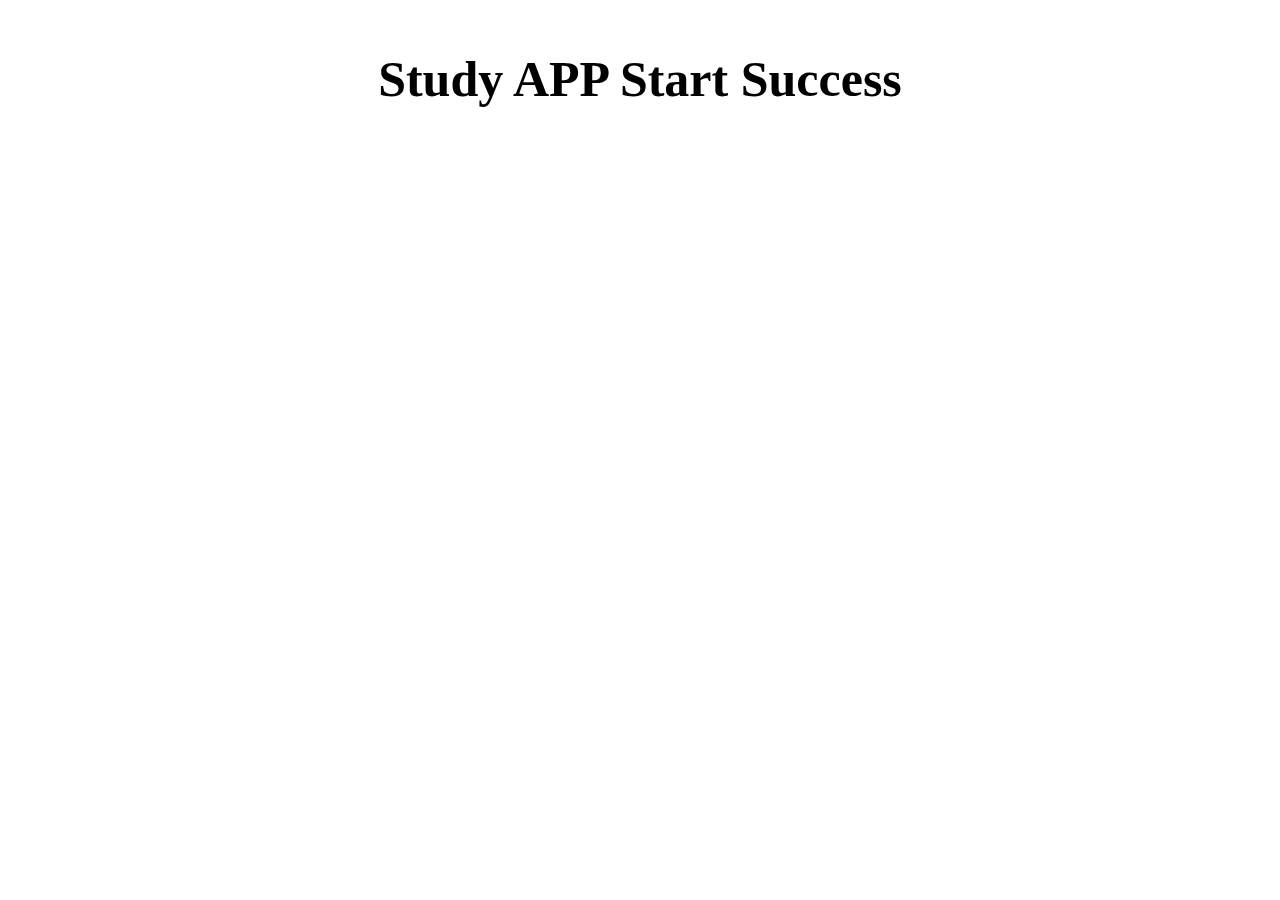
<file: app/src/main/resources/static/index.html>
<!DOCTYPE html>
<html lang="en">
<head>
    <meta charset="UTF-8">
    <title>index</title>
</head>
<script>
    window.onload=function(){
        setInterval("now.innerHTML=new Date().toLocaleString()",1000);
    }
</script>
<body>
<h1 align="center" style="font-size: 50px;margin-top: 50px">Study APP Start Success</h1>
<h1 align="center" style="font-size: 20px;margin-top: 50px"><span id="now"></span></h1>
</body>
</html>
</file>
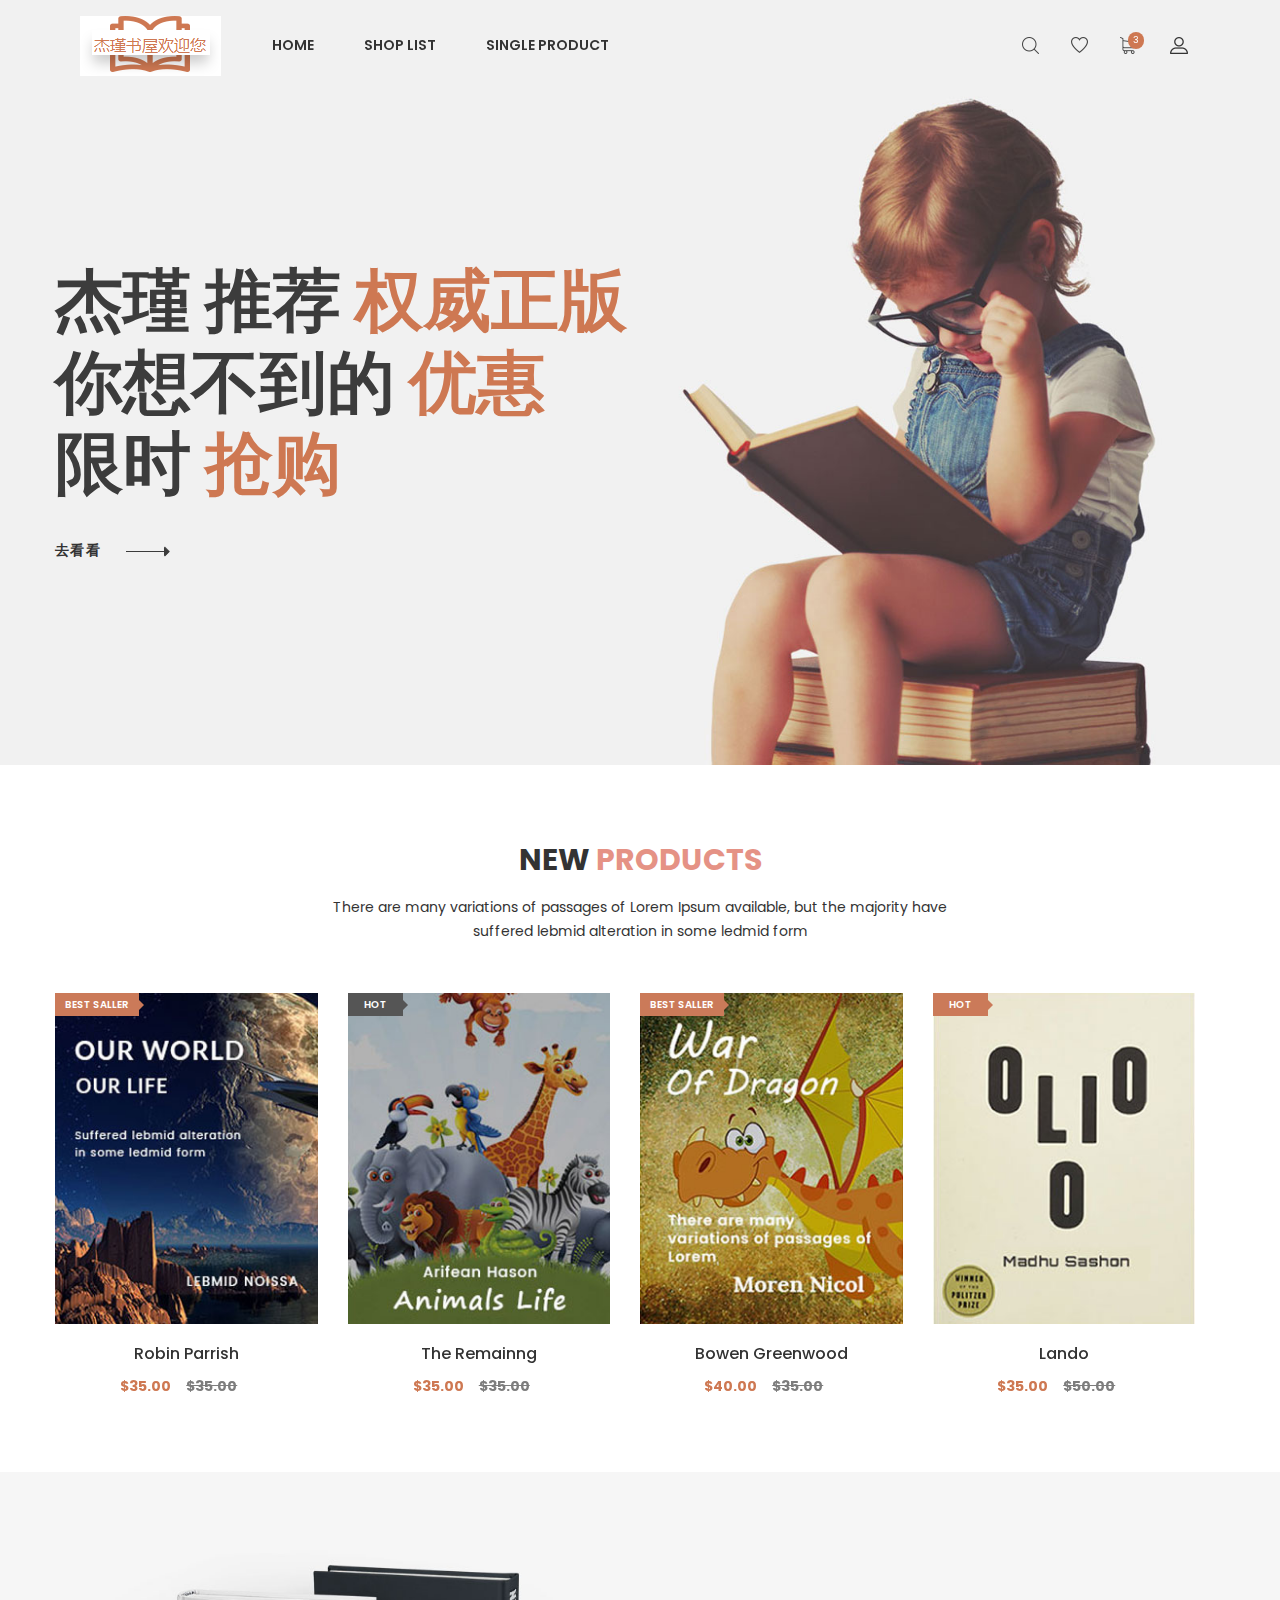
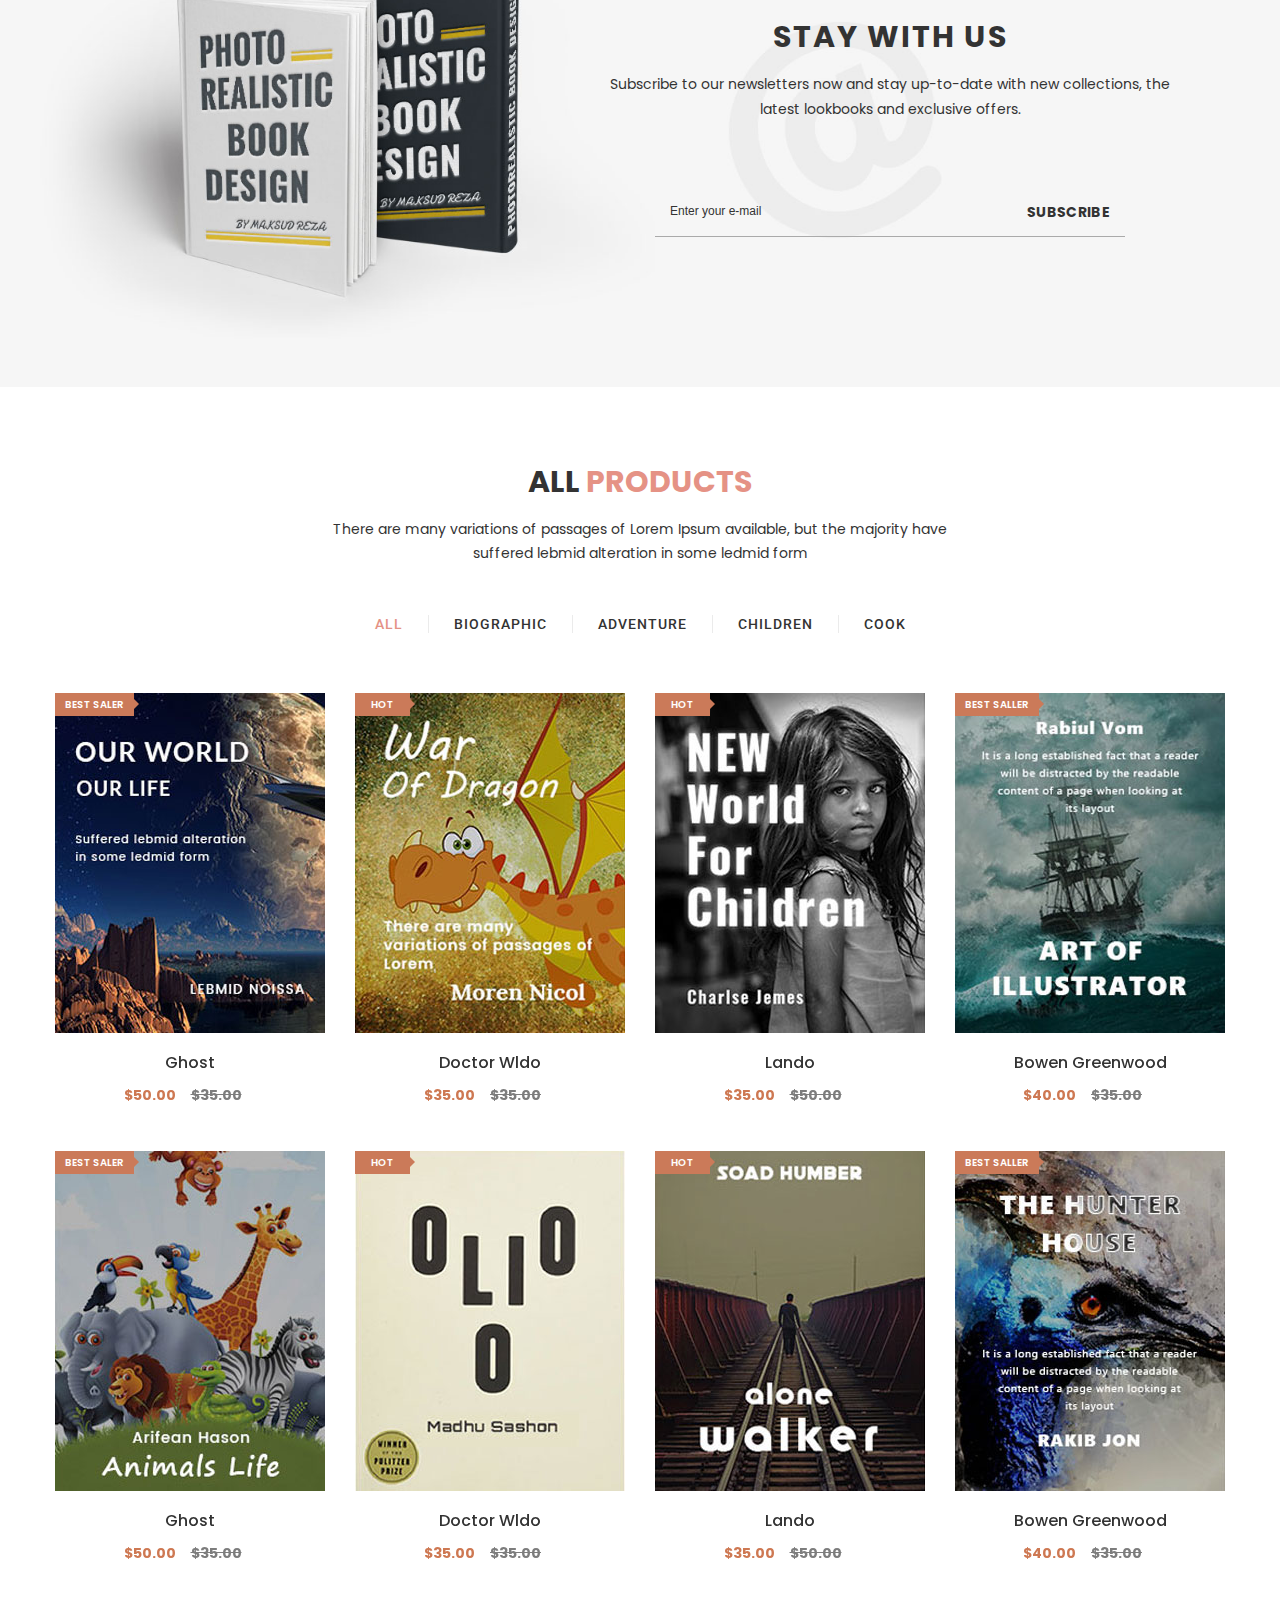
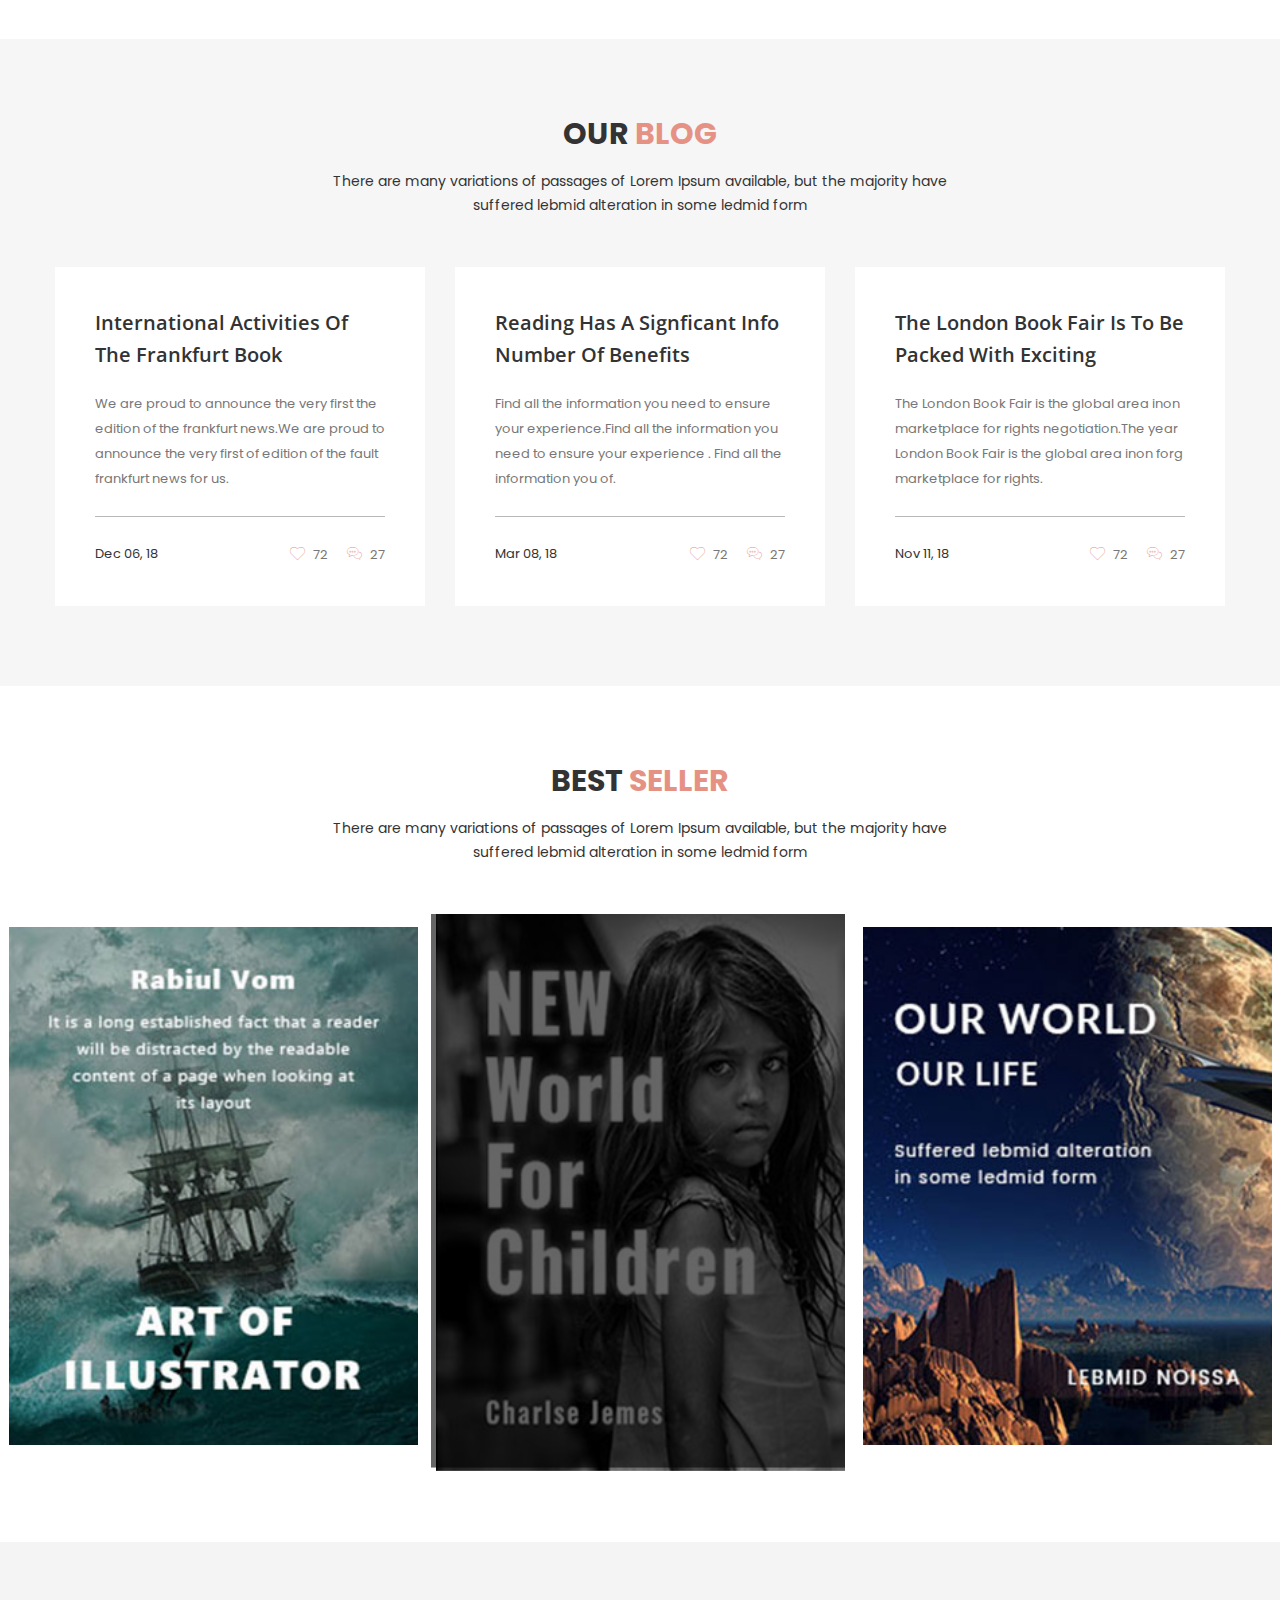
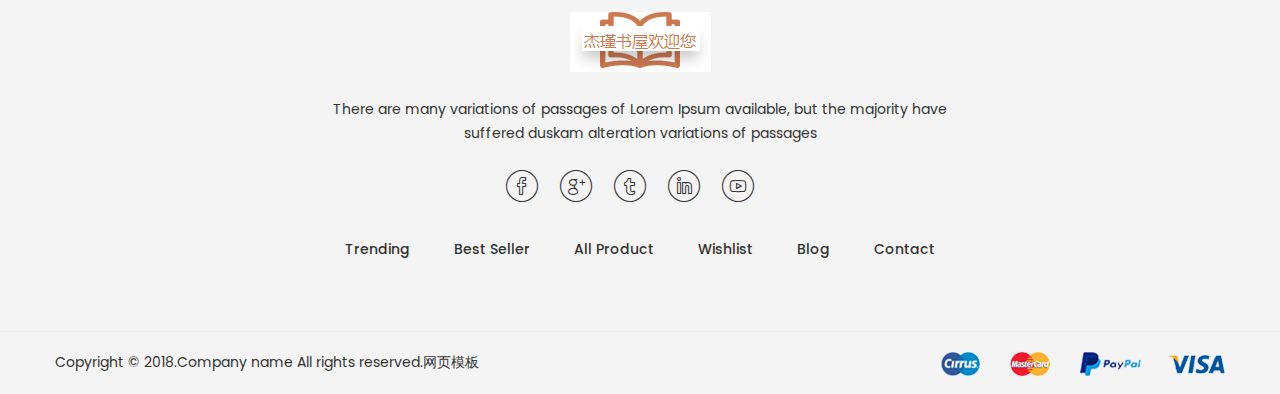
<file: app/src/main/resources/static/pages/index.html>
﻿<!doctype html>
<html class="no-js" lang="zxx">
<head>
	<meta charset="utf-8">
	<meta http-equiv="x-ua-compatible" content="ie=edge">
	<title>Home</title>
	<meta name="description" content="">
	<meta name="viewport" content="width=device-width, initial-scale=1">

	<!-- Google font (font-family: 'Roboto', sans-serif; Poppins ; Satisfy) -->
	<link href="https://fonts.googleapis.com/css?family=Open+Sans:300,400,600,700,800" rel="stylesheet"> 
	<link href="https://fonts.googleapis.com/css?family=Poppins:300,300i,400,400i,500,600,600i,700,700i,800" rel="stylesheet">
	<link href="https://fonts.googleapis.com/css?family=Roboto:100,300,400,500,700,900" rel="stylesheet"> 

	<!-- Stylesheets -->
	<link rel="stylesheet" href="css/bootstrap.min.css">
	<link rel="stylesheet" href="css/plugins.css">
	<link rel="stylesheet" href="style.css">

	<!-- Cusom css -->
   <link rel="stylesheet" href="css/custom.css">

	<!-- Modernizer js -->
	<script src="js/vendor/modernizr-3.5.0.min.js"></script>
</head>
<body>
	<!--[if lte IE 9]>
		<p class="browserupgrade">You are using an <strong>outdated</strong> browser. Please <a href="https://browsehappy.com/">upgrade your browser</a> to improve your experience and security.</p>
	<![endif]-->

	<!-- Main wrapper -->
	<div class="wrapper" id="wrapper">
		<!-- Header -->
		<header id="wn__header" class="header__area header__absolute sticky__header">
			<div class="container-fluid">
				<div class="row">
					<div class="col-md-6 col-sm-6 col-6 col-lg-2">
						<div class="logo">
							<a href="index.html">
								<img src="images/logo/logo.png" alt="logo images">
							</a>
						</div>
					</div>
					<div class="col-lg-8 d-none d-lg-block">
						<nav class="mainmenu__nav">
							<ul class="meninmenu d-flex justify-content-start">
								<li><a href="index.html">Home</a></li>
								<li><a href="shop-list.html">Shop List</a></li>
								<li><a href="single-product.html">Single Product</a></li>
							</ul>
						</nav>
					</div>
					<div class="col-md-6 col-sm-6 col-6 col-lg-2">
						<ul class="header__sidebar__right d-flex justify-content-end align-items-center">
							<li class="shop_search"><a class="search__active" href="#"></a></li>
							<li class="wishlist"><a href="#"></a></li>
							<li class="shopcart"><a class="cartbox_active" href="#"><span class="product_qun">3</span></a>
								<!-- Start Shopping Cart -->
								<div class="block-minicart minicart__active">
									<div class="minicart-content-wrapper">
										<div class="micart__close">
											<span>close</span>
										</div>
										<div class="items-total d-flex justify-content-between">
											<span>3 items</span>
											<span>Cart Subtotal</span>
										</div>
										<div class="total_amount text-right">
											<span>$66.00</span>
										</div>
										<div class="mini_action checkout">
											<a class="checkout__btn" href="#">Go to Checkout</a>
										</div>
										<div class="single__items">
											<div class="miniproduct">
												<div class="item01 d-flex">
													<div class="thumb">
														<a href="single-product.html"><img src="images/product/sm-img/1.jpg" alt="product images"></a>
													</div>
													<div class="content">
														<h6><a href="single-product.html">Voyage Yoga Bag</a></h6>
														<span class="prize">$30.00</span>
														<div class="product_prize d-flex justify-content-between">
															<span class="qun">Qty: 01</span>
															<ul class="d-flex justify-content-end">
																<li><a href="#"><i class="zmdi zmdi-settings"></i></a></li>
																<li><a href="#"><i class="zmdi zmdi-delete"></i></a></li>
															</ul>
														</div>
													</div>
												</div>
												<div class="item01 d-flex mt--20">
													<div class="thumb">
														<a href="single-product.html"><img src="images/product/sm-img/3.jpg" alt="product images"></a>
													</div>
													<div class="content">
														<h6><a href="single-product.html">Impulse Duffle</a></h6>
														<span class="prize">$40.00</span>
														<div class="product_prize d-flex justify-content-between">
															<span class="qun">Qty: 03</span>
															<ul class="d-flex justify-content-end">
																<li><a href="#"><i class="zmdi zmdi-settings"></i></a></li>
																<li><a href="#"><i class="zmdi zmdi-delete"></i></a></li>
															</ul>
														</div>
													</div>
												</div>
												<div class="item01 d-flex mt--20">
													<div class="thumb">
														<a href="single-product.html"><img src="images/product/sm-img/2.jpg" alt="product images"></a>
													</div>
													<div class="content">
														<h6><a href="single-product.html">Compete Track Tote</a></h6>
														<span class="prize">$40.00</span>
														<div class="product_prize d-flex justify-content-between">
															<span class="qun">Qty: 03</span>
															<ul class="d-flex justify-content-end">
																<li><a href="#"><i class="zmdi zmdi-settings"></i></a></li>
																<li><a href="#"><i class="zmdi zmdi-delete"></i></a></li>
															</ul>
														</div>
													</div>
												</div>
											</div>
										</div>
										<div class="mini_action cart">
											<a class="cart__btn" href="#">View and edit cart</a>
										</div>
									</div>
								</div>
								<!-- End Shopping Cart -->
							</li>
							<li class="setting__bar__icon"><a class="setting__active" href="#"></a>
								<div class="searchbar__content setting__block">
									<div class="content-inner">
										<div class="switcher-currency">
											<strong class="label switcher-label">
												<span>Currency</span>
											</strong>
											<div class="switcher-options">
												<div class="switcher-currency-trigger">
													<span class="currency-trigger">USD - US Dollar</span>
													<ul class="switcher-dropdown">
														<li>GBP - British Pound Sterling</li>
														<li>EUR - Euro</li>
													</ul>
												</div>
											</div>
										</div>
										<div class="switcher-currency">
											<strong class="label switcher-label">
												<span>Language</span>
											</strong>
											<div class="switcher-options">
												<div class="switcher-currency-trigger">
													<span class="currency-trigger">English01</span>
													<ul class="switcher-dropdown">
														<li>English02</li>
														<li>English03</li>
														<li>English04</li>
														<li>English05</li>
													</ul>
												</div>
											</div>
										</div>
										<div class="switcher-currency">
											<strong class="label switcher-label">
												<span>Select Store</span>
											</strong>
											<div class="switcher-options">
												<div class="switcher-currency-trigger">
													<span class="currency-trigger">Fashion Store</span>
													<ul class="switcher-dropdown">
														<li>Furniture</li>
														<li>Shoes</li>
														<li>Speaker Store</li>
														<li>Furniture</li>
													</ul>
												</div>
											</div>
										</div>
										<div class="switcher-currency">
											<strong class="label switcher-label">
												<span>My Account</span>
											</strong>
											<div class="switcher-options">
												<div class="switcher-currency-trigger">
													<div class="setting__menu">
														<span><a href="#">Compare Product</a></span>
														<span><a href="#">My Account</a></span>
														<span><a href="#">My Wishlist</a></span>
														<span><a href="#">Sign In</a></span>
														<span><a href="#">Create An Account</a></span>
													</div>
												</div>
											</div>
										</div>
									</div>
								</div>
							</li>
						</ul>
					</div>
				</div>
				<!-- Start Mobile Menu -->
				<div class="row d-none">
					<div class="col-lg-12 d-none">
						<nav class="mobilemenu__nav">
							<ul class="meninmenu">
								<li><a href="index.html">Home</a></li>
								<li><a href="shop-list.html">Shop List</a></li>
								<li><a href="single-product.html">Single Product</a></li>
							</ul>
						</nav>
					</div>
				</div>
				<!-- End Mobile Menu -->
	            <div class="mobile-menu d-block d-lg-none">
	            </div>
	            <!-- Mobile Menu -->	
			</div>		
		</header>
		<!-- //Header -->
		<!-- Start Search Popup -->
		<div class="brown--color box-search-content search_active block-bg close__top">
			<form id="search_mini_form" class="minisearch" action="#">
				<div class="field__search">
					<input type="text" placeholder="Search entire store here...">
					<div class="action">
						<a href="#"><i class="zmdi zmdi-search"></i></a>
					</div>
				</div>
			</form>
			<div class="close__wrap">
				<span>close</span>
			</div>
		</div>
		<!-- End Search Popup -->
        <!-- Start Slider area -->
        <div class="slider-area brown__nav slider--15 slide__activation slide__arrow01 owl-carousel owl-theme">
        	<!-- Start Single Slide -->
	        <div class="slide animation__style10 bg-image--1 fullscreen align__center--left">
	            <div class="container">
	            	<div class="row">
	            		<div class="col-lg-12">
	            			<div class="slider__content">
		            			<div class="contentbox">
		            				<h2>杰瑾 推荐 <span>权威正版 </span></h2>
		            				<h2>你想不到的 <span>优惠 </span></h2>
		            				<h2>限时 <span>抢购 </span></h2>
				                   	<a class="shopbtn" href="#">去看看</a>
		            			</div>
	            			</div>
	            		</div>
	            	</div>
	            </div>
            </div>
            <!-- End Single Slide -->
        	<!-- Start Single Slide -->
	        <div class="slide animation__style10 bg-image--7 fullscreen align__center--left">
	            <div class="container">
	            	<div class="row">
	            		<div class="col-lg-12">
	            			<div class="slider__content">
		            			<div class="contentbox">
		            				<h2>Buy <span>your </span></h2>
		            				<h2>favourite <span>Book </span></h2>
		            				<h2>from <span>Here </span></h2>
				                   	<a class="shopbtn" href="#">shop now</a>
		            			</div>
	            			</div>
	            		</div>
	            	</div>
	            </div>
            </div>
            <!-- End Single Slide -->
        </div>
        <!-- End Slider area -->
		<!-- Start BEst Seller Area -->
		<section class="wn__product__area brown--color pt--80  pb--30">
			<div class="container">
				<div class="row">
					<div class="col-lg-12">
						<div class="section__title text-center">
							<h2 class="title__be--2">New <span class="color--theme">Products</span></h2>
							<p>There are many variations of passages of Lorem Ipsum available, but the majority have suffered lebmid alteration in some ledmid form</p>
						</div>
					</div>
				</div>
				<!-- Start Single Tab Content -->
				<div class="furniture--4 border--round arrows_style owl-carousel owl-theme row mt--50">
					<!-- Start Single Product -->
					<div class="product product__style--3">
						<div class="col-lg-3 col-md-4 col-sm-6 col-12">
							<div class="product__thumb">
								<a class="first__img" href="single-product.html"><img src="images/books/1.jpg" alt="product image"></a>
								<a class="second__img animation1" href="single-product.html"><img src="images/books/2.jpg" alt="product image"></a>
								<div class="hot__box">
									<span class="hot-label">BEST SALLER</span>
								</div>
							</div>
							<div class="product__content content--center">
								<h4><a href="single-product.html">robin parrish</a></h4>
								<ul class="prize d-flex">
									<li>$35.00</li>
									<li class="old_prize">$35.00</li>
								</ul>
								<div class="action">
									<div class="actions_inner">
										<ul class="add_to_links">
											<li><a class="cart" href="#"><i class="bi bi-shopping-bag4"></i></a></li>
											<li><a class="wishlist" href="#"><i class="bi bi-shopping-cart-full"></i></a></li>
											<li><a class="compare" href="#"><i class="bi bi-heart-beat"></i></a></li>
											<li><a data-toggle="modal" title="Quick View" class="quickview modal-view detail-link" href="#productmodal"><i class="bi bi-search"></i></a></li>
										</ul>
									</div>
								</div>
								<div class="product__hover--content">
									<ul class="rating d-flex">
										<li class="on"><i class="fa fa-star-o"></i></li>
										<li class="on"><i class="fa fa-star-o"></i></li>
										<li class="on"><i class="fa fa-star-o"></i></li>
										<li><i class="fa fa-star-o"></i></li>
										<li><i class="fa fa-star-o"></i></li>
									</ul>
								</div>
							</div>
						</div>
					</div>
					<!-- Start Single Product -->
					<!-- Start Single Product -->
					<div class="product product__style--3">
						<div class="col-lg-3 col-md-4 col-sm-6 col-12">
							<div class="product__thumb">
								<a class="first__img" href="single-product.html"><img src="images/books/3.jpg" alt="product image"></a>
								<a class="second__img animation1" href="single-product.html"><img src="images/books/4.jpg" alt="product image"></a>
								<div class="hot__box color--2">
									<span class="hot-label">HOT</span>
								</div>
							</div>
							<div class="product__content content--center">
								<h4><a href="single-product.html">The Remainng</a></h4>
								<ul class="prize d-flex">
									<li>$35.00</li>
									<li class="old_prize">$35.00</li>
								</ul>
								<div class="action">
									<div class="actions_inner">
										<ul class="add_to_links">
											<li><a class="cart" href="#"><i class="bi bi-shopping-bag4"></i></a></li>
											<li><a class="wishlist" href="#"><i class="bi bi-shopping-cart-full"></i></a></li>
											<li><a class="compare" href="#"><i class="bi bi-heart-beat"></i></a></li>
											<li><a data-toggle="modal" title="Quick View" class="quickview modal-view detail-link" href="#productmodal"><i class="bi bi-search"></i></a></li>
										</ul>
									</div>
								</div>
								<div class="product__hover--content">
									<ul class="rating d-flex">
										<li class="on"><i class="fa fa-star-o"></i></li>
										<li class="on"><i class="fa fa-star-o"></i></li>
										<li class="on"><i class="fa fa-star-o"></i></li>
										<li><i class="fa fa-star-o"></i></li>
										<li><i class="fa fa-star-o"></i></li>
									</ul>
								</div>
							</div>
						</div>
					</div>
					<!-- Start Single Product -->
					<!-- Start Single Product -->
					<div class="product product__style--3">
						<div class="col-lg-3 col-md-4 col-sm-6 col-12">
							<div class="product__thumb">
								<a class="first__img" href="single-product.html"><img src="images/books/5.jpg" alt="product image"></a>
								<a class="second__img animation1" href="single-product.html"><img src="images/books/6.jpg" alt="product image"></a>
								<div class="hot__box">
									<span class="hot-label">BEST SALLER</span>
								</div>
							</div>
							<div class="product__content content--center">
								<h4><a href="single-product.html">Bowen Greenwood</a></h4>
								<ul class="prize d-flex">
									<li>$40.00</li>
									<li class="old_prize">$35.00</li>
								</ul>
								<div class="action">
									<div class="actions_inner">
										<ul class="add_to_links">
											<li><a class="cart" href="#"><i class="bi bi-shopping-bag4"></i></a></li>
											<li><a class="wishlist" href="#"><i class="bi bi-shopping-cart-full"></i></a></li>
											<li><a class="compare" href="#"><i class="bi bi-heart-beat"></i></a></li>
											<li><a data-toggle="modal" title="Quick View" class="quickview modal-view detail-link" href="#productmodal"><i class="bi bi-search"></i></a></li>
										</ul>
									</div>
								</div>
								<div class="product__hover--content">
									<ul class="rating d-flex">
										<li class="on"><i class="fa fa-star-o"></i></li>
										<li class="on"><i class="fa fa-star-o"></i></li>
										<li class="on"><i class="fa fa-star-o"></i></li>
										<li><i class="fa fa-star-o"></i></li>
										<li><i class="fa fa-star-o"></i></li>
									</ul>
								</div>
							</div>
						</div>
					</div>
					<!-- Start Single Product -->
					<!-- Start Single Product -->
					<div class="product product__style--3">
						<div class="col-lg-3 col-md-4 col-sm-6 col-12">
							<div class="product__thumb">
								<a class="first__img" href="single-product.html"><img src="images/books/7.jpg" alt="product image"></a>
								<a class="second__img animation1" href="single-product.html"><img src="images/books/8.jpg" alt="product image"></a>
								<div class="hot__box">
									<span class="hot-label">HOT</span>
								</div>
							</div>
							<div class="product__content content--center">
								<h4><a href="single-product.html">Lando</a></h4>
								<ul class="prize d-flex">
									<li>$35.00</li>
									<li class="old_prize">$50.00</li>
								</ul>
								<div class="action">
									<div class="actions_inner">
										<ul class="add_to_links">
											<li><a class="cart" href="#"><i class="bi bi-shopping-bag4"></i></a></li>
											<li><a class="wishlist" href="#"><i class="bi bi-shopping-cart-full"></i></a></li>
											<li><a class="compare" href="#"><i class="bi bi-heart-beat"></i></a></li>
											<li><a data-toggle="modal" title="Quick View" class="quickview modal-view detail-link" href="#productmodal"><i class="bi bi-search"></i></a></li>
										</ul>
									</div>
								</div>
								<div class="product__hover--content">
									<ul class="rating d-flex">
										<li class="on"><i class="fa fa-star-o"></i></li>
										<li class="on"><i class="fa fa-star-o"></i></li>
										<li class="on"><i class="fa fa-star-o"></i></li>
										<li><i class="fa fa-star-o"></i></li>
										<li><i class="fa fa-star-o"></i></li>
									</ul>
								</div>
							</div>
						</div>
					</div>
					<!-- Start Single Product -->
					<!-- Start Single Product -->
					<div class="product product__style--3">
						<div class="col-lg-3 col-md-4 col-sm-6 col-12">
							<div class="product__thumb">
								<a class="first__img" href="single-product.html"><img src="images/books/9.jpg" alt="product image"></a>
								<a class="second__img animation1" href="single-product.html"><img src="images/books/10.jpg" alt="product image"></a>
								<div class="hot__box">
									<span class="hot-label">HOT</span>
								</div>
							</div>
							<div class="product__content content--center">
								<h4><a href="single-product.html">Doctor Wldo</a></h4>
								<ul class="prize d-flex">
									<li>$35.00</li>
									<li class="old_prize">$35.00</li>
								</ul>
								<div class="action">
									<div class="actions_inner">
										<ul class="add_to_links">
											<li><a class="cart" href="#"><i class="bi bi-shopping-bag4"></i></a></li>
											<li><a class="wishlist" href="#"><i class="bi bi-shopping-cart-full"></i></a></li>
											<li><a class="compare" href="#"><i class="bi bi-heart-beat"></i></a></li>
											<li><a data-toggle="modal" title="Quick View" class="quickview modal-view detail-link" href="#productmodal"><i class="bi bi-search"></i></a></li>
										</ul>
									</div>
								</div>
								<div class="product__hover--content">
									<ul class="rating d-flex">
										<li class="on"><i class="fa fa-star-o"></i></li>
										<li class="on"><i class="fa fa-star-o"></i></li>
										<li class="on"><i class="fa fa-star-o"></i></li>
										<li><i class="fa fa-star-o"></i></li>
										<li><i class="fa fa-star-o"></i></li>
									</ul>
								</div>
							</div>
						</div>
					</div>
					<!-- Start Single Product -->
					<!-- Start Single Product -->
					<div class="product product__style--3">
						<div class="col-lg-3 col-md-4 col-sm-6 col-12">
							<div class="product__thumb">
								<a class="first__img" href="single-product.html"><img src="images/books/11.jpg" alt="product image"></a>
								<a class="second__img animation1" href="single-product.html"><img src="images/books/2.jpg" alt="product image"></a>
								<div class="hot__box">
									<span class="hot-label">BEST SALER</span>
								</div>
							</div>
							<div class="product__content content--center content--center">
								<h4><a href="single-product.html">Ghost</a></h4>
								<ul class="prize d-flex">
									<li>$50.00</li>
									<li class="old_prize">$35.00</li>
								</ul>
								<div class="action">
									<div class="actions_inner">
										<ul class="add_to_links">
											<li><a class="cart" href="#"><i class="bi bi-shopping-bag4"></i></a></li>
											<li><a class="wishlist" href="#"><i class="bi bi-shopping-cart-full"></i></a></li>
											<li><a class="compare" href="#"><i class="bi bi-heart-beat"></i></a></li>
											<li><a data-toggle="modal" title="Quick View" class="quickview modal-view detail-link" href="#productmodal"><i class="bi bi-search"></i></a></li>
										</ul>
									</div>
								</div>
								<div class="product__hover--content">
									<ul class="rating d-flex">
										<li class="on"><i class="fa fa-star-o"></i></li>
										<li class="on"><i class="fa fa-star-o"></i></li>
										<li class="on"><i class="fa fa-star-o"></i></li>
										<li><i class="fa fa-star-o"></i></li>
										<li><i class="fa fa-star-o"></i></li>
									</ul>
								</div>
							</div>
						</div>
						<!-- Start Single Product -->
					</div>
				</div>
				<!-- End Single Tab Content -->
			</div>
		</section>
		<!-- Start BEst Seller Area -->
		<!-- Start NEwsletter Area -->
		<section class="wn__newsletter__area bg-image--2">
			<div class="container">
				<div class="row">
					<div class="col-lg-7 offset-lg-5 col-md-12 col-12 ptb--150">
						<div class="section__title text-center">
							<h2>Stay With Us</h2>
						</div>
						<div class="newsletter__block text-center">
							<p>Subscribe to our newsletters now and stay up-to-date with new collections, the latest lookbooks and exclusive offers.</p>
							<form action="#">
								<div class="newsletter__box">
									<input type="email" placeholder="Enter your e-mail">
									<button>Subscribe</button>
								</div>
							</form>
						</div>
					</div>
				</div>
			</div>
		</section>
		<!-- End NEwsletter Area -->
		<!-- Start Best Seller Area -->
		<section class="wn__bestseller__area bg--white pt--80  pb--30">
			<div class="container">
				<div class="row">
					<div class="col-lg-12">
						<div class="section__title text-center">
							<h2 class="title__be--2">All <span class="color--theme">Products</span></h2>
							<p>There are many variations of passages of Lorem Ipsum available, but the majority have suffered lebmid alteration in some ledmid form</p>
						</div>
					</div>
				</div>
				<div class="row mt--50">
					<div class="col-md-12 col-lg-12 col-sm-12">
						<div class="product__nav nav justify-content-center" role="tablist">
                            <a class="nav-item nav-link active" data-toggle="tab" href="#nav-all" role="tab">ALL</a>
                            <a class="nav-item nav-link" data-toggle="tab" href="#nav-biographic" role="tab">BIOGRAPHIC</a>
                            <a class="nav-item nav-link" data-toggle="tab" href="#nav-adventure" role="tab">ADVENTURE</a>
                            <a class="nav-item nav-link" data-toggle="tab" href="#nav-children" role="tab">CHILDREN</a>
                            <a class="nav-item nav-link" data-toggle="tab" href="#nav-cook" role="tab">COOK</a>
                        </div>
					</div>
				</div>
				<div class="tab__container mt--60">
					<!-- Start Single Tab Content -->
					<div class="row single__tab tab-pane fade show active" id="nav-all" role="tabpanel">
						<div class="product__indicator--4 arrows_style owl-carousel owl-theme">
							<div class="single__product">
								<!-- Start Single Product -->
								<div class="col-lg-3 col-md-4 col-sm-6 col-12">
									<div class="product product__style--3">
										<div class="product__thumb">
											<a class="first__img" href="single-product.html"><img src="images/books/1.jpg" alt="product image"></a>
											<a class="second__img animation1" href="single-product.html"><img src="images/books/2.jpg" alt="product image"></a>
											<div class="hot__box">
												<span class="hot-label">BEST SALER</span>
											</div>
										</div>
										<div class="product__content content--center content--center">
											<h4><a href="single-product.html">Ghost</a></h4>
											<ul class="prize d-flex">
												<li>$50.00</li>
												<li class="old_prize">$35.00</li>
											</ul>
											<div class="action">
												<div class="actions_inner">
													<ul class="add_to_links">
														<li><a class="cart" href="#"><i class="bi bi-shopping-bag4"></i></a></li>
														<li><a class="wishlist" href="#"><i class="bi bi-shopping-cart-full"></i></a></li>
														<li><a class="compare" href="#"><i class="bi bi-heart-beat"></i></a></li>
														<li><a data-toggle="modal" title="Quick View" class="quickview modal-view detail-link" href="#productmodal"><i class="bi bi-search"></i></a></li>
													</ul>
												</div>
											</div>
											<div class="product__hover--content">
												<ul class="rating d-flex">
													<li class="on"><i class="fa fa-star-o"></i></li>
													<li class="on"><i class="fa fa-star-o"></i></li>
													<li class="on"><i class="fa fa-star-o"></i></li>
													<li><i class="fa fa-star-o"></i></li>
													<li><i class="fa fa-star-o"></i></li>
												</ul>
											</div>
										</div>
									</div>
								</div>
								<!-- Start Single Product -->
								<!-- Start Single Product -->
								<div class="col-lg-3 col-md-4 col-sm-6 col-12">
									<div class="product product__style--3">
										<div class="product__thumb">
											<a class="first__img" href="single-product.html"><img src="images/books/3.jpg" alt="product image"></a>
											<a class="second__img animation1" href="single-product.html"><img src="images/books/9.jpg" alt="product image"></a>
											<div class="hot__box">
												<span class="hot-label">BEST SALER</span>
											</div>
										</div>
										<div class="product__content content--center content--center">
											<h4><a href="single-product.html">Ghost</a></h4>
											<ul class="prize d-flex">
												<li>$50.00</li>
												<li class="old_prize">$35.00</li>
											</ul>
											<div class="action">
												<div class="actions_inner">
													<ul class="add_to_links">
														<li><a class="cart" href="#"><i class="bi bi-shopping-bag4"></i></a></li>
														<li><a class="wishlist" href="#"><i class="bi bi-shopping-cart-full"></i></a></li>
														<li><a class="compare" href="#"><i class="bi bi-heart-beat"></i></a></li>
														<li><a data-toggle="modal" title="Quick View" class="quickview modal-view detail-link" href="#productmodal"><i class="bi bi-search"></i></a></li>
													</ul>
												</div>
											</div>
											<div class="product__hover--content">
												<ul class="rating d-flex">
													<li class="on"><i class="fa fa-star-o"></i></li>
													<li class="on"><i class="fa fa-star-o"></i></li>
													<li class="on"><i class="fa fa-star-o"></i></li>
													<li><i class="fa fa-star-o"></i></li>
													<li><i class="fa fa-star-o"></i></li>
												</ul>
											</div>
										</div>
									</div>
								</div>
								<!-- Start Single Product -->
							</div>
							<div class="single__product">
								<!-- Start Single Product -->
								<div class="col-lg-3 col-md-4 col-sm-6 col-12">
									<div class="product product__style--3">
										<div class="product__thumb">
											<a class="first__img" href="single-product.html"><img src="images/books/5.jpg" alt="product image"></a>
											<a class="second__img animation1" href="single-product.html"><img src="images/books/6.jpg" alt="product image"></a>
											<div class="hot__box">
												<span class="hot-label">HOT</span>
											</div>
										</div>
										<div class="product__content content--center">
											<h4><a href="single-product.html">Doctor Wldo</a></h4>
											<ul class="prize d-flex">
												<li>$35.00</li>
												<li class="old_prize">$35.00</li>
											</ul>
											<div class="action">
												<div class="actions_inner">
													<ul class="add_to_links">
														<li><a class="cart" href="#"><i class="bi bi-shopping-bag4"></i></a></li>
														<li><a class="wishlist" href="#"><i class="bi bi-shopping-cart-full"></i></a></li>
														<li><a class="compare" href="#"><i class="bi bi-heart-beat"></i></a></li>
														<li><a data-toggle="modal" title="Quick View" class="quickview modal-view detail-link" href="#productmodal"><i class="bi bi-search"></i></a></li>
													</ul>
												</div>
											</div>
											<div class="product__hover--content">
												<ul class="rating d-flex">
													<li class="on"><i class="fa fa-star-o"></i></li>
													<li class="on"><i class="fa fa-star-o"></i></li>
													<li class="on"><i class="fa fa-star-o"></i></li>
													<li><i class="fa fa-star-o"></i></li>
													<li><i class="fa fa-star-o"></i></li>
												</ul>
											</div>
										</div>
									</div>
								</div>
								<!-- Start Single Product -->
								<!-- Start Single Product -->
								<div class="col-lg-3 col-md-4 col-sm-6 col-12">
									<div class="product product__style--3">
										<div class="product__thumb">
											<a class="first__img" href="single-product.html"><img src="images/books/7.jpg" alt="product image"></a>
											<a class="second__img animation1" href="single-product.html"><img src="images/books/8.jpg" alt="product image"></a>
											<div class="hot__box">
												<span class="hot-label">HOT</span>
											</div>
										</div>
										<div class="product__content content--center">
											<h4><a href="single-product.html">Doctor Wldo</a></h4>
											<ul class="prize d-flex">
												<li>$35.00</li>
												<li class="old_prize">$35.00</li>
											</ul>
											<div class="action">
												<div class="actions_inner">
													<ul class="add_to_links">
														<li><a class="cart" href="#"><i class="bi bi-shopping-bag4"></i></a></li>
														<li><a class="wishlist" href="#"><i class="bi bi-shopping-cart-full"></i></a></li>
														<li><a class="compare" href="#"><i class="bi bi-heart-beat"></i></a></li>
														<li><a data-toggle="modal" title="Quick View" class="quickview modal-view detail-link" href="#productmodal"><i class="bi bi-search"></i></a></li>
													</ul>
												</div>
											</div>
											<div class="product__hover--content">
												<ul class="rating d-flex">
													<li class="on"><i class="fa fa-star-o"></i></li>
													<li class="on"><i class="fa fa-star-o"></i></li>
													<li class="on"><i class="fa fa-star-o"></i></li>
													<li><i class="fa fa-star-o"></i></li>
													<li><i class="fa fa-star-o"></i></li>
												</ul>
											</div>
										</div>
									</div>
								</div>
								<!-- Start Single Product -->
							</div>
							<div class="single__product">
								<!-- Start Single Product -->
								<div class="col-lg-3 col-md-4 col-sm-6 col-12">
									<div class="product product__style--3">
										<div class="product__thumb">
											<a class="first__img" href="single-product.html"><img src="images/books/9.jpg" alt="product image"></a>
											<a class="second__img animation1" href="single-product.html"><img src="images/books/7.jpg" alt="product image"></a>
											<div class="hot__box">
												<span class="hot-label">HOT</span>
											</div>
										</div>
										<div class="product__content content--center">
											<h4><a href="single-product.html">Lando</a></h4>
											<ul class="prize d-flex">
												<li>$35.00</li>
												<li class="old_prize">$50.00</li>
											</ul>
											<div class="action">
												<div class="actions_inner">
													<ul class="add_to_links">
														<li><a class="cart" href="#"><i class="bi bi-shopping-bag4"></i></a></li>
														<li><a class="wishlist" href="#"><i class="bi bi-shopping-cart-full"></i></a></li>
														<li><a class="compare" href="#"><i class="bi bi-heart-beat"></i></a></li>
														<li><a data-toggle="modal" title="Quick View" class="quickview modal-view detail-link" href="#productmodal"><i class="bi bi-search"></i></a></li>
													</ul>
												</div>
											</div>
											<div class="product__hover--content">
												<ul class="rating d-flex">
													<li class="on"><i class="fa fa-star-o"></i></li>
													<li class="on"><i class="fa fa-star-o"></i></li>
													<li class="on"><i class="fa fa-star-o"></i></li>
													<li><i class="fa fa-star-o"></i></li>
													<li><i class="fa fa-star-o"></i></li>
												</ul>
											</div>
										</div>
									</div>
								</div>
								<!-- Start Single Product -->
								<!-- Start Single Product -->
								<div class="col-lg-3 col-md-4 col-sm-6 col-12">
									<div class="product product__style--3">
										<div class="product__thumb">
											<a class="first__img" href="single-product.html"><img src="images/books/11.jpg" alt="product image"></a>
											<a class="second__img animation1" href="single-product.html"><img src="images/books/5.jpg" alt="product image"></a>
											<div class="hot__box">
												<span class="hot-label">HOT</span>
											</div>
										</div>
										<div class="product__content content--center">
											<h4><a href="single-product.html">Lando</a></h4>
											<ul class="prize d-flex">
												<li>$35.00</li>
												<li class="old_prize">$50.00</li>
											</ul>
											<div class="action">
												<div class="actions_inner">
													<ul class="add_to_links">
														<li><a class="cart" href="#"><i class="bi bi-shopping-bag4"></i></a></li>
														<li><a class="wishlist" href="#"><i class="bi bi-shopping-cart-full"></i></a></li>
														<li><a class="compare" href="#"><i class="bi bi-heart-beat"></i></a></li>
														<li><a data-toggle="modal" title="Quick View" class="quickview modal-view detail-link" href="#productmodal"><i class="bi bi-search"></i></a></li>
													</ul>
												</div>
											</div>
											<div class="product__hover--content">
												<ul class="rating d-flex">
													<li class="on"><i class="fa fa-star-o"></i></li>
													<li class="on"><i class="fa fa-star-o"></i></li>
													<li class="on"><i class="fa fa-star-o"></i></li>
													<li><i class="fa fa-star-o"></i></li>
													<li><i class="fa fa-star-o"></i></li>
												</ul>
											</div>
										</div>
									</div>
								</div>
								<!-- Start Single Product -->
							</div>
							<div class="single__product">
								<!-- Start Single Product -->
								<div class="col-lg-3 col-md-4 col-sm-6 col-12">
									<div class="product product__style--3">
										<div class="product__thumb">
											<a class="first__img" href="single-product.html"><img src="images/books/8.jpg" alt="product image"></a>
											<a class="second__img animation1" href="single-product.html"><img src="images/books/4.jpg" alt="product image"></a>
											<div class="hot__box">
												<span class="hot-label">BEST SALLER</span>
											</div>
										</div>
										<div class="product__content content--center">
											<h4><a href="single-product.html">Bowen Greenwood</a></h4>
											<ul class="prize d-flex">
												<li>$40.00</li>
												<li class="old_prize">$35.00</li>
											</ul>
											<div class="action">
												<div class="actions_inner">
													<ul class="add_to_links">
														<li><a class="cart" href="#"><i class="bi bi-shopping-bag4"></i></a></li>
														<li><a class="wishlist" href="#"><i class="bi bi-shopping-cart-full"></i></a></li>
														<li><a class="compare" href="#"><i class="bi bi-heart-beat"></i></a></li>
														<li><a data-toggle="modal" title="Quick View" class="quickview modal-view detail-link" href="#productmodal"><i class="bi bi-search"></i></a></li>
													</ul>
												</div>
											</div>
											<div class="product__hover--content">
												<ul class="rating d-flex">
													<li class="on"><i class="fa fa-star-o"></i></li>
													<li class="on"><i class="fa fa-star-o"></i></li>
													<li class="on"><i class="fa fa-star-o"></i></li>
													<li><i class="fa fa-star-o"></i></li>
													<li><i class="fa fa-star-o"></i></li>
												</ul>
											</div>
										</div>
									</div>
								</div>
								<!-- Start Single Product -->
								<!-- Start Single Product -->
								<div class="col-lg-3 col-md-4 col-sm-6 col-12">
									<div class="product product__style--3">
										<div class="product__thumb">
											<a class="first__img" href="single-product.html"><img src="images/books/12.jpg" alt="product image"></a>
											<a class="second__img animation1" href="single-product.html"><img src="images/books/7.jpg" alt="product image"></a>
											<div class="hot__box">
												<span class="hot-label">BEST SALLER</span>
											</div>
										</div>
										<div class="product__content content--center">
											<h4><a href="single-product.html">Bowen Greenwood</a></h4>
											<ul class="prize d-flex">
												<li>$40.00</li>
												<li class="old_prize">$35.00</li>
											</ul>
											<div class="action">
												<div class="actions_inner">
													<ul class="add_to_links">
														<li><a class="cart" href="#"><i class="bi bi-shopping-bag4"></i></a></li>
														<li><a class="wishlist" href="#"><i class="bi bi-shopping-cart-full"></i></a></li>
														<li><a class="compare" href="#"><i class="bi bi-heart-beat"></i></a></li>
														<li><a data-toggle="modal" title="Quick View" class="quickview modal-view detail-link" href="#productmodal"><i class="bi bi-search"></i></a></li>
													</ul>
												</div>
											</div>
											<div class="product__hover--content">
												<ul class="rating d-flex">
													<li class="on"><i class="fa fa-star-o"></i></li>
													<li class="on"><i class="fa fa-star-o"></i></li>
													<li class="on"><i class="fa fa-star-o"></i></li>
													<li><i class="fa fa-star-o"></i></li>
													<li><i class="fa fa-star-o"></i></li>
												</ul>
											</div>
										</div>
									</div>
								</div>
								<!-- Start Single Product -->
							</div>
							<div class="single__product">
								<!-- Start Single Product -->
								<div class="col-lg-3 col-md-4 col-sm-6 col-12">
									<div class="product product__style--3">
										<div class="product__thumb">
											<a class="first__img" href="single-product.html"><img src="images/books/3.jpg" alt="product image"></a>
											<a class="second__img animation1" href="single-product.html"><img src="images/books/5.jpg" alt="product image"></a>
											<div class="hot__box">
												<span class="hot-label">BEST SALLER</span>
											</div>
										</div>
										<div class="product__content content--center">
											<h4><a href="single-product.html">Bowen Greenwood</a></h4>
											<ul class="prize d-flex">
												<li>$40.00</li>
												<li class="old_prize">$35.00</li>
											</ul>
											<div class="action">
												<div class="actions_inner">
													<ul class="add_to_links">
														<li><a class="cart" href="#"><i class="bi bi-shopping-bag4"></i></a></li>
														<li><a class="wishlist" href="#"><i class="bi bi-shopping-cart-full"></i></a></li>
														<li><a class="compare" href="#"><i class="bi bi-heart-beat"></i></a></li>
														<li><a data-toggle="modal" title="Quick View" class="quickview modal-view detail-link" href="#productmodal"><i class="bi bi-search"></i></a></li>
													</ul>
												</div>
											</div>
											<div class="product__hover--content">
												<ul class="rating d-flex">
													<li class="on"><i class="fa fa-star-o"></i></li>
													<li class="on"><i class="fa fa-star-o"></i></li>
													<li class="on"><i class="fa fa-star-o"></i></li>
													<li><i class="fa fa-star-o"></i></li>
													<li><i class="fa fa-star-o"></i></li>
												</ul>
											</div>
										</div>
									</div>
								</div>
								<!-- Start Single Product -->
								<!-- Start Single Product -->
								<div class="col-lg-3 col-md-4 col-sm-6 col-12">
									<div class="product product__style--3">
										<div class="product__thumb">
											<a class="first__img" href="single-product.html"><img src="images/books/2.jpg" alt="product image"></a>
											<a class="second__img animation1" href="single-product.html"><img src="images/books/7.jpg" alt="product image"></a>
											<div class="hot__box">
												<span class="hot-label">BEST SALLER</span>
											</div>
										</div>
										<div class="product__content content--center">
											<h4><a href="single-product.html">Bowen Greenwood</a></h4>
											<ul class="prize d-flex">
												<li>$40.00</li>
												<li class="old_prize">$35.00</li>
											</ul>
											<div class="action">
												<div class="actions_inner">
													<ul class="add_to_links">
														<li><a class="cart" href="#"><i class="bi bi-shopping-bag4"></i></a></li>
														<li><a class="wishlist" href="#"><i class="bi bi-shopping-cart-full"></i></a></li>
														<li><a class="compare" href="#"><i class="bi bi-heart-beat"></i></a></li>
														<li><a data-toggle="modal" title="Quick View" class="quickview modal-view detail-link" href="#productmodal"><i class="bi bi-search"></i></a></li>
													</ul>
												</div>
											</div>
											<div class="product__hover--content">
												<ul class="rating d-flex">
													<li class="on"><i class="fa fa-star-o"></i></li>
													<li class="on"><i class="fa fa-star-o"></i></li>
													<li class="on"><i class="fa fa-star-o"></i></li>
													<li><i class="fa fa-star-o"></i></li>
													<li><i class="fa fa-star-o"></i></li>
												</ul>
											</div>
										</div>
									</div>
								</div>
								<!-- Start Single Product -->
							</div>
						</div>
					</div>
					<!-- End Single Tab Content -->
					<!-- Start Single Tab Content -->
					<div class="row single__tab tab-pane fade" id="nav-biographic" role="tabpanel">
						<div class="product__indicator--4 arrows_style owl-carousel owl-theme">
							<div class="single__product">
								<!-- Start Single Product -->
								<div class="col-lg-3 col-md-4 col-sm-6 col-12">
									<div class="product product__style--3">
										<div class="product__thumb">
											<a class="first__img" href="single-product.html"><img src="images/books/9.jpg" alt="product image"></a>
											<a class="second__img animation1" href="single-product.html"><img src="images/books/1.jpg" alt="product image"></a>
											<div class="hot__box">
												<span class="hot-label">BEST SALLER</span>
											</div>
										</div>
										<div class="product__content content--center">
											<h4><a href="single-product.html">Bowen Greenwood</a></h4>
											<ul class="prize d-flex">
												<li>$40.00</li>
												<li class="old_prize">$35.00</li>
											</ul>
											<div class="action">
												<div class="actions_inner">
													<ul class="add_to_links">
														<li><a class="cart" href="#"><i class="bi bi-shopping-bag4"></i></a></li>
														<li><a class="wishlist" href="#"><i class="bi bi-shopping-cart-full"></i></a></li>
														<li><a class="compare" href="#"><i class="bi bi-heart-beat"></i></a></li>
														<li><a data-toggle="modal" title="Quick View" class="quickview modal-view detail-link" href="#productmodal"><i class="bi bi-search"></i></a></li>
													</ul>
												</div>
											</div>
											<div class="product__hover--content">
												<ul class="rating d-flex">
													<li class="on"><i class="fa fa-star-o"></i></li>
													<li class="on"><i class="fa fa-star-o"></i></li>
													<li class="on"><i class="fa fa-star-o"></i></li>
													<li><i class="fa fa-star-o"></i></li>
													<li><i class="fa fa-star-o"></i></li>
												</ul>
											</div>
										</div>
									</div>
								</div>
								<!-- Start Single Product -->
								<!-- Start Single Product -->
								<div class="col-lg-3 col-md-4 col-sm-6 col-12">
									<div class="product product__style--3">
										<div class="product__thumb">
											<a class="first__img" href="single-product.html"><img src="images/books/10.jpg" alt="product image"></a>
											<a class="second__img animation1" href="single-product.html"><img src="images/books/8.jpg" alt="product image"></a>
											<div class="hot__box">
												<span class="hot-label">BEST SALLER</span>
											</div>
										</div>
										<div class="product__content content--center">
											<h4><a href="single-product.html">Bowen Greenwood</a></h4>
											<ul class="prize d-flex">
												<li>$40.00</li>
												<li class="old_prize">$35.00</li>
											</ul>
											<div class="action">
												<div class="actions_inner">
													<ul class="add_to_links">
														<li><a class="cart" href="#"><i class="bi bi-shopping-bag4"></i></a></li>
														<li><a class="wishlist" href="#"><i class="bi bi-shopping-cart-full"></i></a></li>
														<li><a class="compare" href="#"><i class="bi bi-heart-beat"></i></a></li>
														<li><a data-toggle="modal" title="Quick View" class="quickview modal-view detail-link" href="#productmodal"><i class="bi bi-search"></i></a></li>
													</ul>
												</div>
											</div>
											<div class="product__hover--content">
												<ul class="rating d-flex">
													<li class="on"><i class="fa fa-star-o"></i></li>
													<li class="on"><i class="fa fa-star-o"></i></li>
													<li class="on"><i class="fa fa-star-o"></i></li>
													<li><i class="fa fa-star-o"></i></li>
													<li><i class="fa fa-star-o"></i></li>
												</ul>
											</div>
										</div>
									</div>
								</div>
								<!-- Start Single Product -->
							</div>
							<div class="single__product">
								<!-- Start Single Product -->
								<div class="col-lg-3 col-md-4 col-sm-6 col-12">
									<div class="product product__style--3">
										<div class="product__thumb">
											<a class="first__img" href="single-product.html"><img src="images/books/3.jpg" alt="product image"></a>
											<a class="second__img animation1" href="single-product.html"><img src="images/books/5.jpg" alt="product image"></a>
											<div class="hot__box">
												<span class="hot-label">BEST SALLER</span>
											</div>
										</div>
										<div class="product__content content--center">
											<h4><a href="single-product.html">Bowen Greenwood</a></h4>
											<ul class="prize d-flex">
												<li>$40.00</li>
												<li class="old_prize">$35.00</li>
											</ul>
											<div class="action">
												<div class="actions_inner">
													<ul class="add_to_links">
														<li><a class="cart" href="#"><i class="bi bi-shopping-bag4"></i></a></li>
														<li><a class="wishlist" href="#"><i class="bi bi-shopping-cart-full"></i></a></li>
														<li><a class="compare" href="#"><i class="bi bi-heart-beat"></i></a></li>
														<li><a data-toggle="modal" title="Quick View" class="quickview modal-view detail-link" href="#productmodal"><i class="bi bi-search"></i></a></li>
													</ul>
												</div>
											</div>
											<div class="product__hover--content">
												<ul class="rating d-flex">
													<li class="on"><i class="fa fa-star-o"></i></li>
													<li class="on"><i class="fa fa-star-o"></i></li>
													<li class="on"><i class="fa fa-star-o"></i></li>
													<li><i class="fa fa-star-o"></i></li>
													<li><i class="fa fa-star-o"></i></li>
												</ul>
											</div>
										</div>
									</div>
								</div>
								<!-- Start Single Product -->
								<!-- Start Single Product -->
								<div class="col-lg-3 col-md-4 col-sm-6 col-12">
									<div class="product product__style--3">
										<div class="product__thumb">
											<a class="first__img" href="single-product.html"><img src="images/books/1.jpg" alt="product image"></a>
											<a class="second__img animation1" href="single-product.html"><img src="images/books/4.jpg" alt="product image"></a>
											<div class="hot__box">
												<span class="hot-label">BEST SALLER</span>
											</div>
										</div>
										<div class="product__content content--center">
											<h4><a href="single-product.html">Bowen Greenwood</a></h4>
											<ul class="prize d-flex">
												<li>$40.00</li>
												<li class="old_prize">$35.00</li>
											</ul>
											<div class="action">
												<div class="actions_inner">
													<ul class="add_to_links">
														<li><a class="cart" href="#"><i class="bi bi-shopping-bag4"></i></a></li>
														<li><a class="wishlist" href="#"><i class="bi bi-shopping-cart-full"></i></a></li>
														<li><a class="compare" href="#"><i class="bi bi-heart-beat"></i></a></li>
														<li><a data-toggle="modal" title="Quick View" class="quickview modal-view detail-link" href="#productmodal"><i class="bi bi-search"></i></a></li>
													</ul>
												</div>
											</div>
											<div class="product__hover--content">
												<ul class="rating d-flex">
													<li class="on"><i class="fa fa-star-o"></i></li>
													<li class="on"><i class="fa fa-star-o"></i></li>
													<li class="on"><i class="fa fa-star-o"></i></li>
													<li><i class="fa fa-star-o"></i></li>
													<li><i class="fa fa-star-o"></i></li>
												</ul>
											</div>
										</div>
									</div>
								</div>
								<!-- Start Single Product -->
							</div>
							<div class="single__product">
								<!-- Start Single Product -->
								<div class="col-lg-3 col-md-4 col-sm-6 col-12">
									<div class="product product__style--3">
										<div class="product__thumb">
											<a class="first__img" href="single-product.html"><img src="images/books/2.jpg" alt="product image"></a>
											<a class="second__img animation1" href="single-product.html"><img src="images/books/4.jpg" alt="product image"></a>
											<div class="hot__box">
												<span class="hot-label">BEST SALLER</span>
											</div>
										</div>
										<div class="product__content content--center">
											<h4><a href="single-product.html">Bowen Greenwood</a></h4>
											<ul class="prize d-flex">
												<li>$40.00</li>
												<li class="old_prize">$35.00</li>
											</ul>
											<div class="action">
												<div class="actions_inner">
													<ul class="add_to_links">
														<li><a class="cart" href="#"><i class="bi bi-shopping-bag4"></i></a></li>
														<li><a class="wishlist" href="#"><i class="bi bi-shopping-cart-full"></i></a></li>
														<li><a class="compare" href="#"><i class="bi bi-heart-beat"></i></a></li>
														<li><a data-toggle="modal" title="Quick View" class="quickview modal-view detail-link" href="#productmodal"><i class="bi bi-search"></i></a></li>
													</ul>
												</div>
											</div>
											<div class="product__hover--content">
												<ul class="rating d-flex">
													<li class="on"><i class="fa fa-star-o"></i></li>
													<li class="on"><i class="fa fa-star-o"></i></li>
													<li class="on"><i class="fa fa-star-o"></i></li>
													<li><i class="fa fa-star-o"></i></li>
													<li><i class="fa fa-star-o"></i></li>
												</ul>
											</div>
										</div>
									</div>
								</div>
								<!-- Start Single Product -->
								<!-- Start Single Product -->
								<div class="col-lg-3 col-md-4 col-sm-6 col-12">
									<div class="product product__style--3">
										<div class="product__thumb">
											<a class="first__img" href="single-product.html"><img src="images/books/6.jpg" alt="product image"></a>
											<a class="second__img animation1" href="single-product.html"><img src="images/books/9.jpg" alt="product image"></a>
											<div class="hot__box">
												<span class="hot-label">BEST SALLER</span>
											</div>
										</div>
										<div class="product__content content--center">
											<h4><a href="single-product.html">Bowen Greenwood</a></h4>
											<ul class="prize d-flex">
												<li>$40.00</li>
												<li class="old_prize">$35.00</li>
											</ul>
											<div class="action">
												<div class="actions_inner">
													<ul class="add_to_links">
														<li><a class="cart" href="#"><i class="bi bi-shopping-bag4"></i></a></li>
														<li><a class="wishlist" href="#"><i class="bi bi-shopping-cart-full"></i></a></li>
														<li><a class="compare" href="#"><i class="bi bi-heart-beat"></i></a></li>
														<li><a data-toggle="modal" title="Quick View" class="quickview modal-view detail-link" href="#productmodal"><i class="bi bi-search"></i></a></li>
													</ul>
												</div>
											</div>
											<div class="product__hover--content">
												<ul class="rating d-flex">
													<li class="on"><i class="fa fa-star-o"></i></li>
													<li class="on"><i class="fa fa-star-o"></i></li>
													<li class="on"><i class="fa fa-star-o"></i></li>
													<li><i class="fa fa-star-o"></i></li>
													<li><i class="fa fa-star-o"></i></li>
												</ul>
											</div>
										</div>
									</div>
								</div>
								<!-- Start Single Product -->
							</div>
							<div class="single__product">
								<!-- Start Single Product -->
								<div class="col-lg-3 col-md-4 col-sm-6 col-12">
									<div class="product product__style--3">
										<div class="product__thumb">
											<a class="first__img" href="single-product.html"><img src="images/books/11.jpg" alt="product image"></a>
											<a class="second__img animation1" href="single-product.html"><img src="images/books/2.jpg" alt="product image"></a>
											<div class="hot__box">
												<span class="hot-label">BEST SALLER</span>
											</div>
										</div>
										<div class="product__content content--center">
											<h4><a href="single-product.html">Bowen Greenwood</a></h4>
											<ul class="prize d-flex">
												<li>$40.00</li>
												<li class="old_prize">$35.00</li>
											</ul>
											<div class="action">
												<div class="actions_inner">
													<ul class="add_to_links">
														<li><a class="cart" href="#"><i class="bi bi-shopping-bag4"></i></a></li>
														<li><a class="wishlist" href="#"><i class="bi bi-shopping-cart-full"></i></a></li>
														<li><a class="compare" href="#"><i class="bi bi-heart-beat"></i></a></li>
														<li><a data-toggle="modal" title="Quick View" class="quickview modal-view detail-link" href="#productmodal"><i class="bi bi-search"></i></a></li>
													</ul>
												</div>
											</div>
											<div class="product__hover--content">
												<ul class="rating d-flex">
													<li class="on"><i class="fa fa-star-o"></i></li>
													<li class="on"><i class="fa fa-star-o"></i></li>
													<li class="on"><i class="fa fa-star-o"></i></li>
													<li><i class="fa fa-star-o"></i></li>
													<li><i class="fa fa-star-o"></i></li>
												</ul>
											</div>
										</div>
									</div>
								</div>
								<!-- Start Single Product -->
								<!-- Start Single Product -->
								<div class="col-lg-3 col-md-4 col-sm-6 col-12">
									<div class="product product__style--3">
										<div class="product__thumb">
											<a class="first__img" href="single-product.html"><img src="images/books/12.jpg" alt="product image"></a>
											<a class="second__img animation1" href="single-product.html"><img src="images/books/8.jpg" alt="product image"></a>
											<div class="hot__box">
												<span class="hot-label">BEST SALLER</span>
											</div>
										</div>
										<div class="product__content content--center">
											<h4><a href="single-product.html">Bowen Greenwood</a></h4>
											<ul class="prize d-flex">
												<li>$40.00</li>
												<li class="old_prize">$35.00</li>
											</ul>
											<div class="action">
												<div class="actions_inner">
													<ul class="add_to_links">
														<li><a class="cart" href="#"><i class="bi bi-shopping-bag4"></i></a></li>
														<li><a class="wishlist" href="#"><i class="bi bi-shopping-cart-full"></i></a></li>
														<li><a class="compare" href="#"><i class="bi bi-heart-beat"></i></a></li>
														<li><a data-toggle="modal" title="Quick View" class="quickview modal-view detail-link" href="#productmodal"><i class="bi bi-search"></i></a></li>
													</ul>
												</div>
											</div>
											<div class="product__hover--content">
												<ul class="rating d-flex">
													<li class="on"><i class="fa fa-star-o"></i></li>
													<li class="on"><i class="fa fa-star-o"></i></li>
													<li class="on"><i class="fa fa-star-o"></i></li>
													<li><i class="fa fa-star-o"></i></li>
													<li><i class="fa fa-star-o"></i></li>
												</ul>
											</div>
										</div>
									</div>
								</div>
								<!-- Start Single Product -->
							</div>
							<div class="single__product">
								<!-- Start Single Product -->
								<div class="col-lg-3 col-md-4 col-sm-6 col-12">
									<div class="product product__style--3">
										<div class="product__thumb">
											<a class="first__img" href="single-product.html"><img src="images/books/3.jpg" alt="product image"></a>
											<a class="second__img animation1" href="single-product.html"><img src="images/books/4.jpg" alt="product image"></a>
											<div class="hot__box">
												<span class="hot-label">BEST SALLER</span>
											</div>
										</div>
										<div class="product__content content--center">
											<h4><a href="single-product.html">Bowen Greenwood</a></h4>
											<ul class="prize d-flex">
												<li>$40.00</li>
												<li class="old_prize">$35.00</li>
											</ul>
											<div class="action">
												<div class="actions_inner">
													<ul class="add_to_links">
														<li><a class="cart" href="#"><i class="bi bi-shopping-bag4"></i></a></li>
														<li><a class="wishlist" href="#"><i class="bi bi-shopping-cart-full"></i></a></li>
														<li><a class="compare" href="#"><i class="bi bi-heart-beat"></i></a></li>
														<li><a data-toggle="modal" title="Quick View" class="quickview modal-view detail-link" href="#productmodal"><i class="bi bi-search"></i></a></li>
													</ul>
												</div>
											</div>
											<div class="product__hover--content">
												<ul class="rating d-flex">
													<li class="on"><i class="fa fa-star-o"></i></li>
													<li class="on"><i class="fa fa-star-o"></i></li>
													<li class="on"><i class="fa fa-star-o"></i></li>
													<li><i class="fa fa-star-o"></i></li>
													<li><i class="fa fa-star-o"></i></li>
												</ul>
											</div>
										</div>
									</div>
								</div>
								<!-- Start Single Product -->
								<!-- Start Single Product -->
								<div class="col-lg-3 col-md-4 col-sm-6 col-12">
									<div class="product product__style--3">
										<div class="product__thumb">
											<a class="first__img" href="single-product.html"><img src="images/books/9.jpg" alt="product image"></a>
											<a class="second__img animation1" href="single-product.html"><img src="images/books/5.jpg" alt="product image"></a>
											<div class="hot__box">
												<span class="hot-label">BEST SALLER</span>
											</div>
										</div>
										<div class="product__content content--center">
											<h4><a href="single-product.html">Bowen Greenwood</a></h4>
											<ul class="prize d-flex">
												<li>$40.00</li>
												<li class="old_prize">$35.00</li>
											</ul>
											<div class="action">
												<div class="actions_inner">
													<ul class="add_to_links">
														<li><a class="cart" href="#"><i class="bi bi-shopping-bag4"></i></a></li>
														<li><a class="wishlist" href="#"><i class="bi bi-shopping-cart-full"></i></a></li>
														<li><a class="compare" href="#"><i class="bi bi-heart-beat"></i></a></li>
														<li><a data-toggle="modal" title="Quick View" class="quickview modal-view detail-link" href="#productmodal"><i class="bi bi-search"></i></a></li>
													</ul>
												</div>
											</div>
											<div class="product__hover--content">
												<ul class="rating d-flex">
													<li class="on"><i class="fa fa-star-o"></i></li>
													<li class="on"><i class="fa fa-star-o"></i></li>
													<li class="on"><i class="fa fa-star-o"></i></li>
													<li><i class="fa fa-star-o"></i></li>
													<li><i class="fa fa-star-o"></i></li>
												</ul>
											</div>
										</div>
									</div>
								</div>
								<!-- Start Single Product -->
							</div>
						</div>
					</div>
					<!-- End Single Tab Content -->
					<!-- Start Single Tab Content -->
					<div class="row single__tab tab-pane fade" id="nav-adventure" role="tabpanel">
						<div class="product__indicator--4 arrows_style owl-carousel owl-theme">
							<div class="single__product">
								<!-- Start Single Product -->
								<div class="col-lg-3 col-md-4 col-sm-6 col-12">
									<div class="product product__style--3">
										<div class="product__thumb">
											<a class="first__img" href="single-product.html"><img src="images/books/8.jpg" alt="product image"></a>
											<a class="second__img animation1" href="single-product.html"><img src="images/books/2.jpg" alt="product image"></a>
											<div class="hot__box">
												<span class="hot-label">BEST SALLER</span>
											</div>
										</div>
										<div class="product__content content--center">
											<h4><a href="single-product.html">Bowen Greenwood</a></h4>
											<ul class="prize d-flex">
												<li>$40.00</li>
												<li class="old_prize">$35.00</li>
											</ul>
											<div class="action">
												<div class="actions_inner">
													<ul class="add_to_links">
														<li><a class="cart" href="#"><i class="bi bi-shopping-bag4"></i></a></li>
														<li><a class="wishlist" href="#"><i class="bi bi-shopping-cart-full"></i></a></li>
														<li><a class="compare" href="#"><i class="bi bi-heart-beat"></i></a></li>
														<li><a data-toggle="modal" title="Quick View" class="quickview modal-view detail-link" href="#productmodal"><i class="bi bi-search"></i></a></li>
													</ul>
												</div>
											</div>
											<div class="product__hover--content">
												<ul class="rating d-flex">
													<li class="on"><i class="fa fa-star-o"></i></li>
													<li class="on"><i class="fa fa-star-o"></i></li>
													<li class="on"><i class="fa fa-star-o"></i></li>
													<li><i class="fa fa-star-o"></i></li>
													<li><i class="fa fa-star-o"></i></li>
												</ul>
											</div>
										</div>
									</div>
								</div>
								<!-- Start Single Product -->
								<!-- Start Single Product -->
								<div class="col-lg-3 col-md-4 col-sm-6 col-12">
									<div class="product product__style--3">
										<div class="product__thumb">
											<a class="first__img" href="single-product.html"><img src="images/books/12.jpg" alt="product image"></a>
											<a class="second__img animation1" href="single-product.html"><img src="images/books/6.jpg" alt="product image"></a>
											<div class="hot__box">
												<span class="hot-label">BEST SALLER</span>
											</div>
										</div>
										<div class="product__content content--center">
											<h4><a href="single-product.html">Bowen Greenwood</a></h4>
											<ul class="prize d-flex">
												<li>$40.00</li>
												<li class="old_prize">$35.00</li>
											</ul>
											<div class="action">
												<div class="actions_inner">
													<ul class="add_to_links">
														<li><a class="cart" href="#"><i class="bi bi-shopping-bag4"></i></a></li>
														<li><a class="wishlist" href="#"><i class="bi bi-shopping-cart-full"></i></a></li>
														<li><a class="compare" href="#"><i class="bi bi-heart-beat"></i></a></li>
														<li><a data-toggle="modal" title="Quick View" class="quickview modal-view detail-link" href="#productmodal"><i class="bi bi-search"></i></a></li>
													</ul>
												</div>
											</div>
											<div class="product__hover--content">
												<ul class="rating d-flex">
													<li class="on"><i class="fa fa-star-o"></i></li>
													<li class="on"><i class="fa fa-star-o"></i></li>
													<li class="on"><i class="fa fa-star-o"></i></li>
													<li><i class="fa fa-star-o"></i></li>
													<li><i class="fa fa-star-o"></i></li>
												</ul>
											</div>
										</div>
									</div>
								</div>
								<!-- Start Single Product -->
							</div>
							<div class="single__product">
								<!-- Start Single Product -->
								<div class="col-lg-3 col-md-4 col-sm-6 col-12">
									<div class="product product__style--3">
										<div class="product__thumb">
											<a class="first__img" href="single-product.html"><img src="images/books/11.jpg" alt="product image"></a>
											<a class="second__img animation1" href="single-product.html"><img src="images/books/1.jpg" alt="product image"></a>
											<div class="hot__box">
												<span class="hot-label">BEST SALLER</span>
											</div>
										</div>
										<div class="product__content content--center">
											<h4><a href="single-product.html">Bowen Greenwood</a></h4>
											<ul class="prize d-flex">
												<li>$40.00</li>
												<li class="old_prize">$35.00</li>
											</ul>
											<div class="action">
												<div class="actions_inner">
													<ul class="add_to_links">
														<li><a class="cart" href="#"><i class="bi bi-shopping-bag4"></i></a></li>
														<li><a class="wishlist" href="#"><i class="bi bi-shopping-cart-full"></i></a></li>
														<li><a class="compare" href="#"><i class="bi bi-heart-beat"></i></a></li>
														<li><a data-toggle="modal" title="Quick View" class="quickview modal-view detail-link" href="#productmodal"><i class="bi bi-search"></i></a></li>
													</ul>
												</div>
											</div>
											<div class="product__hover--content">
												<ul class="rating d-flex">
													<li class="on"><i class="fa fa-star-o"></i></li>
													<li class="on"><i class="fa fa-star-o"></i></li>
													<li class="on"><i class="fa fa-star-o"></i></li>
													<li><i class="fa fa-star-o"></i></li>
													<li><i class="fa fa-star-o"></i></li>
												</ul>
											</div>
										</div>
									</div>
								</div>
								<!-- Start Single Product -->
								<!-- Start Single Product -->
								<div class="col-lg-3 col-md-4 col-sm-6 col-12">
									<div class="product product__style--3">
										<div class="product__thumb">
											<a class="first__img" href="single-product.html"><img src="images/books/5.jpg" alt="product image"></a>
											<a class="second__img animation1" href="single-product.html"><img src="images/books/11.jpg" alt="product image"></a>
											<div class="hot__box">
												<span class="hot-label">BEST SALLER</span>
											</div>
										</div>
										<div class="product__content content--center">
											<h4><a href="single-product.html">Bowen Greenwood</a></h4>
											<ul class="prize d-flex">
												<li>$40.00</li>
												<li class="old_prize">$35.00</li>
											</ul>
											<div class="action">
												<div class="actions_inner">
													<ul class="add_to_links">
														<li><a class="cart" href="#"><i class="bi bi-shopping-bag4"></i></a></li>
														<li><a class="wishlist" href="#"><i class="bi bi-shopping-cart-full"></i></a></li>
														<li><a class="compare" href="#"><i class="bi bi-heart-beat"></i></a></li>
														<li><a data-toggle="modal" title="Quick View" class="quickview modal-view detail-link" href="#productmodal"><i class="bi bi-search"></i></a></li>
													</ul>
												</div>
											</div>
											<div class="product__hover--content">
												<ul class="rating d-flex">
													<li class="on"><i class="fa fa-star-o"></i></li>
													<li class="on"><i class="fa fa-star-o"></i></li>
													<li class="on"><i class="fa fa-star-o"></i></li>
													<li><i class="fa fa-star-o"></i></li>
													<li><i class="fa fa-star-o"></i></li>
												</ul>
											</div>
										</div>
									</div>
								</div>
								<!-- Start Single Product -->
							</div>
							<div class="single__product">
								<!-- Start Single Product -->
								<div class="col-lg-3 col-md-4 col-sm-6 col-12">
									<div class="product product__style--3">
										<div class="product__thumb">
											<a class="first__img" href="single-product.html"><img src="images/books/4.jpg" alt="product image"></a>
											<a class="second__img animation1" href="single-product.html"><img src="images/books/10.jpg" alt="product image"></a>
											<div class="hot__box">
												<span class="hot-label">BEST SALLER</span>
											</div>
										</div>
										<div class="product__content content--center">
											<h4><a href="single-product.html">Bowen Greenwood</a></h4>
											<ul class="prize d-flex">
												<li>$40.00</li>
												<li class="old_prize">$35.00</li>
											</ul>
											<div class="action">
												<div class="actions_inner">
													<ul class="add_to_links">
														<li><a class="cart" href="#"><i class="bi bi-shopping-bag4"></i></a></li>
														<li><a class="wishlist" href="#"><i class="bi bi-shopping-cart-full"></i></a></li>
														<li><a class="compare" href="#"><i class="bi bi-heart-beat"></i></a></li>
														<li><a data-toggle="modal" title="Quick View" class="quickview modal-view detail-link" href="#productmodal"><i class="bi bi-search"></i></a></li>
													</ul>
												</div>
											</div>
											<div class="product__hover--content">
												<ul class="rating d-flex">
													<li class="on"><i class="fa fa-star-o"></i></li>
													<li class="on"><i class="fa fa-star-o"></i></li>
													<li class="on"><i class="fa fa-star-o"></i></li>
													<li><i class="fa fa-star-o"></i></li>
													<li><i class="fa fa-star-o"></i></li>
												</ul>
											</div>
										</div>
									</div>
								</div>
								<!-- Start Single Product -->
								<!-- Start Single Product -->
								<div class="col-lg-3 col-md-4 col-sm-6 col-12">
									<div class="product product__style--3">
										<div class="product__thumb">
											<a class="first__img" href="single-product.html"><img src="images/books/3.jpg" alt="product image"></a>
											<a class="second__img animation1" href="single-product.html"><img src="images/books/1.jpg" alt="product image"></a>
											<div class="hot__box">
												<span class="hot-label">BEST SALLER</span>
											</div>
										</div>
										<div class="product__content content--center">
											<h4><a href="single-product.html">Bowen Greenwood</a></h4>
											<ul class="prize d-flex">
												<li>$40.00</li>
												<li class="old_prize">$35.00</li>
											</ul>
											<div class="action">
												<div class="actions_inner">
													<ul class="add_to_links">
														<li><a class="cart" href="#"><i class="bi bi-shopping-bag4"></i></a></li>
														<li><a class="wishlist" href="#"><i class="bi bi-shopping-cart-full"></i></a></li>
														<li><a class="compare" href="#"><i class="bi bi-heart-beat"></i></a></li>
														<li><a data-toggle="modal" title="Quick View" class="quickview modal-view detail-link" href="#productmodal"><i class="bi bi-search"></i></a></li>
													</ul>
												</div>
											</div>
											<div class="product__hover--content">
												<ul class="rating d-flex">
													<li class="on"><i class="fa fa-star-o"></i></li>
													<li class="on"><i class="fa fa-star-o"></i></li>
													<li class="on"><i class="fa fa-star-o"></i></li>
													<li><i class="fa fa-star-o"></i></li>
													<li><i class="fa fa-star-o"></i></li>
												</ul>
											</div>
										</div>
									</div>
								</div>
								<!-- Start Single Product -->
							</div>
							<div class="single__product">
								<!-- Start Single Product -->
								<div class="col-lg-3 col-md-4 col-sm-6 col-12">
									<div class="product product__style--3">
										<div class="product__thumb">
											<a class="first__img" href="single-product.html"><img src="images/books/9.jpg" alt="product image"></a>
											<a class="second__img animation1" href="single-product.html"><img src="images/books/4.jpg" alt="product image"></a>
											<div class="hot__box">
												<span class="hot-label">BEST SALLER</span>
											</div>
										</div>
										<div class="product__content content--center">
											<h4><a href="single-product.html">Bowen Greenwood</a></h4>
											<ul class="prize d-flex">
												<li>$40.00</li>
												<li class="old_prize">$35.00</li>
											</ul>
											<div class="action">
												<div class="actions_inner">
													<ul class="add_to_links">
														<li><a class="cart" href="#"><i class="bi bi-shopping-bag4"></i></a></li>
														<li><a class="wishlist" href="#"><i class="bi bi-shopping-cart-full"></i></a></li>
														<li><a class="compare" href="#"><i class="bi bi-heart-beat"></i></a></li>
														<li><a data-toggle="modal" title="Quick View" class="quickview modal-view detail-link" href="#productmodal"><i class="bi bi-search"></i></a></li>
													</ul>
												</div>
											</div>
											<div class="product__hover--content">
												<ul class="rating d-flex">
													<li class="on"><i class="fa fa-star-o"></i></li>
													<li class="on"><i class="fa fa-star-o"></i></li>
													<li class="on"><i class="fa fa-star-o"></i></li>
													<li><i class="fa fa-star-o"></i></li>
													<li><i class="fa fa-star-o"></i></li>
												</ul>
											</div>
										</div>
									</div>
								</div>
								<!-- Start Single Product -->
								<!-- Start Single Product -->
								<div class="col-lg-3 col-md-4 col-sm-6 col-12">
									<div class="product product__style--3">
										<div class="product__thumb">
											<a class="first__img" href="single-product.html"><img src="images/books/7.jpg" alt="product image"></a>
											<a class="second__img animation1" href="single-product.html"><img src="images/books/3.jpg" alt="product image"></a>
											<div class="hot__box">
												<span class="hot-label">BEST SALLER</span>
											</div>
										</div>
										<div class="product__content content--center">
											<h4><a href="single-product.html">Bowen Greenwood</a></h4>
											<ul class="prize d-flex">
												<li>$40.00</li>
												<li class="old_prize">$35.00</li>
											</ul>
											<div class="action">
												<div class="actions_inner">
													<ul class="add_to_links">
														<li><a class="cart" href="#"><i class="bi bi-shopping-bag4"></i></a></li>
														<li><a class="wishlist" href="#"><i class="bi bi-shopping-cart-full"></i></a></li>
														<li><a class="compare" href="#"><i class="bi bi-heart-beat"></i></a></li>
														<li><a data-toggle="modal" title="Quick View" class="quickview modal-view detail-link" href="#productmodal"><i class="bi bi-search"></i></a></li>
													</ul>
												</div>
											</div>
											<div class="product__hover--content">
												<ul class="rating d-flex">
													<li class="on"><i class="fa fa-star-o"></i></li>
													<li class="on"><i class="fa fa-star-o"></i></li>
													<li class="on"><i class="fa fa-star-o"></i></li>
													<li><i class="fa fa-star-o"></i></li>
													<li><i class="fa fa-star-o"></i></li>
												</ul>
											</div>
										</div>
									</div>
								</div>
								<!-- Start Single Product -->
							</div>
							<div class="single__product">
								<!-- Start Single Product -->
								<div class="col-lg-3 col-md-4 col-sm-6 col-12">
									<div class="product product__style--3">
										<div class="product__thumb">
											<a class="first__img" href="single-product.html"><img src="images/books/6.jpg" alt="product image"></a>
											<a class="second__img animation1" href="single-product.html"><img src="images/books/4.jpg" alt="product image"></a>
											<div class="hot__box">
												<span class="hot-label">BEST SALLER</span>
											</div>
										</div>
										<div class="product__content content--center">
											<h4><a href="single-product.html">Bowen Greenwood</a></h4>
											<ul class="prize d-flex">
												<li>$40.00</li>
												<li class="old_prize">$35.00</li>
											</ul>
											<div class="action">
												<div class="actions_inner">
													<ul class="add_to_links">
														<li><a class="cart" href="#"><i class="bi bi-shopping-bag4"></i></a></li>
														<li><a class="wishlist" href="#"><i class="bi bi-shopping-cart-full"></i></a></li>
														<li><a class="compare" href="#"><i class="bi bi-heart-beat"></i></a></li>
														<li><a data-toggle="modal" title="Quick View" class="quickview modal-view detail-link" href="#productmodal"><i class="bi bi-search"></i></a></li>
													</ul>
												</div>
											</div>
											<div class="product__hover--content">
												<ul class="rating d-flex">
													<li class="on"><i class="fa fa-star-o"></i></li>
													<li class="on"><i class="fa fa-star-o"></i></li>
													<li class="on"><i class="fa fa-star-o"></i></li>
													<li><i class="fa fa-star-o"></i></li>
													<li><i class="fa fa-star-o"></i></li>
												</ul>
											</div>
										</div>
									</div>
								</div>
								<!-- Start Single Product -->
								<!-- Start Single Product -->
								<div class="col-lg-3 col-md-4 col-sm-6 col-12">
									<div class="product product__style--3">
										<div class="product__thumb">
											<a class="first__img" href="single-product.html"><img src="images/books/4.jpg" alt="product image"></a>
											<a class="second__img animation1" href="single-product.html"><img src="images/books/10.jpg" alt="product image"></a>
											<div class="hot__box">
												<span class="hot-label">BEST SALLER</span>
											</div>
										</div>
										<div class="product__content content--center">
											<h4><a href="single-product.html">Bowen Greenwood</a></h4>
											<ul class="prize d-flex">
												<li>$40.00</li>
												<li class="old_prize">$35.00</li>
											</ul>
											<div class="action">
												<div class="actions_inner">
													<ul class="add_to_links">
														<li><a class="cart" href="#"><i class="bi bi-shopping-bag4"></i></a></li>
														<li><a class="wishlist" href="#"><i class="bi bi-shopping-cart-full"></i></a></li>
														<li><a class="compare" href="#"><i class="bi bi-heart-beat"></i></a></li>
														<li><a data-toggle="modal" title="Quick View" class="quickview modal-view detail-link" href="#productmodal"><i class="bi bi-search"></i></a></li>
													</ul>
												</div>
											</div>
											<div class="product__hover--content">
												<ul class="rating d-flex">
													<li class="on"><i class="fa fa-star-o"></i></li>
													<li class="on"><i class="fa fa-star-o"></i></li>
													<li class="on"><i class="fa fa-star-o"></i></li>
													<li><i class="fa fa-star-o"></i></li>
													<li><i class="fa fa-star-o"></i></li>
												</ul>
											</div>
										</div>
									</div>
								</div>
								<!-- Start Single Product -->
							</div>
						</div>
					</div>
					<!-- End Single Tab Content -->
					<!-- Start Single Tab Content -->
					<div class="row single__tab tab-pane fade" id="nav-children" role="tabpanel">
						<div class="product__indicator--4 arrows_style owl-carousel owl-theme">
							<div class="single__product">
								<!-- Start Single Product -->
								<div class="col-lg-3 col-md-4 col-sm-6 col-12">
									<div class="product product__style--3">
										<div class="product__thumb">
											<a class="first__img" href="single-product.html"><img src="images/books/3.jpg" alt="product image"></a>
											<a class="second__img animation1" href="single-product.html"><img src="images/books/1.jpg" alt="product image"></a>
											<div class="hot__box">
												<span class="hot-label">BEST SALLER</span>
											</div>
										</div>
										<div class="product__content content--center">
											<h4><a href="single-product.html">Bowen Greenwood</a></h4>
											<ul class="prize d-flex">
												<li>$40.00</li>
												<li class="old_prize">$35.00</li>
											</ul>
											<div class="action">
												<div class="actions_inner">
													<ul class="add_to_links">
														<li><a class="cart" href="#"><i class="bi bi-shopping-bag4"></i></a></li>
														<li><a class="wishlist" href="#"><i class="bi bi-shopping-cart-full"></i></a></li>
														<li><a class="compare" href="#"><i class="bi bi-heart-beat"></i></a></li>
														<li><a data-toggle="modal" title="Quick View" class="quickview modal-view detail-link" href="#productmodal"><i class="bi bi-search"></i></a></li>
													</ul>
												</div>
											</div>
											<div class="product__hover--content">
												<ul class="rating d-flex">
													<li class="on"><i class="fa fa-star-o"></i></li>
													<li class="on"><i class="fa fa-star-o"></i></li>
													<li class="on"><i class="fa fa-star-o"></i></li>
													<li><i class="fa fa-star-o"></i></li>
													<li><i class="fa fa-star-o"></i></li>
												</ul>
											</div>
										</div>
									</div>
								</div>
								<!-- Start Single Product -->
								<!-- Start Single Product -->
								<div class="col-lg-3 col-md-4 col-sm-6 col-12">
									<div class="product product__style--3">
										<div class="product__thumb">
											<a class="first__img" href="single-product.html"><img src="images/books/6.jpg" alt="product image"></a>
											<a class="second__img animation1" href="single-product.html"><img src="images/books/4.jpg" alt="product image"></a>
											<div class="hot__box">
												<span class="hot-label">BEST SALLER</span>
											</div>
										</div>
										<div class="product__content content--center">
											<h4><a href="single-product.html">Bowen Greenwood</a></h4>
											<ul class="prize d-flex">
												<li>$40.00</li>
												<li class="old_prize">$35.00</li>
											</ul>
											<div class="action">
												<div class="actions_inner">
													<ul class="add_to_links">
														<li><a class="cart" href="#"><i class="bi bi-shopping-bag4"></i></a></li>
														<li><a class="wishlist" href="#"><i class="bi bi-shopping-cart-full"></i></a></li>
														<li><a class="compare" href="#"><i class="bi bi-heart-beat"></i></a></li>
														<li><a data-toggle="modal" title="Quick View" class="quickview modal-view detail-link" href="#productmodal"><i class="bi bi-search"></i></a></li>
													</ul>
												</div>
											</div>
											<div class="product__hover--content">
												<ul class="rating d-flex">
													<li class="on"><i class="fa fa-star-o"></i></li>
													<li class="on"><i class="fa fa-star-o"></i></li>
													<li class="on"><i class="fa fa-star-o"></i></li>
													<li><i class="fa fa-star-o"></i></li>
													<li><i class="fa fa-star-o"></i></li>
												</ul>
											</div>
										</div>
									</div>
								</div>
								<!-- Start Single Product -->
							</div>
							<div class="single__product">
								<!-- Start Single Product -->
								<div class="col-lg-3 col-md-4 col-sm-6 col-12">
									<div class="product product__style--3">
										<div class="product__thumb">
											<a class="first__img" href="single-product.html"><img src="images/books/10.jpg" alt="product image"></a>
											<a class="second__img animation1" href="single-product.html"><img src="images/books/12.jpg" alt="product image"></a>
											<div class="hot__box">
												<span class="hot-label">BEST SALLER</span>
											</div>
										</div>
										<div class="product__content content--center">
											<h4><a href="single-product.html">Bowen Greenwood</a></h4>
											<ul class="prize d-flex">
												<li>$40.00</li>
												<li class="old_prize">$35.00</li>
											</ul>
											<div class="action">
												<div class="actions_inner">
													<ul class="add_to_links">
														<li><a class="cart" href="#"><i class="bi bi-shopping-bag4"></i></a></li>
														<li><a class="wishlist" href="#"><i class="bi bi-shopping-cart-full"></i></a></li>
														<li><a class="compare" href="#"><i class="bi bi-heart-beat"></i></a></li>
														<li><a data-toggle="modal" title="Quick View" class="quickview modal-view detail-link" href="#productmodal"><i class="bi bi-search"></i></a></li>
													</ul>
												</div>
											</div>
											<div class="product__hover--content">
												<ul class="rating d-flex">
													<li class="on"><i class="fa fa-star-o"></i></li>
													<li class="on"><i class="fa fa-star-o"></i></li>
													<li class="on"><i class="fa fa-star-o"></i></li>
													<li><i class="fa fa-star-o"></i></li>
													<li><i class="fa fa-star-o"></i></li>
												</ul>
											</div>
										</div>
									</div>
								</div>
								<!-- Start Single Product -->
								<!-- Start Single Product -->
								<div class="col-lg-3 col-md-4 col-sm-6 col-12">
									<div class="product product__style--3">
										<div class="product__thumb">
											<a class="first__img" href="single-product.html"><img src="images/books/7.jpg" alt="product image"></a>
											<a class="second__img animation1" href="single-product.html"><img src="images/books/9.jpg" alt="product image"></a>
											<div class="hot__box">
												<span class="hot-label">BEST SALLER</span>
											</div>
										</div>
										<div class="product__content content--center">
											<h4><a href="single-product.html">Bowen Greenwood</a></h4>
											<ul class="prize d-flex">
												<li>$40.00</li>
												<li class="old_prize">$35.00</li>
											</ul>
											<div class="action">
												<div class="actions_inner">
													<ul class="add_to_links">
														<li><a class="cart" href="#"><i class="bi bi-shopping-bag4"></i></a></li>
														<li><a class="wishlist" href="#"><i class="bi bi-shopping-cart-full"></i></a></li>
														<li><a class="compare" href="#"><i class="bi bi-heart-beat"></i></a></li>
														<li><a data-toggle="modal" title="Quick View" class="quickview modal-view detail-link" href="#productmodal"><i class="bi bi-search"></i></a></li>
													</ul>
												</div>
											</div>
											<div class="product__hover--content">
												<ul class="rating d-flex">
													<li class="on"><i class="fa fa-star-o"></i></li>
													<li class="on"><i class="fa fa-star-o"></i></li>
													<li class="on"><i class="fa fa-star-o"></i></li>
													<li><i class="fa fa-star-o"></i></li>
													<li><i class="fa fa-star-o"></i></li>
												</ul>
											</div>
										</div>
									</div>
								</div>
								<!-- Start Single Product -->
							</div>
							<div class="single__product">
								<!-- Start Single Product -->
								<div class="col-lg-3 col-md-4 col-sm-6 col-12">
									<div class="product product__style--3">
										<div class="product__thumb">
											<a class="first__img" href="single-product.html"><img src="images/books/2.jpg" alt="product image"></a>
											<a class="second__img animation1" href="single-product.html"><img src="images/books/5.jpg" alt="product image"></a>
											<div class="hot__box">
												<span class="hot-label">BEST SALLER</span>
											</div>
										</div>
										<div class="product__content content--center">
											<h4><a href="single-product.html">Bowen Greenwood</a></h4>
											<ul class="prize d-flex">
												<li>$40.00</li>
												<li class="old_prize">$35.00</li>
											</ul>
											<div class="action">
												<div class="actions_inner">
													<ul class="add_to_links">
														<li><a class="cart" href="#"><i class="bi bi-shopping-bag4"></i></a></li>
														<li><a class="wishlist" href="#"><i class="bi bi-shopping-cart-full"></i></a></li>
														<li><a class="compare" href="#"><i class="bi bi-heart-beat"></i></a></li>
														<li><a data-toggle="modal" title="Quick View" class="quickview modal-view detail-link" href="#productmodal"><i class="bi bi-search"></i></a></li>
													</ul>
												</div>
											</div>
											<div class="product__hover--content">
												<ul class="rating d-flex">
													<li class="on"><i class="fa fa-star-o"></i></li>
													<li class="on"><i class="fa fa-star-o"></i></li>
													<li class="on"><i class="fa fa-star-o"></i></li>
													<li><i class="fa fa-star-o"></i></li>
													<li><i class="fa fa-star-o"></i></li>
												</ul>
											</div>
										</div>
									</div>
								</div>
								<!-- Start Single Product -->
								<!-- Start Single Product -->
								<div class="col-lg-3 col-md-4 col-sm-6 col-12">
									<div class="product product__style--3">
										<div class="product__thumb">
											<a class="first__img" href="single-product.html"><img src="images/books/4.jpg" alt="product image"></a>
											<a class="second__img animation1" href="single-product.html"><img src="images/books/2.jpg" alt="product image"></a>
											<div class="hot__box">
												<span class="hot-label">BEST SALLER</span>
											</div>
										</div>
										<div class="product__content content--center">
											<h4><a href="single-product.html">Bowen Greenwood</a></h4>
											<ul class="prize d-flex">
												<li>$40.00</li>
												<li class="old_prize">$35.00</li>
											</ul>
											<div class="action">
												<div class="actions_inner">
													<ul class="add_to_links">
														<li><a class="cart" href="#"><i class="bi bi-shopping-bag4"></i></a></li>
														<li><a class="wishlist" href="#"><i class="bi bi-shopping-cart-full"></i></a></li>
														<li><a class="compare" href="#"><i class="bi bi-heart-beat"></i></a></li>
														<li><a data-toggle="modal" title="Quick View" class="quickview modal-view detail-link" href="#productmodal"><i class="bi bi-search"></i></a></li>
													</ul>
												</div>
											</div>
											<div class="product__hover--content">
												<ul class="rating d-flex">
													<li class="on"><i class="fa fa-star-o"></i></li>
													<li class="on"><i class="fa fa-star-o"></i></li>
													<li class="on"><i class="fa fa-star-o"></i></li>
													<li><i class="fa fa-star-o"></i></li>
													<li><i class="fa fa-star-o"></i></li>
												</ul>
											</div>
										</div>
									</div>
								</div>
								<!-- Start Single Product -->
							</div>
							<div class="single__product">
								<!-- Start Single Product -->
								<div class="col-lg-3 col-md-4 col-sm-6 col-12">
									<div class="product product__style--3">
										<div class="product__thumb">
											<a class="first__img" href="single-product.html"><img src="images/books/12.jpg" alt="product image"></a>
											<a class="second__img animation1" href="single-product.html"><img src="images/books/6.jpg" alt="product image"></a>
											<div class="hot__box">
												<span class="hot-label">BEST SALLER</span>
											</div>
										</div>
										<div class="product__content content--center">
											<h4><a href="single-product.html">Bowen Greenwood</a></h4>
											<ul class="prize d-flex">
												<li>$40.00</li>
												<li class="old_prize">$35.00</li>
											</ul>
											<div class="action">
												<div class="actions_inner">
													<ul class="add_to_links">
														<li><a class="cart" href="#"><i class="bi bi-shopping-bag4"></i></a></li>
														<li><a class="wishlist" href="#"><i class="bi bi-shopping-cart-full"></i></a></li>
														<li><a class="compare" href="#"><i class="bi bi-heart-beat"></i></a></li>
														<li><a data-toggle="modal" title="Quick View" class="quickview modal-view detail-link" href="#productmodal"><i class="bi bi-search"></i></a></li>
													</ul>
												</div>
											</div>
											<div class="product__hover--content">
												<ul class="rating d-flex">
													<li class="on"><i class="fa fa-star-o"></i></li>
													<li class="on"><i class="fa fa-star-o"></i></li>
													<li class="on"><i class="fa fa-star-o"></i></li>
													<li><i class="fa fa-star-o"></i></li>
													<li><i class="fa fa-star-o"></i></li>
												</ul>
											</div>
										</div>
									</div>
								</div>
								<!-- Start Single Product -->
								<!-- Start Single Product -->
								<div class="col-lg-3 col-md-4 col-sm-6 col-12">
									<div class="product product__style--3">
										<div class="product__thumb">
											<a class="first__img" href="single-product.html"><img src="images/books/9.jpg" alt="product image"></a>
											<a class="second__img animation1" href="single-product.html"><img src="images/books/2.jpg" alt="product image"></a>
											<div class="hot__box">
												<span class="hot-label">BEST SALLER</span>
											</div>
										</div>
										<div class="product__content content--center">
											<h4><a href="single-product.html">Bowen Greenwood</a></h4>
											<ul class="prize d-flex">
												<li>$40.00</li>
												<li class="old_prize">$35.00</li>
											</ul>
											<div class="action">
												<div class="actions_inner">
													<ul class="add_to_links">
														<li><a class="cart" href="#"><i class="bi bi-shopping-bag4"></i></a></li>
														<li><a class="wishlist" href="#"><i class="bi bi-shopping-cart-full"></i></a></li>
														<li><a class="compare" href="#"><i class="bi bi-heart-beat"></i></a></li>
														<li><a data-toggle="modal" title="Quick View" class="quickview modal-view detail-link" href="#productmodal"><i class="bi bi-search"></i></a></li>
													</ul>
												</div>
											</div>
											<div class="product__hover--content">
												<ul class="rating d-flex">
													<li class="on"><i class="fa fa-star-o"></i></li>
													<li class="on"><i class="fa fa-star-o"></i></li>
													<li class="on"><i class="fa fa-star-o"></i></li>
													<li><i class="fa fa-star-o"></i></li>
													<li><i class="fa fa-star-o"></i></li>
												</ul>
											</div>
										</div>
									</div>
								</div>
								<!-- Start Single Product -->
							</div>
							<div class="single__product">
								<!-- Start Single Product -->
								<div class="col-lg-3 col-md-4 col-sm-6 col-12">
									<div class="product product__style--3">
										<div class="product__thumb">
											<a class="first__img" href="single-product.html"><img src="images/books/8.jpg" alt="product image"></a>
											<a class="second__img animation1" href="single-product.html"><img src="images/books/4.jpg" alt="product image"></a>
											<div class="hot__box">
												<span class="hot-label">BEST SALLER</span>
											</div>
										</div>
										<div class="product__content content--center">
											<h4><a href="single-product.html">Bowen Greenwood</a></h4>
											<ul class="prize d-flex">
												<li>$40.00</li>
												<li class="old_prize">$35.00</li>
											</ul>
											<div class="action">
												<div class="actions_inner">
													<ul class="add_to_links">
														<li><a class="cart" href="#"><i class="bi bi-shopping-bag4"></i></a></li>
														<li><a class="wishlist" href="#"><i class="bi bi-shopping-cart-full"></i></a></li>
														<li><a class="compare" href="#"><i class="bi bi-heart-beat"></i></a></li>
														<li><a data-toggle="modal" title="Quick View" class="quickview modal-view detail-link" href="#productmodal"><i class="bi bi-search"></i></a></li>
													</ul>
												</div>
											</div>
											<div class="product__hover--content">
												<ul class="rating d-flex">
													<li class="on"><i class="fa fa-star-o"></i></li>
													<li class="on"><i class="fa fa-star-o"></i></li>
													<li class="on"><i class="fa fa-star-o"></i></li>
													<li><i class="fa fa-star-o"></i></li>
													<li><i class="fa fa-star-o"></i></li>
												</ul>
											</div>
										</div>
									</div>
								</div>
								<!-- Start Single Product -->
								<!-- Start Single Product -->
								<div class="col-lg-3 col-md-4 col-sm-6 col-12">
									<div class="product product__style--3">
										<div class="product__thumb">
											<a class="first__img" href="single-product.html"><img src="images/books/1.jpg" alt="product image"></a>
											<a class="second__img animation1" href="single-product.html"><img src="images/books/7.jpg" alt="product image"></a>
											<div class="hot__box">
												<span class="hot-label">BEST SALLER</span>
											</div>
										</div>
										<div class="product__content content--center">
											<h4><a href="single-product.html">Bowen Greenwood</a></h4>
											<ul class="prize d-flex">
												<li>$40.00</li>
												<li class="old_prize">$35.00</li>
											</ul>
											<div class="action">
												<div class="actions_inner">
													<ul class="add_to_links">
														<li><a class="cart" href="#"><i class="bi bi-shopping-bag4"></i></a></li>
														<li><a class="wishlist" href="#"><i class="bi bi-shopping-cart-full"></i></a></li>
														<li><a class="compare" href="#"><i class="bi bi-heart-beat"></i></a></li>
														<li><a data-toggle="modal" title="Quick View" class="quickview modal-view detail-link" href="#productmodal"><i class="bi bi-search"></i></a></li>
													</ul>
												</div>
											</div>
											<div class="product__hover--content">
												<ul class="rating d-flex">
													<li class="on"><i class="fa fa-star-o"></i></li>
													<li class="on"><i class="fa fa-star-o"></i></li>
													<li class="on"><i class="fa fa-star-o"></i></li>
													<li><i class="fa fa-star-o"></i></li>
													<li><i class="fa fa-star-o"></i></li>
												</ul>
											</div>
										</div>
									</div>
								</div>
								<!-- Start Single Product -->
							</div>
						</div>
					</div>
					<!-- End Single Tab Content -->
					<!-- Start Single Tab Content -->
					<div class="row single__tab tab-pane fade" id="nav-cook" role="tabpanel">
						<div class="product__indicator--4 arrows_style owl-carousel owl-theme">
							<div class="single__product">
								<!-- Start Single Product -->
								<div class="col-lg-3 col-md-4 col-sm-6 col-12">
									<div class="product product__style--3">
										<div class="product__thumb">
											<a class="first__img" href="single-product.html"><img src="images/books/6.jpg" alt="product image"></a>
											<a class="second__img animation1" href="single-product.html"><img src="images/books/3.jpg" alt="product image"></a>
											<div class="hot__box">
												<span class="hot-label">BEST SALLER</span>
											</div>
										</div>
										<div class="product__content content--center">
											<h4><a href="single-product.html">Bowen Greenwood</a></h4>
											<ul class="prize d-flex">
												<li>$40.00</li>
												<li class="old_prize">$35.00</li>
											</ul>
											<div class="action">
												<div class="actions_inner">
													<ul class="add_to_links">
														<li><a class="cart" href="#"><i class="bi bi-shopping-bag4"></i></a></li>
														<li><a class="wishlist" href="#"><i class="bi bi-shopping-cart-full"></i></a></li>
														<li><a class="compare" href="#"><i class="bi bi-heart-beat"></i></a></li>
														<li><a data-toggle="modal" title="Quick View" class="quickview modal-view detail-link" href="#productmodal"><i class="bi bi-search"></i></a></li>
													</ul>
												</div>
											</div>
											<div class="product__hover--content">
												<ul class="rating d-flex">
													<li class="on"><i class="fa fa-star-o"></i></li>
													<li class="on"><i class="fa fa-star-o"></i></li>
													<li class="on"><i class="fa fa-star-o"></i></li>
													<li><i class="fa fa-star-o"></i></li>
													<li><i class="fa fa-star-o"></i></li>
												</ul>
											</div>
										</div>
									</div>
								</div>
								<!-- Start Single Product -->
								<!-- Start Single Product -->
								<div class="col-lg-3 col-md-4 col-sm-6 col-12">
									<div class="product product__style--3">
										<div class="product__thumb">
											<a class="first__img" href="single-product.html"><img src="images/books/10.jpg" alt="product image"></a>
											<a class="second__img animation1" href="single-product.html"><img src="images/books/9.jpg" alt="product image"></a>
											<div class="hot__box">
												<span class="hot-label">BEST SALLER</span>
											</div>
										</div>
										<div class="product__content content--center">
											<h4><a href="single-product.html">Bowen Greenwood</a></h4>
											<ul class="prize d-flex">
												<li>$40.00</li>
												<li class="old_prize">$35.00</li>
											</ul>
											<div class="action">
												<div class="actions_inner">
													<ul class="add_to_links">
														<li><a class="cart" href="#"><i class="bi bi-shopping-bag4"></i></a></li>
														<li><a class="wishlist" href="#"><i class="bi bi-shopping-cart-full"></i></a></li>
														<li><a class="compare" href="#"><i class="bi bi-heart-beat"></i></a></li>
														<li><a data-toggle="modal" title="Quick View" class="quickview modal-view detail-link" href="#productmodal"><i class="bi bi-search"></i></a></li>
													</ul>
												</div>
											</div>
											<div class="product__hover--content">
												<ul class="rating d-flex">
													<li class="on"><i class="fa fa-star-o"></i></li>
													<li class="on"><i class="fa fa-star-o"></i></li>
													<li class="on"><i class="fa fa-star-o"></i></li>
													<li><i class="fa fa-star-o"></i></li>
													<li><i class="fa fa-star-o"></i></li>
												</ul>
											</div>
										</div>
									</div>
								</div>
								<!-- Start Single Product -->
							</div>
							<div class="single__product">
								<!-- Start Single Product -->
								<div class="col-lg-3 col-md-4 col-sm-6 col-12">
									<div class="product product__style--3">
										<div class="product__thumb">
											<a class="first__img" href="single-product.html"><img src="images/books/9.jpg" alt="product image"></a>
											<a class="second__img animation1" href="single-product.html"><img src="images/books/6.jpg" alt="product image"></a>
											<div class="hot__box">
												<span class="hot-label">BEST SALLER</span>
											</div>
										</div>
										<div class="product__content content--center">
											<h4><a href="single-product.html">Bowen Greenwood</a></h4>
											<ul class="prize d-flex">
												<li>$40.00</li>
												<li class="old_prize">$35.00</li>
											</ul>
											<div class="action">
												<div class="actions_inner">
													<ul class="add_to_links">
														<li><a class="cart" href="#"><i class="bi bi-shopping-bag4"></i></a></li>
														<li><a class="wishlist" href="#"><i class="bi bi-shopping-cart-full"></i></a></li>
														<li><a class="compare" href="#"><i class="bi bi-heart-beat"></i></a></li>
														<li><a data-toggle="modal" title="Quick View" class="quickview modal-view detail-link" href="#productmodal"><i class="bi bi-search"></i></a></li>
													</ul>
												</div>
											</div>
											<div class="product__hover--content">
												<ul class="rating d-flex">
													<li class="on"><i class="fa fa-star-o"></i></li>
													<li class="on"><i class="fa fa-star-o"></i></li>
													<li class="on"><i class="fa fa-star-o"></i></li>
													<li><i class="fa fa-star-o"></i></li>
													<li><i class="fa fa-star-o"></i></li>
												</ul>
											</div>
										</div>
									</div>
								</div>
								<!-- Start Single Product -->
								<!-- Start Single Product -->
								<div class="col-lg-3 col-md-4 col-sm-6 col-12">
									<div class="product product__style--3">
										<div class="product__thumb">
											<a class="first__img" href="single-product.html"><img src="images/books/8.jpg" alt="product image"></a>
											<a class="second__img animation1" href="single-product.html"><img src="images/books/2.jpg" alt="product image"></a>
											<div class="hot__box">
												<span class="hot-label">BEST SALLER</span>
											</div>
										</div>
										<div class="product__content content--center">
											<h4><a href="single-product.html">Bowen Greenwood</a></h4>
											<ul class="prize d-flex">
												<li>$40.00</li>
												<li class="old_prize">$35.00</li>
											</ul>
											<div class="action">
												<div class="actions_inner">
													<ul class="add_to_links">
														<li><a class="cart" href="#"><i class="bi bi-shopping-bag4"></i></a></li>
														<li><a class="wishlist" href="#"><i class="bi bi-shopping-cart-full"></i></a></li>
														<li><a class="compare" href="#"><i class="bi bi-heart-beat"></i></a></li>
														<li><a data-toggle="modal" title="Quick View" class="quickview modal-view detail-link" href="#productmodal"><i class="bi bi-search"></i></a></li>
													</ul>
												</div>
											</div>
											<div class="product__hover--content">
												<ul class="rating d-flex">
													<li class="on"><i class="fa fa-star-o"></i></li>
													<li class="on"><i class="fa fa-star-o"></i></li>
													<li class="on"><i class="fa fa-star-o"></i></li>
													<li><i class="fa fa-star-o"></i></li>
													<li><i class="fa fa-star-o"></i></li>
												</ul>
											</div>
										</div>
									</div>
								</div>
								<!-- Start Single Product -->
							</div>
							<div class="single__product">
								<!-- Start Single Product -->
								<div class="col-lg-3 col-md-4 col-sm-6 col-12">
									<div class="product product__style--3">
										<div class="product__thumb">
											<a class="first__img" href="single-product.html"><img src="images/books/3.jpg" alt="product image"></a>
											<a class="second__img animation1" href="single-product.html"><img src="images/books/7.jpg" alt="product image"></a>
											<div class="hot__box">
												<span class="hot-label">BEST SALLER</span>
											</div>
										</div>
										<div class="product__content content--center">
											<h4><a href="single-product.html">Bowen Greenwood</a></h4>
											<ul class="prize d-flex">
												<li>$40.00</li>
												<li class="old_prize">$35.00</li>
											</ul>
											<div class="action">
												<div class="actions_inner">
													<ul class="add_to_links">
														<li><a class="cart" href="#"><i class="bi bi-shopping-bag4"></i></a></li>
														<li><a class="wishlist" href="#"><i class="bi bi-shopping-cart-full"></i></a></li>
														<li><a class="compare" href="#"><i class="bi bi-heart-beat"></i></a></li>
														<li><a data-toggle="modal" title="Quick View" class="quickview modal-view detail-link" href="#productmodal"><i class="bi bi-search"></i></a></li>
													</ul>
												</div>
											</div>
											<div class="product__hover--content">
												<ul class="rating d-flex">
													<li class="on"><i class="fa fa-star-o"></i></li>
													<li class="on"><i class="fa fa-star-o"></i></li>
													<li class="on"><i class="fa fa-star-o"></i></li>
													<li><i class="fa fa-star-o"></i></li>
													<li><i class="fa fa-star-o"></i></li>
												</ul>
											</div>
										</div>
									</div>
								</div>
								<!-- Start Single Product -->
								<!-- Start Single Product -->
								<div class="col-lg-3 col-md-4 col-sm-6 col-12">
									<div class="product product__style--3">
										<div class="product__thumb">
											<a class="first__img" href="single-product.html"><img src="images/books/9.jpg" alt="product image"></a>
											<a class="second__img animation1" href="single-product.html"><img src="images/books/4.jpg" alt="product image"></a>
											<div class="hot__box">
												<span class="hot-label">BEST SALLER</span>
											</div>
										</div>
										<div class="product__content content--center">
											<h4><a href="single-product.html">Bowen Greenwood</a></h4>
											<ul class="prize d-flex">
												<li>$40.00</li>
												<li class="old_prize">$35.00</li>
											</ul>
											<div class="action">
												<div class="actions_inner">
													<ul class="add_to_links">
														<li><a class="cart" href="#"><i class="bi bi-shopping-bag4"></i></a></li>
														<li><a class="wishlist" href="#"><i class="bi bi-shopping-cart-full"></i></a></li>
														<li><a class="compare" href="#"><i class="bi bi-heart-beat"></i></a></li>
														<li><a data-toggle="modal" title="Quick View" class="quickview modal-view detail-link" href="#productmodal"><i class="bi bi-search"></i></a></li>
													</ul>
												</div>
											</div>
											<div class="product__hover--content">
												<ul class="rating d-flex">
													<li class="on"><i class="fa fa-star-o"></i></li>
													<li class="on"><i class="fa fa-star-o"></i></li>
													<li class="on"><i class="fa fa-star-o"></i></li>
													<li><i class="fa fa-star-o"></i></li>
													<li><i class="fa fa-star-o"></i></li>
												</ul>
											</div>
										</div>
									</div>
								</div>
								<!-- Start Single Product -->
							</div>
							<div class="single__product">
								<!-- Start Single Product -->
								<div class="col-lg-3 col-md-4 col-sm-6 col-12">
									<div class="product product__style--3">
										<div class="product__thumb">
											<a class="first__img" href="single-product.html"><img src="images/books/2.jpg" alt="product image"></a>
											<a class="second__img animation1" href="single-product.html"><img src="images/books/7.jpg" alt="product image"></a>
											<div class="hot__box">
												<span class="hot-label">BEST SALLER</span>
											</div>
										</div>
										<div class="product__content content--center">
											<h4><a href="single-product.html">Bowen Greenwood</a></h4>
											<ul class="prize d-flex">
												<li>$40.00</li>
												<li class="old_prize">$35.00</li>
											</ul>
											<div class="action">
												<div class="actions_inner">
													<ul class="add_to_links">
														<li><a class="cart" href="#"><i class="bi bi-shopping-bag4"></i></a></li>
														<li><a class="wishlist" href="#"><i class="bi bi-shopping-cart-full"></i></a></li>
														<li><a class="compare" href="#"><i class="bi bi-heart-beat"></i></a></li>
														<li><a data-toggle="modal" title="Quick View" class="quickview modal-view detail-link" href="#productmodal"><i class="bi bi-search"></i></a></li>
													</ul>
												</div>
											</div>
											<div class="product__hover--content">
												<ul class="rating d-flex">
													<li class="on"><i class="fa fa-star-o"></i></li>
													<li class="on"><i class="fa fa-star-o"></i></li>
													<li class="on"><i class="fa fa-star-o"></i></li>
													<li><i class="fa fa-star-o"></i></li>
													<li><i class="fa fa-star-o"></i></li>
												</ul>
											</div>
										</div>
									</div>
								</div>
								<!-- Start Single Product -->
								<!-- Start Single Product -->
								<div class="col-lg-3 col-md-4 col-sm-6 col-12">
									<div class="product product__style--3">
										<div class="product__thumb">
											<a class="first__img" href="single-product.html"><img src="images/books/6.jpg" alt="product image"></a>
											<a class="second__img animation1" href="single-product.html"><img src="images/books/4.jpg" alt="product image"></a>
											<div class="hot__box">
												<span class="hot-label">BEST SALLER</span>
											</div>
										</div>
										<div class="product__content content--center">
											<h4><a href="single-product.html">Bowen Greenwood</a></h4>
											<ul class="prize d-flex">
												<li>$40.00</li>
												<li class="old_prize">$35.00</li>
											</ul>
											<div class="action">
												<div class="actions_inner">
													<ul class="add_to_links">
														<li><a class="cart" href="#"><i class="bi bi-shopping-bag4"></i></a></li>
														<li><a class="wishlist" href="#"><i class="bi bi-shopping-cart-full"></i></a></li>
														<li><a class="compare" href="#"><i class="bi bi-heart-beat"></i></a></li>
														<li><a data-toggle="modal" title="Quick View" class="quickview modal-view detail-link" href="#productmodal"><i class="bi bi-search"></i></a></li>
													</ul>
												</div>
											</div>
											<div class="product__hover--content">
												<ul class="rating d-flex">
													<li class="on"><i class="fa fa-star-o"></i></li>
													<li class="on"><i class="fa fa-star-o"></i></li>
													<li class="on"><i class="fa fa-star-o"></i></li>
													<li><i class="fa fa-star-o"></i></li>
													<li><i class="fa fa-star-o"></i></li>
												</ul>
											</div>
										</div>
									</div>
								</div>
								<!-- Start Single Product -->
							</div>
							<div class="single__product">
								<!-- Start Single Product -->
								<div class="col-lg-3 col-md-4 col-sm-6 col-12">
									<div class="product product__style--3">
										<div class="product__thumb">
											<a class="first__img" href="single-product.html"><img src="images/books/8.jpg" alt="product image"></a>
											<a class="second__img animation1" href="single-product.html"><img src="images/books/3.jpg" alt="product image"></a>
											<div class="hot__box">
												<span class="hot-label">BEST SALLER</span>
											</div>
										</div>
										<div class="product__content content--center">
											<h4><a href="single-product.html">Bowen Greenwood</a></h4>
											<ul class="prize d-flex">
												<li>$40.00</li>
												<li class="old_prize">$35.00</li>
											</ul>
											<div class="action">
												<div class="actions_inner">
													<ul class="add_to_links">
														<li><a class="cart" href="#"><i class="bi bi-shopping-bag4"></i></a></li>
														<li><a class="wishlist" href="#"><i class="bi bi-shopping-cart-full"></i></a></li>
														<li><a class="compare" href="#"><i class="bi bi-heart-beat"></i></a></li>
														<li><a data-toggle="modal" title="Quick View" class="quickview modal-view detail-link" href="#productmodal"><i class="bi bi-search"></i></a></li>
													</ul>
												</div>
											</div>
											<div class="product__hover--content">
												<ul class="rating d-flex">
													<li class="on"><i class="fa fa-star-o"></i></li>
													<li class="on"><i class="fa fa-star-o"></i></li>
													<li class="on"><i class="fa fa-star-o"></i></li>
													<li><i class="fa fa-star-o"></i></li>
													<li><i class="fa fa-star-o"></i></li>
												</ul>
											</div>
										</div>
									</div>
								</div>
								<!-- Start Single Product -->
								<!-- Start Single Product -->
								<div class="col-lg-3 col-md-4 col-sm-6 col-12">
									<div class="product product__style--3">
										<div class="product__thumb">
											<a class="first__img" href="single-product.html"><img src="images/books/2.jpg" alt="product image"></a>
											<a class="second__img animation1" href="single-product.html"><img src="images/books/6.jpg" alt="product image"></a>
											<div class="hot__box">
												<span class="hot-label">BEST SALLER</span>
											</div>
										</div>
										<div class="product__content content--center">
											<h4><a href="single-product.html">Bowen Greenwood</a></h4>
											<ul class="prize d-flex">
												<li>$40.00</li>
												<li class="old_prize">$35.00</li>
											</ul>
											<div class="action">
												<div class="actions_inner">
													<ul class="add_to_links">
														<li><a class="cart" href="#"><i class="bi bi-shopping-bag4"></i></a></li>
														<li><a class="wishlist" href="#"><i class="bi bi-shopping-cart-full"></i></a></li>
														<li><a class="compare" href="#"><i class="bi bi-heart-beat"></i></a></li>
														<li><a data-toggle="modal" title="Quick View" class="quickview modal-view detail-link" href="#productmodal"><i class="bi bi-search"></i></a></li>
													</ul>
												</div>
											</div>
											<div class="product__hover--content">
												<ul class="rating d-flex">
													<li class="on"><i class="fa fa-star-o"></i></li>
													<li class="on"><i class="fa fa-star-o"></i></li>
													<li class="on"><i class="fa fa-star-o"></i></li>
													<li><i class="fa fa-star-o"></i></li>
													<li><i class="fa fa-star-o"></i></li>
												</ul>
											</div>
										</div>
									</div>
								</div>
								<!-- Start Single Product -->
							</div>
						</div>
					</div>
					<!-- End Single Tab Content -->
				</div>
			</div>
		</section>
		<!-- Start BEst Seller Area -->
		<!-- Start Recent Post Area -->
		<section class="wn__recent__post bg--gray ptb--80">
			<div class="container">
				<div class="row">
					<div class="col-lg-12">
						<div class="section__title text-center">
							<h2 class="title__be--2">Our <span class="color--theme">Blog</span></h2>
							<p>There are many variations of passages of Lorem Ipsum available, but the majority have suffered lebmid alteration in some ledmid form</p>
						</div>
					</div>
				</div>
				<div class="row mt--50">
					<div class="col-md-6 col-lg-4 col-sm-12">
						<div class="post__itam">
							<div class="content">
								<h3><a href="blog-details.html">International activities of the Frankfurt Book </a></h3>
								<p>We are proud to announce the very first the edition of the frankfurt news.We are proud to announce the very first of  edition of the fault frankfurt news for us.</p>
								<div class="post__time">
									<span class="day">Dec 06, 18</span>
									<div class="post-meta">
										<ul>
											<li><a href="#"><i class="bi bi-love"></i>72</a></li>
											<li><a href="#"><i class="bi bi-chat-bubble"></i>27</a></li>
										</ul>
									</div>
								</div>
							</div>
						</div>
					</div>
					<div class="col-md-6 col-lg-4 col-sm-12">
						<div class="post__itam">
							<div class="content">
								<h3><a href="blog-details.html">Reading has a signficant info  number of benefits</a></h3>
								<p>Find all the information you need to ensure your experience.Find all the information you need to ensure your experience . Find all the information you of.</p>
								<div class="post__time">
									<span class="day">Mar 08, 18</span>
									<div class="post-meta">
										<ul>
											<li><a href="#"><i class="bi bi-love"></i>72</a></li>
											<li><a href="#"><i class="bi bi-chat-bubble"></i>27</a></li>
										</ul>
									</div>
								</div>
							</div>
						</div>
					</div>
					<div class="col-md-6 col-lg-4 col-sm-12">
						<div class="post__itam">
							<div class="content">
								<h3><a href="blog-details.html">The London Book Fair is to be packed with exciting </a></h3>
								<p>The London Book Fair is the global area inon marketplace for rights negotiation.The year  London Book Fair is the global area inon forg marketplace for rights.</p>
								<div class="post__time">
									<span class="day">Nov 11, 18</span>
									<div class="post-meta">
										<ul>
											<li><a href="#"><i class="bi bi-love"></i>72</a></li>
											<li><a href="#"><i class="bi bi-chat-bubble"></i>27</a></li>
										</ul>
									</div>
								</div>
							</div>
						</div>
					</div>
				</div>
			</div>
		</section>
		<!-- End Recent Post Area -->
		<!-- Best Sale Area -->
		<section class="best-seel-area pt--80 pb--60">
			<div class="container">
				<div class="row">
					<div class="col-lg-12">
						<div class="section__title text-center pb--50">
							<h2 class="title__be--2">Best <span class="color--theme">Seller </span></h2>
							<p>There are many variations of passages of Lorem Ipsum available, but the majority have suffered lebmid alteration in some ledmid form</p>
						</div>
					</div>
				</div>
			</div>
			<div class="slider center">
				<!-- Single product start -->
				<div class="product product__style--3">
					<div class="product__thumb">
						<a class="first__img" href="single-product.html"><img src="images/best-sell-product/1.jpg" alt="product image"></a>
					</div>
					<div class="product__content content--center">
						<div class="action">
							<div class="actions_inner">
								<ul class="add_to_links">
									<li><a class="cart" href="#"><i class="bi bi-shopping-bag4"></i></a></li>
									<li><a class="wishlist" href="#"><i class="bi bi-shopping-cart-full"></i></a></li>
									<li><a class="compare" href="#"><i class="bi bi-heart-beat"></i></a></li>
									<li><a data-toggle="modal" title="Quick View" class="quickview modal-view detail-link" href="#productmodal"><i class="bi bi-search"></i></a></li>
								</ul>
							</div>
						</div>
						<div class="product__hover--content">
							<ul class="rating d-flex">
								<li class="on"><i class="fa fa-star-o"></i></li>
								<li class="on"><i class="fa fa-star-o"></i></li>
								<li class="on"><i class="fa fa-star-o"></i></li>
								<li><i class="fa fa-star-o"></i></li>
								<li><i class="fa fa-star-o"></i></li>
							</ul>
						</div>
					</div>
				</div>
				<!-- Single product end -->
				<!-- Single product start -->
				<div class="product product__style--3">
					<div class="product__thumb">
						<a class="first__img" href="single-product.html"><img src="images/best-sell-product/2.jpg" alt="product image"></a>
					</div>
					<div class="product__content content--center">
						<div class="action">
							<div class="actions_inner">
								<ul class="add_to_links">
									<li><a class="cart" href="#"><i class="bi bi-shopping-bag4"></i></a></li>
									<li><a class="wishlist" href="#"><i class="bi bi-shopping-cart-full"></i></a></li>
									<li><a class="compare" href="#"><i class="bi bi-heart-beat"></i></a></li>
									<li><a data-toggle="modal" title="Quick View" class="quickview modal-view detail-link" href="#productmodal"><i class="bi bi-search"></i></a></li>
								</ul>
							</div>
						</div>
						<div class="product__hover--content">
							<ul class="rating d-flex">
								<li class="on"><i class="fa fa-star-o"></i></li>
								<li class="on"><i class="fa fa-star-o"></i></li>
								<li class="on"><i class="fa fa-star-o"></i></li>
								<li><i class="fa fa-star-o"></i></li>
								<li><i class="fa fa-star-o"></i></li>
							</ul>
						</div>
					</div>
				</div>
				<!-- Single product end -->
				<!-- Single product start -->
				<div class="product product__style--3">
					<div class="product__thumb">
						<a class="first__img" href="single-product.html"><img src="images/best-sell-product/3.jpg" alt="product image"></a>
					</div>
					<div class="product__content content--center">
						<div class="action">
							<div class="actions_inner">
								<ul class="add_to_links">
									<li><a class="cart" href="#"><i class="bi bi-shopping-bag4"></i></a></li>
									<li><a class="wishlist" href="#"><i class="bi bi-shopping-cart-full"></i></a></li>
									<li><a class="compare" href="#"><i class="bi bi-heart-beat"></i></a></li>
									<li><a data-toggle="modal" title="Quick View" class="quickview modal-view detail-link" href="#productmodal"><i class="bi bi-search"></i></a></li>
								</ul>
							</div>
						</div>
						<div class="product__hover--content">
							<ul class="rating d-flex">
								<li class="on"><i class="fa fa-star-o"></i></li>
								<li class="on"><i class="fa fa-star-o"></i></li>
								<li class="on"><i class="fa fa-star-o"></i></li>
								<li><i class="fa fa-star-o"></i></li>
								<li><i class="fa fa-star-o"></i></li>
							</ul>
						</div>
					</div>
				</div>
				<!-- Single product end -->
				<!-- Single product start -->
				<div class="product product__style--3">
					<div class="product__thumb">
						<a class="first__img" href="single-product.html"><img src="images/best-sell-product/4.jpg" alt="product image"></a>
					</div>
					<div class="product__content content--center">
						<div class="action">
							<div class="actions_inner">
								<ul class="add_to_links">
									<li><a class="cart" href="#"><i class="bi bi-shopping-bag4"></i></a></li>
									<li><a class="wishlist" href="#"><i class="bi bi-shopping-cart-full"></i></a></li>
									<li><a class="compare" href="#"><i class="bi bi-heart-beat"></i></a></li>
									<li><a data-toggle="modal" title="Quick View" class="quickview modal-view detail-link" href="#productmodal"><i class="bi bi-search"></i></a></li>
								</ul>
							</div>
						</div>
						<div class="product__hover--content">
							<ul class="rating d-flex">
								<li class="on"><i class="fa fa-star-o"></i></li>
								<li class="on"><i class="fa fa-star-o"></i></li>
								<li class="on"><i class="fa fa-star-o"></i></li>
								<li><i class="fa fa-star-o"></i></li>
								<li><i class="fa fa-star-o"></i></li>
							</ul>
						</div>
					</div>
				</div>
				<!-- Single product end -->
				<!-- Single product start -->
				<div class="product product__style--3">
					<div class="product__thumb">
						<a class="first__img" href="single-product.html"><img src="images/best-sell-product/5.jpg" alt="product image"></a>
					</div>
					<div class="product__content content--center">
						<div class="action">
							<div class="actions_inner">
								<ul class="add_to_links">
									<li><a class="cart" href="#"><i class="bi bi-shopping-bag4"></i></a></li>
									<li><a class="wishlist" href="#"><i class="bi bi-shopping-cart-full"></i></a></li>
									<li><a class="compare" href="#"><i class="bi bi-heart-beat"></i></a></li>
									<li><a data-toggle="modal" title="Quick View" class="quickview modal-view detail-link" href="#productmodal"><i class="bi bi-search"></i></a></li>
								</ul>
							</div>
						</div>
						<div class="product__hover--content">
							<ul class="rating d-flex">
								<li class="on"><i class="fa fa-star-o"></i></li>
								<li class="on"><i class="fa fa-star-o"></i></li>
								<li class="on"><i class="fa fa-star-o"></i></li>
								<li><i class="fa fa-star-o"></i></li>
								<li><i class="fa fa-star-o"></i></li>
							</ul>
						</div>
					</div>
				</div>
				<!-- Single product end -->
				<!-- Single product start -->
				<div class="product product__style--3">
					<div class="product__thumb">
						<a class="first__img" href="single-product.html"><img src="images/best-sell-product/6.jpg" alt="product image"></a>
					</div>
					<div class="product__content content--center">
						<div class="action">
							<div class="actions_inner">
								<ul class="add_to_links">
									<li><a class="cart" href="#"><i class="bi bi-shopping-bag4"></i></a></li>
									<li><a class="wishlist" href="#"><i class="bi bi-shopping-cart-full"></i></a></li>
									<li><a class="compare" href="#"><i class="bi bi-heart-beat"></i></a></li>
									<li><a data-toggle="modal" title="Quick View" class="quickview modal-view detail-link" href="#productmodal"><i class="bi bi-search"></i></a></li>
								</ul>
							</div>
						</div>
						<div class="product__hover--content">
							<ul class="rating d-flex">
								<li class="on"><i class="fa fa-star-o"></i></li>
								<li class="on"><i class="fa fa-star-o"></i></li>
								<li class="on"><i class="fa fa-star-o"></i></li>
								<li><i class="fa fa-star-o"></i></li>
								<li><i class="fa fa-star-o"></i></li>
							</ul>
						</div>
					</div>
				</div>
				<!-- Single product end -->
				<!-- Single product start -->
				<div class="product product__style--3">
					<div class="product__thumb">
						<a class="first__img" href="single-product.html"><img src="images/best-sell-product/7.jpg" alt="product image"></a>
					</div>
					<div class="product__content content--center">
						<div class="action">
							<div class="actions_inner">
								<ul class="add_to_links">
									<li><a class="cart" href="#"><i class="bi bi-shopping-bag4"></i></a></li>
									<li><a class="wishlist" href="#"><i class="bi bi-shopping-cart-full"></i></a></li>
									<li><a class="compare" href="#"><i class="bi bi-heart-beat"></i></a></li>
									<li><a data-toggle="modal" title="Quick View" class="quickview modal-view detail-link" href="#productmodal"><i class="bi bi-search"></i></a></li>
								</ul>
							</div>
						</div>
						<div class="product__hover--content">
							<ul class="rating d-flex">
								<li class="on"><i class="fa fa-star-o"></i></li>
								<li class="on"><i class="fa fa-star-o"></i></li>
								<li class="on"><i class="fa fa-star-o"></i></li>
								<li><i class="fa fa-star-o"></i></li>
								<li><i class="fa fa-star-o"></i></li>
							</ul>
						</div>
					</div>
				</div>
				<!-- Single product end -->
				<!-- Single product start -->
				<div class="product product__style--3">
					<div class="product__thumb">
						<a class="first__img" href="single-product.html"><img src="images/best-sell-product/8.jpg" alt="product image"></a>
					</div>
					<div class="product__content content--center">
						<div class="action">
							<div class="actions_inner">
								<ul class="add_to_links">
									<li><a class="cart" href="#"><i class="bi bi-shopping-bag4"></i></a></li>
									<li><a class="wishlist" href="#"><i class="bi bi-shopping-cart-full"></i></a></li>
									<li><a class="compare" href="#"><i class="bi bi-heart-beat"></i></a></li>
									<li><a data-toggle="modal" title="Quick View" class="quickview modal-view detail-link" href="#productmodal"><i class="bi bi-search"></i></a></li>
								</ul>
							</div>
						</div>
						<div class="product__hover--content">
							<ul class="rating d-flex">
								<li class="on"><i class="fa fa-star-o"></i></li>
								<li class="on"><i class="fa fa-star-o"></i></li>
								<li class="on"><i class="fa fa-star-o"></i></li>
								<li><i class="fa fa-star-o"></i></li>
								<li><i class="fa fa-star-o"></i></li>
							</ul>
						</div>
					</div>
				</div>
				<!-- Single product end -->
			</div>
		</section>
		<!-- Best Sale Area Area -->
		<!-- Footer Area -->
		<footer id="wn__footer" class="footer__area bg__cat--8 brown--color">
			<div class="footer-static-top">
				<div class="container">
					<div class="row">
						<div class="col-lg-12">
							<div class="footer__widget footer__menu">
								<div class="ft__logo">
									<a href="index.html">
										<img src="images/logo/3.png" alt="logo">
									</a>
									<p>There are many variations of passages of Lorem Ipsum available, but the majority have suffered duskam alteration variations of passages</p>
								</div>
								<div class="footer__content">
									<ul class="social__net social__net--2 d-flex justify-content-center">
										<li><a href="#"><i class="bi bi-facebook"></i></a></li>
										<li><a href="#"><i class="bi bi-google"></i></a></li>
										<li><a href="#"><i class="bi bi-twitter"></i></a></li>
										<li><a href="#"><i class="bi bi-linkedin"></i></a></li>
										<li><a href="#"><i class="bi bi-youtube"></i></a></li>
									</ul>
									<ul class="mainmenu d-flex justify-content-center">
										<li><a href="index.html">Trending</a></li>
										<li><a href="index.html">Best Seller</a></li>
										<li><a href="index.html">All Product</a></li>
										<li><a href="index.html">Wishlist</a></li>
										<li><a href="index.html">Blog</a></li>
										<li><a href="index.html">Contact</a></li>
									</ul>
								</div>
							</div>
						</div>
					</div>
				</div>
			</div>
			<div class="copyright__wrapper">
				<div class="container">
					<div class="row">
						<div class="col-lg-6 col-md-6 col-sm-12">
							<div class="copyright">
								<div class="copy__right__inner text-left">
									<p>Copyright &copy; 2018.Company name All rights reserved.<a target="_blank" href="http://sc.chinaz.com/moban/">&#x7F51;&#x9875;&#x6A21;&#x677F;</a></p>
								</div>
							</div>
						</div>
						<div class="col-lg-6 col-md-6 col-sm-12">
							<div class="payment text-right">
								<img src="images/icons/payment.png" alt="" />
							</div>
						</div>
					</div>
				</div>
			</div>
		</footer>
		<!-- //Footer Area -->
		<!-- QUICKVIEW PRODUCT -->
		<div id="quickview-wrapper">
		    <!-- Modal -->
		    <div class="modal fade" id="productmodal" tabindex="-1" role="dialog">
		        <div class="modal-dialog modal__container" role="document">
		            <div class="modal-content">
		                <div class="modal-header modal__header">
		                    <button type="button" class="close" data-dismiss="modal" aria-label="Close"><span aria-hidden="true">&times;</span></button>
		                </div>
		                <div class="modal-body">
		                    <div class="modal-product">
		                        <!-- Start product images -->
		                        <div class="product-images">
		                            <div class="main-image images">
		                                <img alt="big images" src="images/product/big-img/1.jpg">
		                            </div>
		                        </div>
		                        <!-- end product images -->
		                        <div class="product-info">
		                            <h1>Simple Fabric Bags</h1>
		                            <div class="rating__and__review">
		                                <ul class="rating">
		                                    <li><span class="ti-star"></span></li>
		                                    <li><span class="ti-star"></span></li>
		                                    <li><span class="ti-star"></span></li>
		                                    <li><span class="ti-star"></span></li>
		                                    <li><span class="ti-star"></span></li>
		                                </ul>
		                                <div class="review">
		                                    <a href="#">4 customer reviews</a>
		                                </div>
		                            </div>
		                            <div class="price-box-3">
		                                <div class="s-price-box">
		                                    <span class="new-price">$17.20</span>
		                                    <span class="old-price">$45.00</span>
		                                </div>
		                            </div>
		                            <div class="quick-desc">
		                                Designed for simplicity and made from high quality materials. Its sleek geometry and material combinations creates a modern look.
		                            </div>
		                            <div class="select__color">
		                                <h2>Select color</h2>
		                                <ul class="color__list">
		                                    <li class="red"><a title="Red" href="#">Red</a></li>
		                                    <li class="gold"><a title="Gold" href="#">Gold</a></li>
		                                    <li class="orange"><a title="Orange" href="#">Orange</a></li>
		                                    <li class="orange"><a title="Orange" href="#">Orange</a></li>
		                                </ul>
		                            </div>
		                            <div class="select__size">
		                                <h2>Select size</h2>
		                                <ul class="color__list">
		                                    <li class="l__size"><a title="L" href="#">L</a></li>
		                                    <li class="m__size"><a title="M" href="#">M</a></li>
		                                    <li class="s__size"><a title="S" href="#">S</a></li>
		                                    <li class="xl__size"><a title="XL" href="#">XL</a></li>
		                                    <li class="xxl__size"><a title="XXL" href="#">XXL</a></li>
		                                </ul>
		                            </div>
		                            <div class="social-sharing">
		                                <div class="widget widget_socialsharing_widget">
		                                    <h3 class="widget-title-modal">Share this product</h3>
		                                    <ul class="social__net social__net--2 d-flex justify-content-start">
		                                        <li class="facebook"><a href="#" class="rss social-icon"><i class="zmdi zmdi-rss"></i></a></li>
		                                        <li class="linkedin"><a href="#" class="linkedin social-icon"><i class="zmdi zmdi-linkedin"></i></a></li>
		                                        <li class="pinterest"><a href="#" class="pinterest social-icon"><i class="zmdi zmdi-pinterest"></i></a></li>
		                                        <li class="tumblr"><a href="#" class="tumblr social-icon"><i class="zmdi zmdi-tumblr"></i></a></li>
		                                    </ul>
		                                </div>
		                            </div>
		                            <div class="addtocart-btn">
		                                <a href="#">Add to cart</a>
		                            </div>
		                        </div>
		                    </div>
		                </div>
		            </div>
		        </div>
		    </div>
		</div>
		<!-- END QUICKVIEW PRODUCT -->
	</div>
	<!-- //Main wrapper -->

	<!-- JS Files -->
	<script src="js/vendor/jquery-3.2.1.min.js"></script>
	<script src="js/popper.min.js"></script>
	<script src="js/bootstrap.min.js"></script>
	<script src="js/plugins.js"></script>
	<script src="js/active.js"></script>
	
</body>
</html>
</file>
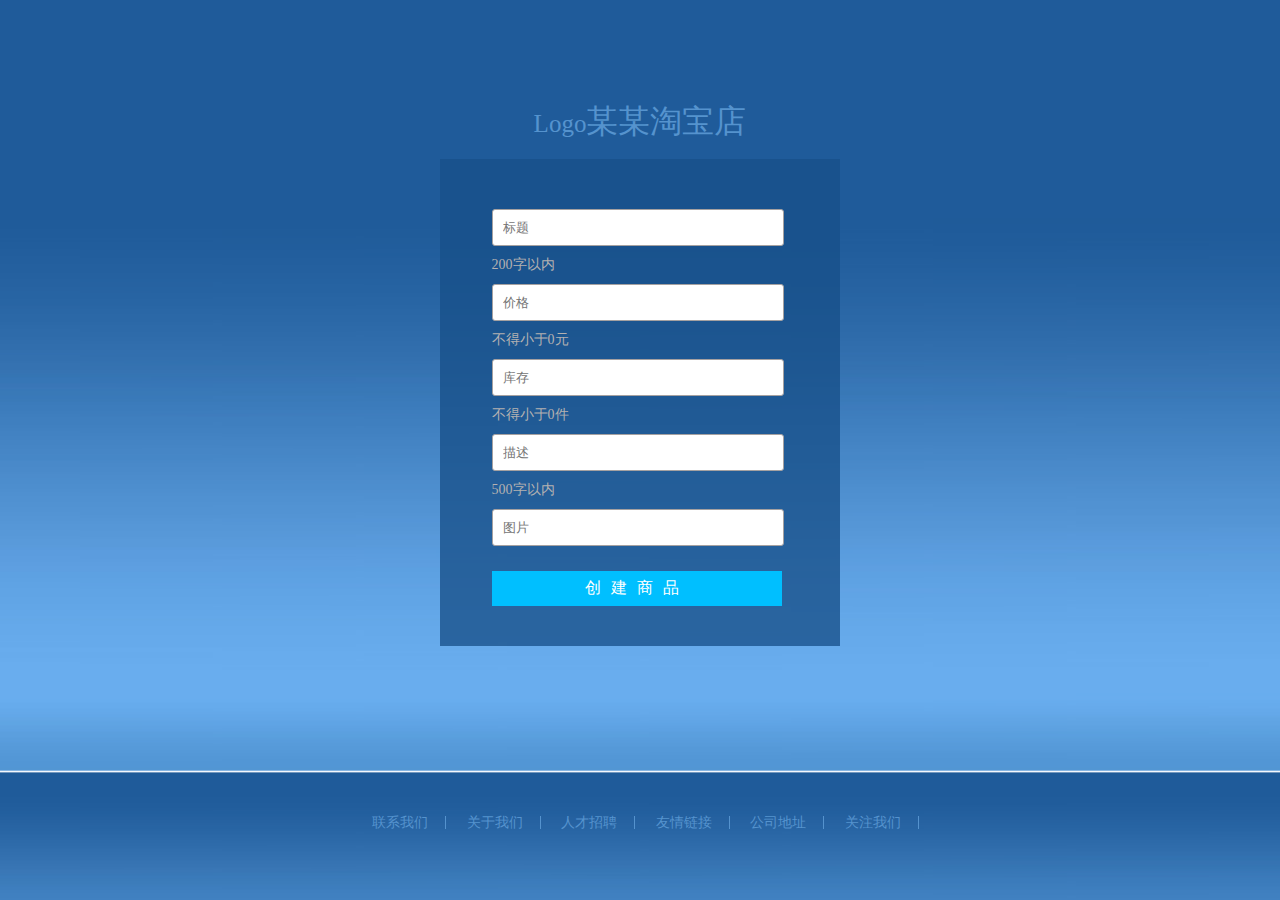
<file: app/src/main/resources/static/pages/createItem.html>
<!DOCTYPE html>
<html lang="en">
<head>
    <meta charset="UTF-8">
    <title>商品创建页</title>
    <link rel="stylesheet" type="text/css" href="css/regist.css">
    <script type="text/javascript" src="js/jquery.min.js"></script>
</head>
<body>
    <div class="wrapper">
        <article>
            <h1><em>Logo</em><span>某某淘宝店</span></h1>
            <div class="main">
                <form>
                    <div class="text">
                        <input type="text" id="title" name="title" placeholder="标题"><em>200字以内</em>
                    </div>
                    <div class="text">
                        <input type="text" id="price" name="price" placeholder="价格"><em>不得小于0元</em>
                    </div>
                    <div class="text">
                        <input type="text" id="stock" name="stock" placeholder="库存"><em>不得小于0件</em>
                    </div>
                    <div class="text">
                        <input type="text" id="description" name="description" placeholder="描述"><em>500字以内</em>
                    </div>
                    <div class="text">
                        <input type="text" id="imgUrl" name="imgUrl" placeholder="图片">
                    </div>

                    <button type="button" onclick="createItem()">创建商品</button>
                </form>
            </div>
        </article>
        <footer>
            <ul>
                <li><a href="#">联系我们</a></li>
                <li><a href="#">关于我们</a></li>
                <li><a href="#">人才招聘</a></li>
                <li><a href="#">友情链接</a></li>
                <li><a href="#">公司地址</a></li>
                <li><a href="#">关注我们</a></li>
            </ul>
        </footer>
    </div>
</body>
<script>

    function createItem() {
        var title = $("#title").val();
        var price = $("#price").val();
        var stock = $("#stock").val();
        var description = $("#description").val();
        var imgUrl = $("#imgUrl").val();

        $.ajax({
            url:"/goods/createItem",
            data:{"title":title,"price":price,"stock":stock,"description":description,"imgUrl":imgUrl},
            type:"POST",
            success:function (data) {
                if (data.status == "success") {
                    window.location.href = data.data.imgUrl;
                } else {
                    alert(data.data.errorMsg);
                }
            }
        });
    }
</script>
</html>
</file>
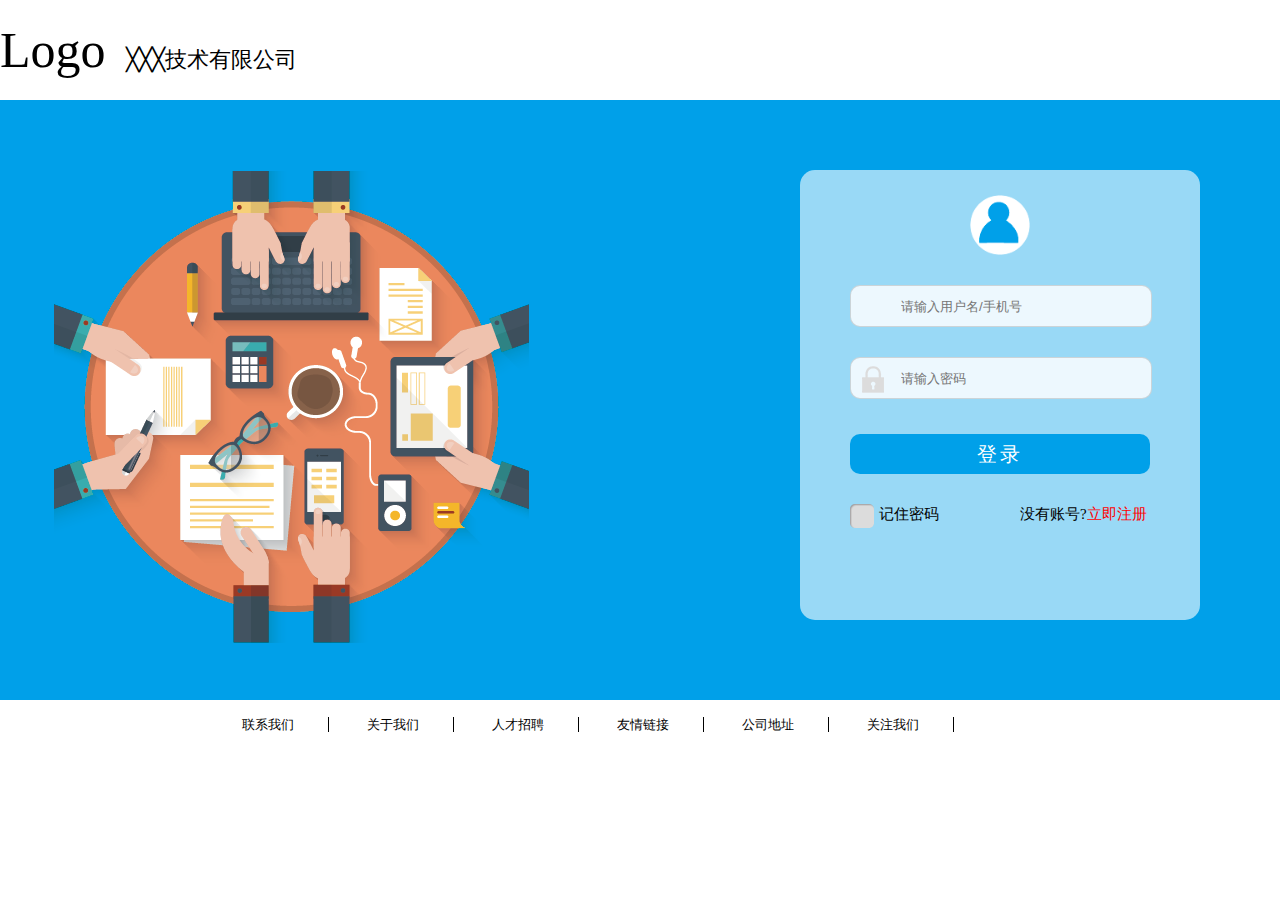
<file: app/src/main/resources/static/pages/login.html>
<!DOCTYPE html>
<html lang="en">
<head>
    <meta charset="UTF-8">
    <title>登陆页面</title>
    <link rel="stylesheet" type="text/css" href="css/login.css">
    <script type="text/javascript" src="js/jquery.min.js"></script>
    <script type="text/javascript">
        $(function(){
            $(".name input").focus(function(){
                $(this).prev("i").css({"background-image":"url(img/user2.png)"});
            });
            $(".name input").blur(function(){
                $(this).prev("i").css({"background-image":"url(img/user1.png)"});
            });
            $(".password input").focus(function(){
                $(this).prev("i").css({"background-image":"url(img/password2.png)"});
            });
            $(".password input").blur(function(){
                $(this).prev("i").css({"background-image":"url(img/password1.png)"});
            });
        });
    </script>
</head>
<body>
    <div class="container">
        <div class="wrap">
            <header><em>Logo</em><span>╳╳╳技术有限公司</span></header>
            <article>
                <section>
                    <aside>
                        <em>
                            <img src="img/user.png">
                        </em>
                         <form action="" method="post">
                            <p class="phone"><i></i><input type="text" id="phone" name="phone" class="phone" placeholder="请输入用户名/手机号"></p>
                            <p class="password"><i></i><input type="password" name="password" id="password" class="pwd" placeholder="请输入密码"></p>
                            <button type="button" onclick="doLogin()">登录</button>
                            <p class="remember"><input type="checkbox" name="remember">记住密码</p>
                            <p class="regist"><span>没有账号?</span><a href="regist.html">立即注册</a></p>
                            <div class="clear"></div>
                        </form>
                    </aside>
                   
                </section>               
            </article>
            <footer>
                <ul>
                    <li><a href="#">联系我们</a></li>
                    <li><a href="#">关于我们</a></li>
                    <li><a href="#">人才招聘</a></li>
                    <li><a href="#">友情链接</a></li>
                    <li><a href="#">公司地址</a></li>
                    <li><a href="#">关注我们</a></li>
                </ul>
            </footer>
        </div>
    </div>
</body>
<script>
    function doLogin() {
        var phone = $("#phone").val();
        if (phone == null || phone.length == 0){
            alert("手机号不能为空");
        }
        var password = $("#password").val();
        if (password == null || password.length == 0){
            alert("密码不能为空");
        }
        $.ajax({
            url:"/user/login",
            type:"GET",
            data:{"phone":phone,"password":password},
            success:function (data) {
                if (data.status == "success") {
                    alert(data.data);
                } else {
                    alert(data.data.errorMsg);
                }
            }
        });
    }
</script>
</html>
</file>
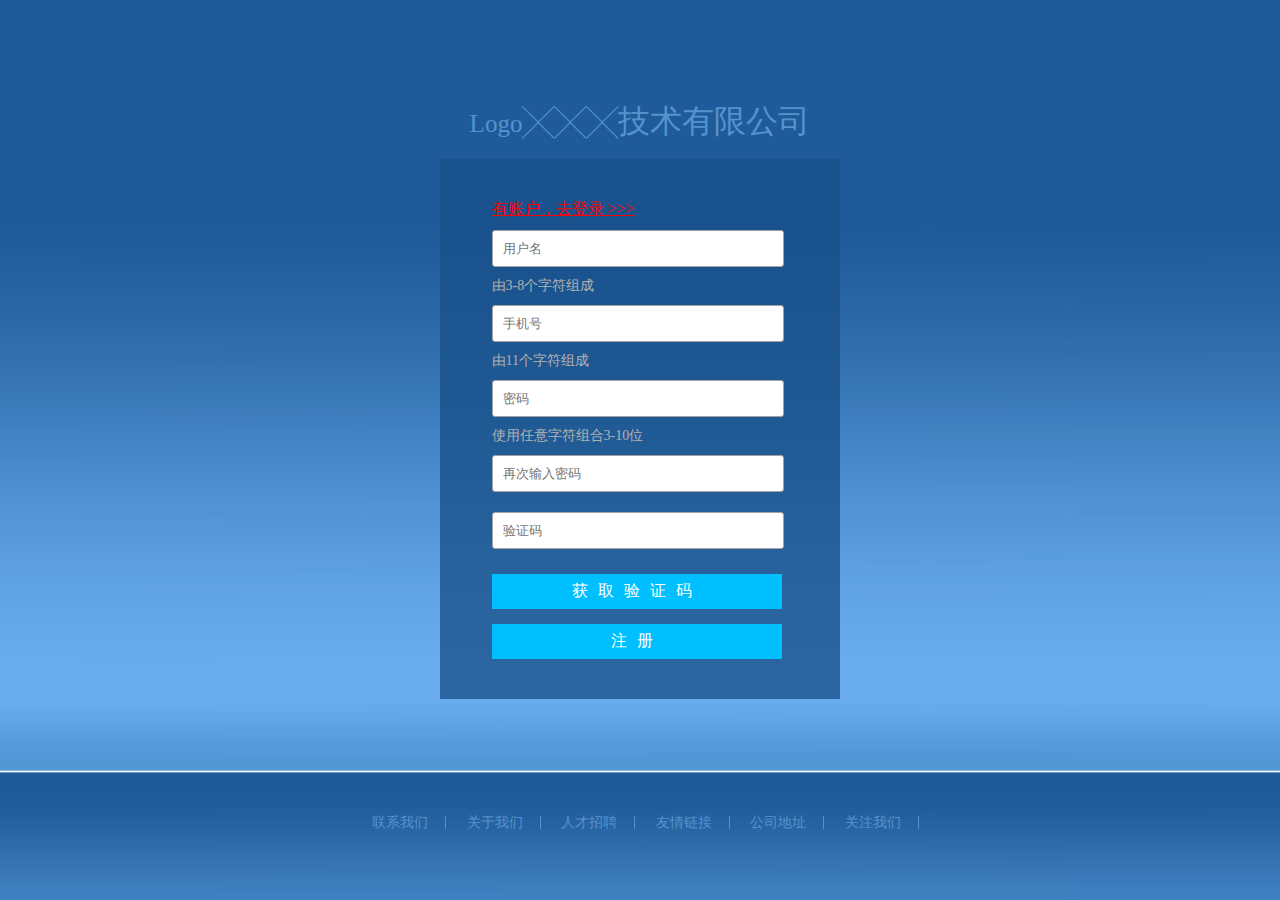
<file: app/src/main/resources/static/pages/regist.html>
<!DOCTYPE html>
<html lang="en">
<head>
    <meta charset="UTF-8">
    <title>注册页面</title>
    <link rel="stylesheet" type="text/css" href="css/regist.css">
    <script type="text/javascript" src="js/jquery.min.js"></script>
</head>
<body>
    <div class="wrapper">
        <article>
            <h1><em>Logo</em><span>╳╳╳技术有限公司</span></h1>
            <div class="main">
                <form>
                    <a href="login.html" style="color: red">有账户，去登录 >>> </a>
                    <div class="userName">
                        <input type="text" id="name" name="name" placeholder="用户名"><em>由3-8个字符组成</em>
                    </div>
                    <div class="text">
                        <input type="text" id="phone" name="phone" placeholder="手机号"><em>由11个字符组成</em>
                    </div>
                    <div class="password">
                        <input type="password" id="password" name="password" placeholder="密码"><em>使用任意字符组合3-10位</em>
                    </div>
                    <div class="againpwd">
                        <input type="password" id="rePassword" name="rePassword" placeholder="再次输入密码">
                    </div>

                    <div class="text">
                        <input type="text" id="otp" name="otp" placeholder="验证码">
                        <button type="button" onclick="sendOtp()">获取验证码</button>
                    </div>
                    <button type="button" onclick="register()">注册</button>
                </form>
            </div>
        </article>
        <footer>
            <ul>
                <li><a href="#">联系我们</a></li>
                <li><a href="#">关于我们</a></li>
                <li><a href="#">人才招聘</a></li>
                <li><a href="#">友情链接</a></li>
                <li><a href="#">公司地址</a></li>
                <li><a href="#">关注我们</a></li>
            </ul>
        </footer>
    </div>
</body>
<script>
    function sendOtp() {
        var phone = $("#phone").val();
        $.ajax({
            url:"/user/getOtp",
            data:{"phone":phone},
            type:"GET",
            success:function (data) {
                if (data.status == "success") {
                    alert(data.data);
                } else {
                    alert(data.data.errorMsg);
                }
            }
        });
    }

    function register() {
        var phone = $("#phone").val();
        var name = $("#name").val();
        var otp = $("#otp").val();
        var password = $("#password").val();
        var rePassword = $("#rePassword").val();
        if (password != rePassword){
            alert("两次密码不一致")
            return;
        }

        $.ajax({
            url:"/user/register",
            data:{"phone":phone,"name":name,"password":password,"otp":otp},
            type:"POST",
            success:function (data) {
                if (data.status == "success") {
                    alert(data.data);
                    window.location.href = "login.html";
                } else {
                    alert(data.data.errorMsg);
                }
            }
        });
    }
</script>
</html>
</file>
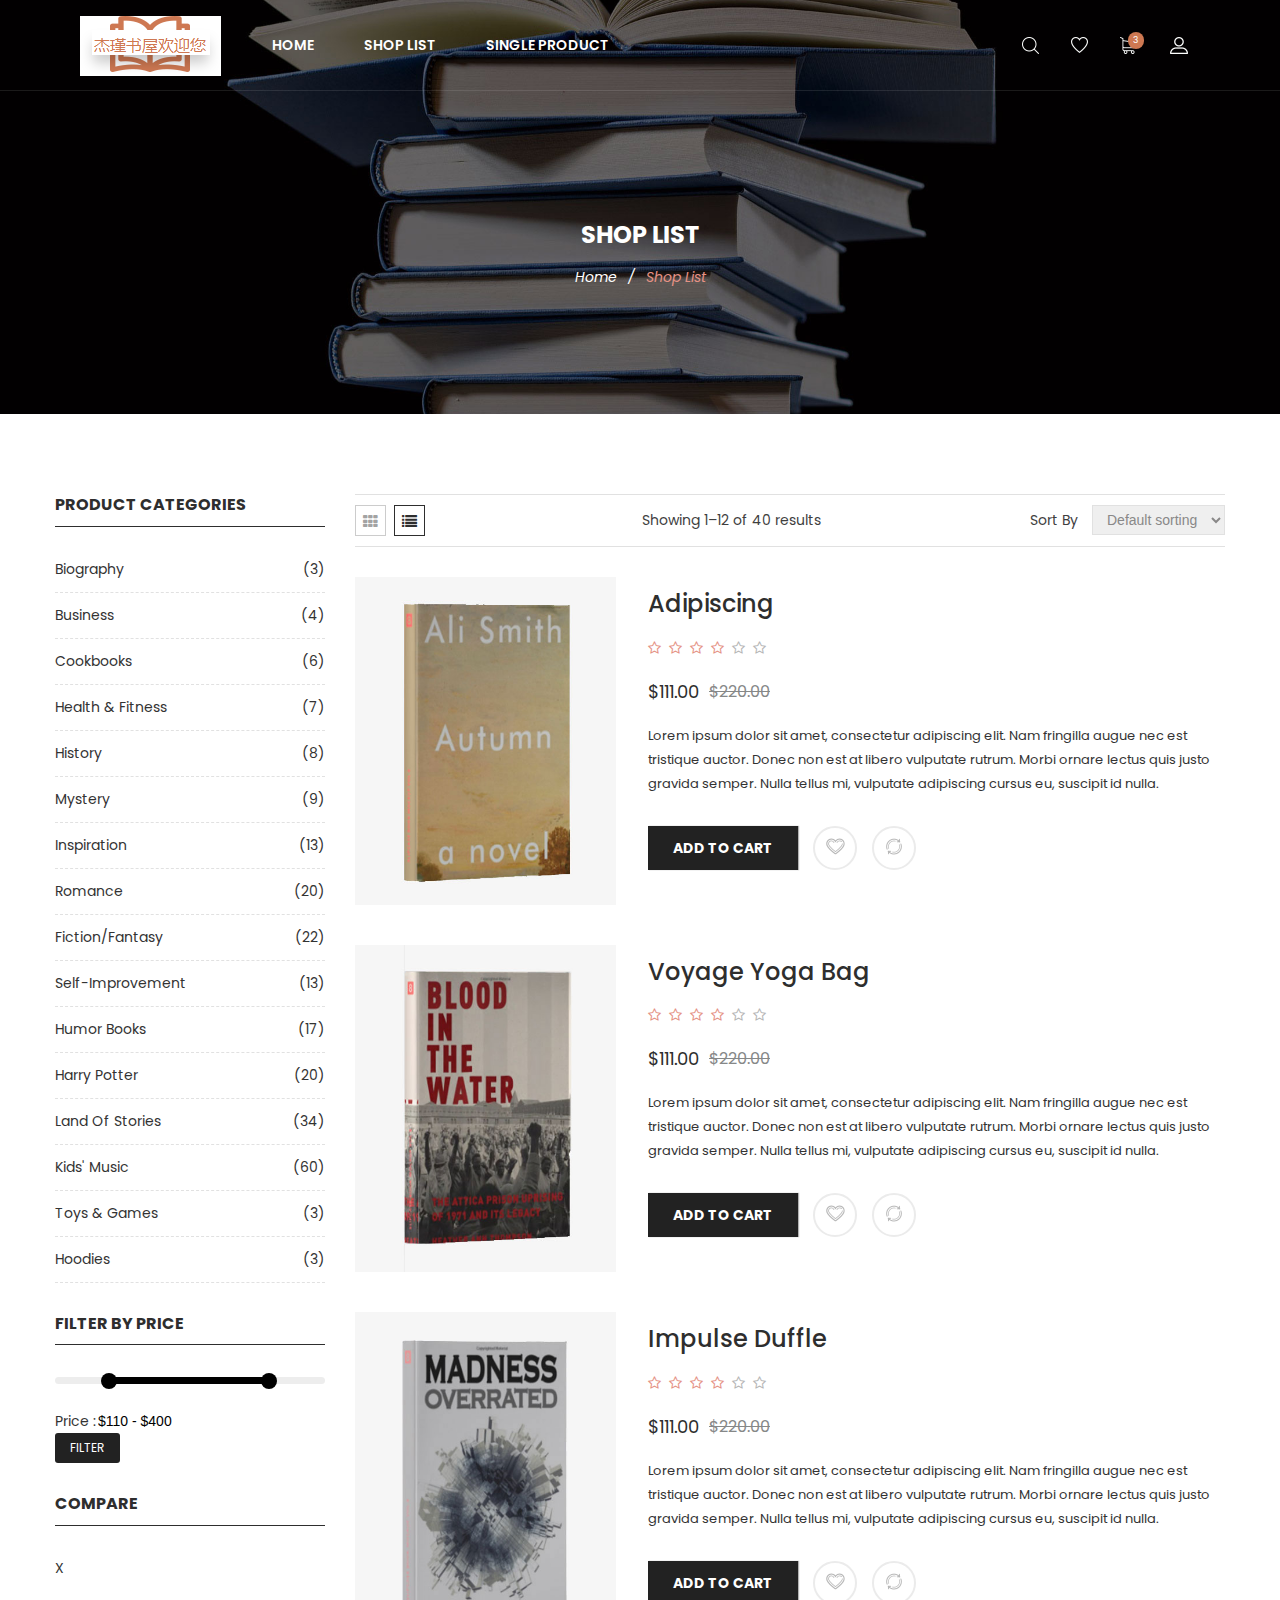
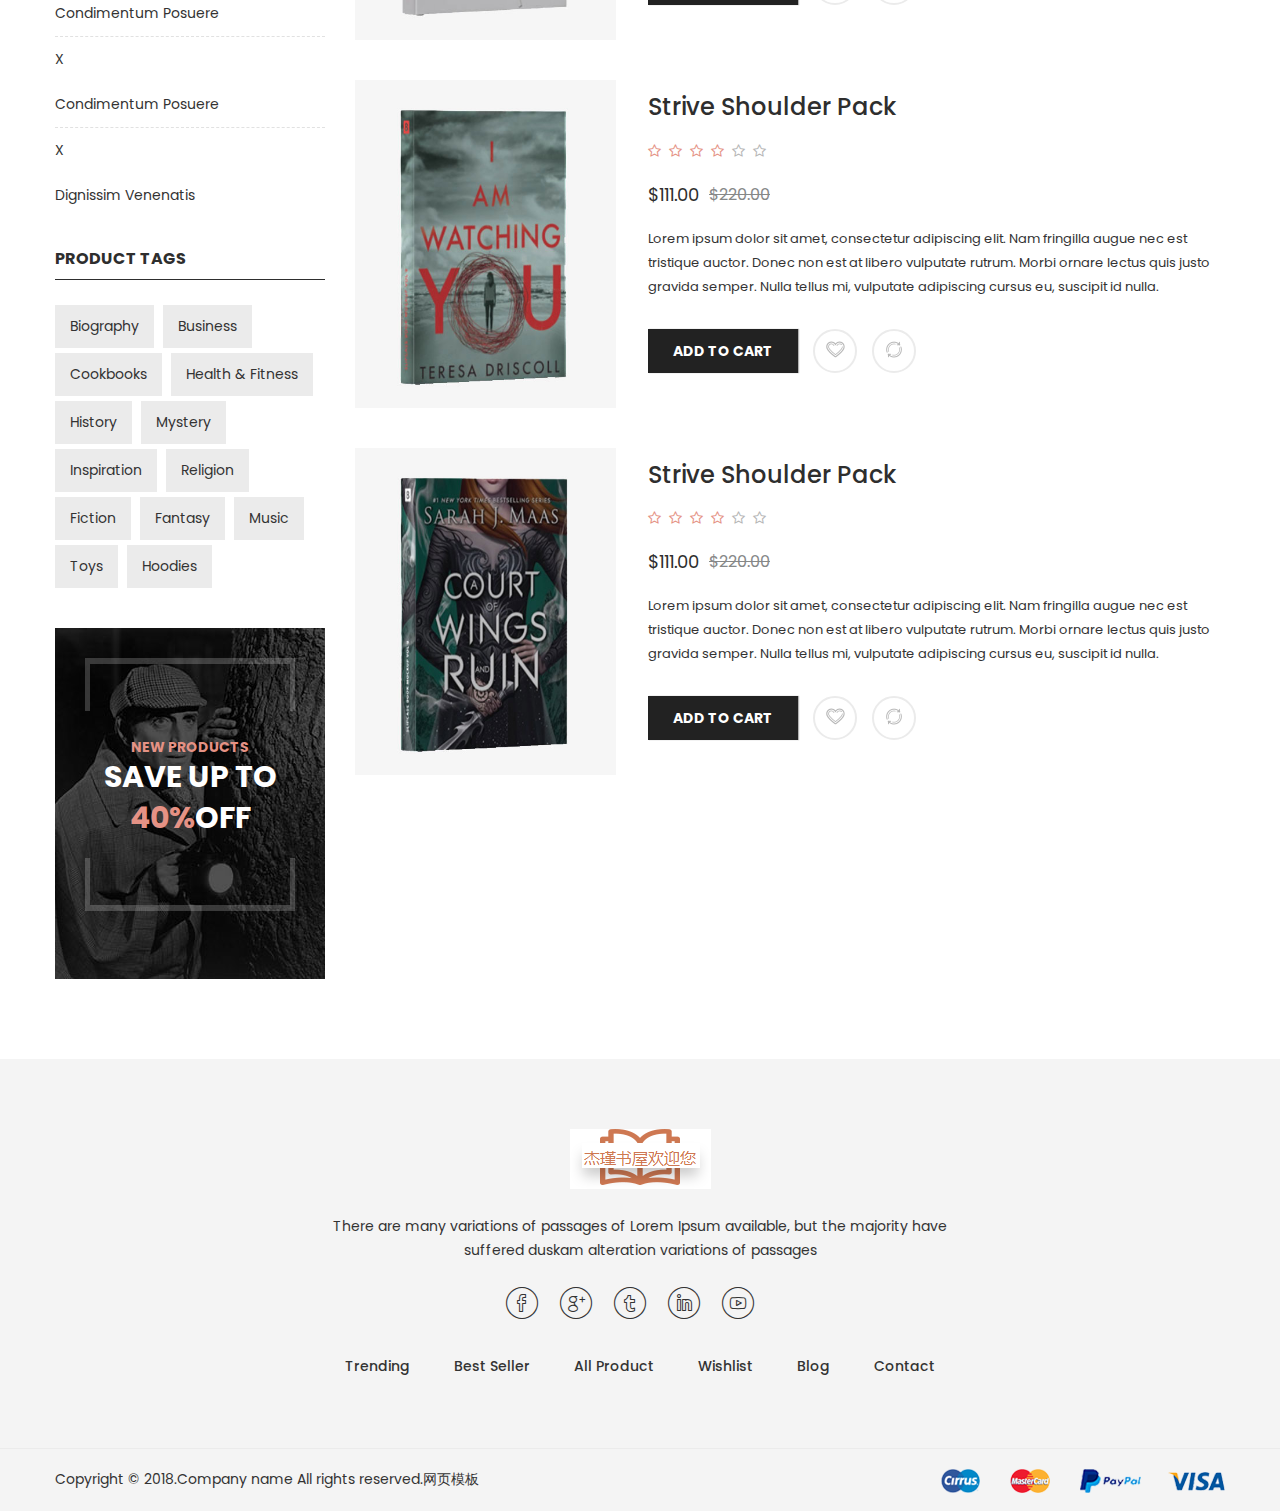
<file: app/src/main/resources/static/pages/shop-list.html>
﻿<!doctype html>
<html class="no-js" lang="zxx">
<head>
	<meta charset="utf-8">
	<meta http-equiv="x-ua-compatible" content="ie=edge">
	<title>Shop-List</title>
	<meta name="description" content="">
	<meta name="viewport" content="width=device-width, initial-scale=1">

	<!-- Google font (font-family: 'Roboto', sans-serif; Poppins ; Satisfy) -->
	<link href="https://fonts.googleapis.com/css?family=Open+Sans:300,400,600,700,800" rel="stylesheet"> 
	<link href="https://fonts.googleapis.com/css?family=Poppins:300,300i,400,400i,500,600,600i,700,700i,800" rel="stylesheet">
	<link href="https://fonts.googleapis.com/css?family=Roboto:100,300,400,500,700,900" rel="stylesheet">

	<!-- Stylesheets -->
	<link rel="stylesheet" href="css/bootstrap.min.css">
	<link rel="stylesheet" href="css/plugins.css">
	<link rel="stylesheet" href="style.css">

	<!-- Cusom css -->
   <link rel="stylesheet" href="css/custom.css">

	<!-- Modernizer js -->
	<script src="js/vendor/modernizr-3.5.0.min.js"></script>
</head>
<body>
	<!--[if lte IE 9]>
		<p class="browserupgrade">You are using an <strong>outdated</strong> browser. Please <a href="https://browsehappy.com/">upgrade your browser</a> to improve your experience and security.</p>
	<![endif]-->

	<!-- Main wrapper -->
	<div class="wrapper" id="wrapper">
		
		<!-- Header -->
		<header id="wn__header" class="oth-page header__area header__absolute sticky__header">
			<div class="container-fluid">
				<div class="row">
					<div class="col-md-4 col-sm-4 col-7 col-lg-2">
						<div class="logo">
							<a href="index.html">
								<img src="images/logo/logo.png" alt="logo images">
							</a>
						</div>
					</div>
					<div class="col-lg-8 d-none d-lg-block">
						<nav class="mainmenu__nav">
							<ul class="meninmenu d-flex justify-content-start">
								<li><a href="index.html">Home</a></li>
								<li><a href="shop-list.html">Shop List</a></li>
								<li><a href="single-product.html">Single Product</a></li>
							</ul>
						</nav>
					</div>
					<div class="col-md-8 col-sm-8 col-5 col-lg-2">
						<ul class="header__sidebar__right d-flex justify-content-end align-items-center">
							<li class="shop_search"><a class="search__active" href="#"></a></li>
							<li class="wishlist"><a href="#"></a></li>
							<li class="shopcart"><a class="cartbox_active" href="#"><span class="product_qun">3</span></a>
								<!-- Start Shopping Cart -->
								<div class="block-minicart minicart__active">
									<div class="minicart-content-wrapper">
										<div class="micart__close">
											<span>close</span>
										</div>
										<div class="items-total d-flex justify-content-between">
											<span>3 items</span>
											<span>Cart Subtotal</span>
										</div>
										<div class="total_amount text-right">
											<span>$66.00</span>
										</div>
										<div class="mini_action checkout">
											<a class="checkout__btn" href="#">Go to Checkout</a>
										</div>
										<div class="single__items">
											<div class="miniproduct">
												<div class="item01 d-flex">
													<div class="thumb">
														<a href="single-product.html"><img src="images/product/sm-img/1.jpg" alt="product images"></a>
													</div>
													<div class="content">
														<h6><a href="single-product.html">Voyage Yoga Bag</a></h6>
														<span class="prize">$30.00</span>
														<div class="product_prize d-flex justify-content-between">
															<span class="qun">Qty: 01</span>
															<ul class="d-flex justify-content-end">
																<li><a href="#"><i class="zmdi zmdi-settings"></i></a></li>
																<li><a href="#"><i class="zmdi zmdi-delete"></i></a></li>
															</ul>
														</div>
													</div>
												</div>
												<div class="item01 d-flex mt--20">
													<div class="thumb">
														<a href="single-product.html"><img src="images/product/sm-img/3.jpg" alt="product images"></a>
													</div>
													<div class="content">
														<h6><a href="single-product.html">Impulse Duffle</a></h6>
														<span class="prize">$40.00</span>
														<div class="product_prize d-flex justify-content-between">
															<span class="qun">Qty: 03</span>
															<ul class="d-flex justify-content-end">
																<li><a href="#"><i class="zmdi zmdi-settings"></i></a></li>
																<li><a href="#"><i class="zmdi zmdi-delete"></i></a></li>
															</ul>
														</div>
													</div>
												</div>
												<div class="item01 d-flex mt--20">
													<div class="thumb">
														<a href="single-product.html"><img src="images/product/sm-img/2.jpg" alt="product images"></a>
													</div>
													<div class="content">
														<h6><a href="single-product.html">Compete Track Tote</a></h6>
														<span class="prize">$40.00</span>
														<div class="product_prize d-flex justify-content-between">
															<span class="qun">Qty: 03</span>
															<ul class="d-flex justify-content-end">
																<li><a href="#"><i class="zmdi zmdi-settings"></i></a></li>
																<li><a href="#"><i class="zmdi zmdi-delete"></i></a></li>
															</ul>
														</div>
													</div>
												</div>
											</div>
										</div>
										<div class="mini_action cart">
											<a class="cart__btn" href="#">View and edit cart</a>
										</div>
									</div>
								</div>
								<!-- End Shopping Cart -->
							</li>
							<li class="setting__bar__icon"><a class="setting__active" href="#"></a>
								<div class="searchbar__content setting__block">
									<div class="content-inner">
										<div class="switcher-currency">
											<strong class="label switcher-label">
												<span>Currency</span>
											</strong>
											<div class="switcher-options">
												<div class="switcher-currency-trigger">
													<span class="currency-trigger">USD - US Dollar</span>
													<ul class="switcher-dropdown">
														<li>GBP - British Pound Sterling</li>
														<li>EUR - Euro</li>
													</ul>
												</div>
											</div>
										</div>
										<div class="switcher-currency">
											<strong class="label switcher-label">
												<span>Language</span>
											</strong>
											<div class="switcher-options">
												<div class="switcher-currency-trigger">
													<span class="currency-trigger">English01</span>
													<ul class="switcher-dropdown">
														<li>English02</li>
														<li>English03</li>
														<li>English04</li>
														<li>English05</li>
													</ul>
												</div>
											</div>
										</div>
										<div class="switcher-currency">
											<strong class="label switcher-label">
												<span>Select Store</span>
											</strong>
											<div class="switcher-options">
												<div class="switcher-currency-trigger">
													<span class="currency-trigger">Fashion Store</span>
													<ul class="switcher-dropdown">
														<li>Furniture</li>
														<li>Shoes</li>
														<li>Speaker Store</li>
														<li>Furniture</li>
													</ul>
												</div>
											</div>
										</div>
										<div class="switcher-currency">
											<strong class="label switcher-label">
												<span>My Account</span>
											</strong>
											<div class="switcher-options">
												<div class="switcher-currency-trigger">
													<div class="setting__menu">
														<span><a href="#">Compare Product</a></span>
														<span><a href="#">My Account</a></span>
														<span><a href="#">My Wishlist</a></span>
														<span><a href="#">Sign In</a></span>
														<span><a href="#">Create An Account</a></span>
													</div>
												</div>
											</div>
										</div>
									</div>
								</div>
							</li>
						</ul>
					</div>
				</div>
				<!-- Start Mobile Menu -->
				<div class="row d-none">
					<div class="col-lg-12 d-none">
						<nav class="mobilemenu__nav">
							<ul class="meninmenu">
								<li><a href="index.html">Home</a></li>
								<li><a href="shop-list.html">Shop List</a></li>
								<li><a href="single-product.html">Single Product</a></li>
							</ul>
						</nav>
					</div>
				</div>
				<!-- End Mobile Menu -->
	            <div class="mobile-menu d-block d-lg-none">
	            </div>
	            <!-- Mobile Menu -->	
			</div>		
		</header>
		<!-- //Header -->
		<!-- Start Search Popup -->
		<div class="box-search-content search_active block-bg close__top">
			<form id="search_mini_form" class="minisearch" action="#">
				<div class="field__search">
					<input type="text" placeholder="Search entire store here...">
					<div class="action">
						<a href="#"><i class="zmdi zmdi-search"></i></a>
					</div>
				</div>
			</form>
			<div class="close__wrap">
				<span>close</span>
			</div>
		</div>
		<!-- End Search Popup -->
        <!-- Start Bradcaump area -->
        <div class="ht__bradcaump__area bg-image--5">
            <div class="container">
                <div class="row">
                    <div class="col-lg-12">
                        <div class="bradcaump__inner text-center">
                        	<h2 class="bradcaump-title">Shop List</h2>
                            <nav class="bradcaump-content">
                              <a class="breadcrumb_item" href="index.html">Home</a>
                              <span class="brd-separetor">/</span>
                              <span class="breadcrumb_item active">Shop List</span>
                            </nav>
                        </div>
                    </div>
                </div>
            </div>
        </div>
        <!-- End Bradcaump area -->
        <!-- Start Shop Page -->
        <div class="page-shop-sidebar left--sidebar bg--white section-padding--lg">
        	<div class="container">
        		<div class="row">
        			<div class="col-lg-3 col-12 order-2 order-lg-1 md-mt-40 sm-mt-40">
        				<div class="shop__sidebar">
        					<aside class="wedget__categories poroduct--cat">
        						<h3 class="wedget__title">Product Categories</h3>
        						<ul>
        							<li><a href="#">Biography <span>(3)</span></a></li>
        							<li><a href="#">Business <span>(4)</span></a></li>
        							<li><a href="#">Cookbooks <span>(6)</span></a></li>
        							<li><a href="#">Health & Fitness <span>(7)</span></a></li>
        							<li><a href="#">History <span>(8)</span></a></li>
        							<li><a href="#">Mystery <span>(9)</span></a></li>
        							<li><a href="#">Inspiration <span>(13)</span></a></li>
        							<li><a href="#">Romance <span>(20)</span></a></li>
        							<li><a href="#">Fiction/Fantasy <span>(22)</span></a></li>
        							<li><a href="#">Self-Improvement <span>(13)</span></a></li>
        							<li><a href="#">Humor Books <span>(17)</span></a></li>
        							<li><a href="#">Harry Potter <span>(20)</span></a></li>
        							<li><a href="#">Land of Stories <span>(34)</span></a></li>
        							<li><a href="#">Kids' Music <span>(60)</span></a></li>
        							<li><a href="#">Toys & Games <span>(3)</span></a></li>
        							<li><a href="#">hoodies <span>(3)</span></a></li>
        						</ul>
        					</aside>
        					<aside class="wedget__categories pro--range">
        						<h3 class="wedget__title">Filter by price</h3>
        						<div class="content-shopby">
        						    <div class="price_filter s-filter clear">
        						        <form action="#" method="GET">
        						            <div id="slider-range"></div>
        						            <div class="slider__range--output">
        						                <div class="price__output--wrap">
        						                    <div class="price--output">
        						                        <span>Price :</span><input type="text" id="amount" readonly="">
        						                    </div>
        						                    <div class="price--filter">
        						                        <a href="#">Filter</a>
        						                    </div>
        						                </div>
        						            </div>
        						        </form>
        						    </div>
        						</div>
        					</aside>
        					<aside class="wedget__categories poroduct--compare">
        						<h3 class="wedget__title">Compare</h3>
        						<ul>
        							<li><a href="#">x</a><a href="#">Condimentum posuere</a></li>
        							<li><a href="#">x</a><a href="#">Condimentum posuere</a></li>
        							<li><a href="#">x</a><a href="#">Dignissim venenatis</a></li>
        						</ul>
        					</aside>
        					<aside class="wedget__categories poroduct--tag">
        						<h3 class="wedget__title">Product Tags</h3>
        						<ul>
        							<li><a href="#">Biography</a></li>
        							<li><a href="#">Business</a></li>
        							<li><a href="#">Cookbooks</a></li>
        							<li><a href="#">Health & Fitness</a></li>
        							<li><a href="#">History</a></li>
        							<li><a href="#">Mystery</a></li>
        							<li><a href="#">Inspiration</a></li>
        							<li><a href="#">Religion</a></li>
        							<li><a href="#">Fiction</a></li>
        							<li><a href="#">Fantasy</a></li>
        							<li><a href="#">Music</a></li>
        							<li><a href="#">Toys</a></li>
        							<li><a href="#">Hoodies</a></li>
        						</ul>
        					</aside>
        					<aside class="wedget__categories sidebar--banner">
								<img src="images/others/banner_left.jpg" alt="banner images">
								<div class="text">
									<h2>new products</h2>
									<h6>save up to <br> <strong>40%</strong>off</h6>
								</div>
        					</aside>
        				</div>
        			</div>
        			<div class="col-lg-9 col-12 order-1 order-lg-2">
        				<div class="row">
        					<div class="col-lg-12">
								<div class="shop__list__wrapper d-flex flex-wrap flex-md-nowrap justify-content-between">
									<div class="shop__list nav justify-content-center" role="tablist">
			                            <a class="nav-item nav-link" data-toggle="tab" href="#nav-grid" role="tab"><i class="fa fa-th"></i></a>
			                            <a class="nav-item nav-link active" data-toggle="tab" href="#nav-list" role="tab"><i class="fa fa-list"></i></a>
			                        </div>
			                        <p>Showing 1–12 of 40 results</p>
			                        <div class="orderby__wrapper">
			                        	<span>Sort By</span>
			                        	<select class="shot__byselect">
			                        		<option>Default sorting</option>
			                        		<option>HeadPhone</option>
			                        		<option>Furniture</option>
			                        		<option>Jewellery</option>
			                        		<option>Handmade</option>
			                        		<option>Kids</option>
			                        	</select>
			                        </div>
		                        </div>
        					</div>
        				</div>
        				<div class="tab__container">
	        				<div class="shop-grid tab-pane fade" id="nav-grid" role="tabpanel">
	        					<div class="row">
	        						<!-- Start Single Product -->
		        					<div class="col-lg-4 col-md-4 col-sm-6 col-12">
			        					<div class="product">
			        						<div class="product__thumb">
			        							<a class="first__img" href="single-product.html"><img src="images/product/1.jpg" alt="product image"></a>
			        							<a class="second__img animation1" href="single-product.html"><img src="images/product/2.jpg" alt="product image"></a>
			        							<div class="new__box">
			        								<span class="new-label">Hot</span>
			        							</div>
			        							<ul class="prize position__right__bottom d-flex">
			        								<li>$40.00</li>
			        								<li class="old_prize">$55.00</li>
			        							</ul>
			        							<div class="action">
			        								<div class="actions_inner">
			        									<ul class="add_to_links">
			        										<li><a class="cart" href="#"></a></li>
			        										<li><a class="wishlist" href="#"></a></li>
			        										<li><a class="compare" href="compare.html"></a></li>
			        										<li><a data-toggle="modal" title="Quick View" class="quickview modal-view detail-link" href="#productmodal"></a></li>
			        									</ul>
			        								</div>
			        							</div>
			        						</div>
			        						<div class="product__content">
			        							<h4><a href="single-product.html">Strive Shoulder Pack</a></h4>
			        							<ul class="rating d-flex">
			        								<li class="on"><i class="fa fa-star-o"></i></li>
			        								<li class="on"><i class="fa fa-star-o"></i></li>
			        								<li class="on"><i class="fa fa-star-o"></i></li>
			        								<li><i class="fa fa-star-o"></i></li>
			        								<li><i class="fa fa-star-o"></i></li>
			        							</ul>
			        						</div>
			        					</div>
		        					</div>
		        					<!-- End Single Product -->
	        						<!-- Start Single Product -->
		        					<div class="col-lg-4 col-md-4 col-sm-6 col-12">
			        					<div class="product">
			        						<div class="product__thumb">
			        							<a class="first__img" href="single-product.html"><img src="images/product/2.jpg" alt="product image"></a>
			        							<a class="second__img animation1" href="single-product.html"><img src="images/product/8.jpg" alt="product image"></a>
			        							<div class="new__box">
			        								<span class="new-label">New</span>
			        							</div>
			        							<ul class="prize position__right__bottom d-flex">
			        								<li>$40.00</li>
			        								<li class="old_prize">$55.00</li>
			        							</ul>
			        							<div class="action">
			        								<div class="actions_inner">
			        									<ul class="add_to_links">
			        										<li><a class="cart" href="#"></a></li>
			        										<li><a class="wishlist" href="#"></a></li>
			        										<li><a class="compare" href="compare.html"></a></li>
			        										<li><a data-toggle="modal" title="Quick View" class="quickview modal-view detail-link" href="#productmodal"></a></li>
			        									</ul>
			        								</div>
			        							</div>
			        						</div>
			        						<div class="product__content">
			        							<h4><a href="single-product.html">Voyage Yoga Bag</a></h4>
			        							<ul class="rating d-flex">
			        								<li class="on"><i class="fa fa-star-o"></i></li>
			        								<li class="on"><i class="fa fa-star-o"></i></li>
			        								<li class="on"><i class="fa fa-star-o"></i></li>
			        								<li><i class="fa fa-star-o"></i></li>
			        								<li><i class="fa fa-star-o"></i></li>
			        							</ul>
			        						</div>
			        					</div>
		        					</div>
		        					<!-- End Single Product -->
	        						<!-- Start Single Product -->
		        					<div class="col-lg-4 col-md-4 col-sm-6 col-12">
			        					<div class="product">
			        						<div class="product__thumb">
			        							<a class="first__img" href="single-product.html"><img src="images/product/3.jpg" alt="product image"></a>
			        							<a class="second__img animation1" href="single-product.html"><img src="images/product/2.jpg" alt="product image"></a>
			        							<div class="new__box">
			        								<span class="new-label">Hot</span>
			        							</div>
			        							<ul class="prize position__right__bottom d-flex">
			        								<li>$40.00</li>
			        								<li class="old_prize">$55.00</li>
			        							</ul>
			        							<div class="action">
			        								<div class="actions_inner">
			        									<ul class="add_to_links">
			        										<li><a class="cart" href="#"></a></li>
			        										<li><a class="wishlist" href="#"></a></li>
			        										<li><a class="compare" href="compare.html"></a></li>
			        										<li><a data-toggle="modal" title="Quick View" class="quickview modal-view detail-link" href="#productmodal"></a></li>
			        									</ul>
			        								</div>
			        							</div>
			        						</div>
			        						<div class="product__content">
			        							<h4><a href="single-product.html">Impulse Duffle</a></h4>
			        							<ul class="rating d-flex">
			        								<li class="on"><i class="fa fa-star-o"></i></li>
			        								<li class="on"><i class="fa fa-star-o"></i></li>
			        								<li class="on"><i class="fa fa-star-o"></i></li>
			        								<li><i class="fa fa-star-o"></i></li>
			        								<li><i class="fa fa-star-o"></i></li>
			        							</ul>
			        						</div>
			        					</div>
		        					</div>
		        					<!-- End Single Product -->
	        						<!-- Start Single Product -->
		        					<div class="col-lg-4 col-md-4 col-sm-6 col-12">
			        					<div class="product">
			        						<div class="product__thumb">
			        							<a class="first__img" href="single-product.html"><img src="images/product/4.jpg" alt="product image"></a>
			        							<a class="second__img animation1" href="single-product.html"><img src="images/product/2.jpg" alt="product image"></a>
			        							<ul class="prize position__right__bottom d-flex">
			        								<li>$60.00</li>
			        								<li class="old_prize">$55.00</li>
			        							</ul>
			        							<div class="action">
			        								<div class="actions_inner">
			        									<ul class="add_to_links">
			        										<li><a class="cart" href="#"></a></li>
			        										<li><a class="wishlist" href="#"></a></li>
			        										<li><a class="compare" href="compare.html"></a></li>
			        										<li><a data-toggle="modal" title="Quick View" class="quickview modal-view detail-link" href="#productmodal"></a></li>
			        									</ul>
			        								</div>
			        							</div>
			        						</div>
			        						<div class="product__content">
			        							<h4><a href="single-product.html">Beginner's Yoga</a></h4>
			        							<ul class="rating d-flex">
			        								<li class="on"><i class="fa fa-star-o"></i></li>
			        								<li class="on"><i class="fa fa-star-o"></i></li>
			        								<li class="on"><i class="fa fa-star-o"></i></li>
			        								<li><i class="fa fa-star-o"></i></li>
			        								<li><i class="fa fa-star-o"></i></li>
			        							</ul>
			        						</div>
			        					</div>
		        					</div>
		        					<!-- End Single Product -->
	        						<!-- Start Single Product -->
		        					<div class="col-lg-4 col-md-4 col-sm-6 col-12">
			        					<div class="product">
			        						<div class="product__thumb">
			        							<a class="first__img" href="single-product.html"><img src="images/product/5.jpg" alt="product image"></a>
			        							<a class="second__img animation1" href="single-product.html"><img src="images/product/7.jpg" alt="product image"></a>
			        							<div class="new__box">
			        								<span class="new-label">Hot</span>
			        							</div>
			        							<ul class="prize position__right__bottom d-flex">
			        								<li>$40.00</li>
			        								<li class="old_prize">$55.00</li>
			        							</ul>
			        							<div class="action">
			        								<div class="actions_inner">
			        									<ul class="add_to_links">
			        										<li><a class="cart" href="#"></a></li>
			        										<li><a class="wishlist" href="#"></a></li>
			        										<li><a class="compare" href="compare.html"></a></li>
			        										<li><a data-toggle="modal" title="Quick View" class="quickview modal-view detail-link" href="#productmodal"></a></li>
			        									</ul>
			        								</div>
			        							</div>
			        						</div>
			        						<div class="product__content">
			        							<h4><a href="single-product.html">Strive Shoulder Pack</a></h4>
			        							<ul class="rating d-flex">
			        								<li class="on"><i class="fa fa-star-o"></i></li>
			        								<li class="on"><i class="fa fa-star-o"></i></li>
			        								<li class="on"><i class="fa fa-star-o"></i></li>
			        								<li><i class="fa fa-star-o"></i></li>
			        								<li><i class="fa fa-star-o"></i></li>
			        							</ul>
			        						</div>
			        					</div>
		        					</div>
		        					<!-- End Single Product -->
	        						<!-- Start Single Product -->
		        					<div class="col-lg-4 col-md-4 col-sm-6 col-12">
			        					<div class="product">
			        						<div class="product__thumb">
			        							<a class="first__img" href="single-product.html"><img src="images/product/6.jpg" alt="product image"></a>
			        							<a class="second__img animation1" href="single-product.html"><img src="images/product/3.jpg" alt="product image"></a>
			        							<div class="new__box">
			        								<span class="new-label">Hot</span>
			        							</div>
			        							<ul class="prize position__right__bottom d-flex">
			        								<li>$40.00</li>
			        								<li class="old_prize">$55.00</li>
			        							</ul>
			        							<div class="action">
			        								<div class="actions_inner">
			        									<ul class="add_to_links">
			        										<li><a class="cart" href="#"></a></li>
			        										<li><a class="wishlist" href="#"></a></li>
			        										<li><a class="compare" href="compare.html"></a></li>
			        										<li><a data-toggle="modal" title="Quick View" class="quickview modal-view detail-link" href="#productmodal"></a></li>
			        									</ul>
			        								</div>
			        							</div>
			        						</div>
			        						<div class="product__content">
			        							<h4><a href="single-product.html">Strive Shoulder Pack</a></h4>
			        							<ul class="rating d-flex">
			        								<li class="on"><i class="fa fa-star-o"></i></li>
			        								<li class="on"><i class="fa fa-star-o"></i></li>
			        								<li class="on"><i class="fa fa-star-o"></i></li>
			        								<li><i class="fa fa-star-o"></i></li>
			        								<li><i class="fa fa-star-o"></i></li>
			        							</ul>
			        						</div>
			        					</div>
		        					</div>
		        					<!-- End Single Product -->
	        						<!-- Start Single Product -->
		        					<div class="col-lg-4 col-md-4 col-sm-6 col-12">
			        					<div class="product">
			        						<div class="product__thumb">
			        							<a class="first__img" href="single-product.html"><img src="images/product/7.jpg" alt="product image"></a>
			        							<a class="second__img animation1" href="single-product.html"><img src="images/product/2.jpg" alt="product image"></a>
			        							<div class="new__box">
			        								<span class="new-label">new</span>
			        							</div>
			        							<ul class="prize position__right__bottom d-flex">
			        								<li>$40.00</li>
			        								<li class="old_prize">$55.00</li>
			        							</ul>
			        							<div class="action">
			        								<div class="actions_inner">
			        									<ul class="add_to_links">
			        										<li><a class="cart" href="#"></a></li>
			        										<li><a class="wishlist" href="#"></a></li>
			        										<li><a class="compare" href="compare.html"></a></li>
			        										<li><a data-toggle="modal" title="Quick View" class="quickview modal-view detail-link" href="#productmodal"></a></li>
			        									</ul>
			        								</div>
			        							</div>
			        						</div>
			        						<div class="product__content">
			        							<h4><a href="single-product.html">Strive Shoulder Pack</a></h4>
			        							<ul class="rating d-flex">
			        								<li class="on"><i class="fa fa-star-o"></i></li>
			        								<li class="on"><i class="fa fa-star-o"></i></li>
			        								<li class="on"><i class="fa fa-star-o"></i></li>
			        								<li><i class="fa fa-star-o"></i></li>
			        								<li><i class="fa fa-star-o"></i></li>
			        							</ul>
			        						</div>
			        					</div>
		        					</div>
		        					<!-- End Single Product -->
	        						<!-- Start Single Product -->
		        					<div class="col-lg-4 col-md-4 col-sm-6 col-12">
			        					<div class="product">
			        						<div class="product__thumb">
			        							<a class="first__img" href="single-product.html"><img src="images/product/8.jpg" alt="product image"></a>
			        							<a class="second__img animation1" href="single-product.html"><img src="images/product/4.jpg" alt="product image"></a>
			        							<div class="new__box">
			        								<span class="new-label">New</span>
			        							</div>
			        							<ul class="prize position__right__bottom d-flex">
			        								<li>$70.00</li>
			        								<li class="old_prize">$55.00</li>
			        							</ul>
			        							<div class="action">
			        								<div class="actions_inner">
			        									<ul class="add_to_links">
			        										<li><a class="cart" href="#"></a></li>
			        										<li><a class="wishlist" href="#"></a></li>
			        										<li><a class="compare" href="compare.html"></a></li>
			        										<li><a data-toggle="modal" title="Quick View" class="quickview modal-view detail-link" href="#productmodal"></a></li>
			        									</ul>
			        								</div>
			        							</div>
			        						</div>
			        						<div class="product__content">
			        							<h4><a href="single-product.html">Impulse Duffle</a></h4>
			        							<ul class="rating d-flex">
			        								<li class="on"><i class="fa fa-star-o"></i></li>
			        								<li class="on"><i class="fa fa-star-o"></i></li>
			        								<li class="on"><i class="fa fa-star-o"></i></li>
			        								<li><i class="fa fa-star-o"></i></li>
			        								<li><i class="fa fa-star-o"></i></li>
			        							</ul>
			        						</div>
			        					</div>
		        					</div>
		        					<!-- End Single Product -->
	        						<!-- Start Single Product -->
		        					<div class="col-lg-4 col-md-4 col-sm-6 col-12">
			        					<div class="product">
			        						<div class="product__thumb">
			        							<a class="first__img" href="single-product.html"><img src="images/product/9.jpg" alt="product image"></a>
			        							<a class="second__img animation1" href="single-product.html"><img src="images/product/2.jpg" alt="product image"></a>
			        							<div class="new__box">
			        								<span class="new-label">Hot</span>
			        							</div>
			        							<ul class="prize position__right__bottom d-flex">
			        								<li>$40.00</li>
			        								<li class="old_prize">$55.00</li>
			        							</ul>
			        							<div class="action">
			        								<div class="actions_inner">
			        									<ul class="add_to_links">
			        										<li><a class="cart" href="#"></a></li>
			        										<li><a class="wishlist" href="#"></a></li>
			        										<li><a class="compare" href="compare.html"></a></li>
			        										<li><a data-toggle="modal" title="Quick View" class="quickview modal-view detail-link" href="#productmodal"></a></li>
			        									</ul>
			        								</div>
			        							</div>
			        						</div>
			        						<div class="product__content">
			        							<h4><a href="single-product.html">Strive Shoulder Pack</a></h4>
			        							<ul class="rating d-flex">
			        								<li class="on"><i class="fa fa-star-o"></i></li>
			        								<li class="on"><i class="fa fa-star-o"></i></li>
			        								<li class="on"><i class="fa fa-star-o"></i></li>
			        								<li><i class="fa fa-star-o"></i></li>
			        								<li><i class="fa fa-star-o"></i></li>
			        							</ul>
			        						</div>
			        					</div>
		        					</div>
		        					<!-- End Single Product -->
	        						<!-- Start Single Product -->
		        					<div class="col-lg-4 col-md-4 col-sm-6 col-12">
			        					<div class="product">
			        						<div class="product__thumb">
			        							<a class="first__img" href="single-product.html"><img src="images/product/10.jpg" alt="product image"></a>
			        							<a class="second__img animation1" href="single-product.html"><img src="images/product/2.jpg" alt="product image"></a>
			        							<div class="new__box">
			        								<span class="new-label">new</span>
			        							</div>
			        							<ul class="prize position__right__bottom d-flex">
			        								<li>$40.00</li>
			        								<li class="old_prize">$55.00</li>
			        							</ul>
			        							<div class="action">
			        								<div class="actions_inner">
			        									<ul class="add_to_links">
			        										<li><a class="cart" href="#"></a></li>
			        										<li><a class="wishlist" href="#"></a></li>
			        										<li><a class="compare" href="compare.html"></a></li>
			        										<li><a data-toggle="modal" title="Quick View" class="quickview modal-view detail-link" href="#productmodal"></a></li>
			        									</ul>
			        								</div>
			        							</div>
			        						</div>
			        						<div class="product__content">
			        							<h4><a href="single-product.html">Strive Shoulder Pack</a></h4>
			        							<ul class="rating d-flex">
			        								<li class="on"><i class="fa fa-star-o"></i></li>
			        								<li class="on"><i class="fa fa-star-o"></i></li>
			        								<li class="on"><i class="fa fa-star-o"></i></li>
			        								<li><i class="fa fa-star-o"></i></li>
			        								<li><i class="fa fa-star-o"></i></li>
			        							</ul>
			        						</div>
			        					</div>
		        					</div>
		        					<!-- End Single Product -->
	        						<!-- Start Single Product -->
		        					<div class="col-lg-4 col-md-4 col-sm-6 col-12">
			        					<div class="product">
			        						<div class="product__thumb">
			        							<a class="first__img" href="single-product.html"><img src="images/product/11.jpg" alt="product image"></a>
			        							<a class="second__img animation1" href="single-product.html"><img src="images/product/4.jpg" alt="product image"></a>
			        							<div class="new__box">
			        								<span class="new-label">New</span>
			        							</div>
			        							<ul class="prize position__right__bottom d-flex">
			        								<li>$70.00</li>
			        								<li class="old_prize">$55.00</li>
			        							</ul>
			        							<div class="action">
			        								<div class="actions_inner">
			        									<ul class="add_to_links">
			        										<li><a class="cart" href="#"></a></li>
			        										<li><a class="wishlist" href="#"></a></li>
			        										<li><a class="compare" href="compare.html"></a></li>
			        										<li><a data-toggle="modal" title="Quick View" class="quickview modal-view detail-link" href="#productmodal"></a></li>
			        									</ul>
			        								</div>
			        							</div>
			        						</div>
			        						<div class="product__content">
			        							<h4><a href="single-product.html">Impulse Duffle</a></h4>
			        							<ul class="rating d-flex">
			        								<li class="on"><i class="fa fa-star-o"></i></li>
			        								<li class="on"><i class="fa fa-star-o"></i></li>
			        								<li class="on"><i class="fa fa-star-o"></i></li>
			        								<li><i class="fa fa-star-o"></i></li>
			        								<li><i class="fa fa-star-o"></i></li>
			        							</ul>
			        						</div>
			        					</div>
		        					</div>
		        					<!-- End Single Product -->
	        						<!-- Start Single Product -->
		        					<div class="col-lg-4 col-md-4 col-sm-6 col-12">
			        					<div class="product">
			        						<div class="product__thumb">
			        							<a class="first__img" href="single-product.html"><img src="images/product/12.jpg" alt="product image"></a>
			        							<a class="second__img animation1" href="single-product.html"><img src="images/product/2.jpg" alt="product image"></a>
			        							<div class="new__box">
			        								<span class="new-label">Hot</span>
			        							</div>
			        							<ul class="prize position__right__bottom d-flex">
			        								<li>$40.00</li>
			        								<li class="old_prize">$55.00</li>
			        							</ul>
			        							<div class="action">
			        								<div class="actions_inner">
			        									<ul class="add_to_links">
			        										<li><a class="cart" href="#"></a></li>
			        										<li><a class="wishlist" href="#"></a></li>
			        										<li><a class="compare" href="compare.html"></a></li>
			        										<li><a data-toggle="modal" title="Quick View" class="quickview modal-view detail-link" href="#productmodal"></a></li>
			        									</ul>
			        								</div>
			        							</div>
			        						</div>
			        						<div class="product__content">
			        							<h4><a href="single-product.html">Strive Shoulder Pack</a></h4>
			        							<ul class="rating d-flex">
			        								<li class="on"><i class="fa fa-star-o"></i></li>
			        								<li class="on"><i class="fa fa-star-o"></i></li>
			        								<li class="on"><i class="fa fa-star-o"></i></li>
			        								<li><i class="fa fa-star-o"></i></li>
			        								<li><i class="fa fa-star-o"></i></li>
			        							</ul>
			        						</div>
			        					</div>
		        					</div>
		        					<!-- End Single Product -->
	        					</div>
	        					<ul class="wn__pagination">
	        						<li class="active"><a href="#">1</a></li>
	        						<li><a href="#">2</a></li>
	        						<li><a href="#">3</a></li>
	        						<li><a href="#">4</a></li>
	        						<li><a href="#"><i class="zmdi zmdi-chevron-right"></i></a></li>
	        					</ul>
	        				</div>
	        				<div class="shop-grid tab-pane fade show active" id="nav-list" role="tabpanel">
	        					<div class="list__view__wrapper">
	        						<!-- Start Single Product -->
	        						<div class="list__view">
	        							<div class="thumb">
	        								<a class="first__img" href="single-product.html"><img src="images/product/1.jpg" alt="product images"></a>
	        								<a class="second__img animation1" href="single-product.html"><img src="images/product/2.jpg" alt="product images"></a>
	        							</div>
	        							<div class="content">
	        								<h2><a href="single-product.html">adipiscing</a></h2>
	        								<ul class="rating d-flex">
	        									<li class="on"><i class="fa fa-star-o"></i></li>
	        									<li class="on"><i class="fa fa-star-o"></i></li>
	        									<li class="on"><i class="fa fa-star-o"></i></li>
	        									<li class="on"><i class="fa fa-star-o"></i></li>
	        									<li><i class="fa fa-star-o"></i></li>
	        									<li><i class="fa fa-star-o"></i></li>
	        								</ul>
	        								<ul class="prize__box">
	        									<li>$111.00</li>
	        									<li class="old__prize">$220.00</li>
	        								</ul>
	        								<p>Lorem ipsum dolor sit amet, consectetur adipiscing elit. Nam fringilla augue nec est tristique auctor. Donec non est at libero vulputate rutrum. Morbi ornare lectus quis justo gravida semper. Nulla tellus mi, vulputate adipiscing cursus eu, suscipit id nulla.</p>
	        								<ul class="cart__action d-flex">
	        									<li class="cart"><a href="#">Add to cart</a></li>
	        									<li class="wishlist"><a href="#"></a></li>
	        									<li class="compare"><a href="#"></a></li>
	        								</ul>

	        							</div>
	        						</div>
	        						<!-- End Single Product -->
	        						<!-- Start Single Product -->
	        						<div class="list__view mt--40">
	        							<div class="thumb">
	        								<a class="first__img" href="single-product.html"><img src="images/product/2.jpg" alt="product images"></a>
	        								<a class="second__img animation1" href="single-product.html"><img src="images/product/4.jpg" alt="product images"></a>
	        							</div>
	        							<div class="content">
	        								<h2><a href="single-product.html">Voyage Yoga Bag</a></h2>
	        								<ul class="rating d-flex">
	        									<li class="on"><i class="fa fa-star-o"></i></li>
	        									<li class="on"><i class="fa fa-star-o"></i></li>
	        									<li class="on"><i class="fa fa-star-o"></i></li>
	        									<li class="on"><i class="fa fa-star-o"></i></li>
	        									<li><i class="fa fa-star-o"></i></li>
	        									<li><i class="fa fa-star-o"></i></li>
	        								</ul>
	        								<ul class="prize__box">
	        									<li>$111.00</li>
	        									<li class="old__prize">$220.00</li>
	        								</ul>
	        								<p>Lorem ipsum dolor sit amet, consectetur adipiscing elit. Nam fringilla augue nec est tristique auctor. Donec non est at libero vulputate rutrum. Morbi ornare lectus quis justo gravida semper. Nulla tellus mi, vulputate adipiscing cursus eu, suscipit id nulla.</p>
	        								<ul class="cart__action d-flex">
	        									<li class="cart"><a href="#">Add to cart</a></li>
	        									<li class="wishlist"><a href="#"></a></li>
	        									<li class="compare"><a href="#"></a></li>
	        								</ul>

	        							</div>
	        						</div>
	        						<!-- End Single Product -->
	        						<!-- Start Single Product -->
	        						<div class="list__view mt--40">
	        							<div class="thumb">
	        								<a class="first__img" href="single-product.html"><img src="images/product/3.jpg" alt="product images"></a>
	        								<a class="second__img animation1" href="single-product.html"><img src="images/product/6.jpg" alt="product images"></a>
	        							</div>
	        							<div class="content">
	        								<h2><a href="single-product.html">Impulse Duffle</a></h2>
	        								<ul class="rating d-flex">
	        									<li class="on"><i class="fa fa-star-o"></i></li>
	        									<li class="on"><i class="fa fa-star-o"></i></li>
	        									<li class="on"><i class="fa fa-star-o"></i></li>
	        									<li class="on"><i class="fa fa-star-o"></i></li>
	        									<li><i class="fa fa-star-o"></i></li>
	        									<li><i class="fa fa-star-o"></i></li>
	        								</ul>
	        								<ul class="prize__box">
	        									<li>$111.00</li>
	        									<li class="old__prize">$220.00</li>
	        								</ul>
	        								<p>Lorem ipsum dolor sit amet, consectetur adipiscing elit. Nam fringilla augue nec est tristique auctor. Donec non est at libero vulputate rutrum. Morbi ornare lectus quis justo gravida semper. Nulla tellus mi, vulputate adipiscing cursus eu, suscipit id nulla.</p>
	        								<ul class="cart__action d-flex">
	        									<li class="cart"><a href="#">Add to cart</a></li>
	        									<li class="wishlist"><a href="#"></a></li>
	        									<li class="compare"><a href="#"></a></li>
	        								</ul>

	        							</div>
	        						</div>
	        						<!-- End Single Product -->
	        						<!-- Start Single Product -->
	        						<div class="list__view mt--40">
	        							<div class="thumb">
	        								<a class="first__img" href="single-product.html"><img src="images/product/4.jpg" alt="product images"></a>
	        								<a class="second__img animation1" href="single-product.html"><img src="images/product/6.jpg" alt="product images"></a>
	        							</div>
	        							<div class="content">
	        								<h2><a href="single-product.html">Strive Shoulder Pack</a></h2>
	        								<ul class="rating d-flex">
	        									<li class="on"><i class="fa fa-star-o"></i></li>
	        									<li class="on"><i class="fa fa-star-o"></i></li>
	        									<li class="on"><i class="fa fa-star-o"></i></li>
	        									<li class="on"><i class="fa fa-star-o"></i></li>
	        									<li><i class="fa fa-star-o"></i></li>
	        									<li><i class="fa fa-star-o"></i></li>
	        								</ul>
	        								<ul class="prize__box">
	        									<li>$111.00</li>
	        									<li class="old__prize">$220.00</li>
	        								</ul>
	        								<p>Lorem ipsum dolor sit amet, consectetur adipiscing elit. Nam fringilla augue nec est tristique auctor. Donec non est at libero vulputate rutrum. Morbi ornare lectus quis justo gravida semper. Nulla tellus mi, vulputate adipiscing cursus eu, suscipit id nulla.</p>
	        								<ul class="cart__action d-flex">
	        									<li class="cart"><a href="#">Add to cart</a></li>
	        									<li class="wishlist"><a href="#"></a></li>
	        									<li class="compare"><a href="#"></a></li>
	        								</ul>
	        							</div>
	        						</div>
	        						<!-- End Single Product -->
	        						<!-- Start Single Product -->
	        						<div class="list__view mt--40">
	        							<div class="thumb">
	        								<a class="first__img" href="single-product.html"><img src="images/product/5.jpg" alt="product images"></a>
	        								<a class="second__img animation1" href="single-product.html"><img src="images/product/9.jpg" alt="product images"></a>
	        							</div>
	        							<div class="content">
	        								<h2><a href="single-product.html">Strive Shoulder Pack</a></h2>
	        								<ul class="rating d-flex">
	        									<li class="on"><i class="fa fa-star-o"></i></li>
	        									<li class="on"><i class="fa fa-star-o"></i></li>
	        									<li class="on"><i class="fa fa-star-o"></i></li>
	        									<li class="on"><i class="fa fa-star-o"></i></li>
	        									<li><i class="fa fa-star-o"></i></li>
	        									<li><i class="fa fa-star-o"></i></li>
	        								</ul>
	        								<ul class="prize__box">
	        									<li>$111.00</li>
	        									<li class="old__prize">$220.00</li>
	        								</ul>
	        								<p>Lorem ipsum dolor sit amet, consectetur adipiscing elit. Nam fringilla augue nec est tristique auctor. Donec non est at libero vulputate rutrum. Morbi ornare lectus quis justo gravida semper. Nulla tellus mi, vulputate adipiscing cursus eu, suscipit id nulla.</p>
	        								<ul class="cart__action d-flex">
	        									<li class="cart"><a href="#">Add to cart</a></li>
	        									<li class="wishlist"><a href="#"></a></li>
	        									<li class="compare"><a href="#"></a></li>
	        								</ul>

	        							</div>
	        						</div>
	        						<!-- End Single Product -->
	        					</div>
	        				</div>
        				</div>
        			</div>
        		</div>
        	</div>
        </div>
        <!-- End Shop Page -->
		<!-- Footer Area -->
		<footer id="wn__footer" class="footer__area bg__cat--8 brown--color">
			<div class="footer-static-top">
				<div class="container">
					<div class="row">
						<div class="col-lg-12">
							<div class="footer__widget footer__menu">
								<div class="ft__logo">
									<a href="index.html">
										<img src="images/logo/3.png" alt="logo">
									</a>
									<p>There are many variations of passages of Lorem Ipsum available, but the majority have suffered duskam alteration variations of passages</p>
								</div>
								<div class="footer__content">
									<ul class="social__net social__net--2 d-flex justify-content-center">
										<li><a href="#"><i class="bi bi-facebook"></i></a></li>
										<li><a href="#"><i class="bi bi-google"></i></a></li>
										<li><a href="#"><i class="bi bi-twitter"></i></a></li>
										<li><a href="#"><i class="bi bi-linkedin"></i></a></li>
										<li><a href="#"><i class="bi bi-youtube"></i></a></li>
									</ul>
									<ul class="mainmenu d-flex justify-content-center">
										<li><a href="index.html">Trending</a></li>
										<li><a href="index.html">Best Seller</a></li>
										<li><a href="index.html">All Product</a></li>
										<li><a href="index.html">Wishlist</a></li>
										<li><a href="index.html">Blog</a></li>
										<li><a href="index.html">Contact</a></li>
									</ul>
								</div>
							</div>
						</div>
					</div>
				</div>
			</div>
			<div class="copyright__wrapper">
				<div class="container">
					<div class="row">
						<div class="col-lg-6 col-md-6 col-sm-12">
							<div class="copyright">
								<div class="copy__right__inner text-left">
									<p>Copyright &copy; 2018.Company name All rights reserved.<a target="_blank" href="http://sc.chinaz.com/moban/">&#x7F51;&#x9875;&#x6A21;&#x677F;</a></p>
								</div>
							</div>
						</div>
						<div class="col-lg-6 col-md-6 col-sm-12">
							<div class="payment text-right">
								<img src="images/icons/payment.png" alt="" />
							</div>
						</div>
					</div>
				</div>
			</div>
		</footer>
		<!-- //Footer Area -->

		</div>
		<!-- //Main wrapper -->

		<!-- JS Files -->
		<script src="js/vendor/jquery-3.2.1.min.js"></script>
		<script src="js/popper.min.js"></script>
		<script src="js/bootstrap.min.js"></script>
		<script src="js/plugins.js"></script>
		<script src="js/active.js"></script>
		
	</body>
	</html>
</file>
<file: app/src/main/resources/static/pages/css/regist.css>
*{ margin: 0;padding: 0;font-family: 微软雅黑；}
em{display: block;font-style: normal;font-size: 14px;color: rgb(179, 177, 177)}
li{list-style: none;display: inline-block;}
li a{text-decoration: none;}
html,body,.wrapper{
	width: 100%;
	height: 100%;
	overflow: hidden;
}
.wrapper{
	background-image: url("../img/bj.gif");
	background-size: 100% 100%;
	position: relative;
}
article{
	width: 1200px;
	margin: 0 auto;
}
article{
	width: 400px;
	margin: 100px auto 0px auto;	
}
article h1{width: 400px;color: #5593ce;text-align: center;margin-bottom: 15px;font-weight: normal;}
article h1 em{display: inline-block;color:#5593ce;font-size: 25px;}
.main{
	padding: 40px 0px;
	width: 100%;
	background-color: rgba(24, 80, 137, 0.77);
}
form{
	width: 297px;
	margin: 0 auto;
}
.main form input{
	margin: 10px 0;
    width: 280px;
    height: 35px;
    border-radius: 3px;
    display: inline-block;
    border: 1px solid rgb(165, 161, 161);
    padding-left: 10px;
}
form button{width: 290px;height: 35px;background-color: deepskyblue;color: white;border:none;margin-top: 15px;letter-spacing: 10px;font-size: 16px;text-align: center;}
footer{
	width: 100%;
	position: absolute;
	left: 0;
	bottom: 50px;
	font-size: 14px;
	color: #5593ce;
}
footer ul{width: 570px;height: 35px;}
footer p{width: 100%;text-align: center;}
footer ul li{display: inline-block;width: 90px;height: 13px;line-height: 13px;border-right: 1px solid #5593ce;text-align: center; }
footer ul li a{font-size: 14px;color:#5593ce; }
footer ul,footer p{margin: 0 auto;}
</file>
<file: app/src/main/resources/static/pages/css/login.css>
*{
    margin: 0;
    padding: 0;
}
html,body,.container,.wrap{
	width: 100%;
	height: 100%;
}
em{
	font-style: normal;
}
a{
	display: inline-block;
	text-decoration: none;
	color: #000;
}
li{
	list-style: none;
	display: inline-block;
	border-right: 1px solid #000;
}
.clear{
	clear: both;
}
header,footer,section{
	width: 1300px;
	margin:0 auto;
}

header,footer{
	height: 100px;
}

/*头部样式*/
header em{
	font-size: 50px;
	height: 100px;
	line-height: 100px;
}
header span{
	font-size: 22px;
	margin-left:20px;
}

article{
	width: 100%;
	height: 600px;
	background-color: #00a0e9;
}
section{
	height: 600px;
	background-image: url("../img/bg.png");
	background-size: auto 100%;
	background-repeat: no-repeat;
	position: relative;
}

/*表单的样式*/
aside{
	width: 400px;
	height: 450px;
	position: absolute;
	top: 70px;
	right: 100px;
	background-color:#fff9;
	border-radius: 15px;
}
aside em{
	display: block;
	width: 60px;
	height: 60px;
	margin: 25px auto 10px auto;
}
aside em img{
	width: 100%;
	height: auto;
}
form {
	width: 300px;
	margin: 0 auto;
}
form p{
	position: relative;
	margin-top: 10px;
}
form input{
	padding-left: 50px;
	width: 250px;
	height: 40px;
	border:1px solid #47414133;
	margin-top: 20px;
	border-radius: 10px;
	background-color:rgba(255, 255, 255, 0.82);
	outline: none;
}
form i{
	width: 30px;
	height: 30px;
	display: inline-block;
	position: absolute;
}
.name i{
	background-image: url("../img/user1.png");
	background-repeat: no-repeat;
	left: 10px;
	top: 27px;
}
.password i{
	background-image: url("../img/password1.png");
	background-repeat: no-repeat;
	left: 10px;
	top: 29px;
}
button{
	background-color:#00a0e9;
	border:none;
	width: 100%;
	height: 40px;
	letter-spacing: 3px;
	font-size: 20px;
	margin-top: 35px;
	border-radius: 10px;
	color: #fff;
	outline: none;
}
.remember{
	width: 170px;
}
.remember input{
	width: 24px;
	height: 24px;
	background-image: url("../img/rememberPassword1.png");
	-webkit-appearance: none;
    -moz-appearance: none;
    -o-appearance:none;
    padding-left: 0px;
    border-radius: 0px;
    background-color: rgba(0,0,0,0);
    border:none;
    vertical-align: middle;
    margin-right: 5px;
    margin-top: 0px;
}
.remember input:checked{	
	background-image: url("../img/rememberPassword2.png");
}
.remember,.regist{
	float: left;
	font-size: 15px;
	height: 40px;
	line-height: 40px;
	margin-top: 20px;
}
.regist{
	width: 130px;
}
.regist a{
	color: red;
}
/*尾部样式*/
footer{
	margin-top: 15px;
}
footer ul{
	width: 68%;	
	margin: 0 auto;
}
footer ul li{
	width: 120px;
	text-align: center;
	font-size: 13px;
	height: 15px;
	line-height: 15px;
}
footer p{
	text-align: center;
	font-size: 13px;
	margin-top: 10px;
}
</file>
<file: app/src/main/resources/static/pages/style.css>
﻿/*********************************************************************************

    Template Name: Boighor Responsive Bootstrap4 Template  
    Version: 1.0
    Note: This is style css.

**********************************************************************************/
/*===============================================================================
      [ CSS INDEX ]
=================================================================================

    reset
    typography
    helper class
    button
    section-title
    slide-activation
    social-icon
    popup
    cartbox
    setting-box
    header
    navigation
    banner
    welcome-area
    testimonial
    product
    shop-colection
    newsletter
    slider
    look-book
    brand
    blog
    add-banner
    hot-banner
    recent-post
    instagram
    video-area
    info
    module-product
    bradcaump
    single-product
    sidebar
    blog-details
    portfolio
    about
    team
    error
    contact
    faq
    myaccount
    cart
    wishlist
    checkout
    shop-single
    footer



s
// Needed Files
@import 'variables';
@import 'mixins';



/*******************
Basic Styles
********************/
/**
Reset Styles
*/
* {
  box-sizing: border-box; }

article,
aside,
details,
figcaption,
figure,
footer,
header,
nav,
section,
summary {
  display: block; }

audio,
canvas,
video {
  display: inline-block; }

audio:not([controls]) {
  display: none;
  height: 0; }

[hidden] {
  display: none; }

html {
  font-size: 100%;
  overflow-y: scroll;
  -webkit-text-size-adjust: 100%;
  -ms-text-size-adjust: 100%; }

html,
button,
input,
select,
textarea {
  font-family: "Source Sans Pro", Helvetica, sans-serif; }

body {
  color: #141412;
  line-height: 1.5;
  margin: 0; }

a {
  color: #333;
  text-decoration: none; }

a:visited {
  color: #333; }

a:focus {
  outline: thin dotted; }

a:active,
a:hover {
  color: #e59285;
  outline: 0; }

a:hover {
  text-decoration: underline; }

h1,
h2,
h3,
h4,
h5,
h6 {
  clear: both;
  font-family: Bitter, Georgia, serif;
  line-height: 1.3; }

h1 {
  font-size: 48px;
  margin: 33px 0; }

h2 {
  font-size: 30px;
  margin: 25px 0; }

h3 {
  font-size: 22px;
  margin: 22px 0; }

h4 {
  font-size: 20px;
  margin: 25px 0; }

h5 {
  font-size: 18px;
  margin: 30px 0; }

h6 {
  font-size: 16px;
  margin: 36px 0; }

address {
  font-style: italic;
  margin: 0 0 24px; }

abbr[title] {
  border-bottom: 1px dotted; }

b,
strong {
  font-weight: bold; }

dfn {
  font-style: italic; }

mark {
  background: #e59285;
  color: #000; }

p {
  margin: 0 0 24px; }

code,
kbd,
pre,
samp {
  font-family: monospace, serif;
  font-size: 14px;
  -webkit-hyphens: none;
  -ms-hyphens: none;
  hyphens: none; }

pre {
  background: #f5f5f5;
  color: #666;
  font-family: monospace;
  font-size: 14px;
  margin: 20px 0;
  overflow: auto;
  padding: 20px;
  white-space: pre;
  white-space: pre-wrap;
  word-wrap: break-word; }

blockquote,
q {
  -webkit-hyphens: none;
  -ms-hyphens: none;
  hyphens: none;
  quotes: none; }

blockquote:before,
blockquote:after,
q:before,
q:after {
  content: "";
  content: none; }

blockquote {
  font-size: 18px;
  font-style: italic;
  font-weight: 300;
  margin: 24px 40px; }

blockquote blockquote {
  margin-right: 0; }

blockquote cite,
blockquote small {
  font-size: 14px;
  font-weight: normal;
  text-transform: uppercase; }

blockquote em,
blockquote i {
  font-style: normal;
  font-weight: 300; }

blockquote strong,
blockquote b {
  font-weight: 400; }

small {
  font-size: smaller; }

sub,
sup {
  font-size: 75%;
  line-height: 0;
  position: relative;
  vertical-align: baseline; }

sup {
  top: -0.5em; }

sub {
  bottom: -0.25em; }

dl {
  margin: 0 20px; }

dt {
  font-weight: bold; }

dd {
  margin: 0 0 20px; }

menu,
ol,
ul {
  margin: 0;
  padding: 0; }

ul {
  list-style-type: square; }

nav ul,
nav ol {
  list-style: none;
  list-style-image: none; }

li > ul,
li > ol {
  margin: 0; }

img {
  -ms-interpolation-mode: bicubic;
  border: 0;
  vertical-align: middle; }

svg:not(:root) {
  overflow: hidden; }

figure {
  margin: 0; }

form {
  margin: 0; }

fieldset {
  border: 1px solid #c0c0c0;
  margin: 0 2px;
  min-width: inherit;
  padding: 0.35em 0.625em 0.75em; }

legend {
  border: 0;
  padding: 0;
  white-space: normal; }

button,
input,
select,
textarea {
  font-size: 100%;
  margin: 0;
  max-width: 100%;
  vertical-align: baseline; }

button,
input {
  line-height: normal; }

button,
html input[type="button"],
input[type="reset"],
input[type="submit"] {
  -webkit-appearance: button;
  cursor: pointer; }

button[disabled],
input[disabled] {
  cursor: default; }

input[type="checkbox"],
input[type="radio"] {
  padding: 0; }

input[type="search"] {
  -webkit-appearance: textfield;
  padding-right: 2px;
  /* Don't cut off the webkit search cancel button */
  width: 270px; }

input[type="search"]::-webkit-search-decoration {
  -webkit-appearance: none; }

button::-moz-focus-inner,
input::-moz-focus-inner {
  border: 0;
  padding: 0; }

textarea {
  overflow: auto;
  vertical-align: top; }

table {
  border-bottom: 1px solid #ededed;
  border-collapse: collapse;
  border-spacing: 0;
  font-size: 14px;
  line-height: 2;
  margin: 0 0 20px;
  width: 100%; }

caption,
th,
td {
  font-weight: normal;
  text-align: left; }

caption {
  font-size: 16px;
  margin: 20px 0; }

th {
  font-weight: bold;
  text-transform: uppercase; }

td {
  border-top: 1px solid #ededed;
  padding: 6px 10px 6px 0; }

del {
  color: #333; }

ins {
  background: #fff9c0; }

/* Placeholder text color -- selectors need to be separate to work. */
::-webkit-input-placeholder {
  color: #7d7b6d; }

:-moz-placeholder {
  color: #7d7b6d; }

:-ms-input-placeholder {
  color: #7d7b6d; }

/**
Typography
*/
html {
  overflow-x: hidden; }

body {
  overflow-x: hidden;
  font-size: 14px;
  line-height: 24px;
  -webkit-font-smoothing: antialiased;
  -moz-osx-font-smoothing: grayscale;
  font-family: "Poppins", sans-serif;
  color: #333;
  font-weight: 400; }

::-webkit-input-placeholder {
  color: #333; }

:-moz-placeholder {
  color: #333; }

.minisearch ::-moz-placeholder {
  color: #fff; }
.minisearch ::-webkit-input-placeholder {
  color: #fff; }

:-ms-input-placeholder {
  color: #333; }

h1, h2, h3, h4, h5, h6, .h1, .h2, .h3, .h4, .h5, .h6, address, p, pre, blockquote, dl, dd, menu, ol, ul, table, caption, hr {
  margin: 0; }

h1, h2, h3, h4, h5, h6, .h1, .h2, .h3, .h4, .h5, .h6 {
  font-family: "Poppins", sans-serif;
  line-height: 1.35; }

h1,
.h1 {
  font-size: 48px; }

h2,
.h2 {
  font-size: 30px; }

h3,
.h3 {
  font-size: 22px; }

h4,
.h4 {
  font-size: 20px; }

h5,
.h5 {
  font-size: 18px; }

h6,
.h6 {
  font-size: 16px; }

@media only screen and (min-width: 768px) and (max-width: 991px) {
  h1,
  .h1 {
    font-size: 36px; }

  h2,
  .h2 {
    font-size: 26px; }

  h3,
  .h3 {
    font-size: 20px; } }
@media only screen and (max-width: 767px) {
  h1,
  .h1 {
    font-size: 32px; }

  h2,
  .h2 {
    font-size: 24px; }

  h3,
  .h3 {
    font-size: 18px; } }
h1, .h1, h2, .h2 {
  font-weight: 700; }

h3, .h3, h4, .h4 {
  font-weight: 700; }

h5, .h5, h6, .h6 {
  font-weight: 700; }

a:hover,
a:focus,
a:active {
  text-decoration: none;
  outline: none; }

/**
Helper Class
*/
.hidden {
  display: none; }

.poss--relative {
  position: relative; }

.visuallyhidden {
  border: 0;
  clip: rect(0 0 0 0);
  height: 1px;
  margin: -1px;
  overflow: hidden;
  padding: 0;
  position: absolute;
  width: 1px; }

.animation1 {
  transition-duration: 400ms; }

.theme-color {
  color: #e59285; }

ul {
  list-style: none; }

a#scrollUp {
  background: #e59285;
  color: #fff;
  bottom: 40px;
  right: 40px;
  border-radius: 100px;
  height: 45px;
  width: 45px;
  font-size: 25px;
  text-align: center;
  padding: 9px 0;
  box-shadow: 0 0 15px 0px rgba(50, 50, 50, 0.2);
  transition: 0.3s; }
  a#scrollUp:hover {
    background: #fff;
    color: #e59285; }

img {
  max-width: 100%; }

a:hover {
  color: #e59285; }

a {
  transition: 0.3s; }

.visuallyhidden.focusable:active,
.visuallyhidden.focusable:focus {
  clip: auto;
  height: auto;
  margin: 0;
  overflow: visible;
  position: static;
  width: auto; }

.invisible {
  visibility: hidden; }

.clearfix:before,
.clearfix:after {
  content: " ";
  /* 1 */
  display: table;
  /* 2 */ }

.clearfix:after {
  clear: both; }

/* Define Colors */
.color--theme {
  color: #e59285; }
.color--light {
  color: #999999; }
.color--dark {
  color: #333444; }
.color--black {
  color: #000000; }
.color--white {
  color: #ffffff; }

/* Background Color */
.bg--theme {
  background: #e59285; }
.bg--gray {
  background: #f6f6f6; }
.bg--light {
  background: #999999; }
.bg--dark {
  background: #333444; }
.bg--black {
  background: #000000; }
.bg--white {
  background: #ffffff; }
.bg__cat--1 {
  background: #f9f9f9; }
.bg__cat--2 {
  background: #201f29; }
.bg__cat--3 {
  background: #f7f7f7; }
.bg__cat--4 {
  background: #f7f7f7; }
.bg__cat--5 {
  background: #1a1a1a; }
.bg__cat--6 {
  background: #f2f2f2; }
.bg__cat--7 {
  background: #191919; }
.bg__cat--8 {
  background: #f4f4f4; }
.bg__cat--9 {
  background: #f7f7f7; }
.md__dec--30 {
  margin-bottom: -30px; }

/* Background Image */
.bg-image--1 {
  background-image: url(images/bg/1.jpg);
  background-repeat: no-repeat;
  background-size: cover;
  background-position: center center; }
.bg-image--2 {
  background-image: url(images/bg/2.jpg);
  background-repeat: no-repeat;
  background-size: cover;
  background-position: center center; }
.bg-image--3 {
  background-image: url(images/bg/3.jpg);
  background-repeat: no-repeat;
  background-size: cover;
  background-position: center center; }
.bg-image--4 {
  background-image: url(images/bg/4.jpg);
  background-repeat: no-repeat;
  background-size: cover;
  background-position: center center; }
.bg-image--5 {
  background-image: url(images/bg/5.jpg);
  background-repeat: no-repeat;
  background-size: cover;
  background-position: center center; }
.bg-image--6 {
  background-image: url(images/bg/6.jpg);
  background-repeat: no-repeat;
  background-size: cover;
  background-position: center center; }
.bg-image--7 {
  background-image: url(images/bg/7.jpg);
  background-repeat: no-repeat;
  background-size: cover;
  background-position: center center; }
.bg-image--8 {
  background-image: url(images/bg/8.jpg);
  background-repeat: no-repeat;
  background-size: cover;
  background-position: center center; }
.bg-image--9 {
  background-image: url(images/bg/9.jpg);
  background-repeat: no-repeat;
  background-size: cover;
  background-position: center center; }

/* spacing */
.mt--20 {
  margin-top: 20px; }
.mt--30 {
  margin-top: 30px; }
.mt--40 {
  margin-top: 40px; }
.mt--50 {
  margin-top: 50px; }
.mt--60 {
  margin-top: 60px; }
.mt--70 {
  margin-top: 70px; }
.mt--80 {
  margin-top: 80px; }
.mt--90 {
  margin-top: 90px; }
.mt--100 {
  margin-top: 100px; }
.mt--110 {
  margin-top: 110px; }
.mt--120 {
  margin-top: 120px; }
.mt--130 {
  margin-top: 130px; }
.mt--140 {
  margin-top: 140px; }
.mt--150 {
  margin-top: 150px; }
 
/* spacing */
.pt--30 {
  padding-top: 30px; }
.pt--40 {
  padding-top: 40px; }
.pt--50 {
  padding-top: 50px; }
.pt--60 {
  padding-top: 60px; }
.pt--70 {
  padding-top: 70px; }
.pt--80 {
  padding-top: 80px; }
.pt--90 {
  padding-top: 90px; }
.pt--100 {
  padding-top: 100px; }
.pt--110 {
  padding-top: 110px; }
.pt--120 {
  padding-top: 120px; }
.pt--130 {
  padding-top: 130px; }
.pt--140 {
  padding-top: 140px; }
.pt--150 {
  padding-top: 150px; }

/* spacing */
.pb--30 {
  padding-bottom: 30px; }
.pb--40 {
  padding-bottom: 40px; }
.pb--45 {
  padding-bottom: 45px; }
.pb--50 {
  padding-bottom: 50px; }
.pb--55 {
  padding-bottom: 55px; }
.pb--60 {
  padding-bottom: 60px; }
.pb--70 {
  padding-bottom: 70px; }
.pb--75 {
  padding-bottom: 75px; }
.pb--80 {
  padding-bottom: 80px; }
.pb--90 {
  padding-bottom: 90px; }
.pb--100 {
  padding-bottom: 100px; }
.pb--110 {
  padding-bottom: 110px; }
.pb--120 {
  padding-bottom: 120px; }
.pb--130 {
  padding-bottom: 130px; }
.pb--140 {
  padding-bottom: 140px; }
.pb--150 {
  padding-bottom: 150px; }

/* spacing */
.ptb--30 {
  padding: 30px 0; }
.ptb--40 {
  padding: 40px 0; }
.ptb--50 {
  padding: 50px 0; }
.ptb--60 {
  padding: 60px 0; }
.ptb--70 {
  padding: 70px 0; }
.ptb--80 {
  padding: 80px 0; }
.ptb--90 {
  padding: 90px 0; }
.ptb--100 {
  padding: 100px 0; }
.ptb--110 {
  padding: 110px 0; }
.ptb--120 {
  padding: 120px 0; }
.ptb--130 {
  padding: 130px 0; }
.ptb--140 {
  padding: 140px 0; }
.ptb--150 {
  padding: 150px 0; }
.ptb--200 {
  padding: 200px 0; } 
.ptb--220 {
  padding: 220px 0; }
.padding--lr--30px {
  padding: 0 30px; }
.margin--lr--60 {
  margin: 0 60px; }

/* Text specialized */
.text--italic {
  font-style: italic; }
.text--normal {
  font-style: normal; }
.text--underline {
  font-style: underline; }

/* Font specialized */
.body--font {
  font-family: "Poppins", sans-serif; }
.heading--font {
  font-family: "Poppins", sans-serif; }

/* Height and width */
.fullscreen {
  min-height: 85vh;
  width: 100%; }
.w--100 {
  width: 100%; }
.w--75 {
  width: 75%; }
.w--50 {
  width: 50%; }
.w--33 {
  width: 33.33%; }
.w--25 {
  width: 25%; }
.w--10 {
  width: 10%; }
.h--100 {
  height: 100%; }
.h--75 {
  height: 75%; }
.h--50 {
  height: 50%; }
.h--25 {
  height: 25%; }
.h--33 {
  height: 33.33%; }
.h--10 {
  height: 10%; }

/* Section padding */
.section-padding--xlg {
  padding: 80px 0; }
.section-padding--lg {
  padding: 80px 0; }
.section-padding--md {
  padding: 120px 0; }
.section-padding--sm {
  padding: 100px 0; }
.section-padding--xs {
  padding: 80px 0; }

@media only screen and (min-width: 768px) and (max-width: 991px) {
  .section-padding--xlg {
    padding: 80px 0; }
  .section-padding--lg {
    padding: 80px 0; }
	.page-blog-details.section-padding--lg.bg--white {
  padding-bottom: 60px;
}
	.page-blog.bg--white.section-padding--lg.blog-sidebar.right-sidebar {
  padding-bottom: 45px;
}
  .section-padding--md {
    padding: 85px 0; }
  .section-padding--sm {
    padding: 70px 0; }
  .section-padding--xs {
    padding: 60px 0; }
  .md-mt-30 {
    margin-top: 30px; }
  .md-mt-40 {
    margin-top: 40px; }
  .md-mb-40 {
    margin-bottom: 40px; } }
@media only screen and (max-width: 767px) {
  .section-padding--xlg {
    padding: 80px 0; }
  .section-padding--lg {
    padding: 80px 0; }
  .section-padding--md {
    padding: 60px 0; }
  .section-padding--sm {
    padding: 50px 0; }
  .section-padding--xs {
    padding: 50px 0; }
	.page-blog.bg--white.section-padding--lg.blog-sidebar.right-sidebar {
  padding-bottom: 60px;
}
.page-about.about_area.bg--white.section-padding--lg {
  padding-bottom: 55px;
}
	.page-blog-details.section-padding--lg.bg--white {
  padding-bottom: 60px;
}
  .sm-mt-30 {
    margin-top: 30px; }
  .sm-mt-40 {
    margin-top: 40px; }
  .sm-mb-40 {
    margin-bottom: 40px; } }
	
@media only screen and (max-width: 575px) {
  .xs-mt-0 {
    margin-top: 0; }
  .xs-mt-30 {
    margin-top: 30px; }
  .xs-mt-40 {
    margin-top: 40px; }
  .xs-pt-100 {
    padding-top: 100px !important; }
  .xs-mt--30 {
    margin-top: -30px !important; }
  .xs-pb-0 {
    padding-bottom: 0 !important; } }
	
/* Overlay styles */
[data-overlay], [data-black-overlay] {
  position: relative; }
[data-overlay] > div, [data-overlay] > *, [data-black-overlay] > div, [data-black-overlay] > * {
  position: relative;
  z-index: 2; }
[data-overlay]:before, [data-black-overlay]:before {
  content: "";
  position: absolute;
  left: 0;
  top: 0;
  height: 100%;
  width: 100%;
  z-index: 1; }
[data-overlay]:before {
  background-color: #e59285; }
[data-black-overlay]:before {
  background-color: #000000; }
[data-overlay="1"]:before, [data-black-overlay="1"]:before {
  opacity: 0.1; }
[data-overlay="2"]:before, [data-black-overlay="2"]:before {
  opacity: 0.2; }
[data-overlay="3"]:before, [data-black-overlay="3"]:before {
  opacity: 0.3; }
[data-overlay="4"]:before, [data-black-overlay="4"]:before {
  opacity: 0.4; }
[data-overlay="5"]:before, [data-black-overlay="5"]:before {
  opacity: 0.5; }
[data-overlay="6"]:before, [data-black-overlay="6"]:before {
  opacity: 0.6; }
[data-overlay="7"]:before, [data-black-overlay="7"]:before {
  opacity: 0.7; }
[data-overlay="8"]:before, [data-black-overlay="8"]:before {
  opacity: 0.8; }
[data-overlay="9"]:before, [data-black-overlay="9"]:before {
  opacity: 0.9; }
[data-overlay="10"]:before, [data-black-overlay="10"]:before {
  opacity: 1; }

/*******************
Elements Styles
********************/
/*------------------------------
  Button Styles 
------------------------------*/
.shopbtn {
  color: #2e2e2e;
  font-size: 12px;
  font-weight: 600;
  position: relative;
  text-transform: uppercase;
  transition: all 300ms ease-in 0s; }
  .shopbtn::after {
    background: rgba(0, 0, 0, 0) url("images/icons/links_static.png") no-repeat scroll 100% 50%;
    content: "";
    display: inline-block;
    height: 11px;
    margin: 0 10px;
    vertical-align: -2px;
    width: 44px; }
  .shopbtn:hover::after {
    background-position: 0 50%;
    transition: all 300ms ease-in 0s; }
.color__turquoise .shopbtn:hover {
  color: #3cc8df; }
.color__turquoise .shopbtn:hover::after {
  background-position: 100% 50%; }
.wnro__btn {
  position: relative;
  z-index: 9 !important; }

/*-------------------------------
  Section Title Styles
---------------------------------*/
.section__title {
  margin: 0 auto;
  max-width: 650px;
}
.section__title.title--white h2 {
  color: #fff; }
  .section__title.title--white h2.title__be--2::after {
    content: url("images/icons/icon_title3.png"); }
.section__title h2 {
  color: #333;
  display: block;
  font-size: 30px;
  font-weight: 700;
  line-height: 30px;
  margin-bottom: 20px;
  position: relative;
  text-transform: uppercase;
}
.wn__newsletter__area .section__title > h2 {
  letter-spacing: 2px;
}
.section__title--3 h2 {
  color: #2e2e2e;
  display: inline-block;
  font-size: 24px;
  font-weight: 700;
  line-height: 24px;
  text-transform: uppercase;
  vertical-align: top; }
.section__title--3 h2 {
  color: #2e2e2e;
  font-size: 26px;
  font-weight: 700;
  margin-bottom: 5px;
  text-transform: uppercase;
}
.section__title--3 p {
  color: #333;
  font-size: 12px;
  font-weight: 300;
}

@media only screen and (max-width: 420px) {
.section__title h2 {
  font-size: 26px;
}
.post__itam .content h3 {
  font-size: 18px;
  line-height: 28px;
}

 }
/*------------------------------
  Slide Activation Styles 
------------------------------*/
.arrows_style {
  position: relative; }
  .arrows_style .owl-nav div {
    left: 0;
    position: absolute;
    top: 50%;
    transition: all 300ms ease-in 0s;
    opacity: 0; }
    .arrows_style .owl-nav div i {
      position: relative; }
	  .arrows_style .owl-nav div.owl-prev {
		  left: -50px;
		}
    .wn__related__product .arrows_style .owl-nav div.owl-next {
      right: 0px; }
	.wn__related__product .arrows_style .owl-nav div.owl-prev {
		  left: 0px;
		}
    .arrows_style .owl-nav div.owl-next {
      left: auto;
      right: -50px; }
.wn__related__product .arrows_style.owl-theme .owl-nav [class*="owl-"] {
  top: 33%;
}
.arrows_style.owl-theme .owl-nav [class*="owl-"] {
  background: transparent none repeat scroll 0 0;
  border: 1px solid #999999;
  border-radius: 100%;
  color: #999999;
  cursor: pointer;
  font-size: 24px;
  height: 40px;
  line-height: 34px;
  position: absolute;
  text-align: center;
  top: 32%;
  width: 40px;
  z-index: 1;
}
.product__indicator--4.arrows_style.owl-theme .owl-nav [class*="owl-"] {
  top: 41%;
}
.owl-theme .owl-nav [class*="owl-"]:hover {
  color: #e59285;
  border-color:#e59285;
  transition: all 300ms ease-in 0s; }
.slider--12.owl-theme .owl-nav [class*="owl-"]:hover {
  color: #3cc8df; }
.slider--12.slide__arrow01.owl-theme .owl-nav [class*="owl-"]:hover {
  border: 1px solid #3cc8df;
  color: #3cc8df; }
.slider--15.slide__arrow01.owl-theme .owl-nav [class*="owl-"] {
  border: 1px solid #000;
  color: #000; }
.brown__nav.slide__arrow01.owl-theme .owl-nav [class*="owl-"]:hover {
  border: 1px solid #ce7852;
  color: #ce7852; }
.footer__turquoise .owl-theme .owl-nav [class*="owl-"]:hover {
  color: #3cc8df; }
.arrows_style:hover .owl-nav div {
  opacity: 1;
  transition: all 300ms ease-in 0s; }
.brand__activation.arrows_style.owl-theme .owl-nav [class*="owl-"] {
  margin-top: 0;
  top: 50%;
  transform: translateY(-50%);
}
.brand__activation .arrows_style.owl-theme .owl-nav [class*="owl-"] {
  top: 45%;
}
.brand__activation .arrows_style .owl-nav div.owl-prev {
  left: 0;
}
.brand__activation .arrows_style .owl-nav div.owl-prev {
  right: 0;
}
.blog__activation [class*="col-"] {
  max-width: 100%; }
.product5__activation [class*="col-"] {
  max-width: 100%; }
.productcategory__slide--2 [class*="col-"] {
  max-width: 100%; }
.productcategory__slide--6 [class*="col-"] {
  max-width: 100%; }
.product__slide--5 [class*="col-"] {
  max-width: 100%; }
.product__indicator--4 [class*="col-"] {
  max-width: 100%; }
.module__activation [class*="col-"] {
  max-width: 100%; }
.furniture--5 [class*="col-"] {
  max-width: 100%; }
.furniture--4 [class*="col-"] {
  max-width: 100%; }
.activation--2 [class*="col-"] {
  max-width: 100%; }
.blog__activation.arrows_style.owl-theme .owl-nav [class*="owl-"] {
  margin-top: -9px; }
.yellow--banner .owl__dot--cus.owl-theme .owl-dots .owl-dot.active span,
.yellow--banner .owl__dot--cus.owl-theme .owl-dots .owl-dot:hover span {
  background: #ffa800 none repeat scroll 0 0; }
.yellow--banner .owl__dot--cus.owl-theme .owl-dots .owl-dot span {
  background: #fff none repeat scroll 0 0;
  opacity: 1; }
.yellow__slider.slide__arrow01.owl-theme .owl-nav [class*="owl-"]:hover {
  border: 1px solid #ffa800;
  color: #ffa800; }
.yellow--product .owl-theme .owl-nav [class*="owl-"]:hover {
  color: #ffa800; }
.nav--yellow .owl-theme .owl-nav [class*="owl-"]:hover {
  color: #ffa800; }
.owl-theme .owl-nav {
  margin-top: 0; }
.brown--color .owl-theme .owl-nav [class*="owl-"]:hover {
  color: #ce7852; }
.color--pink .owl-theme .owl-nav [class*="owl-"]:hover {
  color: #da7187; }
.slider--11.color--pink.slide__arrow01.owl-theme .owl-nav [class*="owl-"]:hover {
  border: 1px solid #da7187;
  color: #da7187;
  transition: all 300ms ease-in 0s; }
.nav--tar .owl-theme .owl-nav [class*="owl-"]:hover {
  color: #3cc8df; }

/*------------------------------
  Social Icon Styles 
------------------------------*/
.social__net li {
  margin-right: 10px; }
.social__net li a {
  border-radius: 100%;
  color: #333;
  display: inline-block;
  font-size: 32px;
  height: 34px;
  line-height: 32px;
  margin-right: 10px;
  padding: 0;
  text-align: center;
  transition: all 300ms ease-in 0s;
  width: 34px;
}
    .social__net li a:hover {
      border-color: #fff;
      color: #fff; }
  .social__net.social__net--2 li a:hover {
    border-color: #e59285;
    color: #e59285; }
.social__net.social__net--3 li {
  margin-right: 20px; }
  .social__net.social__net--3 li a {
    border: 1px solid #4d4d4e;
    color: #a1a1a1; }
    .social__net.social__net--3 li a:hover {
      border-color: #e59285;
      color: #e59285; }

.social__icon li a {
  color: #b5b5b5;
  font-size: 20px;
  transition: all 300ms ease-in 0s;
  padding: 0 12px; }
.social__icon li:last-child a {
  padding: 0 0px 0 12px; }
.footer--yellow .social__net.social__net--3 li a:hover,
.yellow--color .social__net.social__net--3 li a:hover {
  border-color: #ffa800;
  color: #ffa800; }
.color--pink .social__net.social__net--3 li a:hover {
  border-color: #da7187;
  color: #da7187; }
.brown--color .social__net.social__net--3 li a:hover {
  border-color: #ce7852;
  color: #ce7852; }
.brown--color .social__net.social__net--2 li a:hover {
  border-color: #ce7852;
  color: #ce7852; }
.color__turquoise .social__net.social__net--2 li a:hover,
.color__turquoise .social__net.social__net--3 li a:hover {
  border-color: #3cc8df;
  color: #3cc8df; }
.social__net--4 li {
  display: inline-block;
  line-height: 34px; }
  .social__net--4 li a {
    color: #a2a2a2;
    display: inline-block;
    font-size: 20px;
    line-height: 30px;
    padding: 0 10px;
    text-align: center; }
    .social__net--4 li a:hover {
      color: #e59285; }

/*-------------------------------
  Popup Styles
---------------------------------*/
.block-bg {
  background: rgba(22, 22, 27, 0.97) none repeat scroll 0 0;
  height: 100%;
  left: 0;
  opacity: 0;
  position: fixed;
  text-align: center;
  top: 0;
  -webkit-transform: scale(0.7);
          transform: scale(0.7);
  transition: -webkit-transform 0.8s ease 0s, transform 0.8s ease 0s, opacity 0.5s ease 0s, visibility 0.5s ease 0s;
  visibility: hidden;
  width: 100%;
  z-index: 999; }
  .block-bg.is-visible {
    opacity: 1;
    -webkit-transform: scale(1);
            transform: scale(1);
    visibility: visible; }
  .block-bg .close__wrap {
    color: white;
    cursor: pointer;
    font-size: 12px;
    font-weight: 700;
    line-height: 25px;
    margin-top: -12.5px;
    padding-right: 25px;
    position: absolute;
    right: 15px;
    text-transform: uppercase;
    top: 50%;
    z-index: 11;
    transition: 0.4s; }
    .block-bg .close__wrap:hover {
      color: #e59285; }
    .block-bg .close__wrap::after {
      content: "\f136";
      font-family: Material-Design-Iconic-Font;
      font-size: 24px;
      position: absolute;
      right: 0;
      top: 0; }

.box-menu-content .container-fluid {
  padding: 0 80px; }
.box-menu-content .pp__logo {
  align-items: center;
  display: flex;
  height: 115px; }
.box-menu-content .ppnav .ppmainmenu {
  align-items: center;
  height: 115px; }
  .box-menu-content .ppnav .ppmainmenu li {
    align-items: center;
    align-self: stretch;
    display: flex; }
    .box-menu-content .ppnav .ppmainmenu li a {
      align-items: center;
      align-self: stretch;
      display: flex;
      color: #fff;
      font-size: 15px;
      font-weight: 600;
      line-height: 25px;
      padding: 10px 20px;
      position: relative;
      text-transform: uppercase;
      transition: 0.4s; }
    .box-menu-content .ppnav .ppmainmenu li:hover a {
      color: #e59285; }
    .box-menu-content .ppnav .ppmainmenu li.drop {
      position: relative; }
      .box-menu-content .ppnav .ppmainmenu li.drop .ppmegamenu {
        background: #151515 none repeat scroll 0 0;
        box-shadow: 1px 2px 10px 0 rgba(0, 0, 0, 0.1);
        display: flex;
        left: 0;
        opacity: 0;
        padding: 30px 0 25px;
        position: absolute;
        text-align: left;
        top: 120%;
        transition: all 0.5s ease 0s;
        visibility: hidden;
        width: 720px;
        z-index: 3000; }
        .box-menu-content .ppnav .ppmainmenu li.drop .ppmegamenu.mega02 {
          width: 490px; }
        .box-menu-content .ppnav .ppmainmenu li.drop .ppmegamenu.mega03 {
          width: 720px; }
        .box-menu-content .ppnav .ppmainmenu li.drop .ppmegamenu.mega04 {
          width: 950px; }
        .box-menu-content .ppnav .ppmainmenu li.drop .ppmegamenu.dropdown {
          width: 240px; }
        .box-menu-content .ppnav .ppmainmenu li.drop .ppmegamenu .item.item01 {
          flex-basis: 100%; }
        .box-menu-content .ppnav .ppmainmenu li.drop .ppmegamenu .item.item02 {
          flex-basis: 50%; }
        .box-menu-content .ppnav .ppmainmenu li.drop .ppmegamenu .item.item03 {
          flex-basis: 33.33%; }
        .box-menu-content .ppnav .ppmainmenu li.drop .ppmegamenu .item.item04 {
          flex-basis: 25%; }
        .box-menu-content .ppnav .ppmainmenu li.drop .ppmegamenu .item .title {
          border-bottom: 1px solid rgba(255, 255, 255, 0.2);
          color: #fff;
          font-size: 14px;
          font-weight: 700;
          line-height: 20px;
          margin-bottom: 19px;
          margin-left: 30px;
          margin-right: 20px;
          padding-bottom: 10px;
          padding-left: 0;
          text-transform: uppercase; }
        .box-menu-content .ppnav .ppmainmenu li.drop .ppmegamenu .item li a {
          color: #aaaaaa;
          font-size: 13px;
          font-weight: normal;
          line-height: 34px;
          text-transform: capitalize;
          display: block;
          padding: 0;
          transition: 0.3s; }
          .box-menu-content .ppnav .ppmainmenu li.drop .ppmegamenu .item li a:hover {
            color: #e59285;
            padding-left: 3px; }
      .box-menu-content .ppnav .ppmainmenu li.drop:hover .ppmegamenu {
        opacity: 1;
        top: 100%;
        visibility: visible; }
.box-menu-content .ppnav .ppmainmenu ul li.label2 {
  display: block;
  position: relative; }
.box-menu-content .ppnav .ppmainmenu ul li.label2 ul {
  background: #000 none repeat scroll 0 0;
  left: 87%;
  opacity: 0;
  padding: 6px 22px;
  position: absolute;
  top: 0;
  transition: all 0.5s ease 0s;
  visibility: hidden;
  width: 206px; }
.box-menu-content .ppnav .ppmainmenu li.drop .ppmegamenu ul li.label2 ul li a {
  line-height: 28px; }
.box-menu-content .ppnav .ppmainmenu ul li.label2 a {
  display: block;
  position: relative; }
.box-menu-content .ppnav .ppmainmenu li.drop .ppmegamenu .item > li {
  padding-left: 30px;
  padding-right: 20px; }
.box-menu-content .ppnav .ppmainmenu ul li.label2:hover ul {
  left: 100%;
  opacity: 1;
  visibility: visible; }
.box-menu-content .ppnav .ppmainmenu li.drop .ppmegamenu .item > li a {
  position: relative; }
.box-menu-content .ppnav .ppmainmenu li.drop .ppmegamenu .item > li.label2 > a::after {
  content: "\f2fb";
  font-family: Material-Design-Iconic-Font;
  font-size: 15px;
  position: absolute;
  right: 0; }
.block-bg.close__top .close__wrap {
  right: 90px;
  top: 50px; }
.minisearch .field__search {
  left: 0;
  margin: 0 auto auto;
  max-width: 1000px;
  padding: 0 5px;
  position: fixed;
  right: 0;
  top: 50%; }
  .minisearch .field__search input {
    -moz-border-bottom-colors: none;
    -moz-border-left-colors: none;
    -moz-border-right-colors: none;
    -moz-border-top-colors: none;
    background: transparent none repeat scroll 0 0;
    border-color: currentcolor currentcolor #ebebeb;
    -o-border-image: none;
       border-image: none;
    border-style: none none solid;
    border-width: 0 0 1px;
    color: #fff;
    height: 60px;
    padding: 10px 60px 10px 10px;
    position: static;
    transition: all 0.3s ease-in-out 0s;
    width: 100%;
    z-index: 1;
    font-size: 16px;
    outline: none; }
  .minisearch .field__search .action {
    position: absolute;
    right: 0;
    top: 0;
    z-index: 2; }
    .minisearch .field__search .action a i {
      color: #fff;
      display: inline-block;
      font-size: 26px;
      height: 60px;
      left: 0;
      line-height: 60px;
      text-align: center;
      top: 0;
      width: 60px; }
.yellow--color.block-bg .close__wrap:hover,
.yellow--color.box-menu-content .ppnav .ppmainmenu li:hover a,
.yellow--color.box-menu-content .ppnav .ppmainmenu li.drop .ppmegamenu .item li a:hover {
  color: #ffa800; }
.color--pink.block-bg .close__wrap:hover,
.color--pink.box-menu-content .ppnav .ppmainmenu li:hover a,
.color--pink.box-menu-content .ppnav .ppmainmenu li.drop .ppmegamenu .item li a:hover {
  color: #da7187; }
.brown--color.block-bg .close__wrap:hover,
.brown--color.box-menu-content .ppnav .ppmainmenu li:hover a,
.brown--color.box-menu-content .ppnav .ppmainmenu li.drop .ppmegamenu .item li a:hover {
  color: #ce7852; }
@media only screen and (min-width: 992px) and (max-width: 1199px) {
  .box-menu-content .ppnav .ppmainmenu li.drop {
    position: static; }
  .box-menu-content .ppnav .ppmainmenu li.drop .ppmegamenu.mega04 {
    width: 725px; } }
/*------------------------------
  Cart Box Styles 
------------------------------*/
.cartbox_active {
  position: relative; }
.block-minicart {
  background: #fff none repeat scroll 0 0;
  left: auto;
  opacity: 0;
  position: absolute;
  right: 0;
  text-align: center;
  top: 100%;
  transition: -webkit-transform 0.8s ease 0s, transform 0.8s ease 0s, opacity 0.5s ease 0s, visibility 0.5s ease 0s;
  visibility: hidden;
  z-index: 10;
  padding-top: 20px; }
  .block-minicart.is-visible {
    opacity: 1;
    visibility: visible; }
.minicart-content-wrapper {
  width: 390px;
  padding: 25px 20px;
  box-shadow: 0 3px 3px rgba(0, 0, 0, 0.15);
  margin: 4px 0 0;
  min-width: 100%;
  top: 100%;
  z-index: 100; }
  .minicart-content-wrapper .micart__close {
    color: #333;
    cursor: pointer;
    font-size: 12px;
    font-weight: 400;
    padding-right: 25px;
    position: absolute;
    right: 15px;
    text-transform: uppercase;
    top: 12px;
    transition: all 0.4s ease 0s;
    z-index: 11; }
    .minicart-content-wrapper .micart__close:hover {
      color: #e59285; }
    .minicart-content-wrapper .micart__close::after {
      content: "\f136";
      font-family: Material-Design-Iconic-Font;
      font-size: 24px;
      position: absolute;
      right: 0;
      top: 0; }
  .minicart-content-wrapper .items-total span {
    color: #333;
    font-size: 12px; }
  .minicart-content-wrapper .total_amount {
    margin: 5px;
    padding: 0.2em 0.6em 0.3em; }
    .minicart-content-wrapper .total_amount span {
      font-size: 18px;
      font-weight: 700; }
  .minicart-content-wrapper .mini_action {
    margin-top: 15px;
    text-align: center; }
    .minicart-content-wrapper .mini_action .checkout__btn {
      background: #000 none repeat scroll 0 0;
      color: #fff;
      display: block;
      padding: 10px 0;
      font-size: 14px;
      text-transform: uppercase;
      border-radius: 5px;
      font-weight: 700;
      transition: 0.4s; }
      .minicart-content-wrapper .mini_action .checkout__btn:hover {
        background: #e59285 none repeat scroll 0 0;
        color: #fff; }
    .minicart-content-wrapper .mini_action .cart__btn {
      border: 1px solid #ebebeb;
      border-radius: 3px;
      display: block;
      font-size: 15px;
      padding: 10px 15px;
      text-transform: uppercase;
      width: 100%;
      transition: 0.4s; }
      .minicart-content-wrapper .mini_action .cart__btn:hover {
        background-color: #e59285;
        border-color: #e59285;
        color: #fff; }
  .minicart-content-wrapper .single__items {
    -moz-border-bottom-colors: none;
    -moz-border-left-colors: none;
    -moz-border-right-colors: none;
    -moz-border-top-colors: none;
    border-color: #ccc currentcolor;
    -o-border-image: none;
       border-image: none;
    border-style: solid none;
    border-width: 1px 0;
    margin: 20px -20px 0;
    overflow-x: auto;
    padding: 15px; }
    .minicart-content-wrapper .single__items .miniproduct .item01 .thumb {
      flex-basis: 23%; }
      .minicart-content-wrapper .single__items .miniproduct .item01 .thumb a {
        border: 1px solid #ebebeb;
        border-radius: 5px;
        padding: 3px;
        display: block; }
    .minicart-content-wrapper .single__items .miniproduct .item01 .content {
      padding-left: 16px;
      text-align: left;
      flex-basis: 77%; }
      .minicart-content-wrapper .single__items .miniproduct .item01 .content h6 a {
        color: #2e2e2e;
        text-transform: capitalize;
        font-weight: 400;
        margin: 0 0 10px;
        display: block; }
        .minicart-content-wrapper .single__items .miniproduct .item01 .content h6 a:hover {
          color: #e59285; }
      .minicart-content-wrapper .single__items .miniproduct .item01 .content .prize {
        color: #343940;
        font-size: 1rem;
        font-weight: 700; }
      .minicart-content-wrapper .single__items .miniproduct .item01 .content .product_prize .qun {
        font-size: 12px;
        font-weight: 400; }
      .minicart-content-wrapper .single__items .miniproduct .item01 .content .product_prize ul li i {
        color: #303030;
        font-size: 19px;
        transition: 0.3s; }
        .minicart-content-wrapper .single__items .miniproduct .item01 .content .product_prize ul li i:hover {
          color: #e59285; }
      .minicart-content-wrapper .single__items .miniproduct .item01 .content .product_prize ul li + li {
        margin-left: 20px; }
.brown__header .minicart-content-wrapper .single__items .miniproduct .item01 .content h6 a:hover {
  color: #ce7852; }
.brown__header .minicart-content-wrapper .mini_action .checkout__btn:hover {
  background: #ce7852 none repeat scroll 0 0; }
.header__area.brown__header .header__sidebar__right > li.shopcart > a span.product_qun::before {
  border-color: transparent #ce7852 transparent transparent; }
.brown__header .minicart-content-wrapper .mini_action .cart__btn:hover {
  background-color: #ce7852;
  border-color: #ce7852; }
.brown__header .minicart-content-wrapper .single__items .miniproduct .item01 .content .product_prize ul li i:hover {
  color: #ce7852; }

@media only screen and (max-width: 767px) {
  .minicart-content-wrapper .single__items {
    border: 0 none; } }
@media only screen and (max-width: 575px) {
  .minicart-content-wrapper {
    width: 308px; } }
@media only screen and (max-width: 420px) {
  .minicart-content-wrapper {
    width: 238px;
    padding: 25px 11px; }
  .minicart-content-wrapper .single__items .miniproduct .item01 .content h6 a {
    font-size: 13px;
    margin: 0 0 1px; }
  .minicart-content-wrapper .single__items .miniproduct .item01 .content {
    flex-basis: 77%;
    padding-left: 10px; } }
/*------------------------------
  Setting Styles 
------------------------------*/
.setting__active {
  position: relative; }

.setting__block {
  background: #fff none repeat scroll 0 0;
  left: auto;
  opacity: 0;
  position: absolute;
  right: 0;
  text-align: center;
  top: 100%;
  transition: -webkit-transform 0.8s ease 0s, transform 0.8s ease 0s, opacity 0.5s ease 0s, visibility 0.5s ease 0s;
  visibility: hidden;
  z-index: 10;
  padding-top: 20px; }
  .setting__block.is-visible {
    opacity: 1;
    visibility: visible; }
.switcher-currency-trigger .switcher-dropdown {
  background: #fff none repeat scroll 0 0;
  left: auto;
  right: 0;
  text-align: center;
  position: absolute;
  top: 100%;
  transition: -webkit-transform 0.8s ease 0s, transform 0.8s ease 0s, opacity 0.5s ease 0s, visibility 0.5s ease 0s;
  z-index: 10;
  padding-top: 20px; }
  .switcher-currency-trigger .switcher-dropdown.is-visible {
    display: block;
    position: inherit; }
.searchbar__content {
  border: 1px solid #ebebeb;
  box-shadow: 0 0 10px 0 rgba(0, 0, 0, 0.17);
  max-height: 430px;
  overflow-x: hidden;
  overflow-y: auto; }
  .searchbar__content .content-inner {
    background: #fff none repeat scroll 0 0;
    max-width: 230px;
    min-width: 230px;
    overflow: hidden;
    padding: 15px 20px;
    position: relative;
    transition: all 0.4s ease-out 0s; }
    .searchbar__content .content-inner .switcher-currency {
      margin-left: 15px;
      margin-right: -6px; }
      .searchbar__content .content-inner .switcher-currency .label {
        border-bottom: 1px solid #ebebeb;
        color: #363636;
        cursor: pointer;
        display: block;
        font-size: 11px;
        font-weight: 600;
        line-height: 30px;
        margin: 0 0 10px;
        overflow: hidden;
        position: static;
        text-align: left;
        text-transform: uppercase; }
        .searchbar__content .content-inner .switcher-currency .label span {
          color: #363636;
          cursor: pointer;
          font-size: 11px;
          font-weight: 600;
          line-height: 30px;
          text-align: left;
          text-shadow: none;
          text-transform: uppercase; }
      .searchbar__content .content-inner .switcher-currency .switcher-options {
        cursor: pointer;
        display: block; }
        .searchbar__content .content-inner .switcher-currency .switcher-options .switcher-currency-trigger .currency-trigger {
          display: block;
          font-size: 12px;
          font-weight: 400;
          text-align: left; }
        .searchbar__content .content-inner .switcher-currency .switcher-options .switcher-currency-trigger .switcher-dropdown {
          border-radius: 0;
          color: #797979;
          display: block;
          font-weight: normal;
          height: inherit;
          line-height: 20px;
          padding: 5px 0;
          text-align: left;
          text-transform: capitalize; }
          .searchbar__content .content-inner .switcher-currency .switcher-options .switcher-currency-trigger .switcher-dropdown li {
            border-radius: 0;
            color: #797979;
            display: block;
            line-height: 20px;
            padding: 5px 0;
            text-align: left;
            text-transform: capitalize;
            font-size: 12px; }
        .searchbar__content .content-inner .switcher-currency .switcher-options .switcher-currency-trigger .setting__menu span a {
          color: #797979;
          display: block;
          font-weight: normal;
          height: inherit;
          line-height: 20px;
          padding: 5px 0;
          text-align: left;
          text-transform: capitalize;
          font-size: 12px; }

/*******************
Blocks Styles
********************/
/**
Header Styles
*/
.boxlayout {
  padding: 30px; }
.header__area .container-fluid {
  padding: 0 80px; }
.header__area .menubar {
  display: inline-block; }
  .header__area .menubar a.open_sidebar {
    color: #2e2e2e;
    cursor: pointer;
    font-size: 12px;
    font-weight: 700;
    line-height: 20px;
    text-transform: uppercase;
    display: flex;
    height: 115px;
    align-items: center;
    position: relative;
    padding-right: 40px; }
    .header__area .menubar a.open_sidebar::after {
      content: "\f197";
      font-family: "Material-Design-Iconic-Font";
      font-size: 26px;
      position: absolute;
      right: 0;
      top: 50%;
      -webkit-transform: translateY(-50%);
      transform: translateY(-50%); }
.header__area .logo {
  height: 90px;
  line-height: 90px; }
.header__area .header__sidebar__right {
  height: 90px;
  list-style: outside none none;
  position: relative;
  z-index: 9; }
  .header__area .header__sidebar__right > li {
    align-items: center;
    align-self: stretch;
    display: flex; }
    .header__area .header__sidebar__right > li.shop_search > a {
      background: rgba(0, 0, 0, 0) url("images/icons/search.png") no-repeat scroll 0 center;
      height: 100%;
      line-height: 35px;
      width: 24px; }
    .header__area .header__sidebar__right > li.shopcart > a {
      background: rgba(0, 0, 0, 0) url("images/icons/cart.png") no-repeat scroll 0 center;
      height: 100%;
      line-height: 35px;
      width: 24px; }
	  .header__area .header__sidebar__right > li.wishlist > a {
      background: rgba(0, 0, 0, 0) url("images/icons/button-wishlist.png") no-repeat scroll 0 center;
      height: 100%;
      line-height: 35px;
      width: 24px; }
    .header__area .header__sidebar__right > li > a {
      position: relative;
      display: block; }
      .header__area .header__sidebar__right > li > a i {
        color: #555;
        font-size: 20px; }
    .header__area .header__sidebar__right > li.shopcart {
      padding-left: 0px;
      padding-right: 26px;
      position: relative; }
	  .header__area .header__sidebar__right > li.wishlist {
	  padding-left: 25px;
	  padding-right: 25px;
	}
      .header__area .header__sidebar__right > li.shopcart > a {
        position: relative; }
        .header__area .header__sidebar__right > li.shopcart > a span.product_qun {
			  background: #ce7852 none repeat scroll 0 0;
			  border-radius: 100px;
			  color: #fff;
			  display: block;
			  font-size: 9px;
			  font-weight: 400;
			  height: 17px;
			  line-height: 17px;
			  margin: -8px 0 0;
			  min-width: auto;
			  overflow: visible;
			  padding: 0;
			  position: absolute;
			  right: 0;
			  text-align: center;
			  top: 44%;
			  width: 16px;
			}
    .header__area .header__sidebar__right > li.setting__bar__icon {
	  position: relative;
	}
      .header__area .header__sidebar__right > li.setting__bar__icon > a {
        background: transparent url("images/icons/icon_setting.png") no-repeat scroll left center;
        cursor: pointer;
        font-size: 0;
        height: 35px;
        position: relative;
        width: 30px; }
    .header__area .header__sidebar__right > li.click__menu {
      padding-right: 26px; }
      .header__area .header__sidebar__right > li.click__menu a i {
        font-size: 26px; }

/* Header Style Two*/
.header__box {
  padding-left: 80px;
  padding-right: 80px; }
.mainmenu__nav {
  align-items: center;
  align-self: start;
  display: flex;
  height: 90px;
  justify-content: flex-end; }
  .mainmenu__nav .meninmenu {
    align-items: center;
    -ms-grid-row-align: stretch;
    align-self: stretch; }
    .mainmenu__nav .meninmenu li {
      align-self: stretch;
      display: flex; }
    .mainmenu__nav .meninmenu li a {
	  align-items: center;
	  align-self: stretch;
	  color: #333;
	  display: flex;
	  font-size: 14px;
	  font-weight: 600;
	  padding: 0 25px;
	  text-transform: uppercase;
	  transition: all 0.4s ease 0s;
	}
		.mainmenu__nav .meninmenu li a:hover{color: #e59285;}
		.is-sticky .mainmenu__nav .meninmenu li a {
		  color: #fff;
		}
		.is-sticky.header__area .header__sidebar__right > li.shop_search > a {
		  background: rgba(0, 0, 0, 0) url("images/icons/search_white.png") no-repeat scroll 0 center;
		}
		.is-sticky.header__area .header__sidebar__right > li.wishlist > a {
		  background: rgba(0, 0, 0, 0) url("images/icons/button-wishlist_white.png") no-repeat scroll 0 center;
		}
		.is-sticky.header__area .header__sidebar__right > li.shopcart > a {
		  background: rgba(0, 0, 0, 0) url("images/icons/cart_white.png") no-repeat scroll 0 center;
		}
		.is-sticky.header__area .header__sidebar__right > li.setting__bar__icon > a {
		  background: transparent url("images/icons/icon_setting_white.png") no-repeat scroll left center;
		}
.mainmenu__nav .meninmenu li:first-child a {
  padding-left: 0;
}
.oth-page .mainmenu__nav .meninmenu li a {
  color: #fff;
}
.oth-page.header__area .header__sidebar__right > li.shop_search > a {
  background: rgba(0, 0, 0, 0) url("images/icons/search_white.png") no-repeat scroll 0 center;
}
.oth-page.header__area .header__sidebar__right > li.wishlist > a {
  background: rgba(0, 0, 0, 0) url("images/icons/button-wishlist_white.png") no-repeat scroll 0 center;
}
.oth-page.header__area .header__sidebar__right > li.setting__bar__icon > a {
  background: transparent url("images/icons/icon_setting_white.png") no-repeat scroll left center;
}
.oth-page.header__area .header__sidebar__right > li.shopcart > a {
  background: rgba(0, 0, 0, 0) url("images/icons/cart_white.png") no-repeat scroll 0 center;
}
.oth-page.header__absolute {
  border-bottom: 1px solid rgba(255, 255, 255, 0.1);
}

/* Dropdown Menu*/
.container-base .meninmenu li.drop {
  position: static; }
  .container-base .meninmenu li.drop.with--one--item {
    position: relative; }
.container-base .meninmenu.start--right .megamenu {
  left: auto;
  right: 0; }
  .container-base .meninmenu.start--right .megamenu.dropdown {
    left: 0;
    right: auto; }
.meninmenu li.drop {
  position: relative; }
  .meninmenu li.drop .megamenu {
    background: #fff none repeat scroll 0 0;
    box-shadow: 1px 2px 10px 0 rgba(0, 0, 0, 0.1);
    display: flex;
    left: 0;
    opacity: 0;
    position: absolute;
    text-align: left;
    top: 120%;
    transition: all 0.5s ease 0s;
    visibility: hidden;
    width: 720px;
    z-index: 3000;
    padding: 25px 0; }
    .meninmenu li.drop .megamenu.mega02 {
      width: 490px; }
    .meninmenu li.drop .megamenu.mega03 {
      width: 720px; }
    .meninmenu li.drop .megamenu.mega04 {
      width: 950px; }
    .meninmenu li.drop .megamenu.dropdown {
      width: 240px; }
    .meninmenu li.drop .megamenu .item.item01 {
      flex-basis: 100%; }
    .meninmenu li.drop .megamenu .item.item02 {
      flex-basis: 50%; }
    .meninmenu li.drop .megamenu .item.item03 {
      flex-basis: 33.33%; }
    .meninmenu li.drop .megamenu .item.item04 {
      flex-basis: 25%; }
    .meninmenu li.drop .megamenu .item .title {
      border-bottom: 1px solid rgba(112, 112, 112, 0.1);
      color: #324444;
      font-weight: 700;
      line-height: 20px;
      margin-bottom: 19px;
      margin-left: 30px;
      margin-right: 20px;
      padding-bottom: 10px;
      padding-left: 0;
      text-transform: uppercase; }
    .meninmenu li.drop .megamenu .item li a {
	  color: #333;
	  display: block;
	  font-size: 12px;
	  line-height: 30px;
	  font-weight: 400;
	  padding: 0;
	  text-transform: capitalize;
	  transition: all 0.3s ease 0s;
	}
      .meninmenu li.drop .megamenu .item li a:hover {
        color: #e59285;
        padding-left: 5px; }
  .meninmenu li.drop:hover .megamenu {
    opacity: 1;
    top: 100%;
    visibility: visible; }
.mainmenu__nav .meninmenu li.label2 {
  display: block;
  position: relative; }
.mainmenu__nav .meninmenu li.label2 ul {
  background: #fff none repeat scroll 0 0;
  box-shadow: 1px 2px 10px 0 rgba(0, 0, 0, 0.1);
  left: 87%;
  opacity: 0;
  padding: 6px 22px;
  position: absolute;
  top: 0;
  transition: all 0.5s ease 0s;
  visibility: hidden;
  width: 206px; }
.mainmenu__nav .meninmenu li.label2 ul li a {
  line-height: 28px; }
.mainmenu__nav .meninmenu li.label2 a {
  display: block;
  position: relative; }
.mainmenu__nav .meninmenu li.drop .megamenu .item > li {
  padding-left: 30px;
  padding-right: 20px; }
.mainmenu__nav .meninmenu ul li.label2:hover ul {
  left: 100%;
  opacity: 1;
  visibility: visible; }
.mainmenu__nav .meninmenu ul li.label2 a {
  position: relative; }
.mainmenu__nav .meninmenu ul li.label2 > a::after {
  content: "\f2fb";
  font-family: Material-Design-Iconic-Font;
  font-size: 15px;
  position: absolute;
  right: 0; }

/* Header Style Three*/
.separator__border {
  margin-left: 20px;
  padding-left: 20px;
  position: relative; }
  .separator__border::before {
    background: #ebebeb none repeat scroll 0 0;
    content: "";
    height: 20px;
    left: 0;
    margin-top: -10px;
    position: absolute;
    top: 50%;
    width: 1px; }

/* Header Style Four*/
.header__absolute {
  left: 0;
  position: absolute;
  right: 0;
  top: 0px;
  z-index: 9; }


/* switcher account*/
.switcher__account > ul > li > a {
  color: #363636;
  display: block;
  font-size: 12px;
  font-weight: 600;
  line-height: 30px;
  text-transform: uppercase;
  padding: 0 18px; }
.switcher__account > ul > li:hover a {
  color: #e59285; }
.switcher__account > ul > li.drop {
  position: relative; }
  .switcher__account > ul > li.drop .dropdown {
    background: #fff none repeat scroll 0 0;
    left: 0;
    opacity: 0;
    padding: 20px;
    position: absolute;
    text-align: left;
    top: 120%;
    transition: all 0.5s ease 0s;
    width: 150px;
    z-index: 2;
    visibility: hidden; }
    .switcher__account > ul > li.drop .dropdown li a {
      color: #2b2929;
      font-size: 12px;
      text-transform: capitalize;
      transition: 03s; }
      .switcher__account > ul > li.drop .dropdown li a:hover {
        color: #e59285; }
  .switcher__account > ul > li.drop:hover .dropdown {
    opacity: 1;
    top: 100%;
    visibility: visible; }

/* Header Style 14*/
 .mainmenu__nav {
  justify-content: left; }

/* Header Style 15*/
.brown__header .meninmenu li.drop .megamenu .item li a:hover {
  color: #ce7852; }
.header__area.brown__header .header__sidebar__right > li.shopcart > a span.product_qun::before {
  border-color: transparent #ce7852 transparent transparent; }
.bread__header.header__absolute {
  top: 0;
  border-bottom: 1px solid rgba(255, 255, 255, 0.1); }
.bread__header.header__area .menubar a.open_sidebar {
  color: #fff; }
.bread__header.header__area .header__sidebar__right > li.shop_search > a {
  background: rgba(0, 0, 0, 0) url("images/icons/search3.png") no-repeat scroll 100% center;
  height: 100%;
  line-height: 35px;
  width: 24px; }
.bread__header.header__area .header__sidebar__right > li.shopcart > a {
  background: rgba(0, 0, 0, 0) url("images/icons/cart3.png") no-repeat scroll 100% center; }
.bread__header.header__area .header__sidebar__right > li.shopcart {
  padding-left: 20px; }
.mainmenu__nav .meninmenu li.drop .megamenu .item > li.title {
  padding-left: 0; }

/*--------------------------
  Sticky Header
----------------------------*/
.sticky__header.is-sticky {
  -webkit-animation: 0.4s ease-in-out 0s normal both 1 running fadeInDown;
  animation: 0.4s ease-in-out 0s normal both 1 running fadeInDown;
  background: rgba(0, 0, 0, 0.9) none repeat scroll 0 0;
  box-shadow: 0 0 5px #bdbdbd;
  left: 0;
  position: fixed;
  top: 0;
  transition: box-shadow 0.5s ease-in-out 0s;
  width: 100%;
  z-index: 99; }
.header__area.sticky__header.is-sticky .menubar a.open_sidebar,
.header__area.sticky__header.is-sticky .header__sidebar__right,
.header__area.sticky__header.is-sticky .mainmenu__nav,
.header--two.sticky__header.is-sticky .mainmenu__nav .meninmenu {
  height: 55px; }
.header__area.sticky__header.is-sticky .logo {
  height: 40px;
  line-height: 55px;
  width: 85px;
}
.header__box .header__area.sticky__header.is-sticky {
  padding-left: 80px;
  padding-right: 80px; }
.sticky__bg--black.sticky__header.is-sticky {
  background: rgba(0, 0, 0, 0.9) none repeat scroll 0 0; }
.sticky__header.is-sticky .mainmenu__nav {
  height: 55px; }
.header__area .sticky__header.is-sticky .header__sidebar__right {
  height: 55px;
  list-style: outside none none; }

/* Responsive Css*/
@media only screen and (min-width: 1200px) and (max-width: 1599px) {
  .header--two .margin--right {
    margin-right: 0; } }
@media only screen and (min-width: 992px) and (max-width: 1199px) {
  .header__area.header--four .container-fluid {
    padding: 0 30px; }
  .header__area .container-fluid {
    padding: 0 30px; }
  .header__box {
    padding-left: 40px;
    padding-right: 40px; }
  .meninmenu li.drop .megamenu.mega03 {
    width: 600px; } }
@media only screen and (min-width: 768px) and (max-width: 991px) {
  .sticky__header.is-sticky {
    box-shadow: none; }
  .header__box .header__area.sticky__header.is-sticky {
    padding-left: 0;
    padding-right: 0; }
  .header__box .header__area.sticky__header.is-sticky .container-fluid {
    padding: 0 22px; }
  .header__box {
    padding-left: 30px;
    padding-right: 30px; }
  .header__area .container-fluid {
    padding: 0 20px; }
  .header__area .header__sidebar__right {
    z-index: 9; }
  .header__area .logo {
    z-index: 2;
    position: relative; }
  .header__absolute {
    top: 0; }
 }
@media only screen and (max-width: 767px) {
  .header__area .header__sidebar__right {
    z-index: 9; }
  .header__area .logo {
    z-index: 2;
    position: relative; }
  .header__area .container-fluid {
    padding: 0 18px; }
  .header__box {
    padding-left: 20px;
    padding-right: 20px; }
 }

/**
Navigation Styles
*/
nav.menu {
  display: block;
  width: 100%;
  border-style: solid;
  border-width: 0 1px;
  border-color: #eeeeee;
  padding: 0 15px; }
  nav.menu ul {
    display: -moz-flex;
    display: flex;
    margin-bottom: 0;
    padding-left: 0; }
    nav.menu ul li {
      padding: 0 12px; }
      nav.menu ul li a {
        font-size: 14px;
        letter-spacing: 1px;
        display: inline-block;
        padding: 30px 5px;
        color: #eeeeee;
        font-weight: 600;
        text-transform: uppercase; }

/*------------------------------
  Testimonial Styles 
------------------------------*/
.testimonial__container .tes__img__slide {
  margin-bottom: 30px; }
  .testimonial__container .tes__img__slide .testimonial__img span {
    cursor: pointer;
    display: inline-block;
    margin: 0 15px;
    -webkit-transform: scale3d(0.8, 0.8, 0.8);
            transform: scale3d(0.8, 0.8, 0.8);
    transition: all 300ms ease-in 0s; }
    .testimonial__container .tes__img__slide .testimonial__img span img {
      -webkit-filter: grayscale(100%);
              filter: grayscale(100%);
      transition: all 300ms ease-in 0s;
      border-radius: 100%; }
.testimonial__container .clint__info h6 {
  color: #333;
  font-size: 12px;
  font-style: italic;
  font-weight: 300;
  letter-spacing: 0.2em;
  line-height: 1;
  margin-top: 25px;
  text-transform: capitalize;
}
.testimonial__container .clint__info p {
  color: #333;
  font-size: 14px;
  font-weight: 300;
  line-height: 25px;
  padding: 35px 20%;
  text-transform: capitalize;
}
.testimonial__container .clint__info .name__post {
  color: #333;
  display: inline-block;
  font-size: 14px;
  font-weight: 600;
  letter-spacing: 0.025em;
  line-height: 1;
  position: relative;
  text-transform: uppercase; }
  .testimonial__container .clint__info .name__post::before {
    background: #d6d7d9 none repeat scroll 0 0;
    bottom: 0;
    content: "";
    height: 1px;
    left: -25px;
    position: absolute;
    right: -25px;
    top: 50%;
    z-index: -1; }
  .testimonial__container .clint__info .name__post span {
	  display: inline-block;
	}
.testimonial__container .tes__img__slide .testimonial__img.slick-active.slick-center span img {
  -webkit-filter: grayscale(0);
          filter: grayscale(0);
  transition: all 300ms ease-in 0s;
  -webkit-transform: scale(1.2);
          transform: scale(1.2);
  transition: all 300ms ease-in 0s; }
.testimonial__container .tes__img__slide {
  margin: auto;
  width: 50%; }
.testimonial__container {
  position: relative; }
.testimonial__container .slick-arrow {
  background: #fff none repeat scroll 0 0;
  border: 1px solid #fff;
  border-radius: 100%;
  box-shadow: 1px 2px 5px 0 rgba(0, 0, 0, 0.07);
  color: #2e2e2e;
  cursor: pointer;
  display: inline-block;
  font-size: 24px;
  height: 50px;
  left: 0;
  line-height: 50px;
  margin-top: -55px;
  opacity: 0;
  outline: medium none;
  position: absolute;
  text-align: center;
  top: 50%;
  transition: all 0.5s ease 0s;
  width: 50px;
  z-index: 1;
}
  .testimonial__container .slick-arrow:hover {
  background: #e59285;
  border-color:#e59285;
  color:#fff;
  }

.testimonial__container .wen-slick-next.slick-arrow {
  left: auto;
  right: 0; }
.testimonial__container:hover .slick-arrow {
  opacity: 1; }
.slick-initialized .slick-slide {
  outline: none; }
.bg__cat--1 .testimonial__container .clint__info .name__post span {
  background: #f9f9f9 none repeat scroll 0 0; }

@media only screen and (max-width: 575px) {
  .testimonial__container .clint__info p {
    padding: 35px 0; } }
/*------------------------------
  Product Styles 
------------------------------*/
.product {
  position: relative;
  overflow: hidden; }
.shop-grid .product {
  margin-bottom: 15px;
}
  .product .product__thumb {
    overflow: hidden;
    position: relative; }
    .product .product__thumb a {
      display: block; }
      .product .product__thumb a img {
        width: 100%; }
      .product .product__thumb a.second__img {
        left: 0;
        opacity: 0;
        position: absolute;
        top: 0;
		width:100%;
		height:100%;
        transition-property: all;
        transition-timing-function: linear; }
        .product .product__thumb a.second__img img {
          width: 100%; }
    .product .product__thumb .new__box {
      color: #fff;
      font-size: 10px;
      font-weight: 600;
      line-height: 23px;
      min-width: 82px;
      position: absolute;
      right: -40px;
      text-align: center;
      text-transform: uppercase;
      top: 0;
      -webkit-transform: rotate(45deg);
      transform: rotate(45deg); }
      .product .product__thumb .new__box::before {
        border-bottom: 39px solid #2e2e2e;
        border-top: 0 none;
        content: "";
        left: 0;
        position: absolute;
        right: 0; }
      .product .product__thumb .new__box span {
        left: 0;
        position: absolute;
        right: 0;
        top: 13px; }
    .product .product__thumb .hot__box {
	  background: #cb7a59 none repeat scroll 0 0;
	  color: #fff;
	  display: inline-block;
	  font-size: 10px;
	  font-weight: 600;
	  left: 0;
	  line-height: 15px;
	  min-width: 55px;
	  padding: 4px 10px;
	  position: absolute;
	  text-align: center;
	  text-transform: uppercase;
	  top: 0px;
	  z-index: 3;
	}
      .product .product__thumb .hot__box.color--2 {
        background: #555555 none repeat scroll 0 0; }
        .product .product__thumb .hot__box.color--2::after {
          border-color: transparent transparent transparent #555555;}
      .product .product__thumb .hot__box.color--3 {
        background: #3cc8df none repeat scroll 0 0; }
        .product .product__thumb .hot__box.color--3::after {
          border-color: transparent #3cc8df transparent transparent;
          border-right: 6px solid #3cc8df; }
      .product .product__thumb .hot__box.color--4 {
        background: #da7187 none repeat scroll 0 0; }
        .product .product__thumb .hot__box.color--4::after {
          border-color: transparent #da7187 transparent transparent;
          border-right: 6px solid #da7187; }
    .product .product__thumb .hot__box::after {
	  -moz-border-bottom-colors: none;
	  -moz-border-left-colors: none;
	  -moz-border-right-colors: none;
	  -moz-border-top-colors: none;
	  border-color: transparent transparent transparent #cb7a59;
	  border-image: none;
	  border-style: solid;
	  border-width: 6px;
	  content: "";
	  margin-top: -6px;
	  position: absolute;
	  right: -11px;
	  top: 50%;
	}
    .product .product__thumb .prize {
      background: #fff;
      box-shadow: 1px 2px 5px 0 rgba(0, 0, 0, 0.07);
      display: inline-block;
      font-family: "Lato",sans-serif;
      height: 35px;
      line-height: 35px;
      padding: 0 15px;
      position: absolute; }
      .product .product__thumb .prize li {
        color: #343940;
        font-size: 14px;
        font-weight: 700; }
        .product .product__thumb .prize li.old_prize {
          color: #959595;
          font-weight: 500;
          margin: 0 5px;
          text-decoration: line-through; }
      .product .product__thumb .prize.position__right__bottom {
        bottom: 11px;
        right: 11px; }
    .product .product__content .action {
	  bottom: 30px;
	  left: 0;
	  opacity: 0;
	  position: absolute;
	  right: 0;
	  transform: translateY(-50%);
	  visibility: hidden;
	  z-index: 1;
	  transition:.4s;
	  margin-bottom:8px;
	}
	.product__hover--content {
	  visibility: hidden;
	  opacity:0;
	}
	.product:hover .product__content .action{opacity:1;visibility:visible;}
	.product:hover .product__hover--content{opacity:1;visibility:visible;display:block;}
	.wn__related__product .product:hover .product__content h4 {opacity: 1;visibility: visible;}
      .product .product__content .action .actions_inner .add_to_links li {
        margin-bottom: 4px;
		display:inline-block
		}
        .product .product__content .action .actions_inner .add_to_links li a {
          border: 0 none;
		  margin-right: 8px;
          border-radius: 100%;
          display: inline-block;
          font-size: 16px;
          font-weight: normal;
          height: 36px;
          line-height: 40px;
          padding: 0;
          position: relative;
		  background:#f5f5f5;
		  color:#333;
          text-align: center;
          width: 36px;
          transition: all 300ms ease-in 0s; }
          .product .product__content .action .actions_inner .add_to_links li a:hover {
            color:#fff;
              background-color: #ce7852; }
			  .product:hover .product__content h4,.product:hover .product__content ul.prize {
			  opacity:0;
			  visibility:hidden;
			  transition: all 0.2s ease 0s;
			}
			.shop-grid .product:hover .product__content h4{opacity:1;visibility:visible;}
            .product .product__content .action .actions_inner .add_to_links li a.quickview:hover {
              background-position: 100% 0;
              background-color: #e59285; }
        .product .product__content.action .actions_inner .add_to_links li:nth-child(1) {
          transition: opacity 300ms linear 0s;
          opacity: 0; }
        .product .product__content.action .actions_inner .add_to_links li:nth-child(2) {
          transition: opacity 500ms linear 0s;
          opacity: 0; }
        .product .product__content .action .actions_inner .add_to_links li:nth-child(3) {
          transition: opacity 700ms linear 0s;
          opacity: 0; }
        .product .product__content .action .actions_inner .add_to_links li:nth-child(4) {
          transition: opacity 900ms linear 0s;
          opacity: 0; }
  .product .product__content {
    background: #fff;
    padding: 20px 0;
    width: 100%; }
    .product .product__content h4 {
  color: #3a3939;
  font-size: 14px;
  line-height: 23px;
  opacity: 1;
  transition: all 0.4s ease 0s;
  visibility: visible;
}
      .product .product__content h4 a {
        display: block;
        font-weight: 500;
        margin-bottom: 8px;
        overflow: hidden;
        text-overflow: ellipsis;
        text-transform: capitalize;
        white-space: nowrap; }
.product:hover .product__content .action .actions_inner .add_to_links li:nth-child(1) {
  -webkit-animation: 300ms ease-in-out 0s normal none 1 running fadeInUp;
          animation: 300ms ease-in-out 0s normal none 1 running fadeInUp;
  opacity: 1;
  transition: opacity 300ms linear 0s; }
.product:hover .product__content .action .actions_inner .add_to_links li:nth-child(2) {
  -webkit-animation: 500ms ease-in-out 0s normal none 1 running fadeInUp;
          animation: 500ms ease-in-out 0s normal none 1 running fadeInUp;
  opacity: 1;
  transition: opacity 500ms linear 0s; }
.product:hover .product__content .action .actions_inner .add_to_links li:nth-child(3) {
  -webkit-animation: 700ms ease-in-out 0s normal none 1 running fadeInUp;
          animation: 700ms ease-in-out 0s normal none 1 running fadeInUp;
  opacity: 1;
  transition: opacity 700ms linear 0s; }
.product:hover .product__content .action .actions_inner .add_to_links li:nth-child(4) {
  -webkit-animation: 900ms ease-in-out 0s normal none 1 running fadeInUp;
          animation: 900ms ease-in-out 0s normal none 1 running fadeInUp;
  opacity: 1;
  transition: opacity 900ms linear 0s; }
.product:hover .product__thumb a.second__img {
  opacity: 1;
  visibility: visible;
  width: 100%; }
.rating.rating--yellow li.on i {
  color: #ffa800; }
.rating li i {
  color: #b6b6b6;
  margin-right: 8px;
}
.rating li.on i {
  color: #e59285; }
.product__activation [class*="col-"] {
  max-width: 100%; }
.productcategory__slide [class*="col-"] {
  max-width: 100%; }
.product.product__style--3 .product__thumb {
  transition: all 0.3s ease-in-out 0s; }
  .product.product__style--3 .product__thumb .action .actions_inner .add_to_links li a.cart {
    background: #ebebeb url("images/icons/cart2.png") no-repeat scroll 0 0; }
    .product.product__style--3 .product__thumb .action .actions_inner .add_to_links li a.cart:hover {
      background-color: #ce7852;
      background-position: 100% 0;
      transition: all 300ms ease-in 0s; }
  .product.product__style--3 .product__thumb .action .actions_inner .add_to_links li a.wishlist {
    background: #ebebeb url("images/icons/wishlist2.png") no-repeat scroll 0 0; }
    .product.product__style--3 .product__thumb .action .actions_inner .add_to_links li a.wishlist:hover {
      background-color: #ce7852;
      background-position: 100% 0;
      transition: all 300ms ease-in 0s; }
  .product.product__style--3 .product__thumb .action .actions_inner .add_to_links li a.compare {
    background: #ebebeb url("images/icons/compare2.png") no-repeat scroll 0 0; }
    .product.product__style--3 .product__thumb .action .actions_inner .add_to_links li a.compare:hover {
      background-color: #ce7852;
      background-position: 100% 0;
      transition: all 300ms ease-in 0s; }
  .product.product__style--3 .product__thumb .action .actions_inner .add_to_links li a.quickview {
    background: #ebebeb url("images/icons/search2.png") no-repeat scroll 0 0; }
    .product.product__style--3 .product__thumb .action .actions_inner .add_to_links li a.quickview:hover {
      background-color: #ce7852;
      background-position: 100% 0;
      transition: all 300ms ease-in 0s; }
.product.product__style--3 .product__content {
  background: transparent none repeat scroll 0 0;
  display: inline-block;
  padding: 20px 15px;
  text-align: left; }
  .product.product__style--3 .product__content h4 a {
    color: #333;
    display: block;
    font-size: 16px;
    font-weight: 500;
    line-height: 20px;
    margin-bottom: 10px;
    padding: 0;
    text-transform: capitalize; }
    .product.product__style--3 .product__content h4 a:hover {
      color: #ce7852; }
  .product.product__style--3 .product__content .prize {
    margin-top: 10px; }
    .product.product__style--3 .product__content .prize li {
      color: #ce7852;
      font-size: 14px;
	  margin-right:15px;
      font-weight: 700; }
      .product.product__style--3 .product__content .prize li.old_prize {
        color: #7d7d7d;
        text-decoration: line-through; }
.brown--color .rating li.on i {
  color: #ce7852; }
.color--pink .product.product__style--3 .product__thumb .action .actions_inner .add_to_links li a.quickview:hover,
.color--pink .product.product__style--3 .product__thumb .action .actions_inner .add_to_links li a.compare:hover,
.color--pink .product.product__style--3 .product__thumb .action .actions_inner .add_to_links li a.wishlist:hover,
.color--pink .product.product__style--3 .product__thumb .action .actions_inner .add_to_links li a.cart:hover {
  background-color: #da7187; }
.color--pink .product.product__style--3 .product__content h4 a:hover {
  color: #da7187; }
.single__tab.tab-pane:not(.active) {
  display: none; }

.shop-grid.tab-pane:not(.active) {
  display: none; }
.product__nav a {
  border-left: 1px solid #ebebeb;
  color: #333;
  cursor: pointer;
  display: inline-block;
  font-family: "Roboto",sans-serif;
  font-size: 14px;
  font-weight: 500;
  letter-spacing: 1px;
  line-height: 18px;
  padding: 0 25px;
  position: relative;
  text-transform: uppercase;
  transition: all 300ms ease-in 0s;
}
  .product__nav a:first-child {
    border-left: 0 none; }
  .product__nav a:hover, .product__nav a.active {
    color: #e59285;
    transition: all 300ms ease-in 0s; }

.product__nav a.item__before {
  position: relative; }
  .product__nav a.item__before::before {
    background: #e59285 none repeat scroll 0 0;
    content: "";
    height: 1px;
    left: 12px;
    margin-top: -2px;
    opacity: 0.4;
    position: absolute;
    top: 50%;
    transition: all 0.3s ease-in-out 0s;
    width: 0;
    z-index: 1; }
.product__nav a.active.item__before::before {
  width: 33px; }
.product__nav a:hover.item__before::before {
  width: 33px; }
.product__nav.border--bottom {
  border-bottom: 1px solid #e8e8e8;
  margin-bottom: 50px;
  padding-bottom: 28px; }
.single__tab.space__top--none .product {
  margin-top: 0px; }
.wn__bestseller__area.page-content {
  padding: 130px 50px; }
  .wn__bestseller__area.page-content .single__tab .product {
    margin-left: 15px;
    margin-right: 15px; }
.wn__product__area.spacing--lr {
  padding-left: 25px;
  padding-right: 25px; }
.furniture--5.space-between .product {
  margin: 0 15px; }
.speakers__product {
  display: flex;
  flex-wrap: wrap; }
  .speakers__product .custom__lg--5 {
    flex-basis: 20%;
    padding: 0 15px; }
.color--pink .product__nav.product__nav--2 a::before {
  background: #da7187 none repeat scroll 0 0; }
.color--pink .rating.rating--yellow li.on i,
.color--pink .rating li.on i,
.color--pink .rating.rating--yellow li.on i {
  color: #da7187; }
.color--pink .owl-theme .owl-nav [class*="owl-"]:hover {
  color: #da7187; }
.color--pink .rating.rating--yellow li.on i {
  color: #da7187; }
.yellow--color .product__nav a.active,
.yellow--color .product__nav.product__nav--2 a.active {
  color: #ffa800; }
.product.product__style--3 .product__content.content--center {
  text-align: center; }
.content--center .rating,
.product.product__style--3 .product__content.content--center .prize {
  justify-content: center; }

/*------------------------------
  06. Quickview Area
--------------------------------*/
#quickview-wrapper {
  position: relative;
  z-index: 9956748; }
.modal-body {
  padding: 20px;
}
.modal-dialog.modal__container {
  max-width: 1170px;
  background: #fff; }
.modal-product {
  display: flex; }
.product-images {
  max-width: 50%;
  padding-right: 50px; }
.product-info h1 {
  font-family: "Poppins", sans-serif;
  font-size: 20px;
  margin-bottom: 10px;
  text-transform: capitalize; }
.rating__and__review {
  display: flex;
  margin-bottom: 15px; }
.review a {
  color: #333; }
.s-price-box span.new-price {
  color: #e59285;
  font-size: 23px;
  margin-right: 5px; }
.s-price-box span.old-price {
  color: #333;
  font-size: 15px;
  text-decoration: line-through; }
.product-info {
  padding-left: 50px;
  max-width: 50%; }
.quick-desc {
  color: #333;
  margin-bottom: 30px;
  margin-top: 30px;
  width: 83%; }
.select__color {
  display: flex; }
.product-info .select__color h2 {
  align-items: center;
  display: flex;
  font-size: 16px;
  text-transform: capitalize;
  font-family: "Poppins", sans-serif; }
.product-info .select__color .color__list {
  align-items: center;
  display: flex;
  margin-left: 30px; }
  .product-info .select__color .color__list li a {
    background: #f10 none repeat scroll 0 0;
    border-radius: 100%;
    display: block;
    height: 30px;
    line-height: 31px;
    text-align: center;
    width: 30px;
    text-indent: 606060px; }
  .product-info .select__color .color__list li + li {
    margin-left: 15px; }
  .product-info .select__color .color__list li.gold a {
    background: #cc9900 none repeat scroll 0 0; }
  .product-info .select__color .color__list li.orange a {
    background: #cc6600 none repeat scroll 0 0; }
.product-info .select__size {
  margin-bottom: 25px;
  margin-top: 25px;
  display: flex; }
  .product-info .select__size h2 {
    align-items: center;
    display: flex;
    font-size: 16px;
    text-transform: capitalize;
    font-family: "Poppins", sans-serif; }
  .product-info .select__size .color__list {
    display: flex; }
    .product-info .select__size .color__list li {
      margin-left: 15px; }
      .product-info .select__size .color__list li a {
        border-radius: 100%;
        display: inline-block;
        height: 30px;
        line-height: 30px;
        text-align: center;
        width: 30px; }
.rating__and__review .rating {
  display: flex; }
.select__size ul.color__list li a {
  background: #f1f1f1 none repeat scroll 0 0;
  color: #333; }
.widget.widget_socialsharing_widget {
  display: flex; }
h3.widget-title-modal {
  align-items: center;
  display: flex;
  font-size: 16px;
  text-transform: capitalize;
  font-family: "Poppins", sans-serif;
  padding-right: 14px; }
.addtocart-btn {
  margin-top: 66px;
  text-align: left; }
.addtocart-btn a {
  background: #333 none repeat scroll 0 0;
  color: #fff;
  display: inline-block;
  font-size: 18px;
  height: 50px;
  line-height: 50px;
  padding: 0 45px;
  text-transform: capitalize;
  transition: all 0.5s ease 0s;
}
.addtocart-btn a:hover {
  background: #e59285;
  color: #fff; }

@media only screen and (min-width: 992px) and (max-width: 1199px) {
  .wn__bestseller__area.page-content {
    padding: 130px 37px; } }
@media only screen and (min-width: 768px) and (max-width: 991px) {
  .wn__bestseller__area.page-content {
    padding: 130px 30px; }
  .onsale__thumb {
    text-align: center; }
  .product-info {
    padding-left: 0; }
  .addtocart-btn {
    margin-top: 26px; }
  .margin--lr--60 {
    margin: 0 40px; } }
@media only screen and (max-width: 767px) {
  .wn__bestseller__area.page-content {
    padding: 130px 0px; }
  .product__nav.nav--right a {
    padding: 0 20px; }
  .wn__product__area.spacing--lr {
    padding-left: 0;
    padding-right: 0; }
  .product__nav.product__nav--2 a {
    margin-bottom: 17px; }
  .product-images {
    margin-bottom: 30px;
    max-width: 100%;
    padding-right: 0; }
  .modal-product {
    flex-wrap: wrap; }
  .product-info {
    max-width: 100%;
    padding-left: 0; }
  .addtocart-btn {
    margin-top: 30px; }
  .quick-desc {
    margin-bottom: 21px;
    margin-top: 21px;
    width: 100%; }
  .margin--lr--60 {
    margin: 0; }
  .addtocart-btn a {
    font-size: 17px;
    padding: 0 53px; }
  .product-info .select__color h2,
  .product-info .select__size h2,
  h3.widget-title-modal {
    font-size: 13px; }
  .product-info .select__color .color__list {
    margin-left: 17px; } }
@media only screen and (max-width: 575px) {
  .product__nav.nav--right {
    justify-content: flex-start !important;
    margin-top: 40px; }
  .product__nav.product__nav--2 a {
    padding: 0 14px; }
  .product__nav a {
    margin-bottom: 10px;
    padding: 0 11px; } 
	}
@media only screen and (max-width: 420px) {
  .product__nav a {
    padding: 0 18px; } 
	
}

/*--------------------------
  Newsletter Styles
----------------------------*/
.newsletter__block {
  margin-top: 20px;
}
.newsletter__block p {
  color: #333;
  font-size: 14px;
  line-height: 25px;
  padding: 0 60px 60px;
}
.newsletter__block .newsletter__box {
  display: inline-block;
  margin-top: 5px;
  max-width: 470px;
  position: relative;
  width: 100%;
}
    .newsletter__block .newsletter__box input {
  -moz-border-bottom-colors: none;
  -moz-border-left-colors: none;
  -moz-border-right-colors: none;
  -moz-border-top-colors: none;
  background: transparent none repeat scroll 0 0;
  border-color: currentcolor currentcolor #aaa;
  border-image: none;
  border-radius: 0;
  border-style: none none solid;
  border-width: 0 0 1px;
  color: #333;
  display: inline-block;
  font-size: 12px;
  height: 50px;
  line-height: 30px;
  outline: medium none;
  padding: 10px 145px 10px 15px;
  width: 100%;
}
   .newsletter__block .newsletter__box button {
  background: transparent none repeat scroll 0 0;
  border: medium none;
  color: #333;
  display: inline-block;
  font-size: 14px;
  font-weight: 700;
  height: 50px;
  letter-spacing: 0.025em;
  line-height: 36px;
  padding: 0 15px 0 35px;
  position: absolute;
  right: 0;
  text-align: center;
  text-transform: uppercase;
  top: 0;
  font-family: Poppins;
  transition: all 300ms ease-in 0s;
}
      .newsletter__block .newsletter__box button:hover {
        color: #e59285; }
.newsletter__yellow .newsletter__block .newsletter__box button {
  background: #2e2e2e none repeat scroll 0 0;
  border: 1px solid #2e2e2e; }
  .newsletter__yellow .newsletter__block .newsletter__box button:hover {
    background: #ffa800 none repeat scroll 0 0;
    border: 1px solid #ffa800; }
.brown--color .newsletter__block .newsletter__box button {
  background: #2e2e2e none repeat scroll 0 0;
  border: 1px solid #2e2e2e; }
  .brown--color .newsletter__block .newsletter__box button:hover {
    background: #ce7852 none repeat scroll 0 0;
    border: 1px solid #ce7852; }
.color--pink .newsletter__block .newsletter__box button {
  background: #2e2e2e none repeat scroll 0 0;
  border: 1px solid #2e2e2e; }
  .color--pink .newsletter__block .newsletter__box button:hover {
    background: #da7187 none repeat scroll 0 0;
    border: 1px solid #da7187; }
@media only screen and (min-width: 768px) and (max-width: 991px) {
  .main-page-content {
    padding-left: 30px;
    padding-right: 30px; }
   }
@media only screen and (max-width: 767px) {
  .newsletter__block p {
    color: #000; }
  .newsletter--bg.newsletter--bg--10 {
    padding: 95px 0; }
  .newsletter__block .newsletter__box input {
    padding: 10px 98px 10px 10px; } }
@media only screen and (max-width: 575px) {
  .newsletter__block {
    margin-top: 30px; }
  .newsletter__block .newsletter__box button {
    font-size: 12px;
    padding: 0 10px; } }
/*-------------------------
  Slider Styles
-------------------------*/
.slide.align__center--left {
  align-items: center;
  display: flex; }
.slider__content {
  margin-top: 60px;
}
.contentbox > h3 {
  color: #ce7852;
  font-size: 40px;
  margin-bottom: 10px;
}
.slider--15 .slide .slider__content h2.another {
  font-size: 60px;
}
.slide .slider__content h2 {
  color: #3c3c3c;
  font-size: 68px;
  font-family: poppins;
  font-weight: 700;
  line-height: 1.2; }
.slide .slider__content h1 {
  color: #fff;
  font-size: 60px;
  font-weight: 600;
  line-height: 1;
  margin-bottom: 20px; }
  .slide .slider__content h1 span {
    color: #e59285; }
.slide .slider__content p {
  color: white;
  font-size: 14px;
  line-height: 25px;
  margin: 0 0 50px;
  max-width: 725px; }
.slide .slider__content a.shopbtn {
  color: #333;
  display: inline-block;
  font-size: 14px;
  font-weight: 600;
  letter-spacing: 0.1em;
  line-height: 30px;
  margin-top: 30px;
  text-transform: uppercase;
}
  .slide .slider__content a.shopbtn::after {
    background: rgba(0, 0, 0, 0) url("images/icons/links_static8.png") repeat scroll 100% 50%;
    content: "";
    display: inline-block;
    height: 11px;
    margin-bottom: 0px;
    margin-left: 25px;
    vertical-align: middle;
    width: 44px; }
  .slide .slider__content a.shopbtn:hover {
    color: #e59285; }
    .slider--15 .slide .slider__content h2 span {
      color: #ce7852; }
  .slider--15 .slide .slider__content h1 {
    color: #3c3c3c;
    font-family: "tex_gyre_adventorbold";
    font-size: 80px;
    line-height: 1;
    margin-bottom: 50px; }
  .slider--15 .slide .slider__content p {
	  color: #3c3c3c;
	  font-size: 14px;
	  line-height: 25px;
	  margin: 15px 0 0;
	  max-width: 450px;
	}
    .slider--15 .slide .slider__content a:hover::after {
      background-position: 0 0; }
    .slider--15 .slide .slider__content a:hover {
      color: #ce7852; }
.slide__arrow01 {
  position: relative; }
  .slide__arrow01 .owl-nav div {
    left: 30px;
    position: absolute;
    top: 48%;
    opacity: 0; }
    .slide__arrow01 .owl-nav div i {
      font-size: 20px; }
    .slide__arrow01 .owl-nav div.owl-next {
      left: auto;
      right: 30px; }
  .slide__arrow01:hover .owl-nav div {
    left: 10px;
    opacity: 1; }
  .slide__arrow01:hover .owl-nav div.owl-next {
    right: 10px;
    left: auto; }
.slide__arrow01.owl-theme .owl-nav [class*="owl-"] {
  background-color: transparent;
  border: 1px solid #fff;
  border-radius: 100%;
  color: white;
  cursor: pointer;
  display: block;
  height: 45px;
  line-height: 50px;
  padding: 0;
  text-align: center;
  transition: all 300ms ease-in 0s;
  width: 45px;
  z-index: 9; }
.slide__arrow01.owl-theme .owl-nav [class*="owl-"]:hover {
  color: #e59285;
  transition: all 300ms ease-in 0s;
  border: 1px solid #e59285; }
.slide__activation.owl-theme .owl-nav {
  margin-top: 0; }
.owl-item.active .animation__style01 .slider__content h2 {
  -webkit-animation: 800ms ease-in-out 0s normal none 1 running zoomInUp;
          animation: 800ms ease-in-out 0s normal none 1 running zoomInUp; }
.owl-item.active .animation__style01 .slider__content h3 {
  -webkit-animation: 800ms ease-in-out 0s normal none 1 running zoomInUp;
          animation: 800ms ease-in-out 0s normal none 1 running zoomInUp; }
.owl-item.active .animation__style01 .slider__content h1 {
  -webkit-animation: 1000ms ease-in-out 0s normal none 1 running zoomInUp;
          animation: 1000ms ease-in-out 0s normal none 1 running zoomInUp; }
.owl-item.active .animation__style01 .slider__content p {
  -webkit-animation: 1200ms ease-in-out 0s normal none 1 running zoomInUp;
          animation: 1200ms ease-in-out 0s normal none 1 running zoomInUp; }
.owl-item.active .animation__style01 .slider__content a {
  -webkit-animation: 1400ms ease-in-out 0s normal none 1 running zoomInUp;
          animation: 1400ms ease-in-out 0s normal none 1 running zoomInUp; }
.owl-item.active .animation__style02 .slider__content h2 {
  -webkit-animation: 1500ms ease-in-out 0s normal none 1 running fadeInLeft;
          animation: 1500ms ease-in-out 0s normal none 1 running fadeInLeft; }
.owl-item.active .animation__style02 .slider__content h1 {
  -webkit-animation: 1500ms ease-in-out 0s normal none 1 running fadeInRight;
          animation: 1500ms ease-in-out 0s normal none 1 running fadeInRight; }
.owl-item.active .animation__style02 .slider__content p {
  -webkit-animation: 2200ms ease-in-out 0s normal none 1 running bounceInDown;
          animation: 2200ms ease-in-out 0s normal none 1 running bounceInDown; }
.owl-item.active .animation__style02 .slider__content a {
  -webkit-animation: 1800ms ease-in-out 0s normal none 1 running bounceInDown;
          animation: 1800ms ease-in-out 0s normal none 1 running bounceInDown; }
.owl-item.active .animation__style03 .slider__content h1 {
  -webkit-animation: 1500ms ease-in-out 0s normal none 1 running fadeInLeft;
          animation: 1500ms ease-in-out 0s normal none 1 running fadeInLeft; }
.owl-item.active .animation__style03 .slider__content p {
  -webkit-animation: 2200ms ease-in-out 0s normal none 1 running bounceInDown;
          animation: 2200ms ease-in-out 0s normal none 1 running bounceInDown; }
.owl-item.active .animation__style03 .slider__content a {
  -webkit-animation: 1800ms ease-in-out 0s normal none 1 running bounceInDown;
          animation: 1800ms ease-in-out 0s normal none 1 running bounceInDown; }
.owl-item.active .animation__style04 .slider__content h2 {
  -webkit-animation: 1500ms ease-in-out 0s normal none 1 running fadeInLeft;
          animation: 1500ms ease-in-out 0s normal none 1 running fadeInLeft; }
.owl-item.active .animation__style04 .slider__content h3 {
  -webkit-animation: 1500ms ease-in-out 0s normal none 1 running fadeInLeft;
          animation: 1500ms ease-in-out 0s normal none 1 running fadeInLeft; }
.owl-item.active .animation__style04 .slider__content h1 {
  -webkit-animation: 1500ms ease-in-out 0s normal none 1 running fadeInRight;
          animation: 1500ms ease-in-out 0s normal none 1 running fadeInRight; }
.owl-item.active .animation__style04 .slider__content p {
  -webkit-animation: 2200ms ease-in-out 0s normal none 1 running bounceInDown;
          animation: 2200ms ease-in-out 0s normal none 1 running bounceInDown; }
.owl-item.active .animation__style04 .slider__content a {
  -webkit-animation: 1800ms ease-in-out 0s normal none 1 running bounceInDown;
          animation: 1800ms ease-in-out 0s normal none 1 running bounceInDown; }
.owl-item.active .animation__style04 .slider__content .sale {
  -webkit-animation: 1800ms ease-in-out 0s normal none 1 running bounceInDown;
          animation: 1800ms ease-in-out 0s normal none 1 running bounceInDown; }
.owl-item.active .animation__style05 .slider__content h2 {
  -webkit-animation: 1500ms ease-in-out 0s normal none 1 running fadeInLeft;
          animation: 1500ms ease-in-out 0s normal none 1 running fadeInLeft; }
.owl-item.active .animation__style05 .slider__content h1 {
  -webkit-animation: 1500ms ease-in-out 0s normal none 1 running fadeInRight;
          animation: 1500ms ease-in-out 0s normal none 1 running fadeInRight; }
.owl-item.active .animation__style05 .slider__content p {
  -webkit-animation: 2200ms ease-in-out 0s normal none 1 running bounceInDown;
          animation: 2200ms ease-in-out 0s normal none 1 running bounceInDown; }
.owl-item.active .animation__style05 .slider__content a {
  -webkit-animation: 1800ms ease-in-out 0s normal none 1 running bounceInDown;
          animation: 1800ms ease-in-out 0s normal none 1 running bounceInDown; }
.owl-item.active .animation__style06 .slider__content h2 {
  -webkit-animation: 500ms ease-in-out 0s normal none 1 running fadeInLeft;
          animation: 500ms ease-in-out 0s normal none 1 running fadeInLeft; }
.owl-item.active .animation__style06 .slider__content h1 {
  -webkit-animation: 700ms ease-in-out 0s normal none 1 running fadeInLeft;
          animation: 700ms ease-in-out 0s normal none 1 running fadeInLeft; }
.owl-item.active .animation__style06 .slider__content p {
  -webkit-animation: 900ms ease-in-out 0s normal none 1 running fadeInLeft;
          animation: 900ms ease-in-out 0s normal none 1 running fadeInLeft; }
.owl-item.active .animation__style06 .slider__content a {
  -webkit-animation: 1000ms ease-in-out 0s normal none 1 running fadeInLeft;
          animation: 1000ms ease-in-out 0s normal none 1 running fadeInLeft; }
.owl-item.active .animation__style06 .slider__content span {
  -webkit-animation: 1200ms ease-in-out 0s normal none 1 running fadeInLeft;
          animation: 1200ms ease-in-out 0s normal none 1 running fadeInLeft; }
.owl-item.active .animation__style07 .slider__content h2 {
  -webkit-animation: 900ms ease-in-out 0s normal none 1 running flipInX;
          animation: 900ms ease-in-out 0s normal none 1 running flipInX; }
.owl-item.active .animation__style07 .slider__content h1 {
  -webkit-animation: 1000ms ease-in-out 0s normal none 1 running flipInX;
          animation: 1000ms ease-in-out 0s normal none 1 running flipInX; }
.owl-item.active .animation__style07 .slider__content p {
  -webkit-animation: 1200ms ease-in-out 0s normal none 1 running flipInX;
          animation: 1200ms ease-in-out 0s normal none 1 running flipInX; }
.owl-item.active .animation__style07 .slider__content a {
  -webkit-animation: 1500ms ease-in-out 0s normal none 1 running flipInX;
          animation: 1500ms ease-in-out 0s normal none 1 running flipInX; }
.owl-item.active .animation__style07 .slider__content span {
  -webkit-animation: 1900ms ease-in-out 0s normal none 1 running flipInX;
          animation: 1900ms ease-in-out 0s normal none 1 running flipInX; }
.owl-item.active .animation__style08 .slider__content h2 {
  -webkit-animation: 900ms ease-in-out 0s normal none 1 running slideInDown;
          animation: 900ms ease-in-out 0s normal none 1 running slideInDown; }
.owl-item.active .animation__style08 .slider__content h1 {
  -webkit-animation: 1200ms ease-in-out 0s normal none 1 running slideInDown;
          animation: 1200ms ease-in-out 0s normal none 1 running slideInDown; }
.owl-item.active .animation__style08 .slider__content p {
  -webkit-animation: 1300ms ease-in-out 0s normal none 1 running slideInDown;
          animation: 1300ms ease-in-out 0s normal none 1 running slideInDown; }
.owl-item.active .animation__style08 .slider__content a {
  -webkit-animation: 1500ms ease-in-out 0s normal none 1 running slideInDown;
          animation: 1500ms ease-in-out 0s normal none 1 running slideInDown; }
.owl-item.active .animation__style08 .slider__content span {
  -webkit-animation: 1400ms ease-in-out 0s normal none 1 running slideInDown;
          animation: 1400ms ease-in-out 0s normal none 1 running slideInDown; }
.owl-item.active .animation__style09 .slider__content h2 {
  -webkit-animation: 900ms ease-in-out 0s normal none 1 running fadeInRight;
          animation: 900ms ease-in-out 0s normal none 1 running fadeInRight; }
.owl-item.active .animation__style09 .slider__content h1 {
  -webkit-animation: 1200ms ease-in-out 0s normal none 1 running fadeInRight;
          animation: 1200ms ease-in-out 0s normal none 1 running fadeInRight; }
.owl-item.active .animation__style09 .slider__content p {
  -webkit-animation: 1300ms ease-in-out 0s normal none 1 running fadeInRight;
          animation: 1300ms ease-in-out 0s normal none 1 running fadeInRight; }
.owl-item.active .animation__style09 .slider__content a {
  -webkit-animation: 1500ms ease-in-out 0s normal none 1 running fadeInRight;
          animation: 1500ms ease-in-out 0s normal none 1 running fadeInRight; }
.owl-item.active .animation__style09 .slider__content span {
  -webkit-animation: 1400ms ease-in-out 0s normal none 1 running fadeInRight;
          animation: 1400ms ease-in-out 0s normal none 1 running fadeInRight; }
.owl-item.active .animation__style10 .slider__content h2 {
  -webkit-animation: 1200ms ease-in-out 0s normal none 1 running zoomInDown;
          animation: 1200ms ease-in-out 0s normal none 1 running zoomInDown; }
.owl-item.active .animation__style10 .slider__content h3 {
  -webkit-animation: 800ms ease-in-out 0s normal none 1 running zoomInDown;
          animation: 800ms ease-in-out 0s normal none 1 running zoomInDown; }
.owl-item.active .animation__style10 .slider__content h1 {
  -webkit-animation: 1000ms ease-in-out 0s normal none 1 running zoomInDown;
          animation: 1000ms ease-in-out 0s normal none 1 running zoomInDown; }
.owl-item.active .animation__style10 .slider__content p {
  -webkit-animation: 1200ms ease-in-out 0s normal none 1 running zoomInRight;
          animation: 1200ms ease-in-out 0s normal none 1 running zoomInRight; }
.owl-item.active .animation__style10 .slider__content a {
  -webkit-animation: 1400ms ease-in-out 0s normal none 1 running zoomInUp;
          animation: 1400ms ease-in-out 0s normal none 1 running zoomInUp; }

.slider__fixed--height {
  width: 100%;
  height: 860px; }

@media only screen and (min-width: 992px) and (max-width: 1199px) {
  .slider__group {
    margin: 0 30px;
    width: auto;
    padding-left: 15px;
    padding-right: 15px; } }
@media only screen and (min-width: 768px) and (max-width: 991px) {
  .slider__fixed--height {
    padding: 150px 0 !important;
    height: auto !important; }
  .fullscreen {
    min-height: auto !important;
    padding: 150px 0 !important; }
  .page-slider {
    padding-right: 0; }
  .slider--six .slide .slider__content.slidebox .contentbox {
    margin: 0;
    padding: 0; }
  .slider__group {
    width: 100%; }
  .slider__group .slider__area .slide.section__height {
    height: auto;
    padding: 72px 30px; }
  .slider--15 .slide .slider__content h2 {
    font-size: 56px; }
  .slider--15 .slide .slider__content h1 {
    font-size: 73px;
    line-height: 101px; }
	.slider--15 .slide .slider__content {
  margin-top: 40px;
  padding-left: 0;
}
  .slider--15 .slide .slider__content h1 {
    margin-bottom: 27px; }
  .slider--15 .slide .slider__content p {
    margin: 0 0 34px; } }
@media only screen and (max-width: 767px) {
  .slider__fixed--height {
    height: auto !important;
    padding: 100px 0 !important; }
.arrows_style .owl-nav div.owl-prev {
  left: 0;
}
.arrows_style .owl-nav div.owl-next {
  left: auto;
  right: 0;
}
.furniture--4.border--round {
  margin-left: 0;
}
.header__area .header__sidebar__right {
  margin-right: 50px;
}
.header__area .header__sidebar__right > li.wishlist {
  padding-left: 10px;
  padding-right: 10px;
}
.header__area .header__sidebar__right > li.shopcart {
  padding-right: 10px;
}
.newsletter__block p {
  padding: 0 50px 60px;
}
.wn__newsletter__area.bg-image--2 {
  background: #f6f6f6 none repeat scroll 0 0;
}
.newsletter__block .newsletter__box {
  max-width: 280px;
}
.wn__newsletter__area .col-lg-7.offset-lg-5.col-md-12.col-12 {
  padding-bottom: 80px;
  padding-top: 80px;
}
.product__nav a {
  padding: 0 15px;
}
.product__indicator--4.arrows_style.owl-theme .owl-nav [class*="owl-"] {
  top: 42%;
}
.post__itam {
  margin-bottom: 30px;
}
.wn__recent__post {
  padding-bottom: 50px;
}
.copy__right__inner {
  margin-bottom:15px;
}
.copy__right__inner,.payment {
  text-align: center!important;
}
  .slider--five .slide .slider__content .contentbox::after,
  .slider--four .slide .slider__content .contentbox.contentbox--2 {
    border: 0 none; }
  .slide .slider__content h1,
  .slider__group .slider__area .slide .slider__content h1,
  .slider__group .slider__area.slider--12 .slide .slider__content h1,
  .slider--15 .slide .slider__content h1,
  .slider-page-one .sl__item .slider__content h1,
  .slider-page-two .sl__item .slider__content h1 {
    font-size: 42px; }
  .slide .slider__content h2,
  .slider__group .slider__area .slide .slider__content h3,
  .slider__group .slider__area.slider--12 .slide .slider__content h3,
  .slider--15 .slide .slider__content h2,
  .slider-page-one .sl__item .slider__content h2,
  .slider-page-two .sl__item .slider__content h2 {
    font-size: 50px; }
  .slider-page-one .sl__item .slider__content p,
  .slider-page-two .sl__item .slider__content p {
    max-width: 100%; }
  .slide .slider__content p {
    margin: 0 0 22px; }
  .main-page-content {
    padding-left: 0;
    padding-right: 0; }
  .page-slider {
    padding-right: 0; }
  .slider__group {
    width: 100%; }
  .slider__group .slider__area .slide.section__height {
    height: auto;
    padding: 72px 30px; }
.slider__content {
  margin-top: 55px;
}
.slider--15 .slide .slider__content h2.another {
  font-size: 50px;
}
 }
@media only screen and (max-width: 575px) {
.slider--15 .slide .slider__content h2 {
  font-size: 40px;
  line-height: 50px;
}
.slider--15 .slide .slider__content h2.another {
  font-size: 46px;
}
  .slider--15 .slide .slider__content h1 {
    font-size: 36px;
    margin-bottom: 30px; } }

/*-------------------------
  Brand Styles
-------------------------*/
.brand--2 .brand__activation {
  border-bottom: 1px dashed #ebebeb;
  border-top: 1px dashed #ebebeb;
  padding: 60px 0; }
.brand--3 .brand__activation {
  padding: 97px 0; }
.brand__activation.owl-carousel .owl-item img {
  display: block;
  width: auto; }

/*-------------------------
  Blog Styles
-------------------------*/
.blog {
  margin-top: 30px; }
  .blog .blog__inner {
    flex-basis: 50%; }
    .blog .blog__inner .date__time {
      margin-bottom: 14px; }
      .blog .blog__inner .date__time .day {
        color: #2e2e2e;
        display: inline-block;
        font-size: 48px;
        font-weight: 700; }
      .blog .blog__inner .date__time .seperate {
        display: inline-block;
        margin-top: 26px; }
      .blog .blog__inner .date__time .month {
        display: inline-block;
        margin-top: 26px; }
    .blog .blog__inner h4 {
      display: block;
      font-size: 18px;
      font-weight: 600;
      margin-bottom: 30px;
      position: relative;
      text-transform: capitalize; }
      .blog .blog__inner h4 a {
        color: #2e2e2e;
        line-height: 25px; }
    .blog .blog__inner p {
      font-size: 12px;
      letter-spacing: 0.2em;
      line-height: 25px;
      margin-bottom: 9px;
      padding: 0 3% 0 0; }
  .blog .blog__thumb {
    display: block;
    overflow: hidden;
    flex-basis: 50%; }
    .blog .blog__thumb img {
      transition: all 300ms ease-in 0s;
      width: 100%; }
  .blog:hover .blog__thumb img {
    -webkit-transform: scale3d(1.05, 1.05, 1.05);
            transform: scale3d(1.05, 1.05, 1.05); }

.color--pink .shopbtn:hover::after {
  background-position: 100% 50%;
  transition: all 300ms ease-in 0s; }
.color--pink .shopbtn:hover {
  color: #da7187; }
.wn__blog__area .title {
  margin-bottom: 17px; }
  .wn__blog__area .title h2 {
    color: #fff;
    font-size: 24px;
    font-weight: 700;
    padding: 5px 0;
    text-transform: uppercase; }

.wenro__blog {
  margin-top: 30px;
  background: white none repeat scroll 0 0;
  box-shadow: 1px 2px 10px 0 rgba(0, 0, 0, 0.1);
  margin-bottom: 20px;
  padding: 18px;
  position: relative;
  text-align: left;
  width: 100%; }
  .wenro__blog .thumb {
    display: block;
    overflow: hidden; }
    .wenro__blog .thumb a {
      display: block;
      overflow: hidden; }
      .wenro__blog .thumb a img {
        transition: all 0.3s ease-in-out 0s;
        width: 100%; }
  .wenro__blog .content span {
    margin-top: 28px;
    display: block;
    color: #a4a4a4;
    font-size: 10px;
    font-weight: 600;
    margin-bottom: 15px;
    text-transform: uppercase; }
  .wenro__blog .content h2 {
    display: block;
    font-size: 14px;
    font-weight: 700;
    line-height: 25px;
    margin-bottom: 15px;
    margin-top: 13px;
    position: relative;
    text-transform: uppercase; }
    .wenro__blog .content h2 a {
      color: #2e2e2e;
      transition: 0.3s; }
      .wenro__blog .content h2 a:hover {
        color: #e59285; }
  .wenro__blog .content p {
    font-size: 12px;
    line-height: 24px;
    padding: 0 0 28px; }
  .wenro__blog .content .blog__btn {
    border-bottom: 1px solid #d7d7d7;
    color: #2e2e2e;
    font-size: 12px;
    font-weight: 500;
    transition: all 0.3s ease-in-out 0s; }
    .wenro__blog .content .blog__btn:hover {
      border-color: #e59285;
      color: #e59285; }
  .wenro__blog:hover .thumb a img {
    -webkit-transform: scale3d(1.05, 1.05, 1.05);
            transform: scale3d(1.05, 1.05, 1.05); }
.blog__turquoise .wenro__blog .content h2 a:hover {
  color: #3cc8df; }
.blog__turquoise .wenro__blog .content .blog__btn:hover {
  border-color: #3cc8df;
  color: #3cc8df; }
.yellow--blog .wenro__blog .content h2 a:hover {
  color: #ffa800; }
.yellow--blog .wenro__blog .content .blog__btn:hover {
  border-color: #ffa800;
  color: #ffa800; }
.brown--color .wenro__blog .content h2 a:hover {
  color: #ce7852; }
.brown--color .wenro__blog .content .blog__btn:hover {
  border-color: #ce7852;
  color: #ce7852; }
.color--pink .wenro__blog .content h2 a:hover {
  color: #da7187; }
.color--pink .wenro__blog .content .blog__btn:hover {
  border-color: #da7187;
  color: #da7187; }
.blog-page .page__header {
  border-bottom: 1px solid #e1e1e1;
  margin-bottom: 30px; }
  .blog-page .page__header h2 {
    font-size: 22px;
    margin: 0 0 10px;
    color: #2e2e2e; }
.blog-page .blog__post {
  margin-top: 40px; }
  .blog-page .blog__post .thumb {
    flex-basis: 50%; }
    .blog-page .blog__post .thumb a img {
      width: 100%; }
  .blog-page .blog__post .content {
    flex-basis: 50%;
    padding: 0 0 0 20px; }
.blog-page .blog__post .content h4 a {
  color: #2e2e2e;
  display: block;
  font-size: 18px;
  font-weight: 600;
  line-height: 25px;
  margin-bottom: 5px;
  text-transform: uppercase;
}
      .blog-page .blog__post .content h4 a:hover {
        color: #e59285; }
    .blog-page .blog__post .content .post__meta {
      display: flex;
      padding: 0 0 10px;
      position: relative; }
      .blog-page .blog__post .content .post__meta::after {
        background: #ce7852 none repeat scroll 0 0;
        bottom: 0;
        content: "";
        display: block;
        height: 2px;
        left: 0;
        position: absolute;
        width: 40px; }
    .blog-page .blog__post .content .post__meta li {
	  color: #333;
	  font-size: 10px;
	  font-weight: 600;
	  text-transform: uppercase;
	}
        .blog-page .blog__post .content .post__meta li a {
  color: #333;
  font-size: 10px;
  font-weight: 600;
  padding-left: 5px;
}
.post_separator {
  margin: 0 5px;
}
    .blog-page .blog__post .content p {
      color: #333;
      font-size: 14px;
      margin: 17px 0 10px; }
    .blog-page .blog__post .content .blog__btn a {
      color: #262626;
      display: block;
      font-weight: 700;
      margin-top: 20px;
      text-transform: uppercase; }
      .blog-page .blog__post .content .blog__btn a:hover {
        color: #e59285; }
  .blog-page .blog__post.text--post .content {
    padding: 0; }

@media only screen and (min-width: 992px) and (max-width: 1199px) {
  .wenro__blog {
    padding: 10px; }
  .wenro__blog .content h2 {
    font-size: 12px; } }
@media only screen and (min-width: 768px) and (max-width: 991px) {
  .wenro__blog .content h2 {
    font-size: 13px; } }
@media only screen and (max-width: 767px) {
  .post__itam .content p {
    padding: 0 0 15px; }

  .wenro__blog {
    padding: 9px; } }
@media only screen and (max-width: 575px) {
  .blog .blog__inner h4 {
    margin-bottom: 11px; }

  .blog .blog__inner p {
    padding: 0; }

  .blog .blog__inner .date__time {
    margin-bottom: 7px; } }
@media only screen and (max-width: 420px) {
  .blog .blog__inner,
  .blog .blog__thumb {
    flex-basis: 100%; }
  .blog .blog__thumb {
    margin-top: 30px; } }
/*--------------------------
  Recent Post Styles
----------------------------*/
.post__itam {
  transition: .4s;
}
.post__itam:hover {
  box-shadow: 0 5px 15px rgba(85, 85, 85, 0.2);
}
.style-two .post__itam {
  box-shadow: 0 5px 15px rgba(85, 85, 85, 0.1);
}
  .post__itam.item__bg--2 {
    background: rgba(0, 0, 0, 0) url("images/pos-bg/19.jpeg") no-repeat fixed center center/cover; }
	  .post__itam .content {
	  background: #fff none repeat scroll 0 0;
	  display: inline-block;
	  padding: 40px 40px 25px;
	  position: relative;
	  text-align: left;
	  transition: background 0.7s ease 0s;
	  width: 100%;
	}
    .post__itam .content h3 {
	  color: #333;
	  display: block;
	  font-family: "Open Sans",sans-serif;
	  font-size: 20px;
	  font-weight: 600;
	  line-height: 32px;
	  margin-bottom: 20px;
	  text-transform: capitalize;
	}
	.post__time {
	  border-top: 1px solid #b7b7b7;
	  margin-top: 25px;
	  padding-top: 25px;
	}
    .post__itam .content p {
	  color: #777;
	  font-size: 13px;
	  line-height: 25px;
	  padding: 0;
	}
	.post-meta {
  float: right;
}
.post-meta ul li {
  display: inline-block;
  margin-left: 15px;
  font-size:13px;
  color:#777777;
}
.post-meta ul li  a{
  color:#777777;
}
.post-meta ul li a i {
  margin-right: 8px;
  color:#e59285;
}
	  .post__itam .content .post__time span {
  display: inline-block;
  float: left;
  font-size: 13px;
  margin-bottom: 15px;
}

@media only screen and (min-width: 768px) and (max-width: 991px) {
.post__itam {
  margin-bottom: 30px;
}
.wn__recent__post {
  padding-bottom: 50px;
}
}
@media only screen and (max-width: 767px) {
  .post__itam .content p {
    padding: 0 11% 15px; } }
@media only screen and (max-width: 575px) {
  .post__itam .content p {
    padding: 0 9px 15px; } }

@media only screen and (max-width: 575px) {
  .instagram__wrapper .instagram .title_instagram h2 {
    font-size: 36px;
    margin-bottom: 18px; } }
/*--------------------------
  Video Styles
----------------------------*/
.video__area .static_video {
  position: relative; }
  .video__area .static_video .play__img {
    cursor: pointer;
    left: 50%;
    position: absolute;
    top: 50%;
    -webkit-transform: translateX(-50%) translateY(-50%);
            transform: translateX(-50%) translateY(-50%); }
    .video__area .static_video .play__img img {
      height: auto;
      max-width: 100%; }
.video__area .content p {
  font-size: 12px;
  letter-spacing: 0.2em;
  line-height: 25px;
  margin: 0 auto;
  padding: 50px 15%; }
.video__area .content h3 {
  color: #2e2e2e;
  font-family: "Satisfy",cursive;
  font-size: 24px;
  font-weight: normal;
  line-height: 35px; }

.static-video .static_video {
  position: relative; }

.static-video {
  position: relative;
  text-align: center;
  margin-bottom: 130px; }

.static-video .static_video {
  position: relative; }

.static_video #cms_play {
  position: absolute;
  top: 50%;
  left: 50%;
  cursor: pointer;
  -webkit-transform: translateX(-50%) translateY(-50%);
  transform: translateX(-50%) translateY(-50%); }

@media only screen and (min-width: 768px) and (max-width: 991px) {
  .video__area .content p {
    padding: 50px 8%; } }
@media only screen and (max-width: 767px) {
  .video__area .content p {
    padding: 50px 0; } }
/*--------------------------
  Info Styles
----------------------------*/
.wn__information .container {
  padding: 0; }
.wn__information .info {
  padding: 30px 10px;
  position: relative;
  text-align: center;
  transition: all 300ms ease-in-out 0s;
  margin-top: 30px; }
  .wn__information .info h3 {
    color: #fff;
    font-size: 14px;
    font-weight: 700;
    letter-spacing: 0.1em;
    text-transform: uppercase; }
  .wn__information .info::before {
    background: rgba(0, 0, 0, 0) url("images/icons/box.png") no-repeat scroll 0 0;
    bottom: -24px;
    content: "";
    display: inline-block;
    height: 4px;
    left: 50%;
    opacity: 0;
    position: absolute;
    -webkit-transform: translateX(-50%);
            transform: translateX(-50%);
    transition: all 300ms ease-in 0s;
    width: 237px; }
  .wn__information .info:hover::before {
    opacity: 1; }
  .wn__information .info:hover {
    -webkit-transform: translateY(-10px);
            transform: translateY(-10px); }
  .wn__information .info.info11 {
    background: #a2afc6 url("images/png-img/shipping.png") no-repeat scroll 100% 100%; }
  .wn__information .info.info12 {
    background: #c6bba2 url("images/png-img/headphone.png") no-repeat scroll 100% 100%; }
  .wn__information .info.info13 {
    background: #a2c6c0 url("images/png-img/payment.png") no-repeat scroll 100% 100%; }

.plr--0 {
  padding-left: 0px;
  padding-right: 0px; }

.info__2 {
  background: #f2f2f2 none repeat scroll 0 0;
  padding: 45px 40px;
  text-align: center;
  margin-bottom: 30px;
  margin-top: 30px; }
  .info__2 h2 {
    color: #2e2e2e;
    font-size: 14px;
    font-weight: 700;
    letter-spacing: 0.2em;
    margin-bottom: 20px;
    text-transform: uppercase; }
  .info__2 p {
    font-size: 12px;
    line-height: 25px; }

@media only screen and (min-width: 992px) and (max-width: 1199px) {
  .wn__newsletter__area .col-lg-7.offset-lg-5.col-md-12.col-12 {
  padding: 80px 0;
}
  .info__2 {
    padding: 45px 23px; } }
@media only screen and (min-width: 768px) and (max-width: 991px) {
  .wn__information .info h3 {
    font-size: 12px; }

  .info__2 {
    padding: 45px 10px; } }
@media only screen and (max-width: 767px) {
  .wn__information .container {
    padding: 0 15px; }

  .wn__information .info h3 {
    font-size: 12px; } }
/*--------------------------
  Module Product
----------------------------*/
.module__container {
  background: #fff none repeat scroll 0 0;
  box-shadow: 1px 2px 3px 0 rgba(0, 0, 0, 0.05);
  padding: 0 15px 30px; }
  .module__container .title h2 {
    border-bottom: 1px solid #ebebeb;
    color: #2e2e2e;
    display: block;
    font-size: 14px;
    font-weight: 700;
    line-height: 30px;
    margin: 0 -15px 25px;
    padding: 25px 0;
    text-align: center;
    text-transform: uppercase; }

.module__product {
  display: flex;
  margin-top: 30px;
  align-items: center; }
  .module__product .thumb {
    background: #fff none repeat scroll 0 0;
    box-shadow: 1px 2px 3px 0 rgba(0, 0, 0, 0.05);
    flex-basis: 29%; }
  .module__product .content {
    padding: 0 0 0 15px;
    text-align: left;
    flex-basis: 71%; }
    .module__product .content h6 a {
      color: #2e2e2e;
      font-size: 14px;
      font-weight: 500;
      line-height: 20px;
      margin-bottom: 10px;
      text-transform: capitalize;
      display: block; }
    .module__product .content .module__prize {
      margin-top: 10px; }
      .module__product .content .module__prize li {
        color: #343940;
        font-size: 14px;
        font-weight: 400; }
        .module__product .content .module__prize li.old_prize {
          color: #7d7d7d;
          text-decoration: line-through; }

/*--------------------------
  Breadcaump Styles
----------------------------*/
.ht__bradcaump__area {
  padding-bottom: 110px;
  padding-top: 220px;
}
.bradcaump__inner .bradcaump-title {
  font-size: 24px;
  font-weight: 700;
  text-transform: uppercase;
  color: #fff;
  line-height: 30px; }
.bradcaump__inner .bradcaump-content {
  padding: 15px 0; }
  .bradcaump__inner .bradcaump-content .breadcrumb_item {
    font-size: 14px;
    font-style: italic;
    font-weight: 400;
    text-transform: capitalize;
    color: #fff; }
    .bradcaump__inner .bradcaump-content .breadcrumb_item.active, .bradcaump__inner .bradcaump-content .breadcrumb_item:hover {
      color: #e59285; }
  .bradcaump__inner .bradcaump-content span.brd-separetor {
    color: #fff;
    font-style: italic;
    margin: 0 7px; }

/*--------------------------
  Single Product Styles
----------------------------*/
.product__info__main h1 {
  color: #333;
  font-size: 22px;
  font-weight: 600;
  line-height: 1.42857;
  margin: 0 0 3px;
}
.product__info__main .product-info-stock-sku p {
  color: #616161;
  display: inline-block;
  font-size: 14px;
  text-transform: capitalize; }
  .product__info__main .product-info-stock-sku p span {
    color: #e59285; }
  .product__info__main .product-info-stock-sku p + p {
    margin-left: 15px; }
.product__info__main .product-reviews-summary {
  padding: 3px 0 0;
}
  .product__info__main .product-reviews-summary .rating-summary {
    margin-right: 8px; }
    .product__info__main .product-reviews-summary .rating-summary li i {
      color: #e59285;
      font-size: 14px; }
  .product__info__main .product-reviews-summary .reviews-actions a {
    color: #858484;
    font-size: 12px;
    transition: 0.4s; }
    .product__info__main .product-reviews-summary .reviews-actions a + a {
      border-left: 1px solid #858484;
      padding-left: 6px;
      margin-left: 5px; }
    .product__info__main .product-reviews-summary .reviews-actions a:hover {
      color: #e59285; }
.product__info__main .price-box {
  margin: 20px 0;
}
.product__info__main .price-box span {
  color: #333;
  display: block;
  font-size: 26px;
  font-weight: 700;
  margin-bottom: 5px;
}
.product__info__main .product-color-label span {
  font-size: 14px;
  font-weight: 500;
  display: block; }
.product__info__main .product-color-label .color__attribute {
  margin-top: 10px; }
  .product__info__main .product-color-label .color__attribute .swatch-option {
    border: 1px solid #dadada;
    cursor: pointer;
    float: left;
    height: 20px;
    margin: 0 10px 5px 0;
    max-width: 90px;
    min-width: 30px;
    overflow: hidden;
    padding: 1px 2px;
    position: relative;
    text-align: center;
    text-overflow: ellipsis; }
.product__info__main .box-tocart {
  margin: 30px 0 15px; }
  .product__info__main .box-tocart span {
    display: inline-block;
    font-size: 14px;
    font-weight: 500;
    line-height: 40px;
    margin: 0 10px 0 0;
    text-transform: capitalize; }
  .product__info__main .box-tocart .input-text {
    border: 1px solid #ebebeb;
    color: #616161;
    font-size: 14px;
    height: 40px;
    text-align: center;
    width: 100px;
    margin: 0 15px 15px 0; }
  .product__info__main .box-tocart .addtocart__actions .tocart {
    background: #2e2e2e url("images/icons/cart4.png") no-repeat scroll -30px center;
    border: 0 none;
    border-radius: 25px;
    color: #fff;
    font-size: 12px;
    font-weight: 700;
    height: 40px;
    line-height: 40px;
    padding: 0 20px 0 45px;
    text-transform: uppercase; }
    .product__info__main .box-tocart .addtocart__actions .tocart:hover {
      background-color: #e59285;
      border-color: #e59285; }
.product__info__main .product-addto-links a {
  border: 2px solid #ebebeb;
  border-radius: 100%;
  float: left;
  font-size: 0;
  height: 40px;
  line-height: 36px;
  margin-left: 7px;
  padding: 0;
  position: relative;
  text-align: center;
  width: 40px; }
  .product__info__main .product-addto-links a.wishlist {
    background: #ffffff url("images/icons/product-info.png") no-repeat scroll 0 0; }
  .product__info__main .product-addto-links a.compare {
    background: #ffffff url("images/icons/button-compare.png") no-repeat scroll 0 0; }
  .product__info__main .product-addto-links a.email {
    background: #ffffff url("images/icons/button-email.png") no-repeat scroll 0 0; }
  .product__info__main .product-addto-links a:hover {
    background-color: #e59285;
    background-position: 100% center;
    border-color: #e59285; }
.product__info__main .product__overview {
  border-top: 1px solid #ebebeb;
  clear: both;
  line-height: 24px;
  margin: 20px 0 0;
  padding: 30px 0; }
 .product__info__main .product__overview p {
  color: #333;
  font-size: 14px;
  font-weight: 400;
  margin-bottom: 10px;
}
.product__info__main .product__overview .pro__attribute li {
  color: #333;
  font-size: 14px;
  font-weight: 400;
}

.swatch-option.image:hover:not(.disabled),
.swatch-option.color:hover:not(.disabled) {
  border: 1px solid #fff;
  outline: 2px solid #ff5216; }

.swatch-option:hover:not(.disabled) {
  border: 1px solid #fff;
  color: #333;
  outline: 1px solid #999; }

.product__info__detailed .pro_details_nav {
  border-bottom: 2px solid #ebebeb;
  margin-bottom: 25px; }
  .product__info__detailed .pro_details_nav a.nav-item {
    border: 0 none;
    color: #777;
    font-size: 14px;
    font-weight: 700;
    height: 46px;
    line-height: 46px;
    position: relative;
    text-transform: uppercase;
    padding: 0; }
    .product__info__detailed .pro_details_nav a.nav-item + .nav-item {
      margin-left: 38px; }
    .product__info__detailed .pro_details_nav a.nav-item::after {
      background: #2e2e2e none repeat scroll 0 0;
      bottom: -2px;
      content: "";
      height: 2px;
      left: 0;
      position: absolute;
      transition: all 0.3s ease-in-out 0s;
      width: 0; }
    .product__info__detailed .pro_details_nav a.nav-item.active::after, .product__info__detailed .pro_details_nav a.nav-item:hover::after {
      width: 100%; }
    .product__info__detailed .pro_details_nav a.nav-item.active, .product__info__detailed .pro_details_nav a.nav-item:hover {
      color: #333; }
.product__info__detailed .description__attribute p {
  color: #333;
  font-size: 14px;
  font-weight: 400;
  line-height: 24px;
  margin-bottom: 10px;
}
.product__info__detailed .description__attribute ul li {
  color: #333;
  font-size: 14px;
  font-weight: 400;
  line-height: 24px;
}
.product__info__detailed .review__attribute h1 {
  font-size: 33px;
  font-weight: 300;
  line-height: 1.1;
  margin-bottom: 2rem;
}
.product__info__detailed .review__attribute h2 {
  font-size: 26px;
  font-weight: 300;
  line-height: 1.1;
  margin: 0 0 30px;
}
.product__info__detailed .review__attribute .review__ratings__type .review-ratings .rating-summary {
  margin-bottom: 5px; }
  .product__info__detailed .review__attribute .review__ratings__type .review-ratings .rating-summary span {
    display: inline-block;
    line-height: 28px;
    padding: 0 10px 0 0; }
  .product__info__detailed .review__attribute .review__ratings__type .review-ratings .rating-summary .rating li i {
    color: #ff5501;
    font-size: 18px;
    height: 28px;
    line-height: 28px; }
  .product__info__detailed .review__attribute .review__ratings__type .review-ratings .rating-summary .rating li.off i {
    color: #c7c7c7; }
.product__info__detailed .review__attribute .review__ratings__type .review-content {
  margin-left: 130px; }
  .product__info__detailed .review__attribute .review__ratings__type .review-content p {
    line-height: 24px;
    font-size: 12px;
    color: #333; }
.product__info__detailed .review-fieldset {
  border-top: 1px solid #c9c9c9;
  margin-top: 34px;
  padding-top: 72px; }
  .product__info__detailed .review-fieldset h2 {
    color: #333;
    font-size: 2rem;
    line-height: 1.2;
    font-weight: 400; }
  .product__info__detailed .review-fieldset h3 {
    margin-bottom: 30px;
    font-size: 2rem;
    line-height: 1.2;
    color: #333;
    margin-bottom: 30px;
    font-weight: 400; }
  .product__info__detailed .review-fieldset .review-field-ratings .label span {
    color: #333;
    display: inline-block;
    font-weight: 500;
    margin: 0 0 8px;
    font-size: 12px; }
    .product__info__detailed .review-fieldset .review-field-ratings .label span::after {
      color: #e02b27;
      content: "*";
      font-size: 1.2rem;
      margin: 0 0 0 5px; }
  .product__info__detailed .review-fieldset .review-field-ratings .review-field-rating {
    margin: 0 0 29px; }
    .product__info__detailed .review-fieldset .review-field-ratings .review-field-rating span {
      font-size: 12px;
      font-weight: 700;
      line-height: 28px;
      padding-right: 10px; }
    .product__info__detailed .review-fieldset .review-field-ratings .review-field-rating .rating li.off i {
      color: #ddd;
      font-size: 18px; }
  .product__info__detailed .review-fieldset .review_form_field .input__box {
    margin: 0 0 29px; }
    .product__info__detailed .review-fieldset .review_form_field .input__box span {
      color: #333;
      display: inline-block;
      font-weight: 500;
      margin: 0 0 8px; }
      .product__info__detailed .review-fieldset .review_form_field .input__box span::after {
        color: #e02b27;
        content: "*";
        font-size: 1.2rem;
        margin: 0 0 0 5px; }
    .product__info__detailed .review-fieldset .review_form_field .input__box input {
      background: #fff none repeat scroll 0 0;
      border: 1px solid #ebebeb;
      border-radius: 1px;
      box-sizing: border-box;
      font-size: 14px;
      height: 40px;
      line-height: 1.42857;
      outline: medium none;
      padding: 0 9px;
      width: 100%; }
    .product__info__detailed .review-fieldset .review_form_field .input__box textarea {
      background: #fff none repeat scroll 0 0;
      border: 1px solid #ebebeb;
      border-radius: 1px;
      box-sizing: border-box;
      font-size: 14px;
      height: 40px;
      line-height: 1.42857;
      outline: medium none;
      padding: 0 9px;
      width: 100%;
      min-height: 100px; }
  .product__info__detailed .review-fieldset .review_form_field .review-form-actions button {
    background: #f2f2f2 none repeat scroll 0 0;
    border: 1px solid #cdcdcd;
    border-radius: 5px;
    color: #333;
    display: inline-block;
    font-size: 12px;
    font-weight: 700;
    line-height: 38px;
    padding: 0 18px;
    text-transform: uppercase;
    transition: 0.4s; }
    .product__info__detailed .review-fieldset .review_form_field .review-form-actions button:hover {
      background: #e2e2e2 none repeat scroll 0 0;
      border: 1px solid #cdcdcd;
      color: #555; }

.pro__tab_label.tab-pane:not(.active) {
  display: none; }

/*--------------------------
  Sidebar Styles
----------------------------*/
.wn__sidebar .widget h3.widget-title {
  font-size: 16px;
  margin: 0 0 25px;
  text-transform: uppercase;
  border-bottom: 2px solid #2e2e2e;
  margin-bottom: 20px;
  padding-bottom: 5px;
  color: #2e2e2e; }
.wn__sidebar .widget.search_widget {
  margin: 0 0 30px; }
  .wn__sidebar .widget.search_widget .form-input {
    position: relative; }
    .wn__sidebar .widget.search_widget .form-input input {
      border: 1px solid #e1e1e1;
      height: 40px;
      padding: 0 44px 0 20px;
      width: 100%;
      outline: none; }
    .wn__sidebar .widget.search_widget .form-input button {
      background: transparent none repeat scroll 0 0;
      border: 0 none;
      color: #222;
      font-size: 12px;
      padding: 0 12px;
      position: absolute;
      right: 0;
      top: 50%;
      -webkit-transform: translateY(-50%);
              transform: translateY(-50%); }
.wn__sidebar .widget.recent_widget {
  margin: 0 0 30px; }
  .wn__sidebar .widget.recent_widget .recent-posts ul li {
    margin-bottom: 15px; }
    .wn__sidebar .widget.recent_widget .recent-posts ul li .post-wrapper .thumb {
      width: 50px; }
    .wn__sidebar .widget.recent_widget .recent-posts ul li .post-wrapper .content {
      padding-left: 15px; }
      .wn__sidebar .widget.recent_widget .recent-posts ul li .post-wrapper .content h4 a {
        line-height: 20px;
        color: #333;
        font-size: 14px;
        font-weight: 500; }
        .wn__sidebar .widget.recent_widget .recent-posts ul li .post-wrapper .content h4 a:hover {
          color: #e59285; }
      .wn__sidebar .widget.recent_widget .recent-posts ul li .post-wrapper .content p {
        color: #333;
        font-size: 12px;
        font-weight: 300; }
.wn__sidebar .widget.comment_widget {
  margin: 0 0 30px; }
  .wn__sidebar .widget.comment_widget ul li {
    line-height: 26px;
    margin-bottom: 15px; }
    .wn__sidebar .widget.comment_widget ul li .post-wrapper {
      display: flex; }
      .wn__sidebar .widget.comment_widget ul li .post-wrapper .thumb {
        width: 50px; }
        .wn__sidebar .widget.comment_widget ul li .post-wrapper .thumb img {
          width: 100%; }
      .wn__sidebar .widget.comment_widget ul li .post-wrapper .content {
        padding-left: 15px; }
        .wn__sidebar .widget.comment_widget ul li .post-wrapper .content p {
          line-height: 20px;
          font-size: 12px; }
        .wn__sidebar .widget.comment_widget ul li .post-wrapper .content a {
          font-size: 14px;
          color: #333;
          font-weight: 500; }
          .wn__sidebar .widget.comment_widget ul li .post-wrapper .content a:hover {
            color: #e59285; }
.wn__sidebar .widget.category_widget {
  margin: 0 0 30px; }
  .wn__sidebar .widget.category_widget ul li {
    margin-bottom: 10px; }
    .wn__sidebar .widget.category_widget ul li a {
      color: #333;
      font-size: 14px;
      font-weight: 400; }
      .wn__sidebar .widget.category_widget ul li a:hover {
        color: #e59285; }
.wn__sidebar .widget.archives_widget {
  margin: 0 0 30px; }
  .wn__sidebar .widget.archives_widget ul li {
    margin-bottom: 10px; }
    .wn__sidebar .widget.archives_widget ul li a {
      color: #333;
      font-size: 14px;
      font-weight: 400; }
      .wn__sidebar .widget.archives_widget ul li a:hover {
        color: #e59285; }

/*--------------------------
  Blog Details Styles
----------------------------*/
.page-blog-details .container-fluid {
  margin-left: auto;
  margin-right: auto;
  max-width: 1770px;
  width: 100%; }
.blog-details .blog-post-details {
  margin-bottom: 30px;
}
  .blog-details .blog-post-details .post-thumbnail {
    margin-bottom: 30px; }
.blog-details .blog-post-details .post_wrapper .post_header {
  margin: 0 0 25px;
}
    .blog-details .blog-post-details .post_wrapper .post_header h2 {
      font-size: 24px;
      font-weight: 700;
      line-height: 25px;
      margin-bottom: 5px;
      text-transform: uppercase;
      color: #2e2e2e; }
    .blog-details .blog-post-details .post_wrapper .post_header .post_author {
      display: flex; }
      .blog-details .blog-post-details .post_wrapper .post_header .post_author li {
        color: #333;
        font-size: 10px;
        font-weight: 600;
        text-transform: uppercase;
        padding-right: 5px; }
        .blog-details .blog-post-details .post_wrapper .post_header .post_author li a {
          color: #333; }
  .blog-details .blog-post-details .post_wrapper .post_content p {
    color: #333;
    margin: 0 0 10px;
    font-size: 14px;
    font-weight: 300;
    line-height: 25px; }
  .blog-details .blog-post-details .post_wrapper .post_content blockquote {
    background: #efefef none repeat scroll 0 0;
    border: medium none;
    color: #4d4d4d;
    font-size: 14px;
    font-style: italic;
    margin: 20px 0;
    padding: 30px; }
.blog-details .blog-post-details .post_wrapper .blog_meta {
  border-bottom: 1px solid #e1e1e1;
  border-top: 1px solid #e1e1e1;
  color: #333;
  display: flex;
  font-size: 12px;
  margin: 40px 0;
  padding: 10px 0;
}
    .blog-details .blog-post-details .post_wrapper .blog_meta li {
      color: #333;
      font-size: 14px;
      padding-right: 5px; }
      .blog-details .blog-post-details .post_wrapper .blog_meta li a {
        color: #333; }
.blog-details .comments_area .comment__title {
  border-bottom: 2px solid #e8e8e8;
  font-size: 24px;
  font-weight: 700;
  margin: 0 0 30px;
  position: relative;
  text-transform: uppercase;
  color: #2e2e2e; }
  .blog-details .comments_area .comment__title::after {
    background: #e59285 none repeat scroll 0 0;
    bottom: -2px;
    content: "";
    height: 2px;
    left: 0;
    position: absolute;
    width: 120px; }
.blog-details .comments_area .comment__list li {
  margin: 0 0 30px; }
  .blog-details .comments_area .comment__list li.comment_reply {
    margin-left: 23px; }
  .blog-details .comments_area .comment__list li .wn__comment {
    display: flex; }
    .blog-details .comments_area .comment__list li .wn__comment .thumb {
      width: 50px; }
      .blog-details .comments_area .comment__list li .wn__comment .thumb img {
        width: 100%; }
    .blog-details .comments_area .comment__list li .wn__comment .content {
      border: 1px solid #ececec;
      border-radius: 3px;
      margin-left: 10px;
      padding: 10px;
      width: 100%;
      position: relative; }
      .blog-details .comments_area .comment__list li .wn__comment .content::before {
        background: #fff none repeat scroll 0 0;
        border-bottom: 1px solid #ececec;
        border-left: 1px solid #ececec;
        content: "";
        display: block;
        height: 10px;
        left: -5px;
        position: absolute;
        top: 10px;
        -webkit-transform: rotate(45deg);
                transform: rotate(45deg);
        width: 10px; }
      .blog-details .comments_area .comment__list li .wn__comment .content .comnt__author span {
        margin-right: 10px;
        color: #333;
        font-size: 12px; }
        .blog-details .comments_area .comment__list li .wn__comment .content .comnt__author span a {
          color: #e59285; }
      .blog-details .comments_area .comment__list li .wn__comment .content .comnt__author .reply__btn {
        margin-left: 10px; }
        .blog-details .comments_area .comment__list li .wn__comment .content .comnt__author .reply__btn a {
          color: #e59285;
          font-weight: 300;
          font-size: 12px; }
      .blog-details .comments_area .comment__list li .wn__comment .content p {
        color: #333;
        margin: 0 0 10px;
        font-size: 14px;
        font-weight: 300;
        line-height: 24px; }
.blog-details .comment_respond h3.reply_title {
  border-bottom: 2px solid #e8e8e8;
  color: #2e2e2e;
  font-size: 24px;
  font-weight: 700;
  margin: 0 0 30px;
  padding-bottom: 5px;
  position: relative;
  text-transform: uppercase;
}
  .blog-details .comment_respond h3.reply_title::after {
    background: #e59285 none repeat scroll 0 0;
    bottom: -2px;
    content: "";
    height: 2px;
    left: 0;
    position: absolute;
    width: 120px; }
  .blog-details .comment_respond h3.reply_title small a {
    color: #e59285; }
.blog-details .comment_respond .comment__form p {
  font-size: 14px;
  font-weight: 300;
  line-height: 24px;
  margin: 0 0 15px;
}
.blog-details .comment_respond .comment__form .input__box label {
  color: #333;
  display: block;
  font-size: 14px;
  margin: 0 0 10px;
}
.blog-details .comment_respond .comment__form .input__box textarea {
  border: 1px solid #e1e1e1;
  margin: 0 0 20px;
  min-height: 150px;
  padding: 10px;
  width: 100%;
}
.blog-details .comment_respond .comment__form .input__box.one--third {
  width: 33.33%;
  float: left;
  padding: 0 10px; }
  .blog-details .comment_respond .comment__form .input__box.one--third input {
    background: #fff none repeat scroll 0 0;
    border: 1px solid #e1e1e1;
    height: 45px;
    width: 100%;
    padding: 0 10px;
    outline: none; }
.blog-details .comment_respond .comment__form .submite__btn {
  margin-top: 30px;
}
  .blog-details .comment_respond .comment__form .submite__btn a {
    background: rgba(0, 0, 0, 0) none repeat scroll 0 0;
    border: 2px solid #333;
    color: #333;
    display: inline-block;
    font-size: 12px;
    font-weight: 700;
    line-height: 34px;
    padding: 2px 20px 0;
    text-shadow: none;
    text-transform: uppercase;
    transition: all 0.4s ease 0s; }
    .blog-details .comment_respond .comment__form .submite__btn a:hover {
      background: rgba(0, 0, 0, 0) none repeat scroll 0 0;
      border-color: #e59285;
      color: #e59285; }
.blog-details .comment_respond .comment__form .input__wrapper {
  margin-left: -10px;
  margin-right: -10px; }
.wn__pagination {
  margin-top: 0px;
  text-align: center; }
  .page-blog .wn__pagination {
  margin-top: 30px;
}
  .wn__pagination li {
    display: inline-block; }
    .wn__pagination li.active a {
      border-color: #363636;
      color: #363636; }
    .wn__pagination li a {
      background: rgba(0, 0, 0, 0) none repeat scroll 0 0;
      border-bottom: 2px solid transparent;
      color: #777;
      display: inline-block;
      font-size: 14px;
      font-weight: 600;
      line-height: 20px;
      margin: 0 5px;
      padding: 0 13px;
      text-align: center; }
      .wn__pagination li a:hover {
        border-color: #363636;
        color: #363636; }

@media only screen and (max-width: 767px) {
  .blog-page .blog__post .content p {
    margin: 7px 0 10px; }
  .blog-page .blog__post .content .blog__btn a {
    margin-top: 4px; } }
@media only screen and (max-width: 575px) {
  .blog-details .comments_area .comment__list li .wn__comment .content .comnt__author .reply__btn {
    margin-left: 0; }
  .blog-details .comment_respond h3.reply_title small a {
    font-size: 15px; }
  .blog-page .blog__post .thumb {
    flex-basis: 100%; }
  .blog-page .blog__post .content {
    flex-basis: 100%;
    padding: 20px 0 0; }
  .blog-details .comment_respond .comment__form .input__box.one--third {
    margin-bottom: 15px;
    width: 100%; } }
@media only screen and (max-width: 420px) {
  .blog-details .comments_area .comment__list li.comment_reply {
    margin-left: 0; } }
/*--------------------------
  Portfolio Styles
----------------------------*/
.gallery__menu {
  padding: 60px 0 25px;
  text-align: center;
  text-transform: capitalize;
}
  .gallery__menu button {
    background: #fff none repeat scroll 0 0;
    color: color: #333;
    border: medium none;
    display: inline-block;
    font-size: 12px;
    font-weight: 600;
    line-height: 45px;
    margin-bottom: 5px;
    margin-right: 2px;
    padding: 0 20px;
    position: relative;
    transition: all 0.4s ease-out 0s;
    z-index: 2; }
    .gallery__menu button::after {
      border-color: #fff #fff transparent transparent;
      border-style: solid;
      border-width: 5px;
      content: "";
      display: block;
      position: absolute;
      right: 2px;
      top: 2px; }
    .gallery__menu button:hover, .gallery__menu button.is-checked {
      background: #71a9d0 none repeat scroll 0 0;
      color: #fff; }
.portfolio {
  margin-top: 30px;
  position: relative; }
  .portfolio .thumb {
    position: relative; }
    .portfolio .thumb a img {
      width: 100%; }
    .portfolio .thumb .search {
      opacity: 0;
      position: absolute;
      text-align: center;
      top: 50%;
      -webkit-transform: translateY(-50%);
              transform: translateY(-50%);
      transition: 0.5s;
      width: 100%;
      z-index: 9; }
    .portfolio .thumb .search a i {
	  background-color: #4fc1f0;
	  border-color: #ffffff;
	  border-radius: 100%;
	  border-style: solid;
	  border-width: 0;
	  color: #ffffff;
	  display: inline-block;
	  font-size: 18px;
	  font-weight: 400;
	  height: 50px;
	  line-height: 50px;
	  margin: auto;
	  transition: all 0.5s ease 0s;
	  width: 50px;
	  z-index: 2;
	}
      .portfolio .thumb .search a:hover i {
        background-color: #71a9d0;
        border-color: #ffffff;
        color: #ffffff; }
    .portfolio .thumb .link {
      bottom: 12px;
      position: absolute;
      right: 12px;
      opacity: 0;
      z-index: 9; }
    .portfolio .thumb .link a i {
	  background-color: #71a9d0;
	  border-color: #ffffff;
	  border-radius: 100%;
	  border-style: solid;
	  border-width: 3px;
	  clear: none;
	  color: #ffffff;
	  display: inline-block;
	  float: right;
	  font-size: 16px;
	  font-weight: 400;
	  height: 50px;
	  line-height: 46px;
	  position: relative;
	  text-align: center;
	  transition: all 0.5s ease 0s;
	  width: 50px;
	  z-index: 2;
	}
      .portfolio .thumb .link a:hover i {
        background-color: #4fc1f0;
        border-color: #4fc1f0;
        border-style: solid;
        border-width: 3px;
        color: #ffffff; }
  .portfolio:hover .thumb .search {
    opacity: 1; }
  .portfolio:hover .thumb .link {
    opacity: 1;
    -webkit-animation: 300ms ease-in-out 0s normal none 1 running fadeInDown;
            animation: 300ms ease-in-out 0s normal none 1 running fadeInDown; }
.portfolio .content {
  background-color: #f5f5f5;
  opacity: 0;
  padding: 20px;
  position: absolute;
  top: 100%;
  transition: all 0.5s ease 0s;
  width: 100%;
  z-index: 99;
  visibility: hidden; }
  .portfolio .content h6 a {
    color: #000;
    font-size: 14px; }
  .portfolio .content p {
    color: #71a9d0;
    display: block;
    font-size: 12px;
    font-weight: 400;
    line-height: 20px;
    text-transform: capitalize; }
.portfolio:hover .content {
  opacity: 1;
  visibility: visible; }
.masonry__wrap {
  margin-left: 10px;
  margin-right: 10px; }

@media only screen and (max-width: 767px) {
  .portfolio .thumb .link a i {
    height: 40px;
    line-height: 34px;
    width: 40px; }
  .masonry__wrap {
    margin-left: 0;
    margin-right: 0; } }
/*--------------------------
  About Styles
----------------------------*/
.about_area .thumb {
  margin-left: -15px;
  margin-right: -15px; }
.about_area .content {
  margin-left: -15px;
  margin-right: -15px;
  padding: 0 50px;
}
.about_area .content h3 {
  color: #2e2e2e;
  font-size: 22px;
  font-weight: 600;
  line-height: 1.35;
  margin: 0 0 5px;
  text-transform: uppercase;
}
.about_area .content h2 {
  color: #2e2e2e;
  font-size: 22px;
  font-weight: 600;
  line-height: 1.35;
  margin: 0 0 5px;
  text-transform: uppercase;
}
  .about_area .content p {
	color: #333;
	font-size: 14px;
	font-weight: 300;
	line-height: 24px;
	margin: 10px 0;
	}
  .about_area .content strong {
    font-weight: 700;
    color: #333; }
.about_area .content.text_style--2 h2 {
  color: #2e2e2e;
  font-size: 22px;
  font-weight: 600;
  margin-bottom: 15px;
  margin-top: 0;
  text-transform: uppercase;
}
.about_area .content.text_style--2 .single-skill p {
  color: #333;
  font-size: 12px;
  font-weight: 600;
  padding: 5px 0;
  text-transform: uppercase;
}
.skill-container .progress-bar {
  background-color: #7b7b7b; }
.skill-container .progress {
  background-color: #e1e1e1;
  height: 7px;
  border-radius: 0; }

@media only screen and (min-width: 992px) and (max-width: 1199px) {
  .about_area .content h3 {
    font-size: 26px;
    line-height: 28px;
    margin: 0 0 5px; }
  .about_area .content h2 {
    font-size: 26px; }
  .about_area .content p {
    margin: 0; } }
@media only screen and (min-width: 768px) and (max-width: 991px) {
.about_area .content {
  padding: 0 30px;
}
.content.text-left.text_style--2:first-child {
  margin-bottom: 30px;
}
.page-blog-details {
  padding-bottom: 65px;
}	
	}
@media only screen and (max-width: 767px) {
  .about_area .content {
    padding: 30px; } 
.page-blog-details.pt--80.pb--45.bg--white {
  padding-bottom: 65px;
}

.about_area .content {
  padding: 0 30px;
}
.content.text-left.text_style--2:first-child {
  margin-bottom: 30px;
}
	}
/*--------------------------
  Team Styles
----------------------------*/
.wn__team {
  margin-top: 40px; }
  .wn__team .thumb img {
    width: 100%; }
  .wn__team .content h4 {
    font-weight: 400;
    margin-top: 15px;
    text-transform: capitalize;
    color: #2e2e2e; }
  .wn__team .content p {
    margin: 0 0 10px;
    color: #333;
    font-size: 12px; }
.team__social__net {
  display: inline-flex;
}
.team__social__net li + li {
  margin-left: 13px; }
.team__social__net li a i {
  font-size: 16px; }

/*--------------------------
  Error Styles
----------------------------*/
.error__inner .error__content h2 {
  font-size: 36px;
  margin: 30px 0;
  text-transform: uppercase;
  color: #2e2e2e;
  font-weight: 700; }
.error__inner .error__content p {
  font-style: italic;
  color: #333;
  margin: 0 0 10px; }
.error__inner .error__content .form__box {
  border-bottom: 2px solid #222;
  height: 50px;
  margin: 30px auto 0;
  max-width: 60%;
  position: relative; }
  .error__inner .error__content .form__box input {
    background: rgba(0, 0, 0, 0) none repeat scroll 0 0;
    border: 0 none;
    height: 100%;
    padding-left: 20px;
    padding-right: 80px;
    width: 100%;
    outline: none; }
  .error__inner .error__content .form__box button {
    background: rgba(0, 0, 0, 0) none repeat scroll 0 0;
    border: 0 none;
    font-size: 18px;
    height: 100%;
    position: absolute;
    right: 0;
    top: 0;
    width: 50px; }

@media only screen and (max-width: 575px) {
  .error__logo a img {
    width: 74%; }
  .error__inner .error__content h2 {
    font-size: 27px;
    margin: 22px 0; }
  .error__inner .error__content .form__box {
    max-width: 100%; } }
/*--------------------------
  Contact Styles
----------------------------*/
.contact__title {
  color: #2e2e2e;
  font-size: 22px;
  font-weight: 700;
  margin-bottom: 20px;
  text-transform: uppercase;
}
.contact-form-wrap p {
  color: #333;
  margin-bottom: 35px;
}
.contact-form-wrap .single-contact-form {
  margin: 0 0 35px; }
  .contact-form-wrap .single-contact-form.space-between {
    display: flex;
    justify-content: space-around;
    margin-left: -10px;
    margin-right: -10px; }
    .contact-form-wrap .single-contact-form.space-between input {
      margin: 0 10px; }
  .contact-form-wrap .single-contact-form input {
    border: 1px solid #e1e1e1;
    border-radius: 0;
    height: 42px;
    padding: 0 15px;
    width: 100%;
    outline: none; }
  .contact-form-wrap .single-contact-form textarea {
    background: rgba(0, 0, 0, 0) none repeat scroll 0 0;
    border: 1px solid #e1e1e1;
    border-radius: 0;
    max-width: 100%;
    padding: 10px;
    height: 200px;
    padding: 15px;
    width: 100%;
    outline: none; }
.contact-form-wrap .contact-btn button {
  background: rgba(0, 0, 0, 0) none repeat scroll 0 0;
  border: 2px solid #333;
  box-shadow: none;
  color: #333;
  display: inline-block;
  font-family: Poppins,Arial,Helvetica,sans-serif;
  font-size: 12px;
  font-weight: 700;
  line-height: 34px;
  padding: 2px 20px 0;
  text-shadow: none;
  text-transform: uppercase;
  transition: all 0.4s ease 0s; }
  .contact-form-wrap .contact-btn button:hover {
    background: rgba(0, 0, 0, 0) none repeat scroll 0 0;
    border-color: #e59285;
    color: #e59285; }
.wn__address p {
  color: #333;
  margin-bottom: 35px;
}
.wn__address .single__address {
  display: flex; }
  .wn__address .single__address i {
    color: #353535;
    font-size: 20px;
    margin-right: 20px;
    margin-top: 10px; }
  .wn__address .single__address .content span {
    color: #353535;
    display: inline-block;
    font-weight: 600;
    text-transform: uppercase; }
  .wn__address .single__address .content p {
    color: #333;
    font-size: 12px;
    margin-bottom: 15px; }
#googleMap {
  width: 100%;
  height: 500px; }

@media only screen and (max-width: 420px) {
  .contact-form-wrap .single-contact-form.space-between {
    flex-wrap: wrap; }
  .contact-form-wrap .single-contact-form.space-between input + input {
    margin-top: 30px; } }
/*--------------------------
  Faq Styles
----------------------------*/
.wn_accordion .card {
  border: 0 none;
  margin-bottom: 20px; }
.acc-header h5 a {
  background: #eee none repeat scroll 0 0;
  color: #333;
  display: block;
  font-size: 16px;
  font-weight: 600;
  padding: 18px 40px 18px 26px;
  position: relative; }
.wn_accordion .card {
  border: 1px solid #e1e1e1;
  border-radius: 0; }
.wn_accordion .card-body {
  color: #333;
  font-size: 13px;
  padding-left: 18px;
  padding-right: 18px; }
.acc-header h5 a.collapsed::after {
  background-image: url("images/others/toggle_open.png");
  background-repeat: no-repeat;
  content: "";
  height: 20px;
  padding: 0 10px;
  position: absolute;
  right: 8px;
  top: 50%;
  -webkit-transform: translateY(-50%);
          transform: translateY(-50%);
  width: 20px; }
.acc-header h5 a::after {
  background-image: url("images/others/toggle_close.png");
  background-repeat: no-repeat;
  content: "";
  height: 20px;
  padding: 0 10px;
  position: absolute;
  right: 8px;
  top: 50%;
  -webkit-transform: translateY(-50%);
          transform: translateY(-50%);
  width: 20px; }
.wn__accordeion__content {
  margin-bottom: 36px; }
.wn__accordeion__content h2 {
  color: #2e2e2e;
  font-size: 18px;
  font-weight: 700;
  margin: 0 0 5px;
  padding: 0 0 5px;
}
  .wn__accordeion__content p {
  color: #333;
  font-size: 13px;
}

/*--------------------------
  MyAccount Styles
----------------------------*/
.account__title {
  color: #2e2e2e;
  font-size: 28px;
  font-weight: 600;
  margin: 0 0 5px;
}

.account__form {
  border: 1px solid #d3ced2;
  border-radius: 5px;
  margin: 2em 0;
  padding: 20px;
  text-align: left; }
  .account__form .input__box {
    margin: 0 0 15px; }
    .account__form .input__box label {
      margin: 0 0 10px;
      line-height: 2;
      color: #333;
      font-size: 12px;
      display: block; }
      .account__form .input__box label span {
        color: #e59285; }
    .account__form .input__box input {
      background: #fff none repeat scroll 0 0;
      border: 1px solid #e1e1e1;
      border-radius: 0;
      height: 40px;
      width: 100%;
      padding: 0 0 0 10px; }
  .account__form .form__btn button {
    background: rgba(0, 0, 0, 0) none repeat scroll 0 0;
    border: 2px solid #333;
    color: #333;
    display: inline-block;
    font-size: 12px;
    font-weight: 700;
    line-height: 34px;
    padding: 2px 20px 0;
    text-transform: uppercase;
    transition: all 0.4s ease 0s; }
    .account__form .form__btn button:hover {
      background: rgba(0, 0, 0, 0) none repeat scroll 0 0;
      border-color: #e59285;
      color: #e59285; }
  .account__form .form__btn span {
    color: #333;
    font-size: 12px; }
  .account__form .forget_pass {
    color: #e59285;
    font-size: 12px;
    margin-top: 18px;
    display: block; }

.account__form .form__btn .label-for-checkbox {
  margin-bottom: 0;
  margin-left: 10px; }

/*======= Cart Styles =======*/
/*---------------------------------------
  26. Our Cart Area
----------------------------------------*/
.car-header-title h2 {
  font-size: 20px;
  margin: 0;
  text-transform: uppercase; }
.table-content table {
  background: #fff none repeat scroll 0 0;
  border-color: #eaeaea;
  border-radius: 0;
  border-style: solid;
  border-width: 1px 0 0 1px;
  text-align: center;
  width: 100%; }
.table-content table th {
  border-top: medium none;
  font-weight: bold;
  padding: 20px 10px;
  text-align: center;
  text-transform: uppercase;
  vertical-align: middle;
  white-space: nowrap; }
.table-content table th, .table-content table td {
  border-bottom: 1px solid #eaeaea;
  border-right: 1px solid #eaeaea; }
.table-content table td {
  border-top: medium none;
  font-size: 13px;
  padding: 20px 10px;
  text-align: center;
  vertical-align: middle; }
.table-content table td input {
  background: #e5e5e5 none repeat scroll 0 0;
  border: medium none;
  border-radius: 3px;
  color: #333;
  font-size: 15px;
  font-weight: normal;
  height: 40px;
  padding: 0 5px 0 10px;
  width: 60px; }
.table-content table td.product-subtotal {
  font-size: 16px;
  font-weight: bold;
  width: 120px;
  color: #333; }
.table-content table td.product-name a {
  font-size: 14px;
  font-weight: 700;
  margin-left: 10px;
  color: #333; }
.table-content table td.product-name {
  width: 270px; }
.table-content table td.product-thumbnail {
  width: 130px; }
.table-content table td.product-remove i {
  color: #919191;
  display: inline-block;
  font-size: 20px;
  height: 40px;
  line-height: 40px;
  text-align: center;
  width: 40px; }
.table-content table .product-price .amount {
  font-size: 16px;
  font-weight: 700;
  color: #333; }
.table-content table td.product-remove i:hover {
  color: #252525; }
.table-content table td.product-quantity {
  width: 180px; }
.table-content table td.product-remove {
  width: 150px; }
.table-content table td.product-price {
  width: 130px; }
.table-content table td.product-name a:hover {
  color: #e59285; }
.cart_totals table tr.order-total th,
.cart_totals table tr.order-total .amount {
  font-size: 20px;
  text-transform: uppercase;
  white-space: nowrap; }
.owl-theme .owl-controls .owl-page span {
  background: #ffffff none repeat scroll 0 0;
  border: 1px solid #c1c1c1;
  border-radius: 100%;
  display: block;
  height: 13px;
  margin: 3px;
  width: 13px;
  transition: 0.3s; }
.owl-theme .owl-controls .owl-page.active span,
.owl-theme .owl-controls.clickable .owl-page:hover span {
  border: 2px solid #c1c1c1; }
.table-content table .title-top th {
  background: #f6f6f6 none repeat scroll 0 0;
  border-bottom: 1px solid transparent;
  border-right: 1px solid transparent;
  color: #333; }
.cartbox__btn {
  background: #f6f6f6 none repeat scroll 0 0;
  border-bottom: 1px solid #e8e8e8;
  border-left: 1px solid #e8e8e8;
  border-right: 1px solid #e8e8e8;
  padding: 40px; }
.cart__btn__list li a {
  background: #fff none repeat scroll 0 0;
  border-radius: 5px;
  display: block;
  font-family: "Poppins", sans-serif;
  font-size: 16px;
  font-weight: 400;
  height: 50px;
  line-height: 50px;
  padding: 0 26px;
  text-transform: capitalize;
  transition: all 0.3s ease 0s; }
.cart__btn__list li a:hover {
  background: #e59285 none repeat scroll 0 0;
  color: #fff; }
.cartbox-total {
  background: #f6f6f6 none repeat scroll 0 0;
  padding: 0 40px; }
.cartbox__total__area {
  margin-top: 50px; }
.cart__total__amount {
  background: #e59285 none repeat scroll 0 0;
  display: flex;
  height: 60px;
  justify-content: space-between;
  line-height: 60px;
  padding: 0 40px; }
.cart__total__list li {
  color: #333444;
  font-family: "Poppins", sans-serif;
  font-size: 16px;
  height: 60px;
  line-height: 60px; }
.cart__total__tk li {
  color: #333444;
  font-size: 16px;
  font-weight: 700;
  height: 60px;
  line-height: 60px; }
.cart__total__amount span {
  color: #fff;
  font-size: 16px; }

@media only screen and (min-width: 768px) and (max-width: 991px) {
  .cartbox__btn {
    padding: 40px 18px; }
.product__info__main h1 {
  margin: 30px 0 3px;
}
  .cart__btn__list li a {
    font-size: 15px;
    padding: 0 26px; } }
@media only screen and (max-width: 767px) {
  .cart__btn__list li {
    flex-basis: 50%;
    margin-bottom: 20px;
    padding: 0 20px;
    text-align: center; }
.wn__team__area {
  padding-bottom: 70px;
  padding-top: 0;
}
.wn__team__area.pt--40.pb--75.bg--white {
  padding-top: 45px;
}
.widget.archives_widget:last-child {
  margin-bottom: 0;
}
  .cart__btn__list li a {
    font-size: 15px;
    font-weight: 400;
    padding: 0 23px; } }
@media only screen and (max-width: 575px) {
  .cartbox__btn {
    padding: 40px 0; }
.wn__team__area {
  padding-bottom: 70px;
  padding-top: 0;
}
.section__title--3 h2 {
  font-size: 28px;
  line-height: 34px;
}
.about_area .content.text_style--2 h2 {
  font-size: 20px;
}
.about_area .content h2 {
  font-size: 20px;
}
.about_area .content h3 {
  font-size: 20px;
}
  .cart__btn__list li a {
    font-size: 13px;
    padding: 0 15px; }
  .cart__btn__list li {
    padding: 0 8px; } }
/*--------------------------
  Wishlist Styles
----------------------------*/
.wnro__table table {
  border: 1px solid #e1e1e1; }
.wnro__table th .nobr {
  color: #2e2e2e;
  display: inline-block;
  font-size: 16px;
  font-weight: 600;
  padding: 20px 0;
  text-transform: uppercase; }
.wnro__table tbody td.product-remove a {
  color: #3f3f3f;
  display: block;
  font-weight: 700;
  height: 1em;
  line-height: 1;
  padding: 10px 0;
  text-align: center; }
.wnro__table tbody td.product-remove {
  padding-right: 0;
  text-align: center;
  width: 40px; }
.product-thumbnail {
  padding: 25px 0; }
.product-name a {
  color: #333444;
  font-size: 14px;
  font-weight: 500; }
.product-price span.amount {
  color: #343940;
  font-size: 16px;
  font-weight: 700; }
.product-stock-status span.wishlist-in-stock {
  color: #e59285; }
.product-add-to-cart a {
  border: 2px solid #333;
  color: #333;
  display: inline-block;
  font-size: 14px;
  font-weight: 500;
  height: 40px;
  line-height: 35px;
  padding: 0 20px;
  text-align: center;
  transition: all 0.3s ease 0s;
  width: 190px; }
.product-add-to-cart {
  padding: 0;
  width: 210px; }
.product-add-to-cart a:hover {
  border: 2px solid #e59285;
  color: #e59285; }

/*--------------------------
  Checkout Styles
----------------------------*/
.checkout_login,
.checkout_coupon {
  display: none; }
.checkout_info {
  background-color: #f7f6f7;
  border-top: 3px solid #e59285;
  color: #515151;
  margin: 0 0 2em;
  padding: 1em 2em 1em 3.5em;
  position: relative;
  width: auto;
  border-top-color: #e59285; }
  .checkout_info::before {
    color: #e59285;
    content: "\f15b";
    font-family: FontAwesome;
    font-size: 13px;
    left: 26px;
    position: absolute; }
  .checkout_info span {
	  font-size: 14px;
	}
  .checkout_info a.showlogin, .checkout_info a.showcoupon {
    color: #e59285;
    font-size: 12px; }
.wn__checkout__form {
  background: #fff none repeat scroll 0 0;
  border: 1px solid #e1e1e1;
  border-radius: 0;
  margin: 0 0 20px;
  padding: 20px;
  text-align: left; }
  .wn__checkout__form p {
  color: #333;
  font-size: 14px;
  margin: 0 0 10px;
}
  .wn__checkout__form .input__box label {
    margin-bottom: 5px;
    line-height: 2;
    display: block;
    color: #333;
    font-size: 12px; }
  .wn__checkout__form .input__box input {
    border: 1px solid #e1e1e1;
    height: 40px;
    margin: 0 0 14px;
    max-width: 100%;
    padding: 0 0 0 10px;
    width: 370px; }
  .wn__checkout__form .form__btn button {
    background: rgba(0, 0, 0, 0) none repeat scroll 0 0;
    border: 2px solid #333;
    color: #333;
    display: inline-block;
    font-size: 12px;
    font-weight: 700;
    line-height: 34px;
    padding: 2px 20px 0;
    text-transform: uppercase;
    transition: all 0.4s ease 0s; }
    .wn__checkout__form .form__btn button:hover {
      background: rgba(0, 0, 0, 0) none repeat scroll 0 0;
      border-color: #e59285;
      color: #e59285; }
  .wn__checkout__form .form__btn .label-for-checkbox {
    margin-bottom: 5px; }
    .wn__checkout__form .form__btn .label-for-checkbox input {
      margin: 0 3px 0 15px; }
    .wn__checkout__form .form__btn .label-for-checkbox span {
      color: #333;
      font-size: 12px; }
    .wn__checkout__form .form__btn .label-for-checkbox a {
      color: #e59285;
      font-size: 12px; }
.checkout_coupon {
  border: 1px solid #d3ced2;
  border-radius: 5px;
  margin: 2em 0;
  padding: 20px;
  text-align: left; }
  .checkout_coupon .form__coupon input {
    background: #fff none repeat scroll 0 0;
    border: 1px solid #e1e1e1;
    border-radius: 0;
    height: 40px;
    max-width: 100%;
    padding: 0 0 0 10px; }
  .checkout_coupon .form__coupon button {
    background: #2e2e2e none repeat scroll 0 0;
    border-radius: 0;
    color: #fff;
    margin-left: 6px;
    display: inline-block;
    font-size: 12px;
    font-weight: 700;
    line-height: 34px;
    padding: 2px 20px 0;
    text-transform: uppercase;
    transition: all 0.4s ease 0s;
    border: 0 none; }
    .checkout_coupon .form__coupon button:hover {
      color: #e59285; }
.customer_details h3 {
  color: #2e2e2e;
  font-weight: 700;
  line-height: 1.35;
  font-size: 20px;
  margin: 0 0 20px; }
.customer_details .customar__field .input_box {
  margin: 0 0 20px;
}
  .customer_details .customar__field .input_box.space_between {
    margin: 0 15px;
    width: 50%; }
  .customer_details .customar__field .input_box label {
    color: #333;
    line-height: 2;
    font-size: 14px;
    display: block; }
    .customer_details .customar__field .input_box label span {
      color: red;
      font-weight: 700; }
  .customer_details .customar__field .input_box input {
    height: 40px;
    background: #fff none repeat scroll 0 0;
    border: 1px solid #e1e1e1;
    width: 100%;
    padding: 0 10px; }
.customer_details .customar__field .margin_between {
  display: flex;
  margin-bottom: 20px;
  margin-left: -15px;
  margin-right: -15px; }
.select__option {
  border: 1px solid #e1e1e1;
  height: 40px;
  padding: 0 43px 0 10px;
  width: 100%; }
.account__field,
.differt__form {
  display: none; }
.create__account .wn__accountbox span {
  color: #333;
  font-size: 14px;
  font-weight: 700;
  margin-left: 8px;
}
.create__account .account__field label {
  color: #a00;
  margin: 0 0 5px;
  display: block;
  font-size: 12px; }
  .create__account .account__field label span {
    color: red;
    font-weight: 700; }
.create__account .account__field input {
  border: 1px solid #a00;
  height: 40px;
  width: 100%;
  padding: 0 10px; }
.differt__address span {
  color: #333;
  font-size: 14px;
  font-weight: 700;
  margin-left: 8px;
}
.wn__order__box {
  background: #f4f4f4 none repeat scroll 0 0; }
  .wn__order__box h3.onder__title {
    border-bottom: 1px solid #e1e1e1;
    font-size: 24px;
    margin: 0;
    padding: 15px 0;
    text-align: center;
    text-transform: uppercase;
    width: 100%;
    color: #2e2e2e; }
.order__total {
  display: flex;
  justify-content: space-between;
  padding: 22px 80px 0; }
  .order__total li {
    color: #333444;
    font-size: 18px;
    font-weight: 600; }
.order_product {
  margin-top: 18px;
  padding: 0 80px; }
  .order_product li {
    color: #333444;
    font-size: 14px;
    font-weight: 400;
    padding: 15px 0; }
    .order_product li span {
      float: right; }
.shipping__method {
  padding: 15px 80px 25px; }
.shipping__method > li span {
  float: right; }
.shipping__method li {
  color: #333;
  display: flex;
  font-weight: 700;
  justify-content: space-between; }
.shipping__method > li + li {
  margin-top: 20px; }
.shipping__method li ul li input {
  margin-right: 5px;
  margin-top: 6px; }
.total__amount {
  border-top: 1px solid #e1e1e1;
  padding: 0 80px; }
.total__amount li span {
  float: right; }
.total__amount li {
  color: #333444;
  font-size: 18px;
  font-weight: 700;
  padding-bottom: 15px;
  padding-top: 15px;
  text-transform: uppercase; }
.checkout_accordion .payment {
  margin: 0 0 15px; }
.checkout_accordion .payment:last-child {
  margin-bottom: 0;
}
.checkout_accordion .checkout__title input {
  margin: 0 1em 0 0; }
.checkout_accordion .checkout__title label {
  margin: 0 0 5px; }
.checkout_accordion .payment-body {
  color: #333;
  font-size: 12px;
  padding: 10px 12px; }
a.checkout__title {
  background: #f4f4f4 none repeat scroll 0 0;
  display: block;
  padding: 10px 15px;
  font-weight: 600; }

@media only screen and (max-width: 767px) {
  .order__total {
    padding: 22px 60px 0; }
.product__info__main h1 {
  margin: 30px 0 3px;
}
  .order_product {
    padding: 0 60px; }
  .shipping__method {
    padding: 15px 60px 25px; }
  .total__amount {
    padding: 0 60px; } }
@media only screen and (max-width: 575px) {
  .order__total {
    padding: 22px 20px 0; }
  .order_product {
    padding: 0 20px; }
  .shipping__method {
    padding: 15px 20px 25px; }
  .total__amount {
    padding: 0 20px; } }
@media only screen and (max-width: 420px) {
  .checkout_coupon .form__coupon button {
    margin-left: 0;
    margin-top: 20px; }
.search__active {
  display: none!important;
}
.slider--15 .slide .slider__content p {
  display:none;
}
  .checkout_coupon .form__coupon input {
    width: 100%; } }
/*--------------------------
  Shop Single Styles
----------------------------*/
.wedget__title {
  border-bottom: 1px solid #2e2e2e;
  color: #2e2e2e;
  font-size: 16px;
  margin-bottom: 20px;
  padding-bottom: 10px;
  position: relative;
  text-transform: uppercase;
}
.wedget__categories.poroduct--cat {
  margin: 0 0 30px; }
  .wedget__categories.poroduct--cat ul li {
    border-bottom: 1px dashed #e1e1e1;
    line-height: 45px;
    text-align: left;
    text-transform: capitalize; }
    .wedget__categories.poroduct--cat ul li a {
      color: #333;
      font-size: 14px;
      font-weight: 400; }
      .wedget__categories.poroduct--cat ul li a:hover {
        color: #e59285; }
      .wedget__categories.poroduct--cat ul li a span {
        color: ##333;
        float: right; }
.wedget__categories.pro--range {
  margin: 0 0 30px; }
.wedget__categories.poroduct--compare {
  margin: 0 0 30px; }
  .wedget__categories.poroduct--compare ul {
    margin: 0 0 20px; }
    .wedget__categories.poroduct--compare ul li {
      border-bottom: 1px dashed #e1e1e1;
      line-height: 45px;
      text-align: left;
      text-transform: capitalize; }
      .wedget__categories.poroduct--compare ul li a {
        display: block;
        color: #333;
        font-size: 14px;
        font-weight: 400; }
.wedget__categories.poroduct--tag {
  margin: 0 0 40px;
}
  .wedget__categories.poroduct--tag ul li {
    display: inline-block; }
    .wedget__categories.poroduct--tag ul li a {
      background: #ebebeb none repeat scroll 0 0;
      color: #333;
      display: inline-block;
      font-size: 14px;
      line-height: 33px;
      margin: 5px 5px 0 0;
      padding: 5px 15px;
      text-transform: capitalize; }
      .wedget__categories.poroduct--tag ul li a:hover {
        background: #464646 none repeat scroll 0 0;
        color: #fff; }
.wedget__categories.sidebar--banner {
  display: inline-block;
  position: relative; }
  .wedget__categories.sidebar--banner .text {
    bottom: 30px;
    left: 30px;
    margin: auto;
    position: absolute;
    right: 30px;
    text-align: center;
    top: 30px; }
    .wedget__categories.sidebar--banner .text::after {
      border-color: rgba(255, 255, 255, 0.2);
      border-style: solid;
      border-width: 0 5px 6px;
      content: "";
      display: inline-block;
      height: 53px;
      margin: 20px auto 0;
      width: 100%; }
    .wedget__categories.sidebar--banner .text::before {
      border-color: rgba(255, 255, 255, 0.2);
      border-style: solid;
      border-width: 6px 5px 0;
      content: "";
      display: inline-block;
      height: 53px;
      margin: 0 auto 20px;
      width: 100%; }
    .wedget__categories.sidebar--banner .text h2 {
      color: #e59285;
      font-size: 14px;
      text-transform: uppercase; }
    .wedget__categories.sidebar--banner .text h6 {
      color: #fff;
      font-size: 30px;
      text-transform: uppercase;
      font-weight: 700; }
      .wedget__categories.sidebar--banner .text h6 strong {
        color: #e59285; }
.wedget__categories.poroduct--compare ul li:last-child {
  border: 0 none; }
.content-shopby {
  margin-top: 32px; }
.price--output input {
  border: 0 none; }
.price--output span {
  color: #333;
  font-size: 14px; }
.price--filter {
  display: inline-block; }
.price--output {
  display: inline-block; }
.price--filter a {
  background: #222 none repeat scroll 0 0;
  border-radius: 3px;
  color: #fff;
  display: block;
  font-size: 12px;
  height: 30px;
  line-height: 30px;
  padding: 0 15px;
  text-transform: uppercase; }
.ui-widget-content {
  background: #ededed none repeat scroll 0 0;
  border: 0 none;
  color: #222; }
.ui-slider-horizontal {
  height: 7px; }
.ui-slider .ui-slider-handle {
  border-radius: 100%;
  cursor: default;
  height: 16px;
  position: absolute;
  touch-action: none;
  width: 16px;
  z-index: 2; }
.ui-state-default, .ui-widget-content .ui-state-default, .ui-widget-header .ui-state-default {
  background: #000 none repeat scroll 0 0;
  border: 0 none;
  color: #000; }
.ui-slider-range.ui-widget-header.ui-corner-all {
  background: #000 none repeat scroll 0 0; }
.ui-slider-horizontal {
  margin-bottom: 25px;
  margin-top: 7px; }
.shop__list__wrapper {
  border-bottom: 1px solid #e1e1e1;
  border-top: 1px solid #e1e1e1;
  margin: 0 0 30px;
  padding: 10px 0;
  width: 100%; }
  .shop__list__wrapper .shop__list a {
    border: 1px solid #ccc;
    color: #a3a3a3;
    font-size: 15px;
    height: 31px;
    line-height: 32px;
    margin-right: 8px;
    padding: 0 !important;
    text-align: center;
    transition: all 0.5s ease 0s;
    width: 31px; }
    .shop__list__wrapper .shop__list a.active, .shop__list__wrapper .shop__list a:hover {
      border-color: #2e2e2e;
      color: #2e2e2e; }
  .shop__list__wrapper p {
    color: #3f3f3f;
    display: inline-block;
    height: 31px;
    line-height: 31px; }
  .shop__list__wrapper .orderby__wrapper span {
    color: #3f3f3f;
    display: inline-block;
    height: 31px;
    line-height: 31px; }
.shot__byselect {
  border: 1px solid #e1e1e1;
  color: #898888;
  height: 30px;
  margin-left: 10px;
  padding: 0 10px; }
.list__view {
  display: flex; }
  .list__view .thumb {
    flex-basis: 30%;
    overflow: hidden;
    position: relative; }
    .list__view .thumb a {
      display: block; }
      .list__view .thumb a img {
        width: 100%; }
      .list__view .thumb a.second__img {
        left: 0;
        opacity: 0;
        position: absolute;
        top: 0;
        transition-property: all;
        transition-timing-function: linear; }
  .list__view .content {
    flex-basis: 70%;
    padding-left: 32px; }
    .list__view .content h2 {
      margin: 5px 0 0; }
      .list__view .content h2 a {
        color: #2e2e2e;
        font-size: 24px;
        font-weight: 500;
        text-transform: capitalize; }
    .list__view .content .rating {
      margin-top: 13px; }
    .list__view .content .prize__box {
      display: flex;
      margin-bottom: 20px;
      margin-top: 20px; }
      .list__view .content .prize__box li {
        font-size: 18px;
        color: #2e2e2e; }
        .list__view .content .prize__box li.old__prize {
          color: #868888;
          font-size: 16px;
          margin-left: 10px;
          text-decoration: line-through; }
    .list__view .content p {
      color: #333;
      font-size: 13px;
      line-height: 24px;
      margin: 0 0 30px; }
    .list__view .content .cart__action li {
      margin-right: 15px; }
      .list__view .content .cart__action li a {
        background-position: 2px -36px;
        border: 2px solid #ebebeb;
        border-radius: 100%;
        height: 44px;
        width: 44px;
        position: relative;
        display: block; }
      .list__view .content .cart__action li.cart a {
        background: #222 none repeat scroll 0 0;
        border: 0 none;
        box-shadow: 1px 0 1px rgba(0, 0, 0, 0.3);
        color: #fff;
		border-radius: 0;
        font-weight: 700;
        height: 44px;
        line-height: 44px;
        padding: 0 25px;
        text-transform: uppercase;
        width: auto;
        transition: 0.5s; }
        .list__view .content .cart__action li.cart a:hover {
          background: #e59285 none repeat scroll 0 0; }
      .list__view .content .cart__action li.wishlist a {
        background: white url("images/icons/wishlist.png") no-repeat scroll -6% 0; }
        .list__view .content .cart__action li.wishlist a:hover {
          background-position: 108% 0;
          border: 2px solid #e59285;
          background-color: #e59285; }
      .list__view .content .cart__action li.compare a {
        background: white url("images/icons/compare.png") no-repeat scroll -6% 0; }
        .list__view .content .cart__action li.compare a:hover {
          background-position: 108% 0;
          border: 2px solid #e59285;
          background-color: #e59285; }
  .list__view:hover .thumb a.second__img {
    opacity: 1;
    visibility: visible;
    width: 100%; }

@media only screen and (max-width: 767px) {
  .orderby__wrapper {
    flex-basis: 100%;
    margin-top: 14px; }

  .list__view {
    flex-wrap: wrap; }

  .list__view .thumb {
    flex-basis: 100%;
    margin-bottom: 20px; }

  .list__view .content {
    flex-basis: 100%;
    padding-left: 0; } }
/*-------------------------
  Footer Styles
-------------------------*/
.ft__logo {
  margin: 0 auto 25px;
  max-width: 615px;
}
.social__net {
  margin-bottom: 30px;
}
.modal-product .social__net {
  margin-bottom: 0px;
}
.modal-product .social__net li a {
  font-size: 18px;
  height: 25px;
  line-height: 25px;
  margin-right: 0;
  width: 25px;
}
.footer-static-top {
  background: #ffffff none repeat scroll 0 0;
  border-bottom: 1px solid #ebebeb;
  padding: 70px 0;
  text-align: center;
}
.copyright__wrapper {
  padding: 18px 0; }
.footer__menu .ft__logo a {
  display: block;
  margin-bottom: 25px;
  text-align: center; }
.footer__menu .footer__content .mainmenu li {
  display: inline-block;
  padding: 0 22px; }
.footer__menu .footer__content .mainmenu li a {
  color: #333;
  font-size: 14px;
  font-weight: 500;
  transition: all 0.4s ease 0s;
}
    .footer__menu .footer__content .mainmenu li a:hover {
      color: #e59285; }
.page-footer {
  margin-left: 80px;
  margin-right: 80px; }
.bg__cat--8 .footer-static-top {
  background: transparent none repeat scroll 0 0; }
.brown--color .copy__right__inner p a:hover {
  color: #ce7852; }

@media only screen and (min-width: 992px) and (max-width: 1199px) {
.slide .slider__content h2 {
	  font-size: 62px;
	  line-height: 1.1;
	}
	.slider__content {
  margin-top: 50px;
}
.post__itam .content h3 {
	  font-size: 18px;
	  line-height: 28px;
	  letter-spacing:0px;
	} }
@media only screen and (min-width: 768px) and (max-width: 991px) {
  .page-footer {
    margin-left: 30px;
    margin-right: 30px; }
	.wn__newsletter__area .col-lg-7.offset-lg-5.col-md-12.col-12 {
  padding: 80px 0;
}
	.header__area .header__sidebar__right {
	  margin-right: 45px;
	}
	.header__area .header__sidebar__right > li.wishlist {
	  padding-left: 15px;
	  padding-right: 15px;
	}
	.header__area .header__sidebar__right > li.shopcart {
	  padding-right: 15px;
	}
	.wn__newsletter__area.bg-image--2 {
	background:#f6f6f6;
}
	}
@media only screen and (max-width: 767px) {
  .page-footer {
    margin-left: 30px;
    margin-right: 30px; }
.footer-static-top {
  padding: 50px 0;
}
  .footer__menu .footer__content .mainmenu li {
    padding: 0 13px; }
  .footer__menu .footer__content .mainmenu li {
    margin-bottom: 10px;
    padding: 0 13px; }
  .footer__menu .footer__content .mainmenu {
    flex-wrap: wrap; } 
	
}
@media only screen and (max-width: 420px) {
  .page-footer {
    margin-left: 20px;
    margin-right: 20px; }
    .post__itam .content {
  padding: 30px 30px 25px;
}
     }
.tab-content .tab-pane {
  display: block;
  height: 0;
  visibility: hidden; }
.tab-content .tab-pane.active {
  height: auto;
  visibility: visible; } 
.slick-slide.slick-center .product__thumb a::after,.product.slick-slide:hover .product__thumb a::after {
  background: #000 none repeat scroll 0 0;
  content: "";
  height: 97%;
  left: 4px;
  opacity: 0.6;
  position: absolute;
  top: 4px;
  width: 97%;
  transition: .4s;
}
.slick-slide.slick-center .product__thumb {
  color: #e67e22;
  opacity: 1;
  transform: scaleY(1.10);
}
.slick-slide .product__thumb {
  margin: 5px 0;
  padding: 2%;
}
.slick-slide .product {
  position: relative;
  text-align: center;
}
.best-seel-area .product .product__content .action {
  top: 43%;
  bottom:auto;
}
.best-seel-area .product__hover--content {
  left: 0;
  margin: 0 auto;
  position: absolute;
  right: 0;
  top: 51%;
}
.best-seel-area .product .product__content {
  padding:0;
}

/*  Home Box Css */
.wrapper-boxed-layout {
  margin: 0 100px;
  width: calc(100% - 200px);
  -webkit-box-shadow: 0 0 15px rgba(0, 0, 0, 0.3);
  -moz-box-shadow: 0 0 15px rgba(0, 0, 0, 0.3);
  -ms-box-shadow: 0 0 15px rgba(0, 0, 0, 0.3);
  -o-box-shadow: 0 0 15px rgba(0, 0, 0, 0.3);
  box-shadow: 0 0 15px rgba(0, 0, 0, 0.3);
  overflow-x: hidden; 
}
.wrapper-boxed-layout .header-menu {
    width: calc(100% - 200px);
    left: 100px; 
}
.wrapper-boxed-layout header.header__absolute {
  left: 30px;
  right: 30px;
}
@media only screen and (min-width: 1601px) and (max-width: 1919px) {
.wrapper-boxed-layout {
	margin: 0 70px;
	width: calc(100% - 140px);
}
.wrapper-boxed-layout .header-menu {
	width: calc(100% - 140px);
	left: 70px; 
}
}

@media only screen and (min-width: 1200px) and (max-width: 1600px) {
.wrapper-boxed-layout {
	margin: 0 50px;
	width: calc(100% - 100px); 
}
.wrapper-boxed-layout .container {
	max-width: 1100px;
}
.wrapper.wrapper-boxed-layout .header-menu {
	width: calc(100% - 100px);
	left: 50px; 
} 
}

@media only screen and (min-width: 992px) and (max-width: 1199px) {
.wrapper-boxed-layout {
	margin: 0 30px;
	width: calc(100% - 60px); 
}
.wrapper-boxed-layout .header-menu {
	width: calc(100% - 60px);
	left: 30px; 
}	  
}
@media only screen and (min-width: 768px) and (max-width: 991px) {
.wrapper-boxed-layout {
	margin: 0 30px;
	width: calc(100% - 60px); 
}
.wrapper-boxed-layout .header-menu {
	width: calc(100%);
	left: 0; 
} 
}

@media only screen and (max-width: 767px) {
.wrapper-boxed-layout {
	margin: 0 15px;
	width: calc(100% - 30px);
}
.wrapper-boxed-layout .header-menu {
	width: calc(91%);
	left: 14px;
} 
.maincontent {
  padding-bottom: 80px;
}
}
</file>
<file: app/src/main/resources/static/pages/css/custom.css>
/*********************************************************************************

	Template Name: Boighor Bookshop Responsive Bootstrap4 Template  
	Description: Template description
	Version: 1.0
	Note: This is custom css. All custom styles (user styles) declare here.

**********************************************************************************/
</file>
